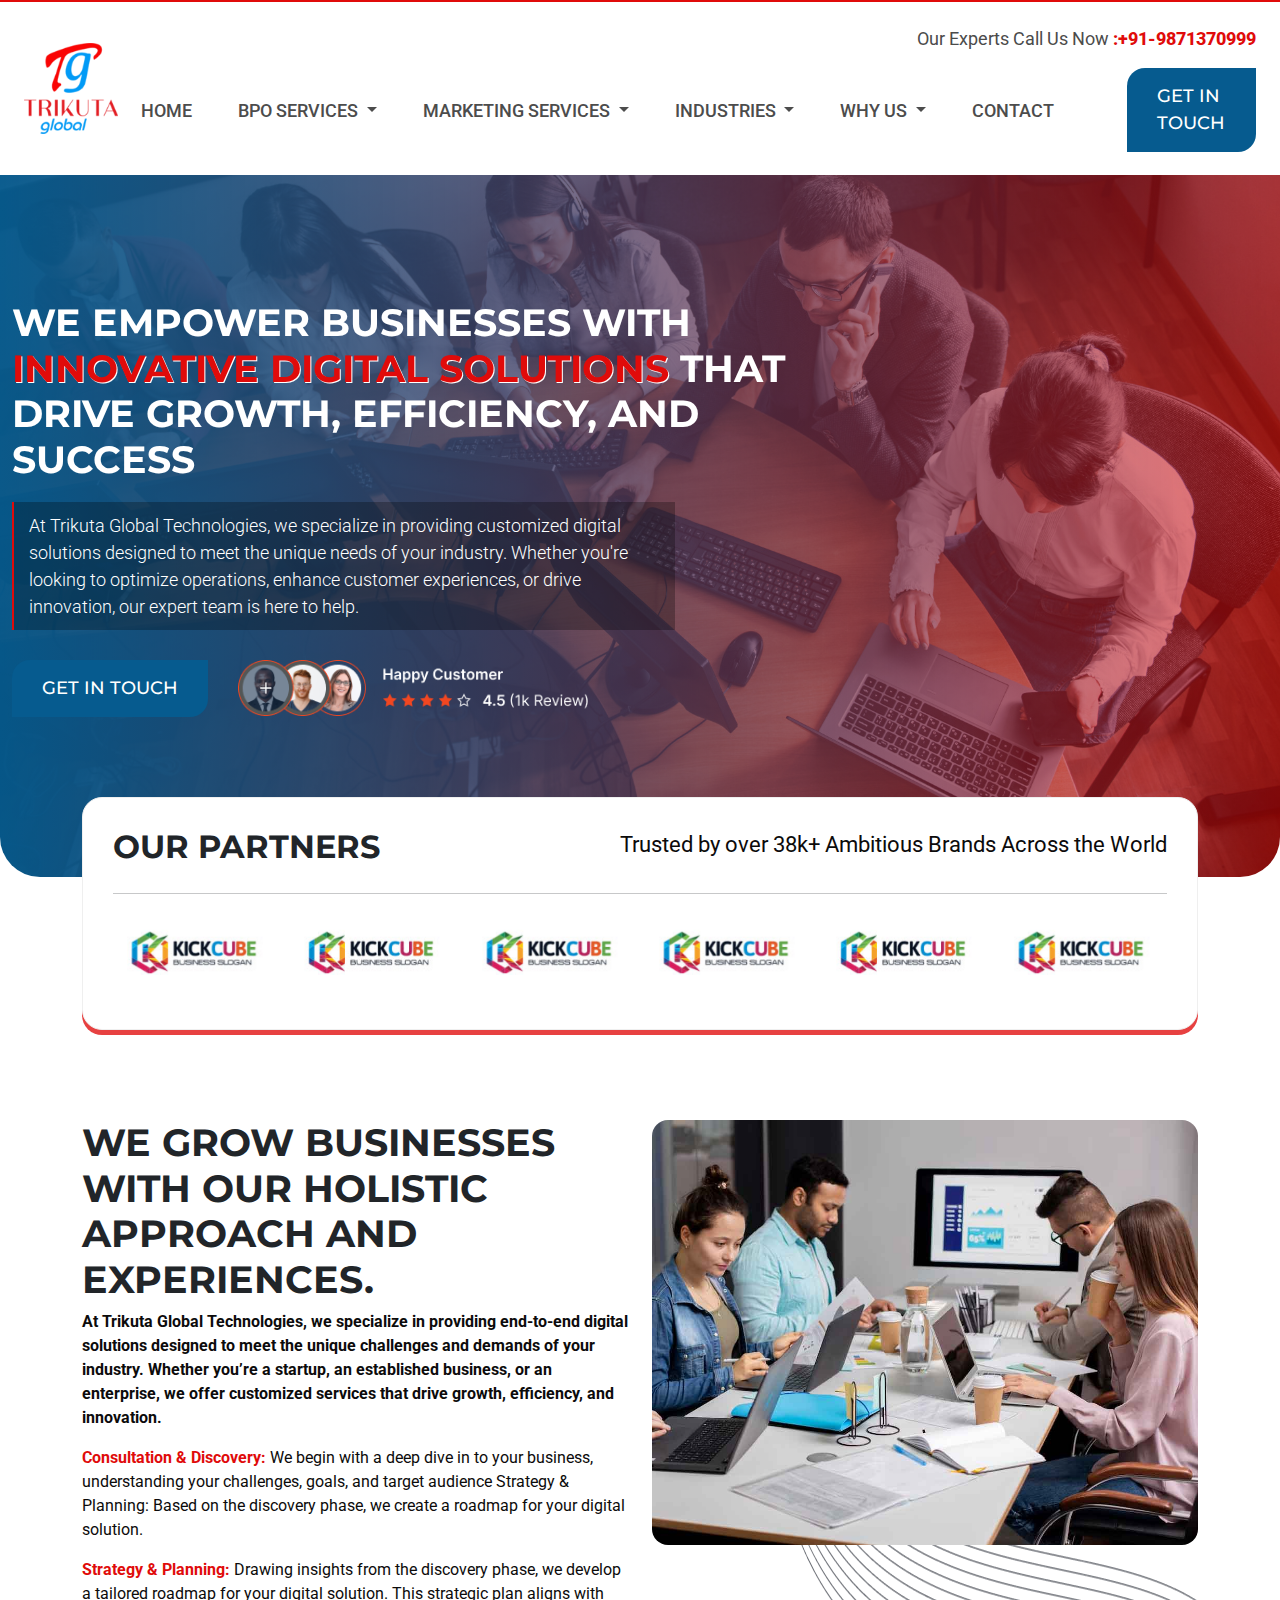
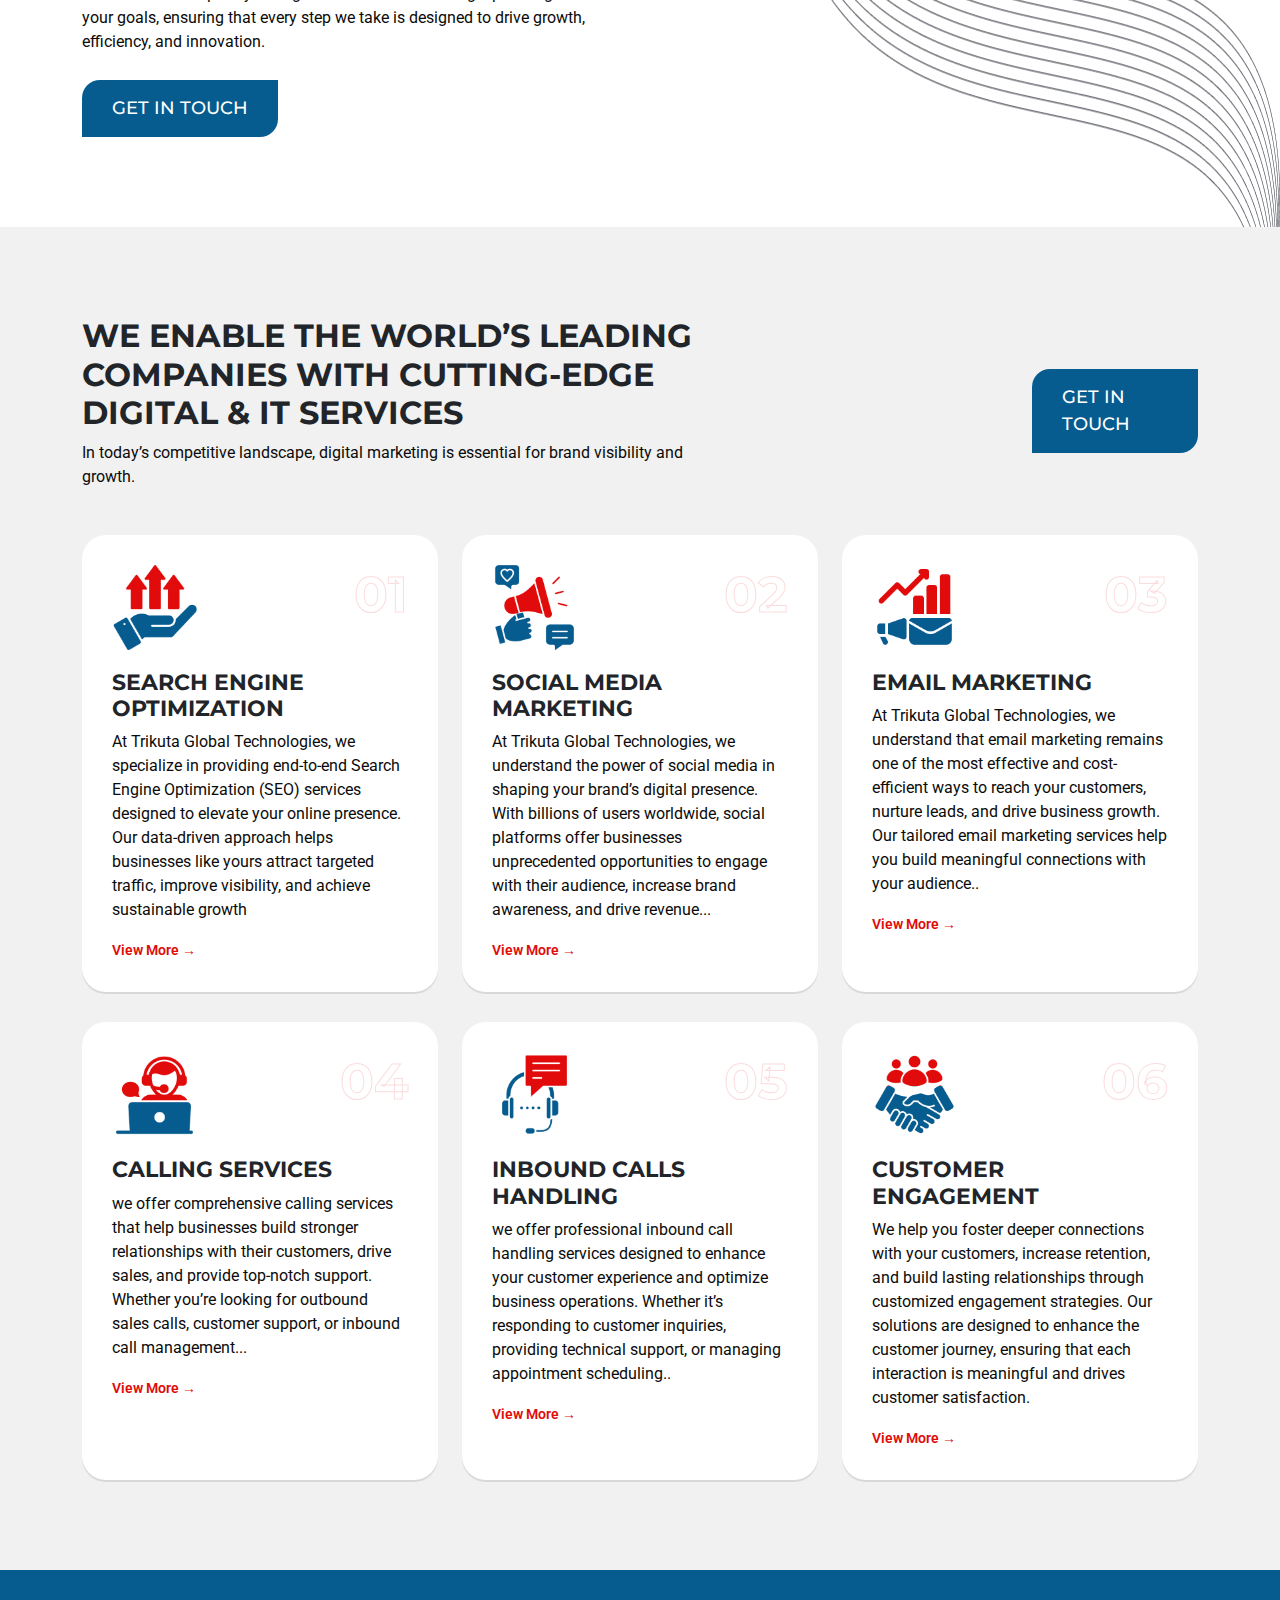
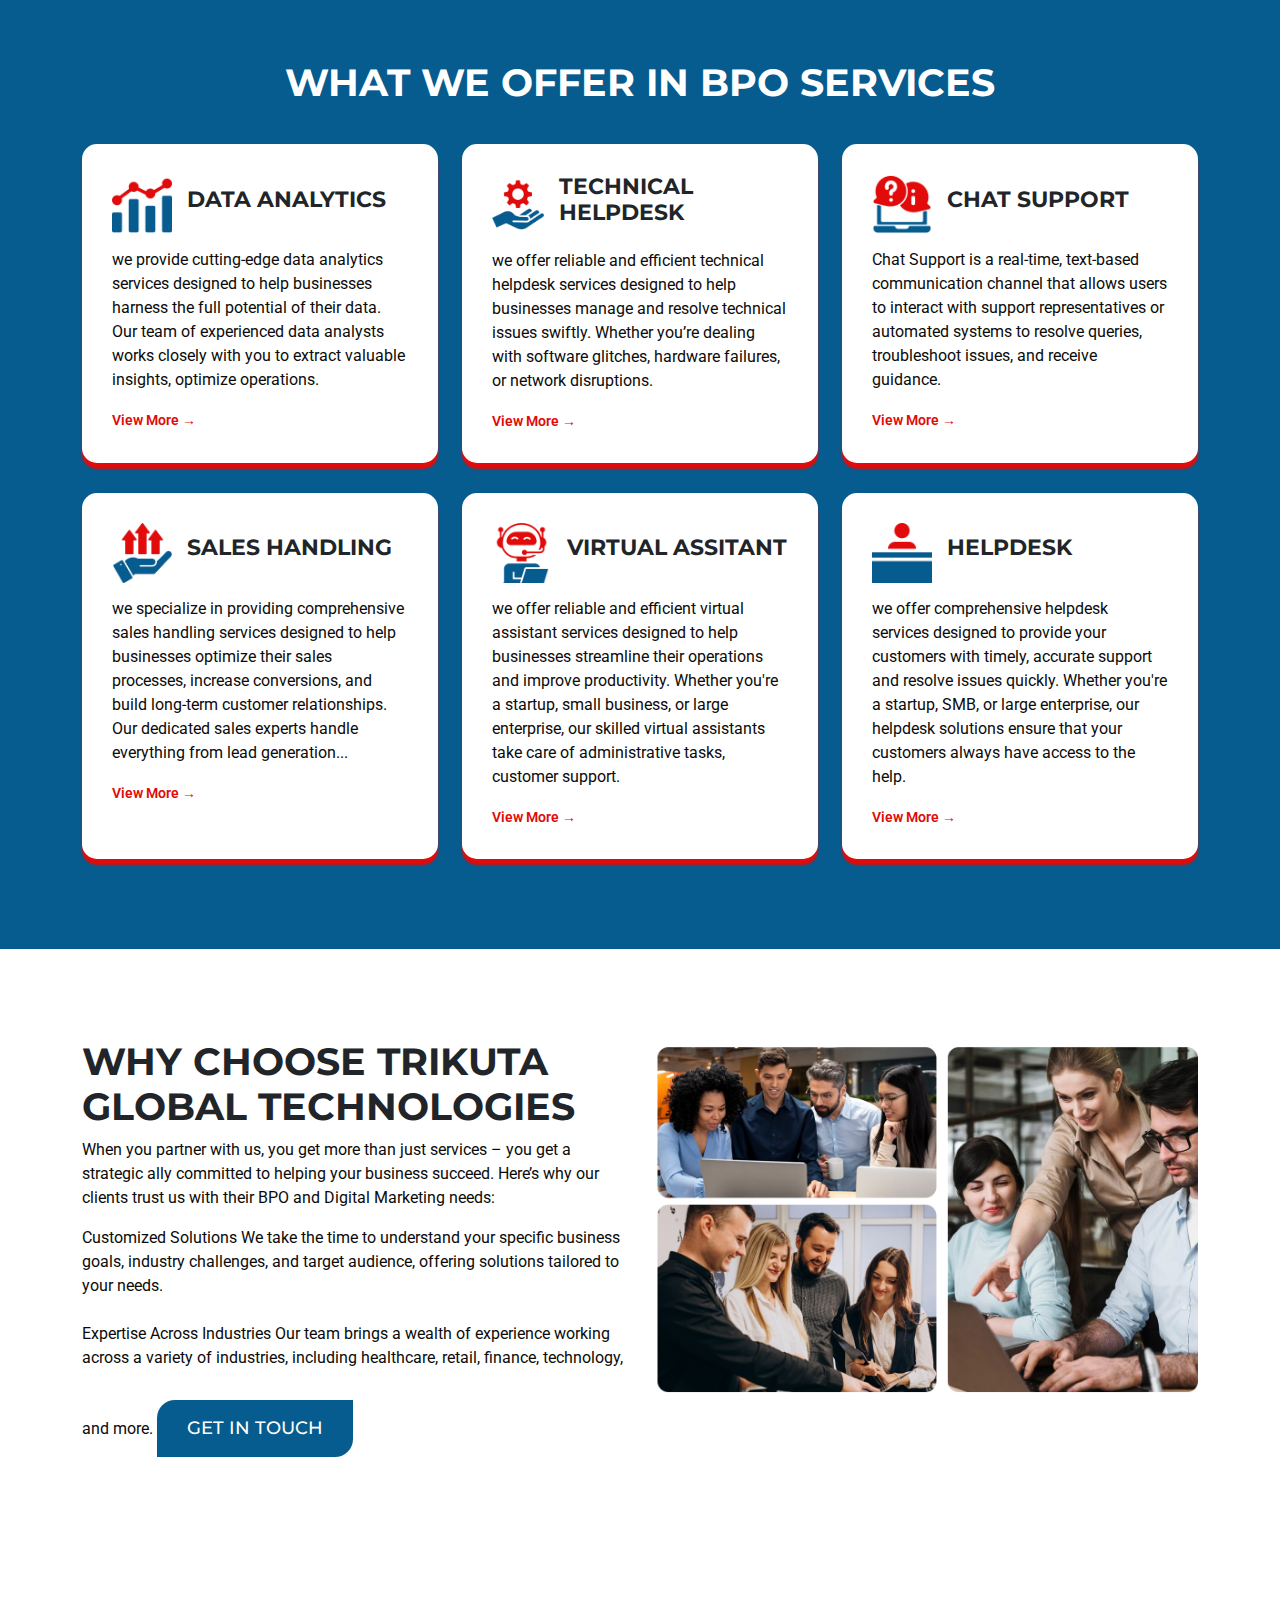
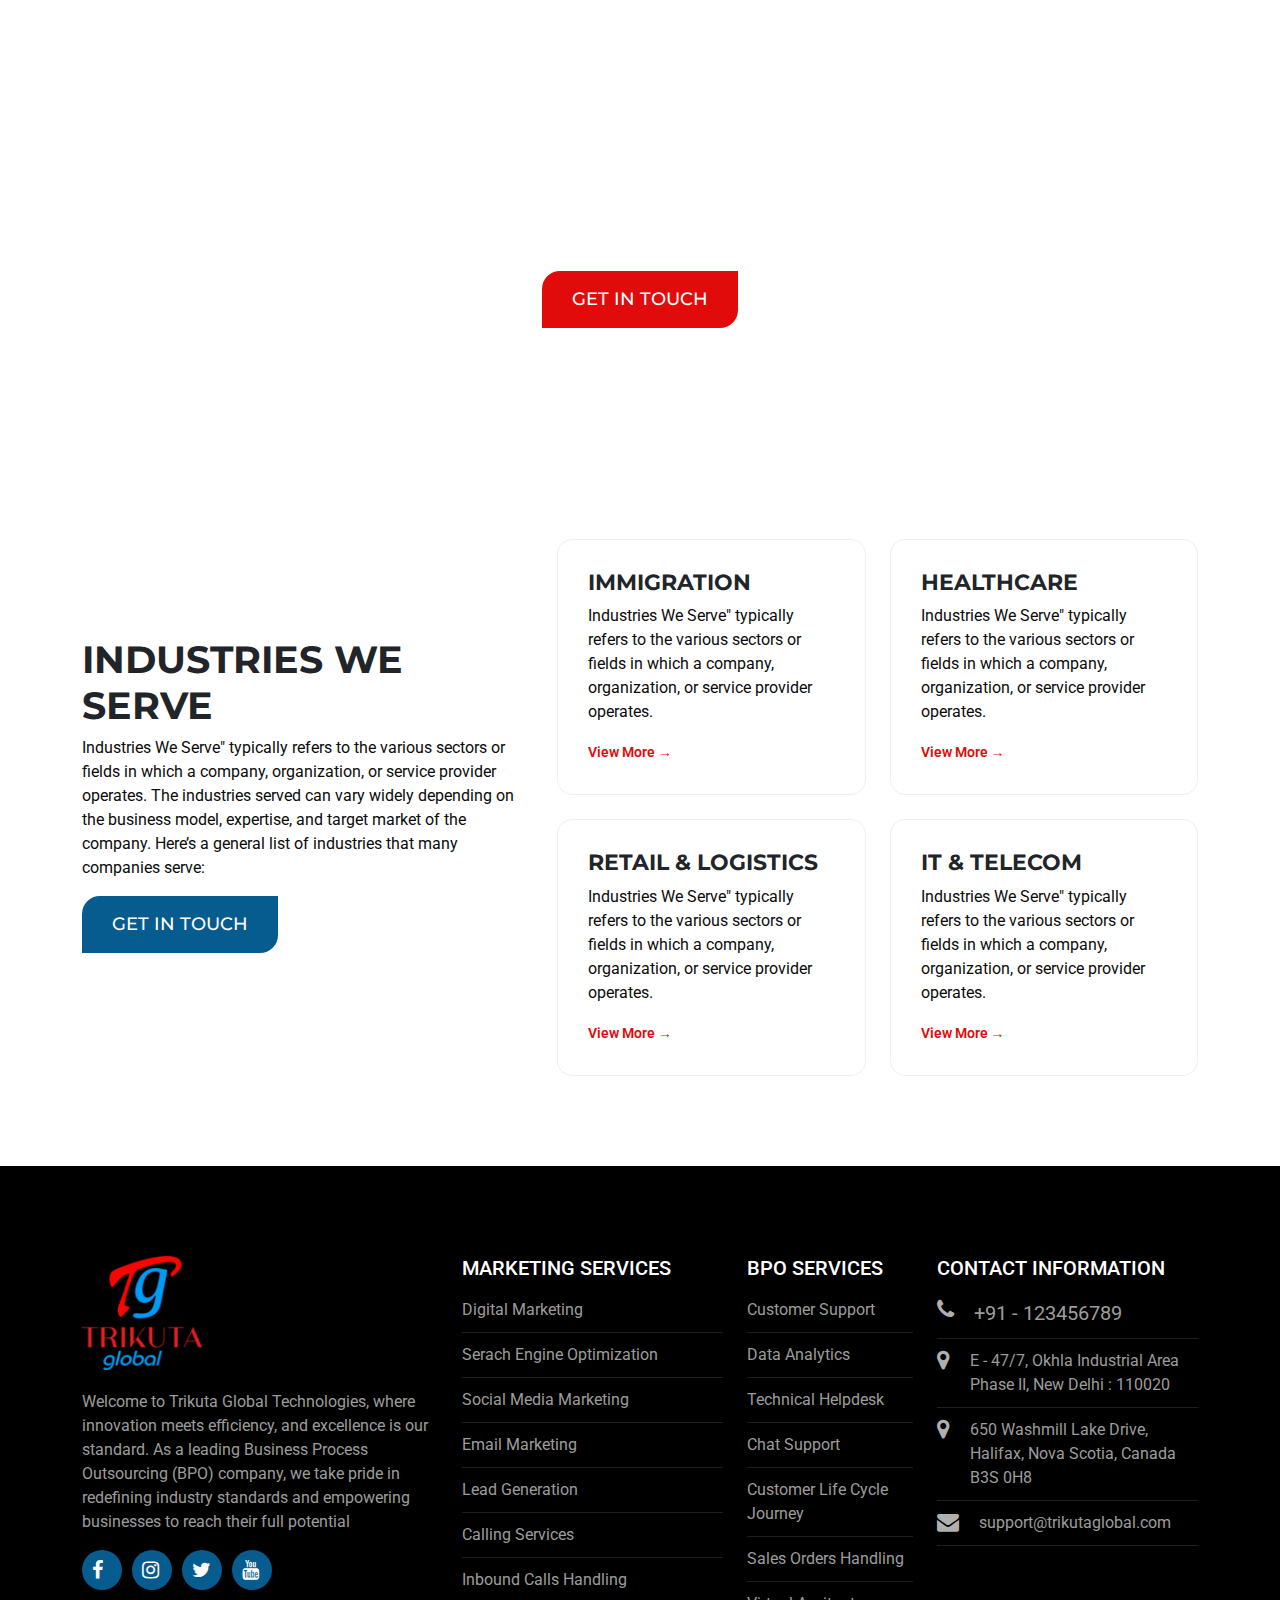
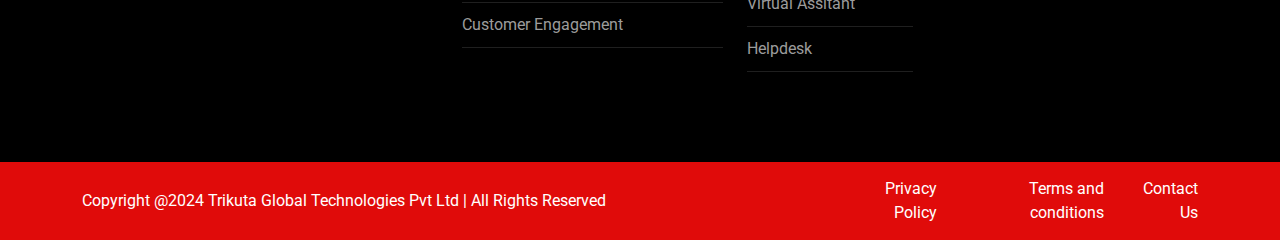
<file: index.html>
<!DOCTYPE html>
<html lang="en">
<head>
  <meta charset="UTF-8">
  <meta name="viewport" content="width=device-width, initial-scale=1.0">
  <title>Digital Solutions for Your Business | Trikuta Global Technologies Pvt. Ltd.</title>
  <!-- font-awsome-link-css -->
  <link rel="stylesheet" href="https://cdnjs.cloudflare.com/ajax/libs/font-awesome/4.7.0/css/font-awesome.min.css">
  <!-- bootstrap-min-css -->
  <link rel="stylesheet" href="css/bootstrap_min.css">
  <!-- Amination-css -->
  <link rel="stylesheet" href="css/aos.css" rel="stylesheet">
  <!-- owl_carousel-css -->
  <link rel="stylesheet" href="css/owl_carousel.css">
  <!-- main-css -->
  <link rel="stylesheet" href="css/style.css">
<body>


  <!-- start-header -->
  <header class="header">
    <div class="container-fluid">
      <nav class="navbar navbar-expand-lg bg-body-tertiary">
        <div class="container-fluid">
          <div class="logo"><a href="./"><img src="assests/logo/logo.png" alt="trikuta global"></a></div>
          <button class="navbar-toggler" type="button" data-bs-toggle="collapse"
            data-bs-target="#navbarSupportedContent" aria-controls="navbarSupportedContent" aria-expanded="false"
            aria-label="Toggle navigation">
            <span class="navbar-toggler-icon"></span>
          </button>
          <div class="content">
            <p class="text-end head-text"> Our Experts Call Us Now <strong><a href="tel::+91-9871370999">:+91-9871370999</a></strong></p>
            <div class="collapse navbar-collapse" id="navbarSupportedContent">

              <ul class="navbar-nav ms-auto mb-2 mb-lg-0">
                <li class="nav-item">
                  <a class="nav-link active" aria-current="page" href="index.html">Home</a>
                </li>
                <li class="nav-item dropdown headmegamenu">
                  <a class="nav-link dropdown-toggle" href="javascript:void(0)" id="navbarDropdown" role="button"
                    data-bs-toggle="dropdown" aria-expanded="false">
                    BPO Services
                  </a>
                  <div class="dropdown-menu mainmegamenu" aria-labelledby="navbarDropdown">
                    <ul>
                      <li><a class="dropdown-item" href="customer_support.html">Customer Support
                        </a></li>
                      <li><a class="dropdown-item" href="data_analytics.html">Data Analytics
                        </a></li>

                      <li><a class="dropdown-item" href="technical_helpdesk.html">Technical Helpdesk
                        </a></li>
                      <li><a class="dropdown-item" href="chat_support.html">Chat Support
                        </a></li>
                    </ul>
                    <ul>
                      <li><a class="dropdown-item" href="customer_life_cycle_journey.html">Customer Life Cycle Journey
                        </a></li>
                      <li><a class="dropdown-item" href="sales-orders-handling.html">Sales Orders Handling
                        </a></li>

                      <li><a class="dropdown-item" href="virtual_assitant.html">Virtual Assitant
                        </a></li>
                      <li><a class="dropdown-item" href="helpdesk.html">Helpdesk

                        </a></li>
                    </ul>
                  </div>
                </li>

                <li class="nav-item dropdown headmegamenu">
                  <a class="nav-link dropdown-toggle" href="javascript:void(0)" id="navbarDropdown" role="button"
                    data-bs-toggle="dropdown" aria-expanded="false">
                    Marketing Services
                  </a>
                  <div class="dropdown-menu mainmegamenu" aria-labelledby="navbarDropdown">
                    <ul>
                      <li><a class="dropdown-item" href="digital_marketing.html">Digital Marketing

                        </a></li>
                      <li><a class="dropdown-item" href="search_engine_optimization.html">Serach Engine Optimization

                        </a></li>

                      <li><a class="dropdown-item" href="social_media-marketing.html">Social Media Marketing

                        </a></li>
                      <li><a class="dropdown-item" href="email_marketing.html">Email Marketing

                        </a></li>
                    </ul>
                    <ul>
                      <li><a class="dropdown-item" href="lead_generation.html">Lead Generation

                        </a></li>
                      <li><a class="dropdown-item" href="calling_services.html">Calling Services

                        </a></li>

                      <li><a class="dropdown-item" href="inbond_call_handling.html">Inbound Calls Handling

                        </a></li>
                      <li><a class="dropdown-item" href="customer_enagment.html">Customer Engagement


                        </a></li>
                    </ul>
                  </div>
                </li>
                <li class="nav-item dropdown headmegamenu">
                  <a class="nav-link dropdown-toggle" href="javascript:void(0)" id="navbarDropdown" role="button"
                    data-bs-toggle="dropdown" aria-expanded="false">
                    Industries

                  </a>
                  <div class="dropdown-menu  mainmegamenu" aria-labelledby="navbarDropdown">
                    <ul>
                      <li><a class="dropdown-item" href="immigration.html">Immigration
                        </a></li>
                      <li><a class="dropdown-item" href="healthcare.html">HealthCare</a></li>

                      <li><a class="dropdown-item" href="retail_and_logistics.html">Retail & Logistics

                        </a></li>
                      <li><a class="dropdown-item" href="it_and_telecom.html">IT & Telecom
                        </a></li>
                    </ul>

                  </div>
                </li>
                <li class="nav-item dropdown headmegamenu">
                  <a class="nav-link dropdown-toggle" href="javascript:void(0)" id="navbarDropdown" role="button"
                    data-bs-toggle="dropdown" aria-expanded="false">
                    why us

                  </a>
                  <div class="dropdown-menu  mainmegamenu" aria-labelledby="navbarDropdown">
                    <ul>
                      <li><a class="dropdown-item" href="why_tikuta_global.html">Why Trikuta Global

                        </a></li>
                      <li><a class="dropdown-item" href="fun_trikuta.html">Fun @ Trikuta



                        </a></li>

                      <li><a class="dropdown-item" href="job_opening.html">Job Openings


                        </a></li>
                      <li><a class="dropdown-item" href="work_with_us.html">Work with Us

                        </a></li>
                    </ul>

                  </div>
                </li>
                <li class="nav-item">
                  <a class="nav-link" href="contact.html">Contact
                  </a>
                </li>

              </ul>
              <a href="contact.html" class="global_btn">get in touch</a>
            </div>
          </div>
        </div>
      </nav>
    </div>
  </header>
  <!-- close--header -->


  <!-- start-banner -->
  <section class="banner">
    <div class="container-fluid">
      <div class="row align-items-center justify-content-between ">
        <div class="col-8">
          <h1 data-aos="fade-right"> we empower businesses with <span> innovative digital solutions </span>that drive growth, efficiency, and success 
          </h1>
          <p>At Trikuta Global Technologies, we specialize in providing customized digital solutions designed to meet
            the unique needs of your industry. Whether you're looking to optimize operations, enhance customer
            experiences, or drive innovation, our expert team is here to help.</p>
           <div class="btn-banner">
            <a href="contact.html" class="global_btn">get in touch</a>
            <div class="review"><img src="assests/review.png" alt="reviewimage"></div>
           </div>
        </div>
       
      </div>
    </div>
  </section>
  <!-- close-banner -->


  <!-- start-partners -->
  <div class="partners">
    <div class="container">
      <div class="main_box">
        <div class="row">
          <div class="col-4">
            <h3>Our Partners</h3>
          </div>
          <div class="col-8 text-end">
            <p>Trusted by over 38k+ Ambitious Brands Across the World</p>
          </div>
        </div>

        <hr>
        <div class="owl-carousel owl-theme">
          <div class="item">
            <img src="assests/logos.jpg" alt="logos">
          </div>
          <div class="item">
            <img src="assests/logos.jpg" alt="logos">
          </div>
          <div class="item">
            <img src="assests/logos.jpg" alt="logos">
          </div>
          <div class="item">
            <img src="assests/logos.jpg" alt="logos">
          </div>
          <div class="item">
            <img src="assests/logos.jpg" alt="logos">
          </div>
          <div class="item">
            <img src="assests/logos.jpg" alt="logos">
          </div>
          <div class="item">
            <img src="assests/logos.jpg" alt="logos">
          </div>
          <div class="item">
            <img src="assests/logos.jpg" alt="logos">
          </div>
          <div class="item">
            <img src="assests/logos.jpg" alt="logos">
          </div>
          <div class="item">
            <img src="assests/logos.jpg" alt="logos">
          </div>
          <div class="item">
            <img src="assests/logos.jpg" alt="logos">
          </div>
          <div class="item">
            <img src="assests/logos.jpg" alt="logos">
          </div>
        </div>
      </div>
    </div>
  </div>
  <!-- close-partners -->

  <!-- start-about -->
  <section class="about padding-top-90 padding-btm-90 bg_texture">
    <div class="container">
      <div class="row ">
        <div class="col-6">
          <div class="content">
            <h2>We Grow Businesses With Our Holistic Approach and Experiences.</h2>
          <p><strong>At Trikuta Global Technologies, we specialize in providing end-to-end digital solutions designed to
              meet the unique challenges and demands of your industry. Whether you’re a startup, an established
              business, or an enterprise, we offer customized services that drive growth, efficiency, and
              innovation.</strong></p>

          <p><strong class="red">Consultation & Discovery:</strong> We begin with a deep dive in to your business,
            understanding your challenges, goals, and target audience
            Strategy & Planning: Based on the discovery phase, we create a roadmap for your digital solution.</p>
          <p><strong class="red">Strategy & Planning:</strong> Drawing insights from the discovery phase, we develop a tailored roadmap for your digital solution. This strategic plan aligns with your goals, ensuring that every step we take is designed to drive growth, efficiency, and innovation.</p>
          <a href="#" class="global_btn">get in touch</a>
          </div>
        </div>
        <div class="col-6">
          <div class="about_imag">
            <img src="assests/abouthomeimage.jpg" alt="">
          </div>
        </div>
      </div>
    </div>
  </section>
  <!-- close-about -->


  <!-- services_digital-start -->
  <section class="services_digital padding-top-90 padding-btm-90">
    <div class="container">
      <div class="row align-items-center justify-content-between">
        <div class="col-7">
          <div class="content">
            <h3>We Enable the World’s Leading Companies
              with Cutting-Edge Digital & IT Services</h3>
            <p>In today’s competitive landscape, digital marketing is essential for brand visibility and growth.</p>
          </div>
        </div>
        <div class="col-2">
          <div class="servicebtn"> <a href="#" class="global_btn">get in touch</a></div>
        </div>
      </div>
      <div class="row">
        <div class="col-4 d-flex">
          <div class="service_box">
            <div class=" icon_box justify-content-between">
              <div class="icon"><img src="assests/icons.png" alt=""></div>
              <h2>01</h2>
            </div>
            <h4>Search Engine Optimization</h4>
            <p>At Trikuta Global Technologies, we specialize in providing end-to-end Search Engine Optimization (SEO) services designed to elevate your online presence. Our data-driven approach helps businesses like yours attract targeted traffic, improve visibility, and achieve sustainable growth</p>
              <div class="view_more"><a href="search_engine_optimization.html">View More →</a></div>
          </div>
        </div>

        <div class="col-4 d-flex">
          <div class="service_box">
            <div class=" icon_box justify-content-between">
              <div class="icon"><img src="assests/Social_Media_Marketing.png" alt=""></div>
              <h2>02</h2>
            </div>
            <h4>Social Media Marketing </h4>
            <p>At Trikuta Global Technologies, we understand the power of social media in shaping your brand’s digital presence. With billions of users worldwide, social platforms offer businesses unprecedented opportunities to engage with their audience, increase brand awareness, and drive revenue...</p>
              <div class="view_more"><a href="social_media-marketing.html">View More →</a></div>
          </div>
        </div>


        <div class="col-4 d-flex">
          <div class="service_box">
            <div class=" icon_box justify-content-between">
              <div class="icon"><img src="assests/email_marketing.png" alt=""></div>
              <h2>03</h2>
            </div>
            <h4>Email Marketing</h4>
            <p>At Trikuta Global Technologies, we understand that email marketing remains one of the most effective and cost-efficient ways to reach your customers, nurture leads, and drive business growth. Our tailored email marketing services help you build meaningful connections with your audience..</p>
              <div class="view_more"><a href="email_marketing.html">View More →</a></div>
          </div>
        </div>


        <div class="col-4 d-flex">
          <div class="service_box ">
            <div class=" icon_box justify-content-between">
              <div class="icon"><img src="assests/calling_service.png" alt=""></div>
              <h2>04</h2>
            </div>
            <h4>Calling Services </h4>
            <p>we offer comprehensive calling services that help businesses build stronger relationships with their customers, drive sales, and provide top-notch support. Whether you’re looking for outbound sales calls, customer support, or inbound call management...</p>
              <div class="view_more"><a href="calling_services.html">View More →</a></div>
          </div>
        </div>


        <div class="col-4 d-flex">
          <div class="service_box">
            <div class=" icon_box justify-content-between">
              <div class="icon"><img src="assests/inbond_calling.png" alt=""></div>
              <h2>05</h2>
            </div>
            <h4>Inbound Calls Handling </h4>
            <p>we offer professional inbound call handling services designed to enhance your customer experience and optimize business operations. Whether it’s responding to customer inquiries, providing technical support, or managing appointment scheduling..</p>
              <div class="view_more"><a href="inbond_call_handling.html">View More →</a></div>
          </div>
        </div>


        <div class="col-4 d-flex">
          <div class="service_box">
            <div class=" icon_box justify-content-between">
              <div class="icon"><img src="assests/customer_engament.png" alt=""></div>
              <h2>06</h2>
            </div>
            <h4>Customer Engagement
            </h4>
            <p>We help you foster deeper connections with your customers, increase retention, and build lasting relationships through customized engagement strategies. Our solutions are designed to enhance the customer journey, ensuring that each interaction is meaningful and drives customer satisfaction.</p>
              <div class="view_more"><a href="customer_enagment.html">View More →</a></div>
          </div>
        </div>
      </div>
    </div>
  </section>
  <!-- services_digital-close -->


  <!-- what_we_offer start -->
  <section class="what_we_offer padding-top-90 padding-btm-90">
    <div class="container">
      <h2> What We Offer in BPO Services</h2>
      <div class="row">
        <div class="col-4 d-flex ">
          <div class="serice_box ">
            <div class="icon align-items-center">
              <div><img src="assests/Data_Analytics.png" alt=""></div>
              <h4>Data Analytics</h4>
            </div>
            <p>we provide cutting-edge data analytics services designed to help businesses harness the full potential of their data. Our team of experienced data analysts works closely with you to extract valuable insights, optimize operations. </p>
              <div class="view_more"><a href="data_analytics.html">View More →</a></div>
          </div>
        </div>
        <div class="col-4 d-flex">
          <div class="serice_box ">
            <div class="icon align-items-center">
              <div><img src="assests/Technical_Helpdesk.png" alt=""></div>
              <h4>Technical Helpdesk</h4>
            </div>
            <p>we offer reliable and efficient technical helpdesk services designed to help businesses manage and resolve technical issues swiftly. Whether you’re dealing with software glitches, hardware failures, or network disruptions.</p>
              <div class="view_more"><a href="technical_helpdesk.html">View More →</a></div>
          </div>
        </div>
        <div class="col-4 d-flex">
          <div class="serice_box ">
            <div class="icon align-items-center">
              <div><img src="assests/chat_support.png" alt=""></div>
              <h4>Chat Support</h4>
            </div>
            <p>Chat Support is a real-time, text-based communication channel that allows users to interact with support
              representatives or automated systems to resolve queries, troubleshoot issues, and receive guidance. </p>
              <div class="view_more"><a href="chat_support.html">View More →</a></div>
          </div>
        </div>
        <div class="col-4 d-flex">
          <div class="serice_box ">
            <div class="icon align-items-center">
              <div><img src="assests/icons.png" alt=""></div>
              <h4>Sales Handling</h4>
            </div>
            <p>we specialize in providing comprehensive sales handling services designed to help businesses optimize their sales processes, increase conversions, and build long-term customer relationships. Our dedicated sales experts handle everything from lead generation... </p>
              <div class="view_more"><a href="sales-orders-handling.html">View More →</a></div>
          </div>
        </div>
        <div class="col-4 d-flex">
          <div class="serice_box">
            <div class="icon align-items-center">
              <div><img src="assests/Virtual_Assitant.png" alt=""></div>
              <h4>Virtual Assitant </h4>
            </div>
            <p>we offer reliable and efficient virtual assistant services designed to help businesses streamline their operations and improve productivity. Whether you're a startup, small business, or large enterprise, our skilled virtual assistants take care of administrative tasks, customer support.</p>
              <div class="view_more"><a href="virtual_assitant.html">View More →</a></div>
          </div>
        </div>
        <div class="col-4 d-flex">
          <div class="serice_box">
            <div class="icon align-items-center">
              <div><img src="assests/Helpdesk.png" alt=""></div>
              <h4>Helpdesk</h4>
            </div>
            <p>we offer comprehensive helpdesk services designed to provide your customers with timely, accurate support and resolve issues quickly. Whether you're a startup, SMB, or large enterprise, our helpdesk solutions ensure that your customers always have access to the help.</p>
              <div class="view_more"><a href="helpdesk.html">View More →</a></div>
          </div>
        </div>

      </div>
    </div>
  </section>
  <!-- what_we_offer close -->

  <!-- why_choose_us start-->
  <section class="why_choose_us padding-btm-90 padding-top-90 ">
    <div class="container">
      <div class="row">
        <div class="col-6">

          <div class="content">
            <h2>WHY CHOOSE Trikuta
              Global Technologies</h2>
            <p>When you partner with us, you get more than just services – you get a strategic ally committed to helping
              your business succeed. Here’s why our clients trust us with their BPO and Digital Marketing needs:</p>
            <p>
              Customized Solutions
              We take the time to understand your specific business goals, industry challenges, and target audience,
              offering solutions tailored to your needs.<br><br>

              Expertise Across Industries
              Our team brings a wealth of experience working across a variety of industries, including healthcare,
              retail, finance, technology, and more.
              <a href="contact.html" class="global_btn">get in touch</a>
            </p>
          </div>
        </div>
        <div class="col-6">
          <div class="image_whychoose">
            <img src="assests/why_choose_us.png" alt="">
          </div>
        </div>
      </div>
    </div>

  </section>
  <!-- why_choose_us close -->


  <!-- cta start -->
  <section class="cta  padding-btm-90 padding-top-90">
    <div class="container">
      <div class="row">
        <div class="col-12">
          <h2>Partner with Us for Industry-Leading Solutions</h2>
          <p>No matter what industry you're in, Trikuta Global Technologies has the experience, technology, and
            expertise to help your business grow and thrive. Our tailored solutions are designed to address the unique
            challenges of your sector, driving efficiency, customer satisfaction, and business success.

            <br><br>Contact us today to learn more about how we can support your industry with our specialized BPO, IT,
            and
            digital marketing services.
          </p>
          <div class="btn"> <a href="contact.html" class="global_btn">get in touch</a></div>
        </div>
      </div>
    </div>
  </section>
  <!-- cta close -->


  <!-- start industries -->
  <section class="industries padding-btm-90 padding-top-90">
    <div class="container">
      <div class="row align-items-center">
        <div class="col-5">
          <div class="content">
            <h2>Industries We Serve</h2>
            <p>Industries We Serve" typically refers to the various sectors or fields in which a company, organization,
              or service provider operates. The industries served can vary widely depending on the business model,
              expertise, and target market of the company. Here’s a general list of industries that many companies
              serve:</p>
            <a href="contact.html" class="global_btn">get in touch</a>
          </div>
        </div>
        <div class="col-7">
          <div class="indust_box row">
            <div class="col-6">
              <div class="boxes">
                <h4>Immigration </h4>
                <p>Industries We Serve" typically refers to the various sectors or fields in which a company,
                  organization, or service provider operates. </p>
                  <div class="view_more"><a href="immigration.html">View More →</a></div>
              </div>

            </div>
            <div class="col-6">
              <div class="boxes m-top ">
                <h4>HealthCare </h4>
                <p>Industries We Serve" typically refers to the various sectors or fields in which a company,
                  organization, or service provider operates. </p>
                  <div class="view_more"><a href="healthcare.html">View More →</a></div>
              </div>
            </div>
            <div class="col-6">
              <div class="boxes ">
                <h4>Retail & Logistics </h4>
                <p>Industries We Serve" typically refers to the various sectors or fields in which a company,
                  organization, or service provider operates. </p>
                  <div class="view_more"><a href="retail_and_logistics.html">View More →</a></div>
              </div>
            </div>
            <div class="col-6">
              <div class="boxes m-top ">
                <h4>IT & Telecom </h4>
                <p>Industries We Serve" typically refers to the various sectors or fields in which a company,
                  organization, or service provider operates. </p>
                  <div class="view_more"><a href="it_and_telecom.html">View More →</a></div>
              </div>
            </div>
          </div>
        </div>
      </div>
    </div>
  </section>
  <!-- close industries -->


 <!-- footer-start -->
<footer class="footer padding-btm-90 padding-top-90">
  <div class="container">
    <div class="row justify-content-between">
      <div class="col-4">
        <div>
          <div class="footer_logo"><img src="assests/logo/logo.png" alt=""></div>
          <p>Welcome to Trikuta Global Technologies, where innovation meets efficiency, and excellence is our
            standard. As a leading Business Process Outsourcing (BPO) company, we take pride in redefining industry
            standards and empowering businesses to reach their full potential</p>
            <div class="social_icons ">
              <i class="fa fa-facebook" aria-hidden="true"></i>
              <i class="fa fa-instagram" aria-hidden="true"></i>
              <i class="fa fa-twitter" aria-hidden="true"></i>
              <i class="fa fa-youtube" aria-hidden="true"></i>
            </div>
            
        </div>
      </div>

      <div class="col-3">
        <div>
          <h5>Marketing Services </h5>
          <ul>
            <li><a href="digital_marketing.html">Digital Marketing</a></li>
            <li><a href="search_engine_optimization.html">Serach Engine Optimization</a></li>
            <li><a href="social_media-marketing.html">Social Media Marketing
              </a></li>
            <li><a href="email_marketing.html">Email Marketing
              </a></li>
            <li><a href="lead_generation.html">Lead Generation </a></li>
            <li><a href="calling_services.html">Calling Services </a></li>
            <li><a href="inbond_call_handling.html">Inbound Calls Handling </a></li>
            <li><a href="customer_enagment.html">Customer Engagement
              </a></li>
          </ul>
        </div>
      </div>
      <div class="col-2">
        <div>
          <h5>BPO Services
          </h5>
          <ul>
            <li><a href="data_analytics.html">Customer Support
              </a></li>
            <li><a href="data_analytics.html">Data Analytics</a></li>
            <li><a href="technical_helpdesk.html">Technical Helpdesk
              </a></li>
            <li><a href="chat_support.html">Chat Support
              </a></li>
            <li><a href="customer_life_cycle_journey.html">Customer Life Cycle Journey
              </a></li>
            <li><a href="sales-orders-handling.html">Sales Orders Handling</a></li>
            <li><a href="virtual_assitant.html">Virtual Assitant</a></li>
            <li><a href="helpdesk.html">Helpdesk</a></li>
          </ul>
        </div>
      </div>
      <div class="col-3">
        <div class="contact">
          <h5>Contact Information</h5>
          <ul>
            <li class="d-flex"><i class="fa fa-phone" aria-hidden="true"></i><a href="#">+91 - 123456789</a></li>
            <li class="d-flex">
              <i class="fa fa-map-marker" aria-hidden="true"></i>
              <a href="#">E - 47/7, Okhla Industrial Area Phase II, New
                Delhi : 110020</a>
            </li>
            <li class="d-flex"><i class="fa fa-map-marker" aria-hidden="true"></i><a href="#">650 Washmill Lake Drive,
                Halifax, Nova Scotia, Canada B3S 0H8</a></li>
            <li class="d-flex"><i class="fa fa-envelope" aria-hidden="true"></i><a href="#">support@trikutaglobal.com</a></li>
          </ul>
        </div>
      </div>
    </div>
  </div>
</footer>
<!-- footer-close -->


<div class="copyright">
  <div class="container">
    <div class="row justify-content-between align-items-center">
      <div class="col-6">
        <div>
          <p>Copyright @2024 Trikuta Global Technologies Pvt Ltd | All Rights Reserved</p>
        </div>
      </div>
      <div class="col-4">
        <div class="text-end">
          <ul class="d-flex main-privacy ">
            <li><a href="#">Privacy Policy</a></li>
            <li><a href="#">Terms and conditions</a></li>
            <li><a href="#">Contact Us</a></li>
          </ul>
        </div>
      </div>
    </div>

  </div>
</div>


<script src="js/popper_min.js"></script>
<script src="js/bootsrap_min.js"></script>
<script src="js/jquerymin.js"></script>
<script src="js/owl_carousel_min.js"></script>
<script src="js/aos.js"></script>
<script src="js/main.js"></script>
</body>

</html>
</file>
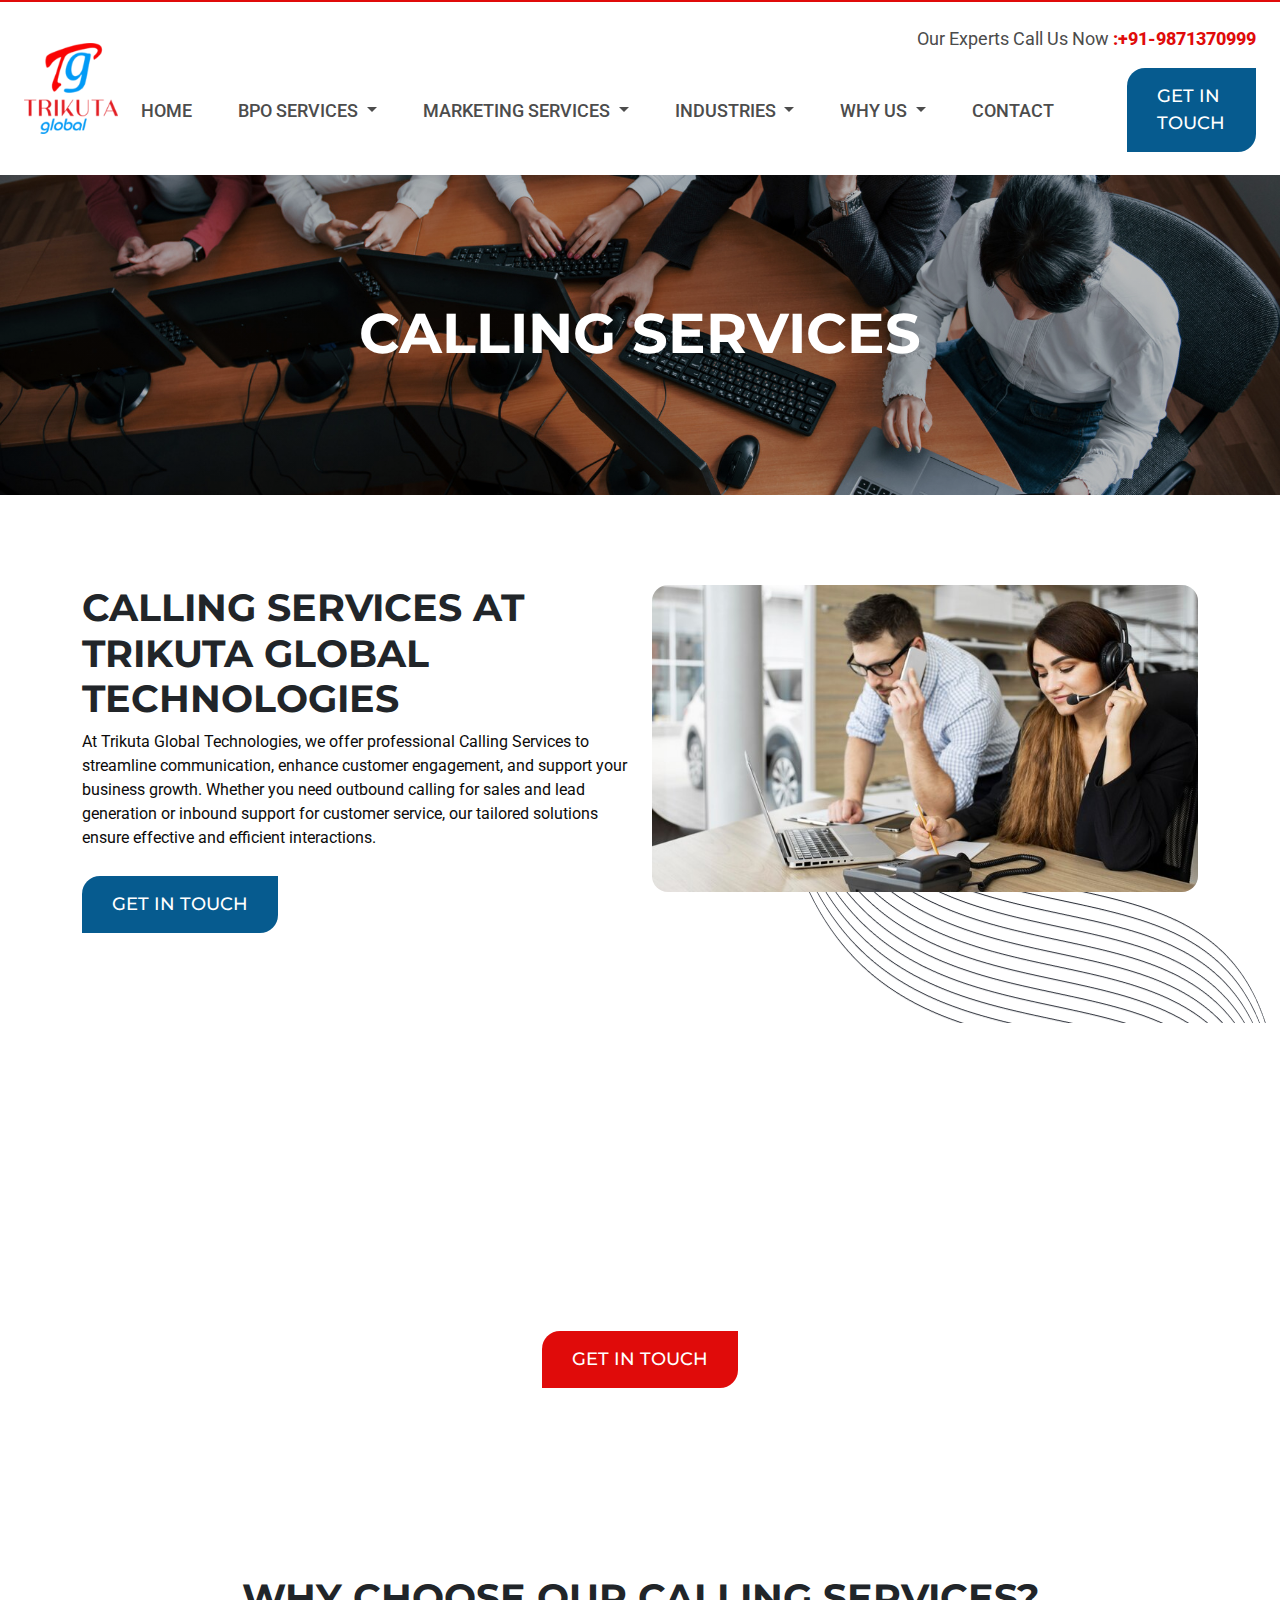
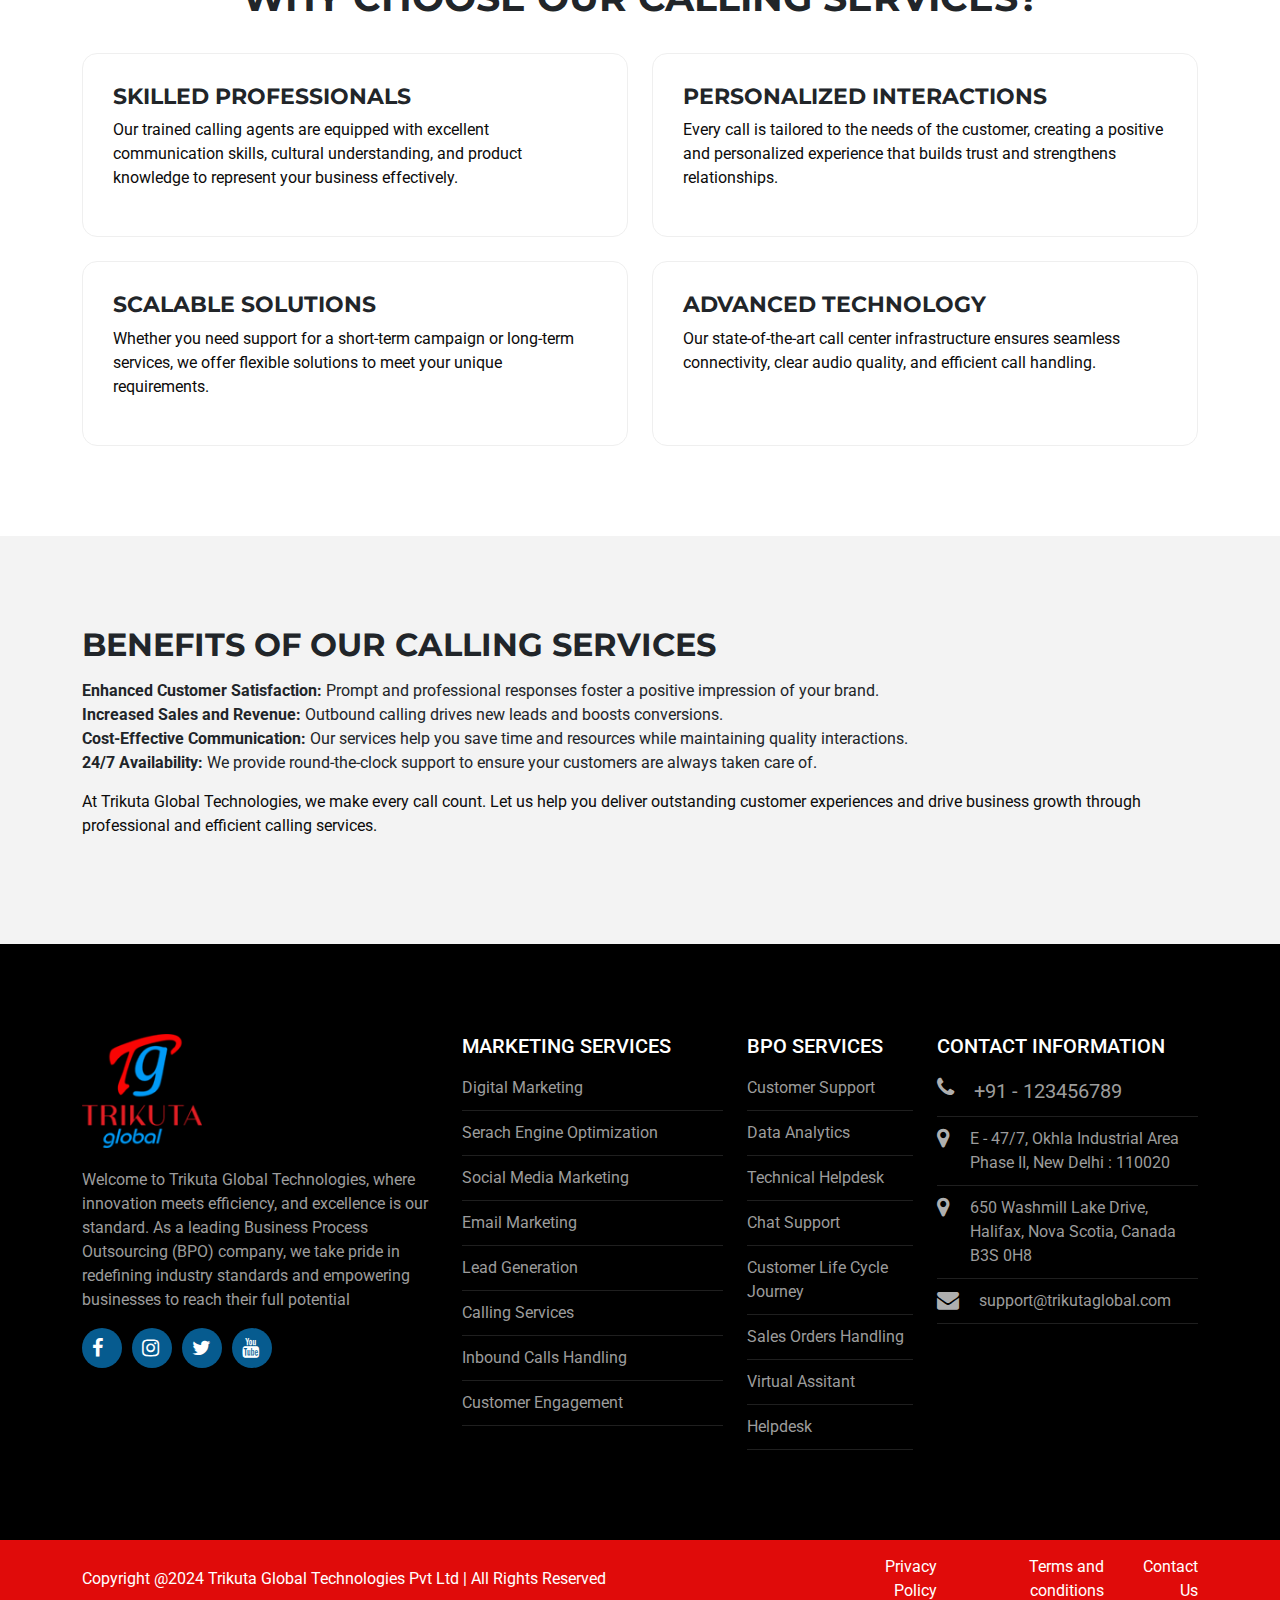
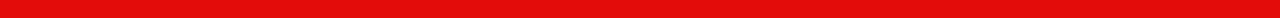
<file: calling_services.html>
<!DOCTYPE html>
<html lang="en">
<head>
  <meta charset="UTF-8">
  <meta name="viewport" content="width=device-width, initial-scale=1.0">
  <title>Digital Solutions for Your Business | Trikuta Global Technologies Pvt. Ltd.</title>
  <!-- font-awsome-link-css -->
  <link rel="stylesheet" href="https://cdnjs.cloudflare.com/ajax/libs/font-awesome/4.7.0/css/font-awesome.min.css">
  <!-- bootstrap-min-css -->
  <link rel="stylesheet" href="css/bootstrap_min.css">
  <!-- Amination-css -->
  <link rel="stylesheet" href="css/aos.css" rel="stylesheet">
  <!-- owl_carousel-css -->
  <link rel="stylesheet" href="css/owl_carousel.css">
    <!-- main-css -->
  <link rel="stylesheet" href="css/style.css">
<body>

  <!-- start-header -->
  <header class="header">
    <div class="container-fluid">
      <nav class="navbar navbar-expand-lg bg-body-tertiary">
        <div class="container-fluid">
          <div class="logo"><a href="./"><img src="assests/logo/logo.png" alt="trikuta global"></a></div>
          <button class="navbar-toggler" type="button" data-bs-toggle="collapse"
            data-bs-target="#navbarSupportedContent" aria-controls="navbarSupportedContent" aria-expanded="false"
            aria-label="Toggle navigation">
            <span class="navbar-toggler-icon"></span>
          </button>
          <div class="content">
            <p class="text-end head-text"> Our Experts Call Us Now <strong><a
                  href="tel::+91-9871370999">:+91-9871370999</a></strong></p>
            <div class="collapse navbar-collapse" id="navbarSupportedContent">

              <ul class="navbar-nav ms-auto mb-2 mb-lg-0">
                <li class="nav-item">
                  <a class="nav-link active" aria-current="page" href="index.html">Home</a>
                </li>
                <li class="nav-item dropdown headmegamenu">
                  <a class="nav-link dropdown-toggle" href="javascript:void(0)" id="navbarDropdown" role="button"
                    data-bs-toggle="dropdown" aria-expanded="false">
                    BPO Services
                  </a>
                  <div class="dropdown-menu mainmegamenu" aria-labelledby="navbarDropdown">
                    <ul>
                      <li><a class="dropdown-item" href="customer_support.html">Customer Support
                        </a></li>
                      <li><a class="dropdown-item" href="data_analytics.html">Data Analytics
                        </a></li>

                      <li><a class="dropdown-item" href="technical_helpdesk.html">Technical Helpdesk
                        </a></li>
                      <li><a class="dropdown-item" href="chat_support.html">Chat Support
                        </a></li>
                    </ul>
                    <ul>
                      <li><a class="dropdown-item" href="customer_life_cycle_journey.html">Customer Life Cycle Journey
                        </a></li>
                      <li><a class="dropdown-item" href="sales-orders-handling.html">Sales Orders Handling
                        </a></li>

                      <li><a class="dropdown-item" href="virtual_assitant.html">Virtual Assitant
                        </a></li>
                      <li><a class="dropdown-item" href="helpdesk.html">Helpdesk

                        </a></li>
                    </ul>
                  </div>
                </li>

                <li class="nav-item dropdown headmegamenu">
                  <a class="nav-link dropdown-toggle" href="javascript:void(0)" id="navbarDropdown" role="button"
                    data-bs-toggle="dropdown" aria-expanded="false">
                    Marketing Services
                  </a>
                  <div class="dropdown-menu mainmegamenu" aria-labelledby="navbarDropdown">
                    <ul>
                      <li><a class="dropdown-item" href="digital_marketing.html">Digital Marketing

                        </a></li>
                      <li><a class="dropdown-item" href="search_engine_optimization.html">Serach Engine Optimization

                        </a></li>

                      <li><a class="dropdown-item" href="social_media-marketing.html">Social Media Marketing

                        </a></li>
                      <li><a class="dropdown-item" href="email_marketing.html">Email Marketing

                        </a></li>
                    </ul>
                    <ul>
                      <li><a class="dropdown-item" href="lead_generation.html">Lead Generation

                        </a></li>
                      <li><a class="dropdown-item" href="calling_services.html">Calling Services

                        </a></li>

                      <li><a class="dropdown-item" href="inbond_call_handling.html">Inbound Calls Handling

                        </a></li>
                      <li><a class="dropdown-item" href="customer_enagment.html">Customer Engagement


                        </a></li>
                    </ul>
                  </div>
                </li>
                <li class="nav-item dropdown headmegamenu">
                  <a class="nav-link dropdown-toggle" href="javascript:void(0)" id="navbarDropdown" role="button"
                    data-bs-toggle="dropdown" aria-expanded="false">
                    Industries

                  </a>
                  <div class="dropdown-menu  mainmegamenu" aria-labelledby="navbarDropdown">
                    <ul>
                      <li><a class="dropdown-item" href="immigration.html">Immigration
                        </a></li>
                      <li><a class="dropdown-item" href="healthcare.html">HealthCare


                        </a></li>

                      <li><a class="dropdown-item" href="retail_and_logistics.html">Retail & Logistics

                        </a></li>
                      <li><a class="dropdown-item" href="it_and_telecom.html">IT & Telecom
                        </a></li>
                    </ul>

                  </div>
                </li>
                <li class="nav-item dropdown headmegamenu">
                  <a class="nav-link dropdown-toggle" href="javascript:void(0)" id="navbarDropdown" role="button"
                    data-bs-toggle="dropdown" aria-expanded="false">
                    why us

                  </a>
                  <div class="dropdown-menu  mainmegamenu" aria-labelledby="navbarDropdown">
                    <ul>
                      <li><a class="dropdown-item" href="why_tikuta_global.html">Why Trikuta Global

                        </a></li>
                      <li><a class="dropdown-item" href="fun_trikuta.html">Fun @ Trikuta



                        </a></li>

                      <li><a class="dropdown-item" href="job_opening.html">Job Openings


                        </a></li>
                      <li><a class="dropdown-item" href="work_with_us.html">Work with Us

                        </a></li>
                    </ul>

                  </div>
                </li>
                <li class="nav-item">
                  <a class="nav-link" href="contact.html">Contact
                  </a>
                </li>

              </ul>
              <a href="contact.html" class="global_btn">get in touch</a>
            </div>
          </div>
        </div>
      </nav>
    </div>
  </header>
  <!-- close--header -->


  <!-- start-banner -->
  <section class="inner_banner pading_banner">
    <div class="container">
      <div class="row">
        <div class="col-12">
         <h1 class="text-center">
          Calling Services
         </h1>
        </div>
       
      </div>
    </div>
  </section>
  <!-- close-banner -->


  
  <!-- start-about -->
  <section class="about padding-top-90 padding-btm-90">
    <div class="container">
      <div class="row ">
        <div class="col-6 ">
          <h2>Calling Services at Trikuta Global Technologies
          </h2>
          <p>At Trikuta Global Technologies, we offer professional Calling Services to streamline communication, enhance customer engagement, and support your business growth. Whether you need outbound calling for sales and lead generation or inbound support for customer service, our tailored solutions ensure effective and efficient interactions.</p>
          <a href="contact.html" class="global_btn">get in touch</a>
        </div>
        <div class="col-6">
          <div class="about_imag">
            <img src="assests/customer support.jpg" alt="Customer Support">
          </div>
        </div>
      </div>
    </div>
  </section>
  <!-- close-about -->


  <!-- cta start -->
  <section class="cta  padding-btm-90 padding-top-90">
    <div class="container">
      <div class="row">
        <div class="col-12">
          <h2>Partner with Us for Industry-Leading Solutions</h2>
          <p>No matter what industry you're in, Trikuta Global Technologies has the experience, technology, and  expertise to help your business grow and thrive. Our tailored solutions are designed to address the unique
            challenges of your sector, driving efficiency, customer satisfaction, and business success.

            <br><br>Contact us today to learn more about how we can support your industry with our specialized BPO, IT,
            and
            digital marketing services.
          </p>
          <div class="btn"> <a href="contact.html" class="global_btn">get in touch</a></div>
        </div>
      </div>
    </div>
  </section>
  <!-- cta close -->


  <!-- start industries -->
  <section class="industries padding-btm-90 padding-top-90">
    <div class="container">
      <div class="row align-items-center">
        <div class="col-12">
          <div class="content">
            <h2 class="text-center">Why Choose Our Calling Services?</h2>
          </div>
        </div>
        <div class="col-12">
          <div class="indust_box row">
            <div class="col-6 d-flex">
              <div class="boxes">
                <h4>Skilled Professionals</h4>
                <p>Our trained calling agents are equipped with excellent communication skills, cultural understanding, and product knowledge to represent your business effectively.
                </p>
              </div>
            </div>
            <div class="col-6 d-flex">
              <div class="boxes m-top ">
                <h4>Personalized Interactions
                </h4>
                <p>Every call is tailored to the needs of the customer, creating a positive and personalized experience that builds trust and strengthens relationships.
                </p>
              </div>
            </div>
            <div class="col-6 d-flex">
              <div class="boxes">
                <h4>Scalable Solutions</h4>
                <p>Whether you need support for a short-term campaign or long-term services, we offer flexible solutions to meet your unique requirements.
                </p>
              </div>
            </div>
            <div class="col-6 d-flex">
              <div class="boxes m-top ">
                <h4>Advanced Technology</h4>
                <p>Our state-of-the-art call center infrastructure ensures seamless connectivity, clear audio quality, and efficient call handling.
                </p>
              </div>
            </div>
          </div>
        </div>
      </div>
    </div>
  </section>
  <!-- close industries -->

  <div class="why_sales_ordering padding-btm-90 padding-top-90">
    <div class="container">
      <div class="col-12">
        <h3>Benefits of Our Calling Services
        </h3>
        <ul>
          <li><strong>Enhanced Customer Satisfaction:  </strong> Prompt and professional responses foster a positive impression of your brand.</li>
          <li><strong>Increased Sales and Revenue:   </strong> Outbound calling drives new leads and boosts conversions.</li>
          <li><strong>Cost-Effective Communication:  </strong> Our services help you save time and resources while maintaining quality interactions.</li>
          <li><strong>24/7 Availability:   </strong>We provide round-the-clock support to ensure your customers are always taken care of.
          </li>
        </ul>
        <p>At Trikuta Global Technologies, we make every call count. Let us help you deliver outstanding customer experiences and drive business growth through professional and efficient calling services.</p>
      </div>
    </div>
  </div>



<!-- footer-start -->
<footer class="footer padding-btm-90 padding-top-90">
  <div class="container">
    <div class="row justify-content-between">
      <div class="col-4">
        <div>
          <div class="footer_logo"><img src="assests/logo/logo.png" alt=""></div>
          <p>Welcome to Trikuta Global Technologies, where innovation meets efficiency, and excellence is our
            standard. As a leading Business Process Outsourcing (BPO) company, we take pride in redefining industry
            standards and empowering businesses to reach their full potential</p>
            <div class="social_icons ">
              <i class="fa fa-facebook" aria-hidden="true"></i>
              <i class="fa fa-instagram" aria-hidden="true"></i>
              <i class="fa fa-twitter" aria-hidden="true"></i>
              <i class="fa fa-youtube" aria-hidden="true"></i>
            </div>
            
        </div>
      </div>

      <div class="col-3">
        <div>
          <h5>Marketing Services </h5>
          <ul>
            <li><a href="digital_marketing.html">Digital Marketing</a></li>
            <li><a href="search_engine_optimization.html">Serach Engine Optimization</a></li>
            <li><a href="social_media-marketing.html">Social Media Marketing
              </a></li>
            <li><a href="email_marketing.html">Email Marketing
              </a></li>
            <li><a href="lead_generation.html">Lead Generation </a></li>
            <li><a href="calling_services.html">Calling Services </a></li>
            <li><a href="inbond_call_handling.html">Inbound Calls Handling </a></li>
            <li><a href="customer_enagment.html">Customer Engagement
              </a></li>
          </ul>
        </div>
      </div>
      <div class="col-2">
        <div>
          <h5>BPO Services
          </h5>
          <ul>
            <li><a href="data_analytics.html">Customer Support
              </a></li>
            <li><a href="data_analytics.html">Data Analytics</a></li>
            <li><a href="technical_helpdesk.html">Technical Helpdesk
              </a></li>
            <li><a href="chat_support.html">Chat Support
              </a></li>
            <li><a href="customer_life_cycle_journey.html">Customer Life Cycle Journey
              </a></li>
            <li><a href="sales-orders-handling.html">Sales Orders Handling</a></li>
            <li><a href="virtual_assitant.html">Virtual Assitant</a></li>
            <li><a href="helpdesk.html">Helpdesk</a></li>
          </ul>
        </div>
      </div>
      <div class="col-3">
        <div class="contact">
          <h5>Contact Information</h5>
          <ul>
            <li class="d-flex"><i class="fa fa-phone" aria-hidden="true"></i><a href="#">+91 - 123456789</a></li>
            <li class="d-flex">
              <i class="fa fa-map-marker" aria-hidden="true"></i>
              <a href="#">E - 47/7, Okhla Industrial Area Phase II, New
                Delhi : 110020</a>
            </li>
            <li class="d-flex"><i class="fa fa-map-marker" aria-hidden="true"></i><a href="#">650 Washmill Lake Drive,
                Halifax, Nova Scotia, Canada B3S 0H8</a></li>
            <li class="d-flex"><i class="fa fa-envelope" aria-hidden="true"></i><a href="#">support@trikutaglobal.com</a></li>
          </ul>
        </div>
      </div>
    </div>
  </div>
</footer>
<!-- footer-close -->


<div class="copyright">
  <div class="container">
    <div class="row justify-content-between align-items-center">
      <div class="col-6">
        <div>
          <p>Copyright @2024 Trikuta Global Technologies Pvt Ltd | All Rights Reserved</p>
        </div>
      </div>
      <div class="col-4">
        <div class="text-end">
          <ul class="d-flex main-privacy ">
            <li><a href="#">Privacy Policy</a></li>
            <li><a href="#">Terms and conditions</a></li>
            <li><a href="#">Contact Us</a></li>
          </ul>
        </div>
      </div>
    </div>

  </div>
</div>


<script src="js/popper_min.js"></script>
<script src="js/bootsrap_min.js"></script>
<script src="js/jquerymin.js"></script>
<script src="js/owl_carousel_min.js"></script>
<script src="js/aos.js"></script>
<script src="js/main.js"></script>
</body>

</html>
</file>
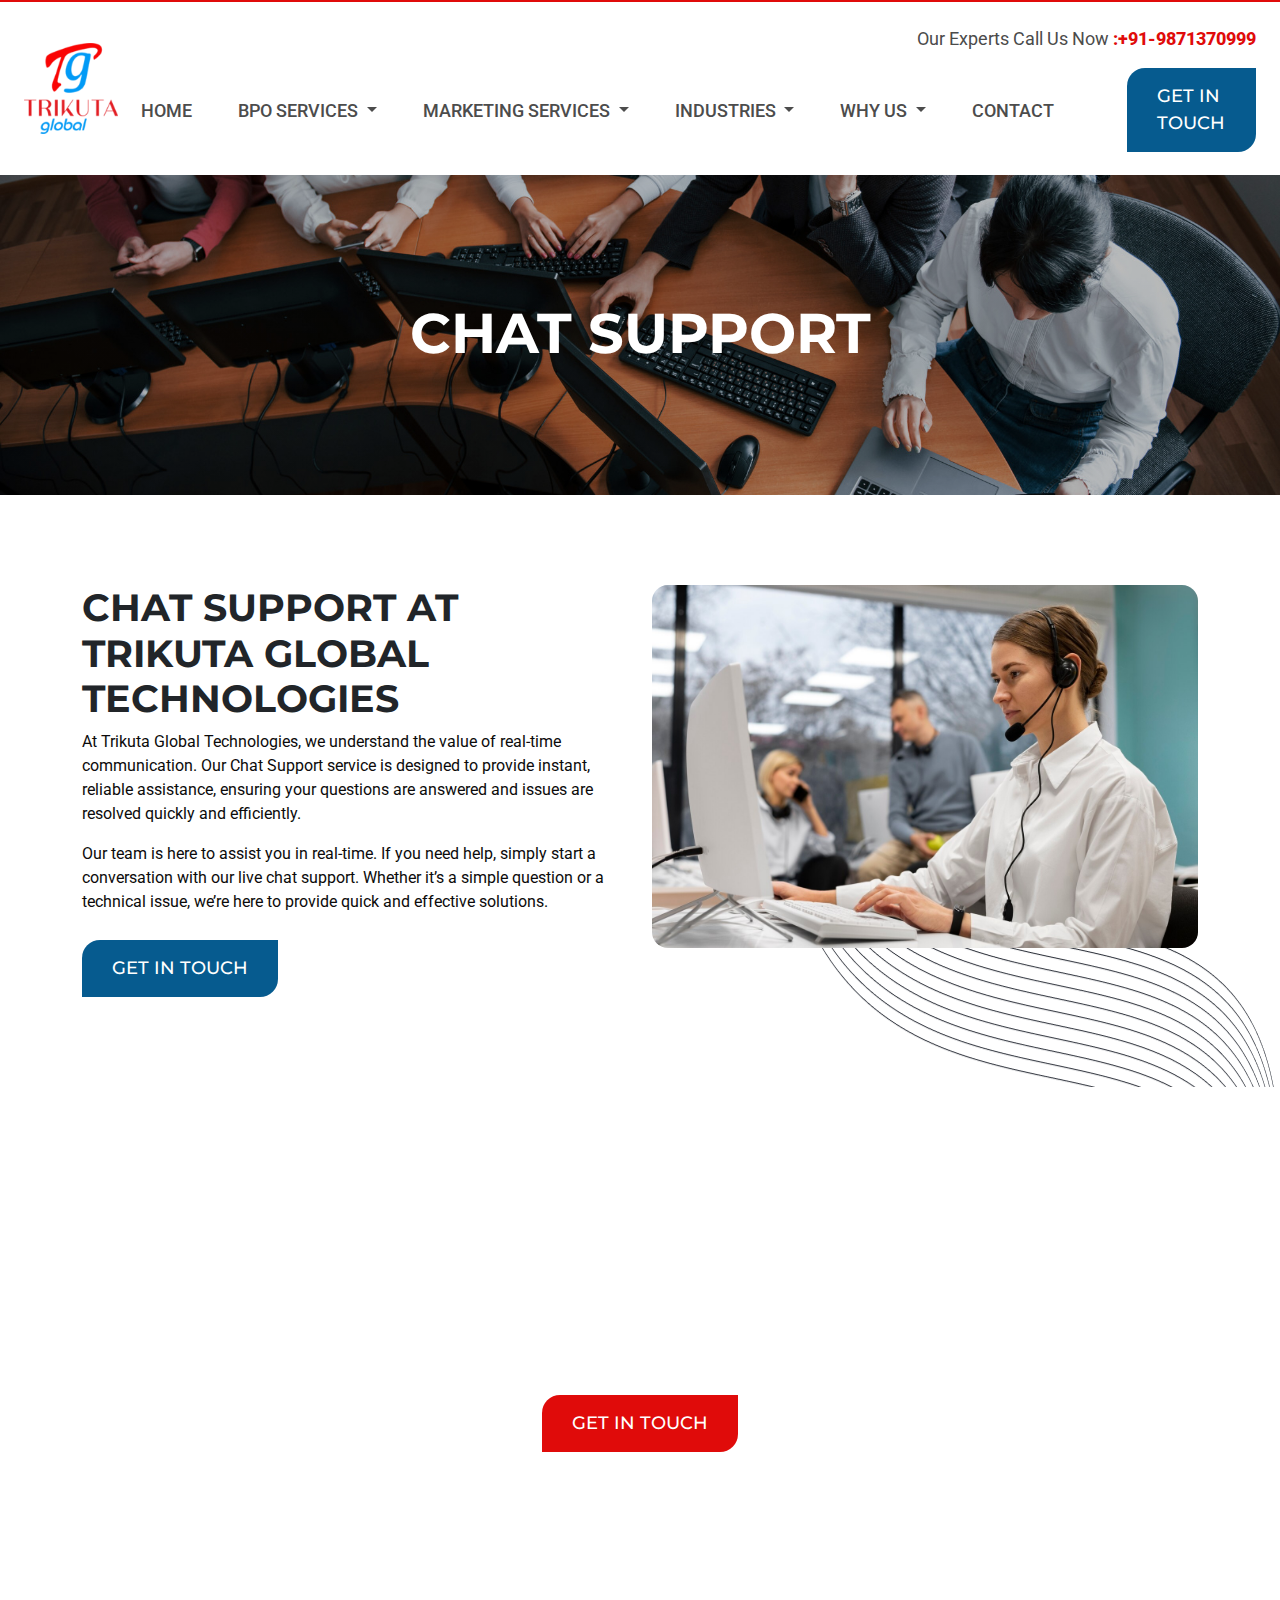
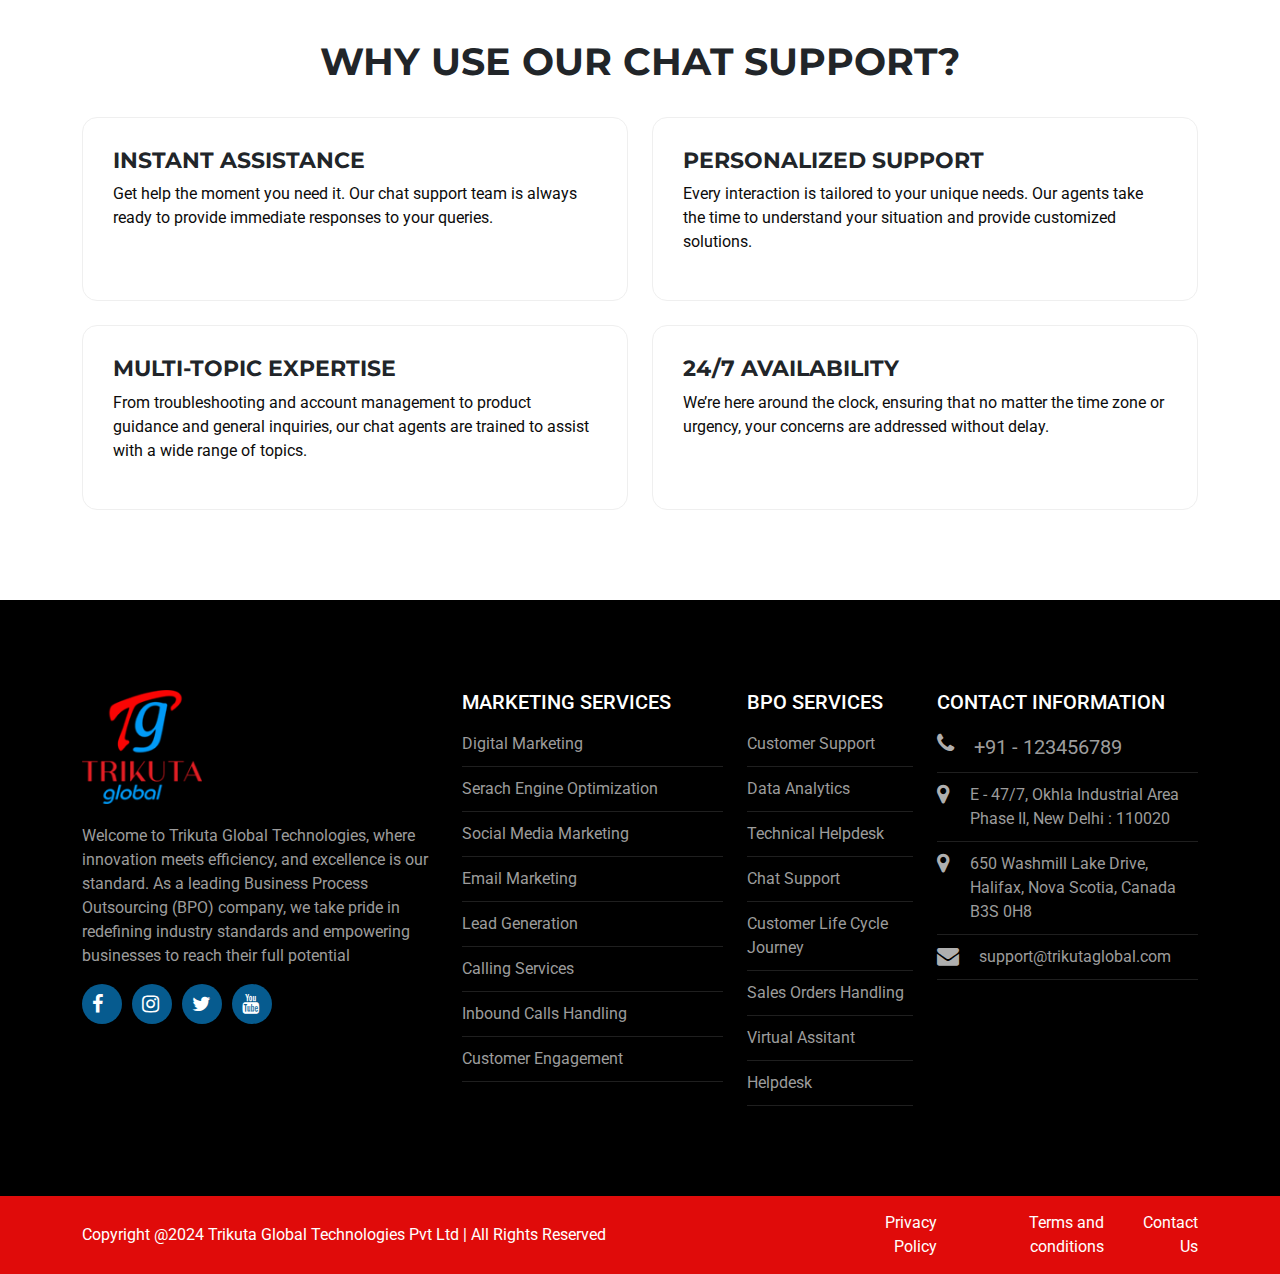
<file: chat_support.html>
<!DOCTYPE html>
<html lang="en">
<head>
  <meta charset="UTF-8">
  <meta name="viewport" content="width=device-width, initial-scale=1.0">
  <title>Digital Solutions for Your Business | Trikuta Global Technologies Pvt. Ltd.</title>
  <!-- font-awsome-link-css -->
  <link rel="stylesheet" href="https://cdnjs.cloudflare.com/ajax/libs/font-awesome/4.7.0/css/font-awesome.min.css">
  <!-- bootstrap-min-css -->
  <link rel="stylesheet" href="css/bootstrap_min.css">
  <!-- Amination-css -->
  <link rel="stylesheet" href="css/aos.css" rel="stylesheet">
  <!-- owl_carousel-css -->
  <link rel="stylesheet" href="css/owl_carousel.css">
    <!-- main-css -->
  <link rel="stylesheet" href="css/style.css">
<body>

  <!-- start-header -->
  <header class="header">
    <div class="container-fluid">
      <nav class="navbar navbar-expand-lg bg-body-tertiary">
        <div class="container-fluid">
          <div class="logo"><a href="./"><img src="assests/logo/logo.png" alt="trikuta global"></a></div>
          <button class="navbar-toggler" type="button" data-bs-toggle="collapse"
            data-bs-target="#navbarSupportedContent" aria-controls="navbarSupportedContent" aria-expanded="false"
            aria-label="Toggle navigation">
            <span class="navbar-toggler-icon"></span>
          </button>
          <div class="content">
            <p class="text-end head-text"> Our Experts Call Us Now <strong><a
                  href="tel::+91-9871370999">:+91-9871370999</a></strong></p>
            <div class="collapse navbar-collapse" id="navbarSupportedContent">

              <ul class="navbar-nav ms-auto mb-2 mb-lg-0">
                <li class="nav-item">
                  <a class="nav-link active" aria-current="page" href="index.html">Home</a>
                </li>
                <li class="nav-item dropdown headmegamenu">
                  <a class="nav-link dropdown-toggle" href="javascript:void(0)" id="navbarDropdown" role="button"
                    data-bs-toggle="dropdown" aria-expanded="false">
                    BPO Services
                  </a>
                  <div class="dropdown-menu mainmegamenu" aria-labelledby="navbarDropdown">
                    <ul>
                      <li><a class="dropdown-item" href="customer_support.html">Customer Support
                        </a></li>
                      <li><a class="dropdown-item" href="data_analytics.html">Data Analytics
                        </a></li>

                      <li><a class="dropdown-item" href="technical_helpdesk.html">Technical Helpdesk
                        </a></li>
                      <li><a class="dropdown-item" href="chat_support.html">Chat Support
                        </a></li>
                    </ul>
                    <ul>
                      <li><a class="dropdown-item" href="customer_life_cycle_journey.html">Customer Life Cycle Journey
                        </a></li>
                      <li><a class="dropdown-item" href="sales-orders-handling.html">Sales Orders Handling
                        </a></li>

                      <li><a class="dropdown-item" href="virtual_assitant.html">Virtual Assitant
                        </a></li>
                      <li><a class="dropdown-item" href="helpdesk.html">Helpdesk

                        </a></li>
                    </ul>
                  </div>
                </li>

                <li class="nav-item dropdown headmegamenu">
                  <a class="nav-link dropdown-toggle" href="javascript:void(0)" id="navbarDropdown" role="button"
                    data-bs-toggle="dropdown" aria-expanded="false">
                    Marketing Services
                  </a>
                  <div class="dropdown-menu mainmegamenu" aria-labelledby="navbarDropdown">
                    <ul>
                      <li><a class="dropdown-item" href="digital_marketing.html">Digital Marketing

                        </a></li>
                      <li><a class="dropdown-item" href="search_engine_optimization.html">Serach Engine Optimization

                        </a></li>

                      <li><a class="dropdown-item" href="social_media-marketing.html">Social Media Marketing

                        </a></li>
                      <li><a class="dropdown-item" href="email_marketing.html">Email Marketing

                        </a></li>
                    </ul>
                    <ul>
                      <li><a class="dropdown-item" href="lead_generation.html">Lead Generation

                        </a></li>
                      <li><a class="dropdown-item" href="calling_services.html">Calling Services

                        </a></li>

                      <li><a class="dropdown-item" href="inbond_call_handling.html">Inbound Calls Handling

                        </a></li>
                      <li><a class="dropdown-item" href="customer_enagment.html">Customer Engagement


                        </a></li>
                    </ul>
                  </div>
                </li>
                <li class="nav-item dropdown headmegamenu">
                  <a class="nav-link dropdown-toggle" href="javascript:void(0)" id="navbarDropdown" role="button"
                    data-bs-toggle="dropdown" aria-expanded="false">
                    Industries

                  </a>
                  <div class="dropdown-menu  mainmegamenu" aria-labelledby="navbarDropdown">
                    <ul>
                      <li><a class="dropdown-item" href="immigration.html">Immigration
                        </a></li>
                      <li><a class="dropdown-item" href="healthcare.html">HealthCare


                        </a></li>

                      <li><a class="dropdown-item" href="retail_and_logistics.html">Retail & Logistics

                        </a></li>
                      <li><a class="dropdown-item" href="it_and_telecom.html">IT & Telecom
                        </a></li>
                    </ul>

                  </div>
                </li>
                <li class="nav-item dropdown headmegamenu">
                  <a class="nav-link dropdown-toggle" href="javascript:void(0)" id="navbarDropdown" role="button"
                    data-bs-toggle="dropdown" aria-expanded="false">
                    why us

                  </a>
                  <div class="dropdown-menu  mainmegamenu" aria-labelledby="navbarDropdown">
                    <ul>
                      <li><a class="dropdown-item" href="why_tikuta_global.html">Why Trikuta Global

                        </a></li>
                      <li><a class="dropdown-item" href="fun_trikuta.html">Fun @ Trikuta



                        </a></li>

                      <li><a class="dropdown-item" href="job_opening.html">Job Openings


                        </a></li>
                      <li><a class="dropdown-item" href="work_with_us.html">Work with Us

                        </a></li>
                    </ul>

                  </div>
                </li>
                <li class="nav-item">
                  <a class="nav-link" href="contact.html">Contact
                  </a>
                </li>

              </ul>
              <a href="contact.html" class="global_btn">get in touch</a>
            </div>
          </div>
        </div>
      </nav>
    </div>
  </header>
  <!-- close--header -->


  <!-- start-banner -->
  <section class="inner_banner pading_banner">
    <div class="container">
      <div class="row">
        <div class="col-12">
         <h1 class="text-center">Chat Support     
         </h1>
        </div>
       
      </div>
    </div>
  </section>
  <!-- close-banner -->

  
  <!-- start-about -->
  <section class="about padding-top-90 padding-btm-90">
    <div class="container">

      <div class="row ">
        <div class="col-6 ">
          <h2>Chat Support at Trikuta Global Technologies
          </h2>
          <p>
            At Trikuta Global Technologies, we understand the value of real-time communication. Our Chat Support service is designed to provide instant, reliable assistance, ensuring your questions are answered and issues are resolved quickly and efficiently.
          </p>
          <p>Our team is here to assist you in real-time. If you need help, simply start a conversation with our live chat support. Whether it’s a simple question or a technical issue, we’re here to provide quick and effective solutions.</p>
          <a href="contact.html" class="global_btn">get in touch</a>
        </div>
        <div class="col-6">
          <div class="about_imag">
            <img src="assests/chat_support_image.jpg" alt="chat Support">
          </div>
        </div>
      </div>
    </div>
  </section>
  <!-- close-about -->


  <!-- cta start -->
  <section class="cta  padding-btm-90 padding-top-90">
    <div class="container">
      <div class="row">
        <div class="col-12">
          <h2>Partner with Us for Industry-Leading Solutions</h2>
          <p>No matter what industry you're in, Trikuta Global Technologies has the experience, technology, and
            expertise to help your business grow and thrive. Our tailored solutions are designed to address the unique
            challenges of your sector, driving efficiency, customer satisfaction, and business success.

            <br><br>Contact us today to learn more about how we can support your industry with our specialized BPO, IT,
            and
            digital marketing services.
          </p>
          <div class="btn"> <a href="contact.html" class="global_btn">get in touch</a></div>
        </div>
      </div>
    </div>
  </section>
  <!-- cta close -->


  <!-- start industries -->
  <section class="industries padding-btm-90 padding-top-90">
    <div class="container">
      <div class="row align-items-center">
        <div class="col-12">
          <div class="content">
            <h2 class="text-center">Why Use Our Chat Support?
            </h2>
          </div>
        </div>
        <div class="col-12">
          <div class="indust_box row">
            <div class="col-6 d-flex">
              <div class="boxes">
                <h4>Instant Assistance</h4>
                <p>Get help the moment you need it. Our chat support team is always ready to provide immediate responses to your queries.
                </p>
              </div>
            </div>
            <div class="col-6 d-flex">
              <div class="boxes m-top ">
                <h4>Personalized Support </h4>
                <p>Every interaction is tailored to your unique needs. Our agents take the time to understand your situation and provide customized solutions.
                </p>
              </div>
            </div>
            <div class="col-6 d-flex">
              <div class="boxes">
                <h4>Multi-Topic Expertise</h4>
                <p>From troubleshooting and account management to product guidance and general inquiries, our chat agents are trained to assist with a wide range of topics.
                </p>
              </div>
            </div>
            <div class="col-6 d-flex">
              <div class="boxes m-top ">
                <h4>24/7 Availability </h4>
                <p>We’re here around the clock, ensuring that no matter the time zone or urgency, your concerns are addressed without delay.
                </p>
              </div>
            </div>
            
          </div>
        </div>
      </div>
    </div>
  </section>
  <!-- close industries -->

<!-- footer-start -->
<footer class="footer padding-btm-90 padding-top-90">
  <div class="container">
    <div class="row justify-content-between">
      <div class="col-4">
        <div>
          <div class="footer_logo"><img src="assests/logo/logo.png" alt=""></div>
          <p>Welcome to Trikuta Global Technologies, where innovation meets efficiency, and excellence is our
            standard. As a leading Business Process Outsourcing (BPO) company, we take pride in redefining industry
            standards and empowering businesses to reach their full potential</p>
            <div class="social_icons ">
              <i class="fa fa-facebook" aria-hidden="true"></i>
              <i class="fa fa-instagram" aria-hidden="true"></i>
              <i class="fa fa-twitter" aria-hidden="true"></i>
              <i class="fa fa-youtube" aria-hidden="true"></i>
            </div>
            
        </div>
      </div>

      <div class="col-3">
        <div>
          <h5>Marketing Services </h5>
          <ul>
            <li><a href="digital_marketing.html">Digital Marketing</a></li>
            <li><a href="search_engine_optimization.html">Serach Engine Optimization</a></li>
            <li><a href="social_media-marketing.html">Social Media Marketing
              </a></li>
            <li><a href="email_marketing.html">Email Marketing
              </a></li>
            <li><a href="lead_generation.html">Lead Generation </a></li>
            <li><a href="calling_services.html">Calling Services </a></li>
            <li><a href="inbond_call_handling.html">Inbound Calls Handling </a></li>
            <li><a href="customer_enagment.html">Customer Engagement
              </a></li>
          </ul>
        </div>
      </div>
      <div class="col-2">
        <div>
          <h5>BPO Services
          </h5>
          <ul>
            <li><a href="data_analytics.html">Customer Support
              </a></li>
            <li><a href="data_analytics.html">Data Analytics</a></li>
            <li><a href="technical_helpdesk.html">Technical Helpdesk
              </a></li>
            <li><a href="chat_support.html">Chat Support
              </a></li>
            <li><a href="customer_life_cycle_journey.html">Customer Life Cycle Journey
              </a></li>
            <li><a href="sales-orders-handling.html">Sales Orders Handling</a></li>
            <li><a href="virtual_assitant.html">Virtual Assitant</a></li>
            <li><a href="helpdesk.html">Helpdesk</a></li>
          </ul>
        </div>
      </div>
      <div class="col-3">
        <div class="contact">
          <h5>Contact Information</h5>
          <ul>
            <li class="d-flex"><i class="fa fa-phone" aria-hidden="true"></i><a href="#">+91 - 123456789</a></li>
            <li class="d-flex">
              <i class="fa fa-map-marker" aria-hidden="true"></i>
              <a>E - 47/7, Okhla Industrial Area Phase II, New
                Delhi : 110020</a>
            </li>
            <li class="d-flex"><i class="fa fa-map-marker" aria-hidden="true"></i><a href="#">650 Washmill Lake Drive,
                Halifax, Nova Scotia, Canada B3S 0H8</a></li>
            <li class="d-flex"><i class="fa fa-envelope" aria-hidden="true"></i><a href="#">support@trikutaglobal.com</a></li>
          </ul>
        </div>
      </div>
    </div>
  </div>
</footer>
<!-- footer-close -->


<div class="copyright">
  <div class="container">
    <div class="row justify-content-between align-items-center">
      <div class="col-6">
        <div>
          <p>Copyright @2024 Trikuta Global Technologies Pvt Ltd | All Rights Reserved</p>
        </div>
      </div>
      <div class="col-4">
        <div class="text-end">
          <ul class="d-flex main-privacy ">
            <li><a href="#">Privacy Policy</a></li>
            <li><a href="#">Terms and conditions</a></li>
            <li><a href="#">Contact Us</a></li>
          </ul>
        </div>
      </div>
    </div>

  </div>
</div>


<script src="js/popper_min.js"></script>
<script src="js/bootsrap_min.js"></script>
<script src="js/jquerymin.js"></script>
<script src="js/owl_carousel_min.js"></script>
<script src="js/aos.js"></script>
<script src="js/main.js"></script>
</body>

</html>
</file>
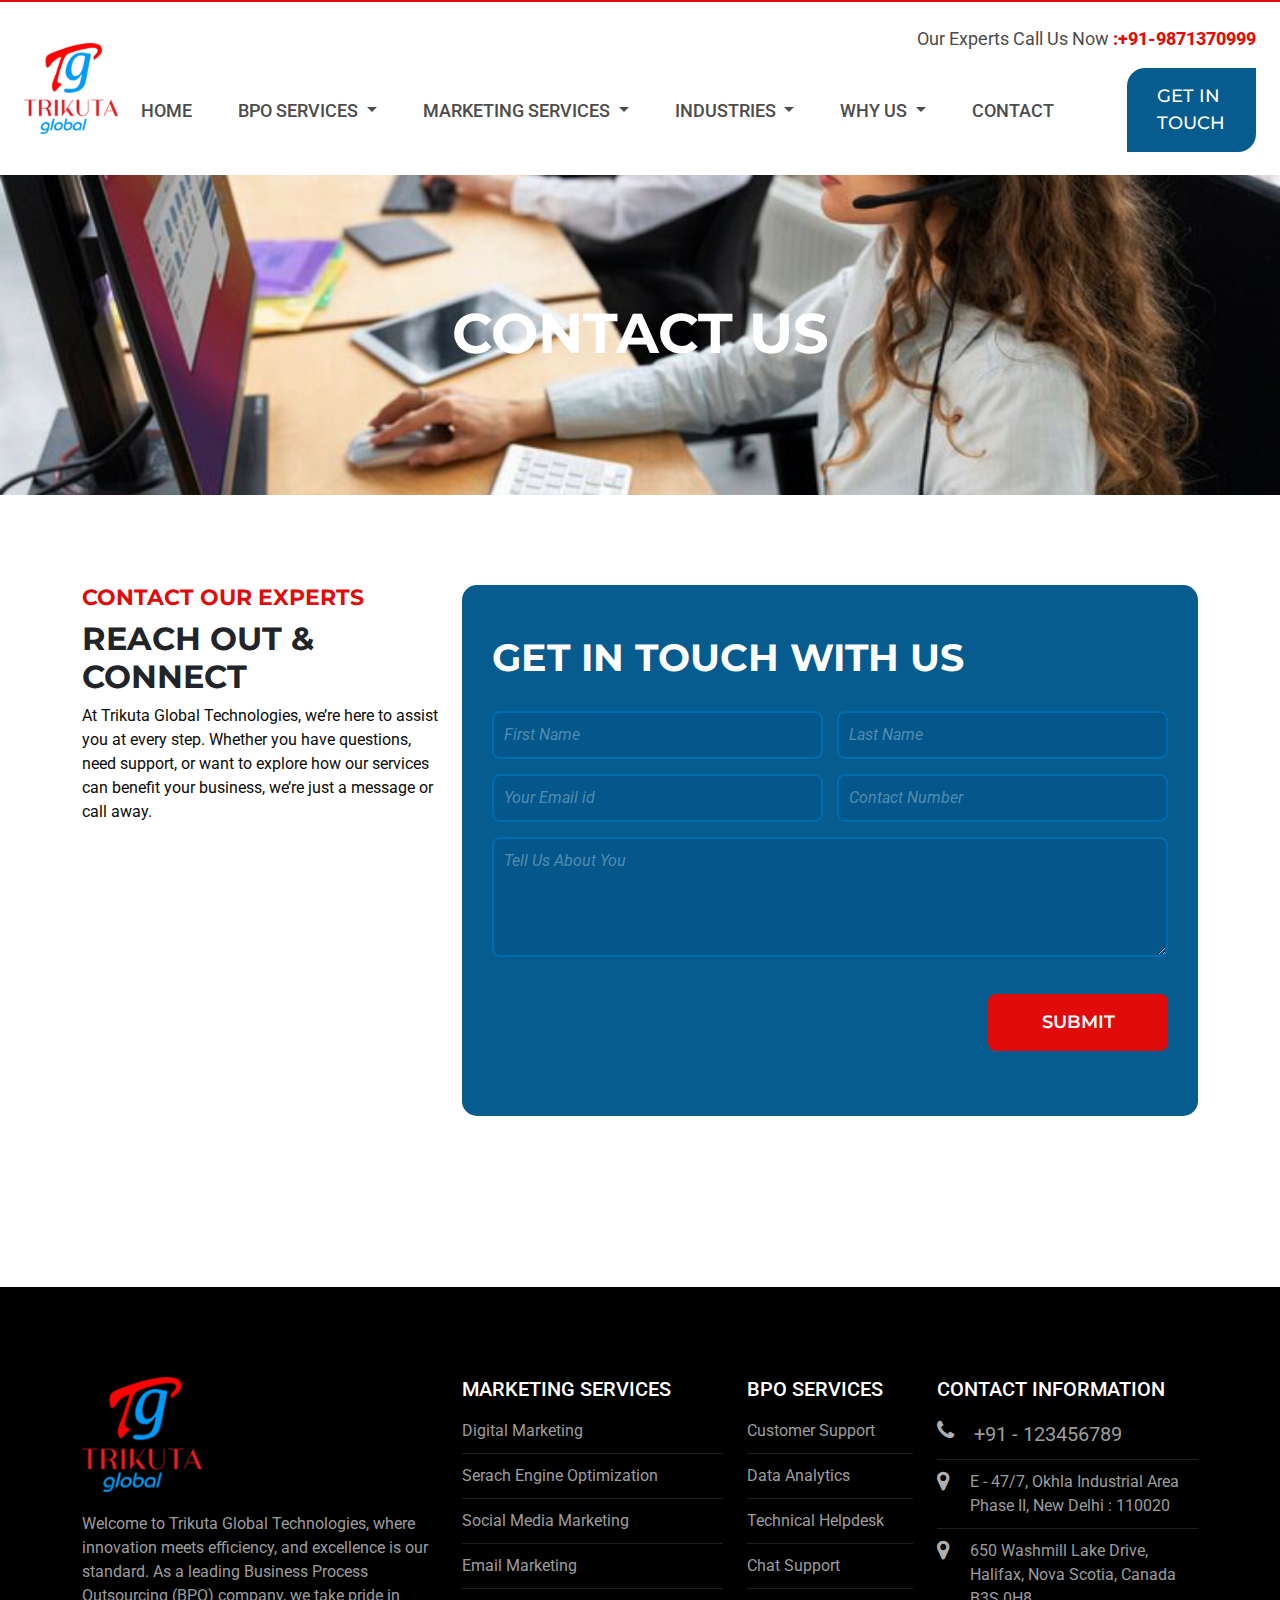
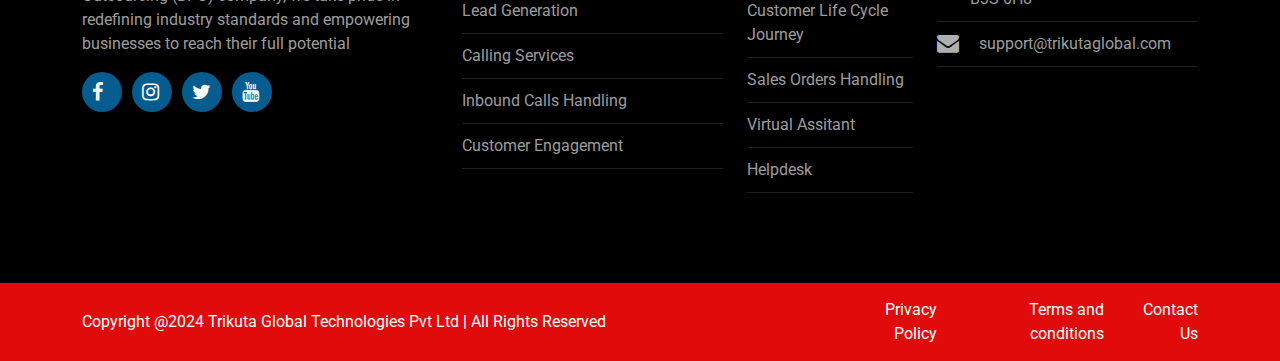
<file: contact.html>
<!DOCTYPE html>
<html lang="en">
<head>
  <meta charset="UTF-8">
  <meta name="viewport" content="width=device-width, initial-scale=1.0">
  <title>Digital Solutions for Your Business | Trikuta Global Technologies Pvt. Ltd.</title>
  <!-- font-awsome-link-css -->
  <link rel="stylesheet" href="https://cdnjs.cloudflare.com/ajax/libs/font-awesome/4.7.0/css/font-awesome.min.css">
  <!-- bootstrap-min-css -->
  <link rel="stylesheet" href="css/bootstrap_min.css">
  <!-- Amination-css -->
  <link rel="stylesheet" href="css/aos.css" rel="stylesheet">
  <!-- owl_carousel-css -->
  <link rel="stylesheet" href="css/owl_carousel.css">
    <!-- main-css -->
  <link rel="stylesheet" href="css/style.css">
<body>

  <!-- start-header -->
  <header class="header">
    <div class="container-fluid">
      <nav class="navbar navbar-expand-lg bg-body-tertiary">
        <div class="container-fluid">
          <div class="logo"><a href="./"><img src="assests/logo/logo.png" alt="trikuta global"></a></div>
          <button class="navbar-toggler" type="button" data-bs-toggle="collapse"
            data-bs-target="#navbarSupportedContent" aria-controls="navbarSupportedContent" aria-expanded="false"
            aria-label="Toggle navigation">
            <span class="navbar-toggler-icon"></span>
          </button>
          <div class="content">
            <p class="text-end head-text"> Our Experts Call Us Now <strong><a
                  href="tel::+91-9871370999">:+91-9871370999</a></strong></p>
            <div class="collapse navbar-collapse" id="navbarSupportedContent">

              <ul class="navbar-nav ms-auto mb-2 mb-lg-0">
                <li class="nav-item">
                  <a class="nav-link active" aria-current="page" href="index.html">Home</a>
                </li>
                <li class="nav-item dropdown headmegamenu">
                  <a class="nav-link dropdown-toggle" href="javascript:void(0)" id="navbarDropdown" role="button"
                    data-bs-toggle="dropdown" aria-expanded="false">
                    BPO Services
                  </a>
                  <div class="dropdown-menu mainmegamenu" aria-labelledby="navbarDropdown">
                    <ul>
                      <li><a class="dropdown-item" href="customer_support.html">Customer Support
                        </a></li>
                      <li><a class="dropdown-item" href="data_analytics.html">Data Analytics
                        </a></li>

                      <li><a class="dropdown-item" href="technical_helpdesk.html">Technical Helpdesk
                        </a></li>
                      <li><a class="dropdown-item" href="chat_support.html">Chat Support
                        </a></li>
                    </ul>
                    <ul>
                      <li><a class="dropdown-item" href="customer_life_cycle_journey.html">Customer Life Cycle Journey
                        </a></li>
                      <li><a class="dropdown-item" href="sales-orders-handling.html">Sales Orders Handling
                        </a></li>

                      <li><a class="dropdown-item" href="virtual_assitant.html">Virtual Assitant
                        </a></li>
                      <li><a class="dropdown-item" href="helpdesk.html">Helpdesk

                        </a></li>
                    </ul>
                  </div>
                </li>

                <li class="nav-item dropdown headmegamenu">
                  <a class="nav-link dropdown-toggle" href="javascript:void(0)" id="navbarDropdown" role="button"
                    data-bs-toggle="dropdown" aria-expanded="false">
                    Marketing Services
                  </a>
                  <div class="dropdown-menu mainmegamenu" aria-labelledby="navbarDropdown">
                    <ul>
                      <li><a class="dropdown-item" href="digital_marketing.html">Digital Marketing

                        </a></li>
                      <li><a class="dropdown-item" href="search_engine_optimization.html">Serach Engine Optimization

                        </a></li>

                      <li><a class="dropdown-item" href="social_media-marketing.html">Social Media Marketing

                        </a></li>
                      <li><a class="dropdown-item" href="email_marketing.html">Email Marketing

                        </a></li>
                    </ul>
                    <ul>
                      <li><a class="dropdown-item" href="lead_generation.html">Lead Generation

                        </a></li>
                      <li><a class="dropdown-item" href="calling_services.html">Calling Services

                        </a></li>

                      <li><a class="dropdown-item" href="inbond_call_handling.html">Inbound Calls Handling

                        </a></li>
                      <li><a class="dropdown-item" href="customer_enagment.html">Customer Engagement


                        </a></li>
                    </ul>
                  </div>
                </li>
                <li class="nav-item dropdown headmegamenu">
                  <a class="nav-link dropdown-toggle" href="javascript:void(0)" id="navbarDropdown" role="button"
                    data-bs-toggle="dropdown" aria-expanded="false">
                    Industries

                  </a>
                  <div class="dropdown-menu  mainmegamenu" aria-labelledby="navbarDropdown">
                    <ul>
                      <li><a class="dropdown-item" href="immigration.html">Immigration
                        </a></li>
                      <li><a class="dropdown-item" href="#">HealthCare


                        </a></li>

                      <li><a class="dropdown-item" href="retail_and_logistics.html">Retail & Logistics

                        </a></li>
                      <li><a class="dropdown-item" href="it_and_telecom.html">IT & Telecom
                        </a></li>
                    </ul>

                  </div>
                </li>
                <li class="nav-item dropdown headmegamenu">
                  <a class="nav-link dropdown-toggle" href="javascript:void(0)" id="navbarDropdown" role="button"
                    data-bs-toggle="dropdown" aria-expanded="false">
                    why us

                  </a>
                  <div class="dropdown-menu  mainmegamenu" aria-labelledby="navbarDropdown">
                    <ul>
                      <li><a class="dropdown-item" href="why_tikuta_global.html">Why Trikuta Global

                        </a></li>
                      <li><a class="dropdown-item" href="fun_trikuta.html">Fun @ Trikuta



                        </a></li>

                      <li><a class="dropdown-item" href="job_opening.html">Job Openings


                        </a></li>
                      <li><a class="dropdown-item" href="work_with_us.html">Work with Us

                        </a></li>
                    </ul>

                  </div>
                </li>
                <li class="nav-item">
                  <a class="nav-link" href="contact.html">Contact
                  </a>
                </li>

              </ul>
              <a href="contact.html" class="global_btn">get in touch</a>
            </div>
          </div>
        </div>
      </nav>
    </div>
  </header>
  <!-- close--header -->


  <!-- start-banner -->
  <section class="inner_banner pading_banner contact_page_banner">
    <div class="container">
      <div class="row">
        <div class="col-12">
          <h1 class="text-center">Contact Us
          </h1>
        </div>

      </div>
    </div>
  </section>
  <!-- close-banner -->


  <!-- start-contact us -->
  <section class="contact_us padding-btm-90 padding-top-90">
    <div class="container">
      <div class="row justify-content-between">
        <div class="col-4">
          <div class="contact_info">
            <h4><span>Contact Our Experts</span></h4>
            <h3>Reach Out & Connect</h3>
            <p>At Trikuta Global Technologies, we’re here to assist you at every step. Whether you have questions, need
              support, or want to explore how our services can benefit your business, we’re just a message or call away.
            </p>
            <div class="map">
              <iframe src="https://www.google.com/maps/embed?pb=!1m18!1m12!1m3!1d2514.6758624982226!2d77.27035217374805!3d28.538843488332144!2m3!1f0!2f0!3f0!3m2!1i1024!2i768!4f13.1!3m3!1m2!1s0x390ce3e2efcab40f%3A0x4e4f6444ae2f1978!2sS%2047%2C%20Pocket%20S%2C%20Okhla%20Phase%20II%2C%20Okhla%20Industrial%20Estate%2C%20New%20Delhi%2C%20Delhi%20110020!5e1!3m2!1sen!2sin!4v1732261849735!5m2!1sen!2sin" width="100%" height="350" style="border:0;" allowfullscreen="" loading="lazy" referrerpolicy="no-referrer-when-downgrade"></iframe>
            </div>
            
          </div>

        </div>
        <div class="col-8">
          <div class="contact_form">
            <h2>Get in Touch with Us </h2>
            <form action="">
             <div class="name flex">
              <input type="text" placeholder="First Name">
              <input type="text" placeholder="Last Name">
            </div>
              <div class="contac_info_form ">
                <input type="email" placeholder="Your Email id">
                <input type="phone" placeholder="Contact Number">
              </div>
              <textarea name="" id=""  rows="4" cols="40" placeholder="Tell Us About You"></textarea>
              <div class="form_sub_btn"><input type="submit" value="submit"   class="global_btn" id="form_btn"></div>
            
            </form>
          </div>
        </div>
      </div>
    </div>
    </div>
  </section>
  <!-- close-contact us -->


<!-- footer-start -->
<footer class="footer padding-btm-90 padding-top-90">
  <div class="container">
    <div class="row justify-content-between">
      <div class="col-4">
        <div>
          <div class="footer_logo"><img src="assests/logo/logo.png" alt=""></div>
          <p>Welcome to Trikuta Global Technologies, where innovation meets efficiency, and excellence is our
            standard. As a leading Business Process Outsourcing (BPO) company, we take pride in redefining industry
            standards and empowering businesses to reach their full potential</p>
            <div class="social_icons ">
              <i class="fa fa-facebook" aria-hidden="true"></i>
              <i class="fa fa-instagram" aria-hidden="true"></i>
              <i class="fa fa-twitter" aria-hidden="true"></i>
              <i class="fa fa-youtube" aria-hidden="true"></i>
            </div>
            
        </div>
      </div>

      <div class="col-3">
        <div>
          <h5>Marketing Services </h5>
          <ul>
            <li><a href="digital_marketing.html">Digital Marketing</a></li>
            <li><a href="search_engine_optimization.html">Serach Engine Optimization</a></li>
            <li><a href="social_media-marketing.html">Social Media Marketing
              </a></li>
            <li><a href="email_marketing.html">Email Marketing
              </a></li>
            <li><a href="lead_generation.html">Lead Generation </a></li>
            <li><a href="calling_services.html">Calling Services </a></li>
            <li><a href="inbond_call_handling.html">Inbound Calls Handling </a></li>
            <li><a href="customer_enagment.html">Customer Engagement
              </a></li>
          </ul>
        </div>
      </div>
      <div class="col-2">
        <div>
          <h5>BPO Services
          </h5>
          <ul>
            <li><a href="data_analytics.html">Customer Support
              </a></li>
            <li><a href="data_analytics.html">Data Analytics</a></li>
            <li><a href="technical_helpdesk.html">Technical Helpdesk
              </a></li>
            <li><a href="chat_support.html">Chat Support
              </a></li>
            <li><a href="customer_life_cycle_journey.html">Customer Life Cycle Journey
              </a></li>
            <li><a href="sales-orders-handling.html">Sales Orders Handling</a></li>
            <li><a href="virtual_assitant.html">Virtual Assitant</a></li>
            <li><a href="helpdesk.html">Helpdesk</a></li>
          </ul>
        </div>
      </div>
      <div class="col-3">
        <div class="contact">
          <h5>Contact Information</h5>
          <ul>
            <li class="d-flex"><i class="fa fa-phone" aria-hidden="true"></i><a href="#">+91 - 123456789</a></li>
            <li class="d-flex">
              <i class="fa fa-map-marker" aria-hidden="true"></i>
              <a href="#">E - 47/7, Okhla Industrial Area Phase II, New
                Delhi : 110020</a>
            </li>
            <li class="d-flex"><i class="fa fa-map-marker" aria-hidden="true"></i><a href="#">650 Washmill Lake Drive,
                Halifax, Nova Scotia, Canada B3S 0H8</a></li>
            <li class="d-flex"><i class="fa fa-envelope" aria-hidden="true"></i><a href="#">support@trikutaglobal.com</a></li>
          </ul>
        </div>
      </div>
    </div>
  </div>
</footer>
<!-- footer-close -->


<div class="copyright">
  <div class="container">
    <div class="row justify-content-between align-items-center">
      <div class="col-6">
        <div>
          <p>Copyright @2024 Trikuta Global Technologies Pvt Ltd | All Rights Reserved</p>
        </div>
      </div>
      <div class="col-4">
        <div class="text-end">
          <ul class="d-flex main-privacy ">
            <li><a href="#">Privacy Policy</a></li>
            <li><a href="#">Terms and conditions</a></li>
            <li><a href="#">Contact Us</a></li>
          </ul>
        </div>
      </div>
    </div>

  </div>
</div>


<script src="js/popper_min.js"></script>
<script src="js/bootsrap_min.js"></script>
<script src="js/jquerymin.js"></script>
<script src="js/owl_carousel_min.js"></script>
<script src="js/aos.js"></script>
<script src="js/main.js"></script>
</body>

</html>
</file>
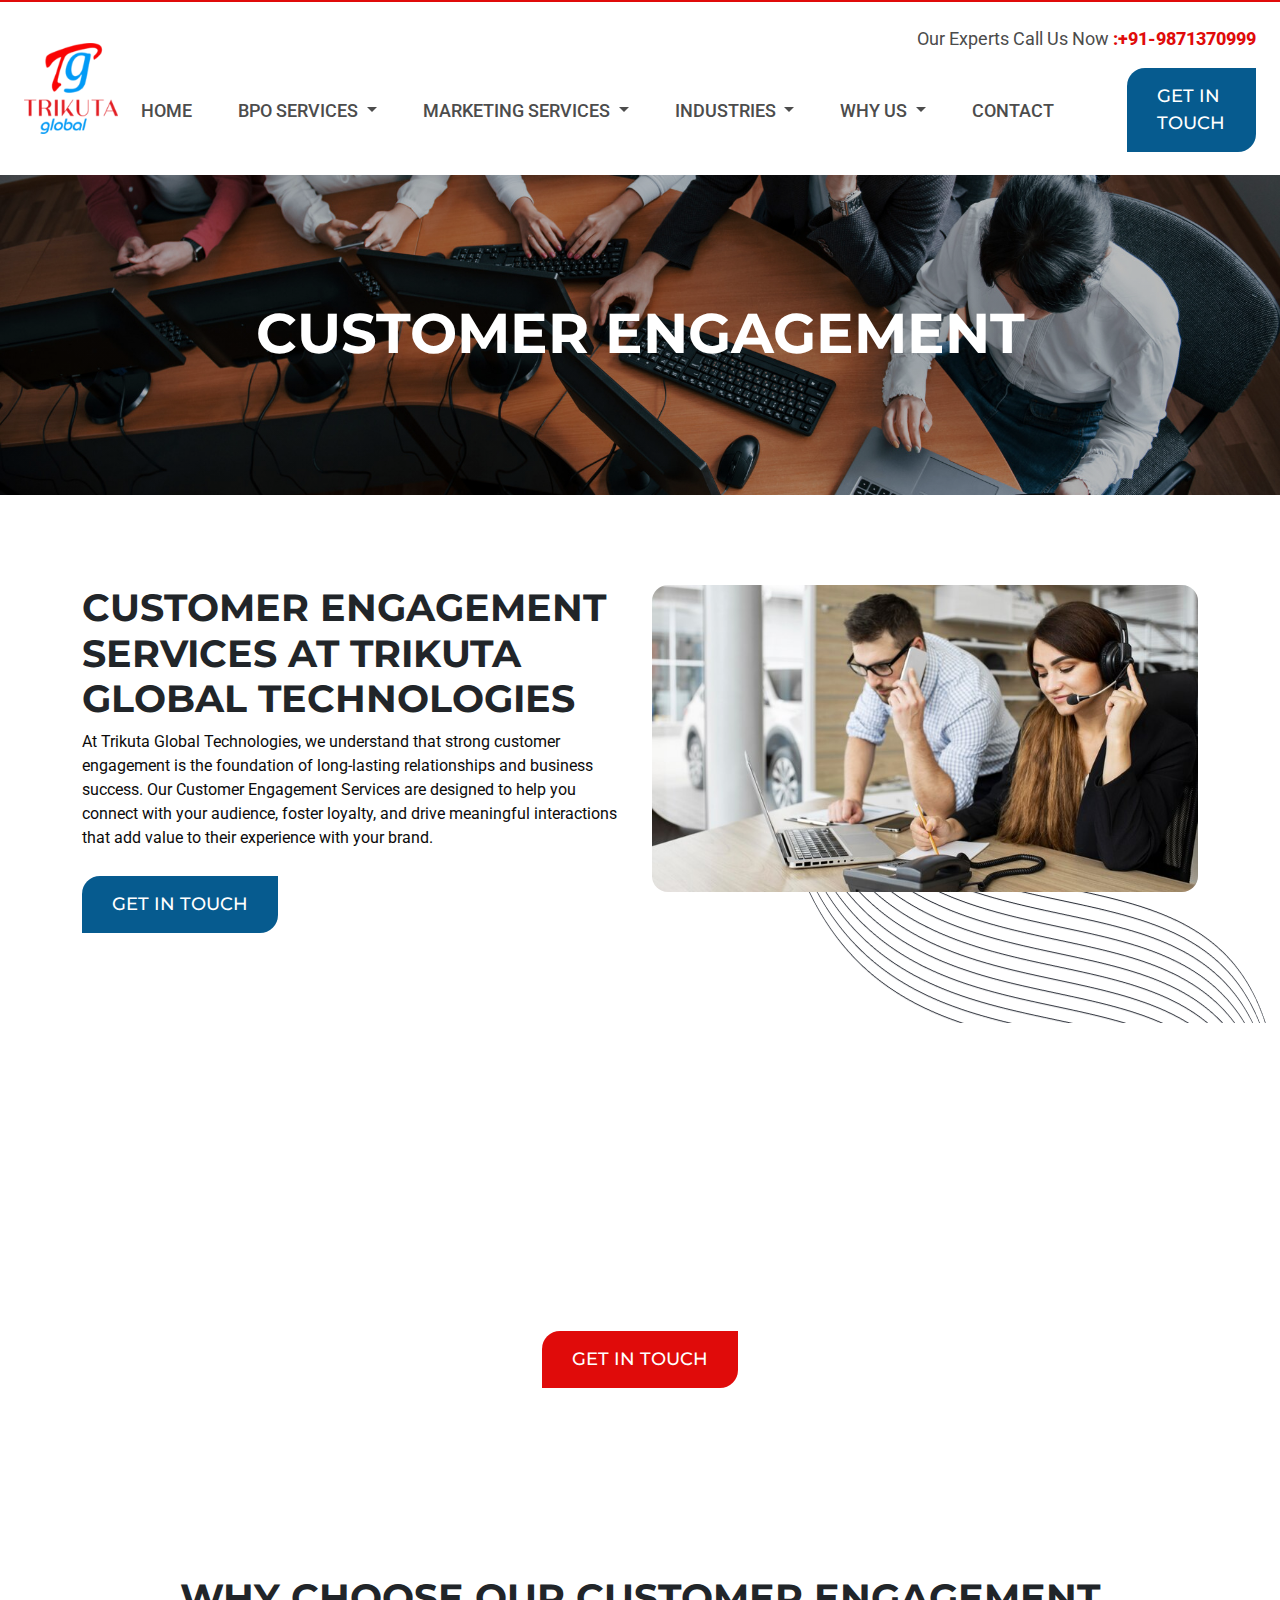
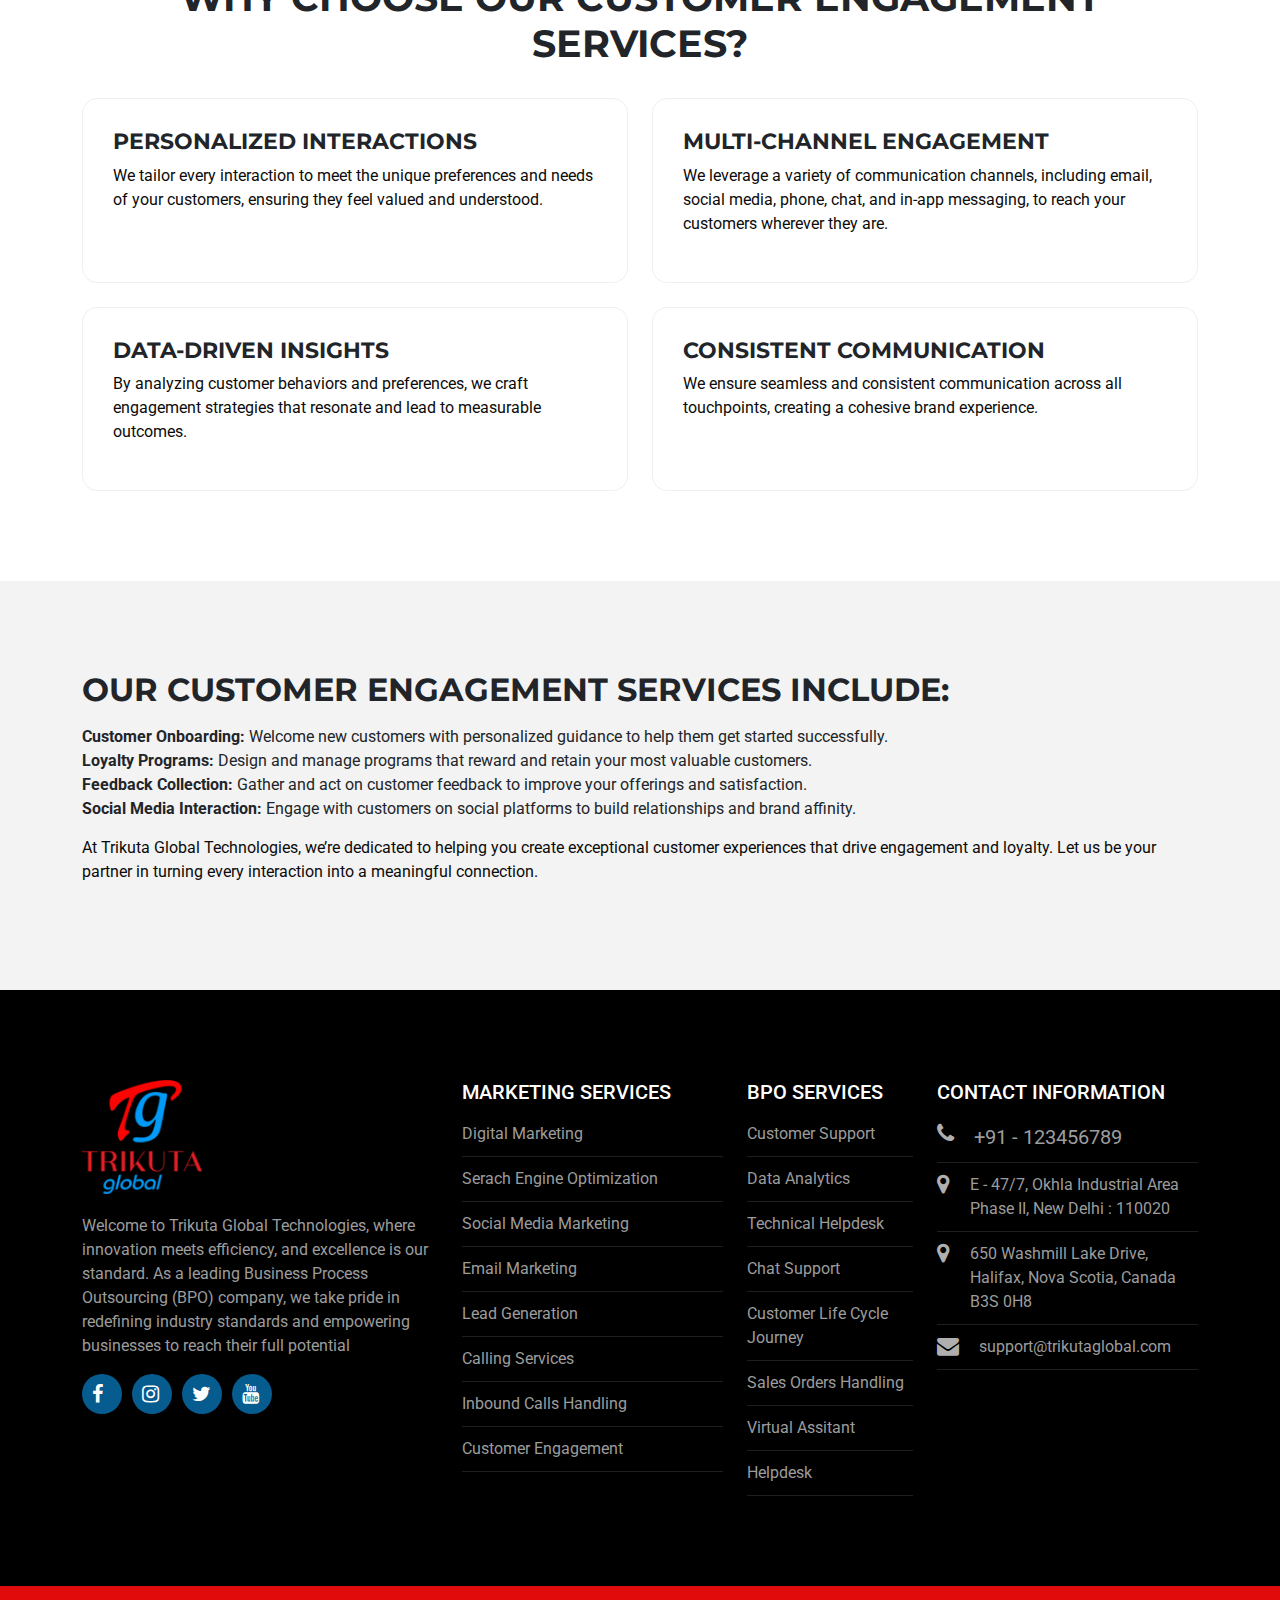
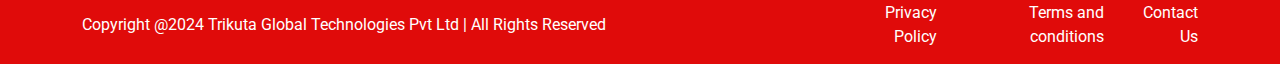
<file: customer_enagment.html>
<!DOCTYPE html>
<html lang="en">
<head>
  <meta charset="UTF-8">
  <meta name="viewport" content="width=device-width, initial-scale=1.0">
  <title>Digital Solutions for Your Business | Trikuta Global Technologies Pvt. Ltd.</title>
  <!-- font-awsome-link-css -->
  <link rel="stylesheet" href="https://cdnjs.cloudflare.com/ajax/libs/font-awesome/4.7.0/css/font-awesome.min.css">
  <!-- bootstrap-min-css -->
  <link rel="stylesheet" href="css/bootstrap_min.css">
  <!-- Amination-css -->
  <link rel="stylesheet" href="css/aos.css" rel="stylesheet">
  <!-- owl_carousel-css -->
  <link rel="stylesheet" href="css/owl_carousel.css">
    <!-- main-css -->
  <link rel="stylesheet" href="css/style.css">
<body>

  <!-- start-header -->
  <header class="header">
    <div class="container-fluid">
      <nav class="navbar navbar-expand-lg bg-body-tertiary">
        <div class="container-fluid">
          <div class="logo"><a href="./"><img src="assests/logo/logo.png" alt="trikuta global"></a></div>
          <button class="navbar-toggler" type="button" data-bs-toggle="collapse"
            data-bs-target="#navbarSupportedContent" aria-controls="navbarSupportedContent" aria-expanded="false"
            aria-label="Toggle navigation">
            <span class="navbar-toggler-icon"></span>
          </button>
          <div class="content">
            <p class="text-end head-text"> Our Experts Call Us Now <strong><a
                  href="tel::+91-9871370999">:+91-9871370999</a></strong></p>
            <div class="collapse navbar-collapse" id="navbarSupportedContent">

              <ul class="navbar-nav ms-auto mb-2 mb-lg-0">
                <li class="nav-item">
                  <a class="nav-link active" aria-current="page" href="index.html">Home</a>
                </li>
                <li class="nav-item dropdown headmegamenu">
                  <a class="nav-link dropdown-toggle" href="javascript:void(0)" id="navbarDropdown" role="button"
                    data-bs-toggle="dropdown" aria-expanded="false">
                    BPO Services
                  </a>
                  <div class="dropdown-menu mainmegamenu" aria-labelledby="navbarDropdown">
                    <ul>
                      <li><a class="dropdown-item" href="customer_support.html">Customer Support
                        </a></li>
                      <li><a class="dropdown-item" href="data_analytics.html">Data Analytics
                        </a></li>

                      <li><a class="dropdown-item" href="technical_helpdesk.html">Technical Helpdesk
                        </a></li>
                      <li><a class="dropdown-item" href="chat_support.html">Chat Support
                        </a></li>
                    </ul>
                    <ul>
                      <li><a class="dropdown-item" href="customer_life_cycle_journey.html">Customer Life Cycle Journey
                        </a></li>
                      <li><a class="dropdown-item" href="sales-orders-handling.html">Sales Orders Handling
                        </a></li>

                      <li><a class="dropdown-item" href="virtual_assitant.html">Virtual Assitant
                        </a></li>
                      <li><a class="dropdown-item" href="helpdesk.html">Helpdesk

                        </a></li>
                    </ul>
                  </div>
                </li>

                <li class="nav-item dropdown headmegamenu">
                  <a class="nav-link dropdown-toggle" href="javascript:void(0)" id="navbarDropdown" role="button"
                    data-bs-toggle="dropdown" aria-expanded="false">
                    Marketing Services
                  </a>
                  <div class="dropdown-menu mainmegamenu" aria-labelledby="navbarDropdown">
                    <ul>
                      <li><a class="dropdown-item" href="digital_marketing.html">Digital Marketing

                        </a></li>
                      <li><a class="dropdown-item" href="search_engine_optimization.html">Serach Engine Optimization

                        </a></li>

                      <li><a class="dropdown-item" href="social_media-marketing.html">Social Media Marketing

                        </a></li>
                      <li><a class="dropdown-item" href="email_marketing.html">Email Marketing

                        </a></li>
                    </ul>
                    <ul>
                      <li><a class="dropdown-item" href="lead_generation.html">Lead Generation

                        </a></li>
                      <li><a class="dropdown-item" href="calling_services.html">Calling Services

                        </a></li>

                      <li><a class="dropdown-item" href="inbond_call_handling.html">Inbound Calls Handling

                        </a></li>
                      <li><a class="dropdown-item" href="customer_enagment.html">Customer Engagement


                        </a></li>
                    </ul>
                  </div>
                </li>
                <li class="nav-item dropdown headmegamenu">
                  <a class="nav-link dropdown-toggle" href="javascript:void(0)" id="navbarDropdown" role="button"
                    data-bs-toggle="dropdown" aria-expanded="false">
                    Industries

                  </a>
                  <div class="dropdown-menu  mainmegamenu" aria-labelledby="navbarDropdown">
                    <ul>
                      <li><a class="dropdown-item" href="immigration.html">Immigration
                        </a></li>
                      <li><a class="dropdown-item" href="#">HealthCare


                        </a></li>

                      <li><a class="dropdown-item" href="retail_and_logistics.html">Retail & Logistics

                        </a></li>
                      <li><a class="dropdown-item" href="it_and_telecom.html">IT & Telecom
                        </a></li>
                    </ul>

                  </div>
                </li>
                <li class="nav-item dropdown headmegamenu">
                  <a class="nav-link dropdown-toggle" href="javascript:void(0)" id="navbarDropdown" role="button"
                    data-bs-toggle="dropdown" aria-expanded="false">
                    why us

                  </a>
                  <div class="dropdown-menu  mainmegamenu" aria-labelledby="navbarDropdown">
                    <ul>
                      <li><a class="dropdown-item" href="why_tikuta_global.html">Why Trikuta Global

                        </a></li>
                      <li><a class="dropdown-item" href="fun_trikuta.html">Fun @ Trikuta



                        </a></li>

                      <li><a class="dropdown-item" href="job_opening.html">Job Openings


                        </a></li>
                      <li><a class="dropdown-item" href="work_with_us.html">Work with Us

                        </a></li>
                    </ul>

                  </div>
                </li>
                <li class="nav-item">
                  <a class="nav-link" href="contact.html">Contact
                  </a>
                </li>

              </ul>
              <a href="contact.html" class="global_btn">get in touch</a>
            </div>
          </div>
        </div>
      </nav>
    </div>
  </header>
  <!-- close--header -->

  <!-- start-banner -->
  <section class="inner_banner pading_banner">
    <div class="container">
      <div class="row">
        <div class="col-12">
         <h1 class="text-center">
          Customer Engagement
         </h1>
        </div>
       
      </div>
    </div>
  </section>
  <!-- close-banner -->


  
  <!-- start-about -->
  <section class="about padding-top-90 padding-btm-90">
    <div class="container">
      <div class="row ">
        <div class="col-6 ">
          <h2>Customer Engagement Services at Trikuta Global Technologies
          </h2>
          <p>At Trikuta Global Technologies, we understand that strong customer engagement is the foundation of long-lasting relationships and business success. Our Customer Engagement Services are designed to help you connect with your audience, foster loyalty, and drive meaningful interactions that add value to their experience with your brand.</p>
          <a href="#" class="global_btn">get in touch</a>
        </div>
        <div class="col-6">
          <div class="about_imag">
            <img src="assests/customer support.jpg" alt="Customer Support">
          </div>
        </div>
      </div>
    </div>
  </section>
  <!-- close-about -->


  <!-- cta start -->
  <section class="cta  padding-btm-90 padding-top-90">
    <div class="container">
      <div class="row">
        <div class="col-12">
          <h2>Partner with Us for Industry-Leading Solutions</h2>
          <p>No matter what industry you're in, Trikuta Global Technologies has the experience, technology, and  expertise to help your business grow and thrive. Our tailored solutions are designed to address the unique
            challenges of your sector, driving efficiency, customer satisfaction, and business success.

            <br><br>Contact us today to learn more about how we can support your industry with our specialized BPO, IT,
            and
            digital marketing services.
          </p>
          <div class="btn"> <a href="#" class="global_btn">get in touch</a></div>
        </div>
      </div>
    </div>
  </section>
  <!-- cta close -->


  <!-- start industries -->
  <section class="industries padding-btm-90 padding-top-90">
    <div class="container">
      <div class="row align-items-center">
        <div class="col-12">
          <div class="content">
            <h2 class="text-center">Why Choose Our Customer Engagement Services?</h2>
          </div>
        </div>
        <div class="col-12">
          <div class="indust_box row">
            <div class="col-6 d-flex">
              <div class="boxes">
                <h4> Personalized Interactions</h4>
                <p>We tailor every interaction to meet the unique preferences and needs of your customers, ensuring they feel valued and understood.
                </p>
              </div>
            </div>
            <div class="col-6 d-flex">
              <div class="boxes m-top ">
                <h4>Multi-Channel Engagement
                </h4>
                <p>We leverage a variety of communication channels, including email, social media, phone, chat, and in-app messaging, to reach your customers wherever they are.
                </p>
              </div>
            </div>
            <div class="col-6 d-flex">
              <div class="boxes">
                <h4>Data-Driven Insights</h4>
                <p>By analyzing customer behaviors and preferences, we craft engagement strategies that resonate and lead to measurable outcomes.
                </p>
              </div>
            </div>
            <div class="col-6 d-flex">
              <div class="boxes m-top ">
                <h4>Consistent Communication</h4>
                <p>We ensure seamless and consistent communication across all touchpoints, creating a cohesive brand experience.
                </p>
              </div>
            </div>
          </div>
        </div>
      </div>
    </div>
  </section>
  <!-- close industries -->

  <div class="why_sales_ordering padding-btm-90 padding-top-90">
    <div class="container">
      <div class="col-12">
        <h3>Our Customer Engagement Services Include:
        </h3>
        <ul>
          <li><strong>Customer Onboarding:</strong>  Welcome new customers with personalized guidance to help them get started successfully.</li>
          <li><strong>Loyalty Programs:  </strong> Design and manage programs that reward and retain your most valuable customers.</li>
          <li><strong>Feedback Collection:</strong> Gather and act on customer feedback to improve your offerings and satisfaction.</li>
          <li><strong>Social Media Interaction: </strong>Engage with customers on social platforms to build relationships and brand affinity.
          </li>
        </ul>
        <p>At Trikuta Global Technologies, we’re dedicated to helping you create exceptional customer experiences that drive engagement and loyalty. Let us be your partner in turning every interaction into a meaningful connection.</p>
      </div>
    </div>
  </div>


  <!-- footer-start -->
<footer class="footer padding-btm-90 padding-top-90">
  <div class="container">
    <div class="row justify-content-between">
      <div class="col-4">
        <div>
          <div class="footer_logo"><img src="assests/logo/logo.png" alt=""></div>
          <p>Welcome to Trikuta Global Technologies, where innovation meets efficiency, and excellence is our
            standard. As a leading Business Process Outsourcing (BPO) company, we take pride in redefining industry
            standards and empowering businesses to reach their full potential</p>
            <div class="social_icons ">
              <i class="fa fa-facebook" aria-hidden="true"></i>
              <i class="fa fa-instagram" aria-hidden="true"></i>
              <i class="fa fa-twitter" aria-hidden="true"></i>
              <i class="fa fa-youtube" aria-hidden="true"></i>
            </div>
            
        </div>
      </div>

      <div class="col-3">
        <div>
          <h5>Marketing Services </h5>
          <ul>
            <li><a href="digital_marketing.html">Digital Marketing</a></li>
            <li><a href="search_engine_optimization.html">Serach Engine Optimization</a></li>
            <li><a href="social_media-marketing.html">Social Media Marketing
              </a></li>
            <li><a href="email_marketing.html">Email Marketing
              </a></li>
            <li><a href="lead_generation.html">Lead Generation </a></li>
            <li><a href="calling_services.html">Calling Services </a></li>
            <li><a href="inbond_call_handling.html">Inbound Calls Handling </a></li>
            <li><a href="customer_enagment.html">Customer Engagement
              </a></li>
          </ul>
        </div>
      </div>
      <div class="col-2">
        <div>
          <h5>BPO Services
          </h5>
          <ul>
            <li><a href="data_analytics.html">Customer Support
              </a></li>
            <li><a href="data_analytics.html">Data Analytics</a></li>
            <li><a href="technical_helpdesk.html">Technical Helpdesk
              </a></li>
            <li><a href="chat_support.html">Chat Support
              </a></li>
            <li><a href="customer_life_cycle_journey.html">Customer Life Cycle Journey
              </a></li>
            <li><a href="sales-orders-handling.html">Sales Orders Handling</a></li>
            <li><a href="virtual_assitant.html">Virtual Assitant</a></li>
            <li><a href="helpdesk.html">Helpdesk</a></li>
          </ul>
        </div>
      </div>
      <div class="col-3">
        <div class="contact">
          <h5>Contact Information</h5>
          <ul>
            <li class="d-flex"><i class="fa fa-phone" aria-hidden="true"></i><a href="#">+91 - 123456789</a></li>
            <li class="d-flex">
              <i class="fa fa-map-marker" aria-hidden="true"></i>
              <a href="#">E - 47/7, Okhla Industrial Area Phase II, New
                Delhi : 110020</a>
            </li>
            <li class="d-flex"><i class="fa fa-map-marker" aria-hidden="true"></i><a href="#">650 Washmill Lake Drive,
                Halifax, Nova Scotia, Canada B3S 0H8</a></li>
            <li class="d-flex"><i class="fa fa-envelope" aria-hidden="true"></i><a href="#">support@trikutaglobal.com</a></li>
          </ul>
        </div>
      </div>
    </div>
  </div>
</footer>
<!-- footer-close -->


<div class="copyright">
  <div class="container">
    <div class="row justify-content-between align-items-center">
      <div class="col-6">
        <div>
          <p>Copyright @2024 Trikuta Global Technologies Pvt Ltd | All Rights Reserved</p>
        </div>
      </div>
      <div class="col-4">
        <div class="text-end">
          <ul class="d-flex main-privacy ">
            <li><a href="#">Privacy Policy</a></li>
            <li><a href="#">Terms and conditions</a></li>
            <li><a href="#">Contact Us</a></li>
          </ul>
        </div>
      </div>
    </div>

  </div>
</div>


<script src="js/popper_min.js"></script>
<script src="js/bootsrap_min.js"></script>
<script src="js/jquerymin.js"></script>
<script src="js/owl_carousel_min.js"></script>
<script src="js/aos.js"></script>
<script src="js/main.js"></script>
</body>

</html>
</file>
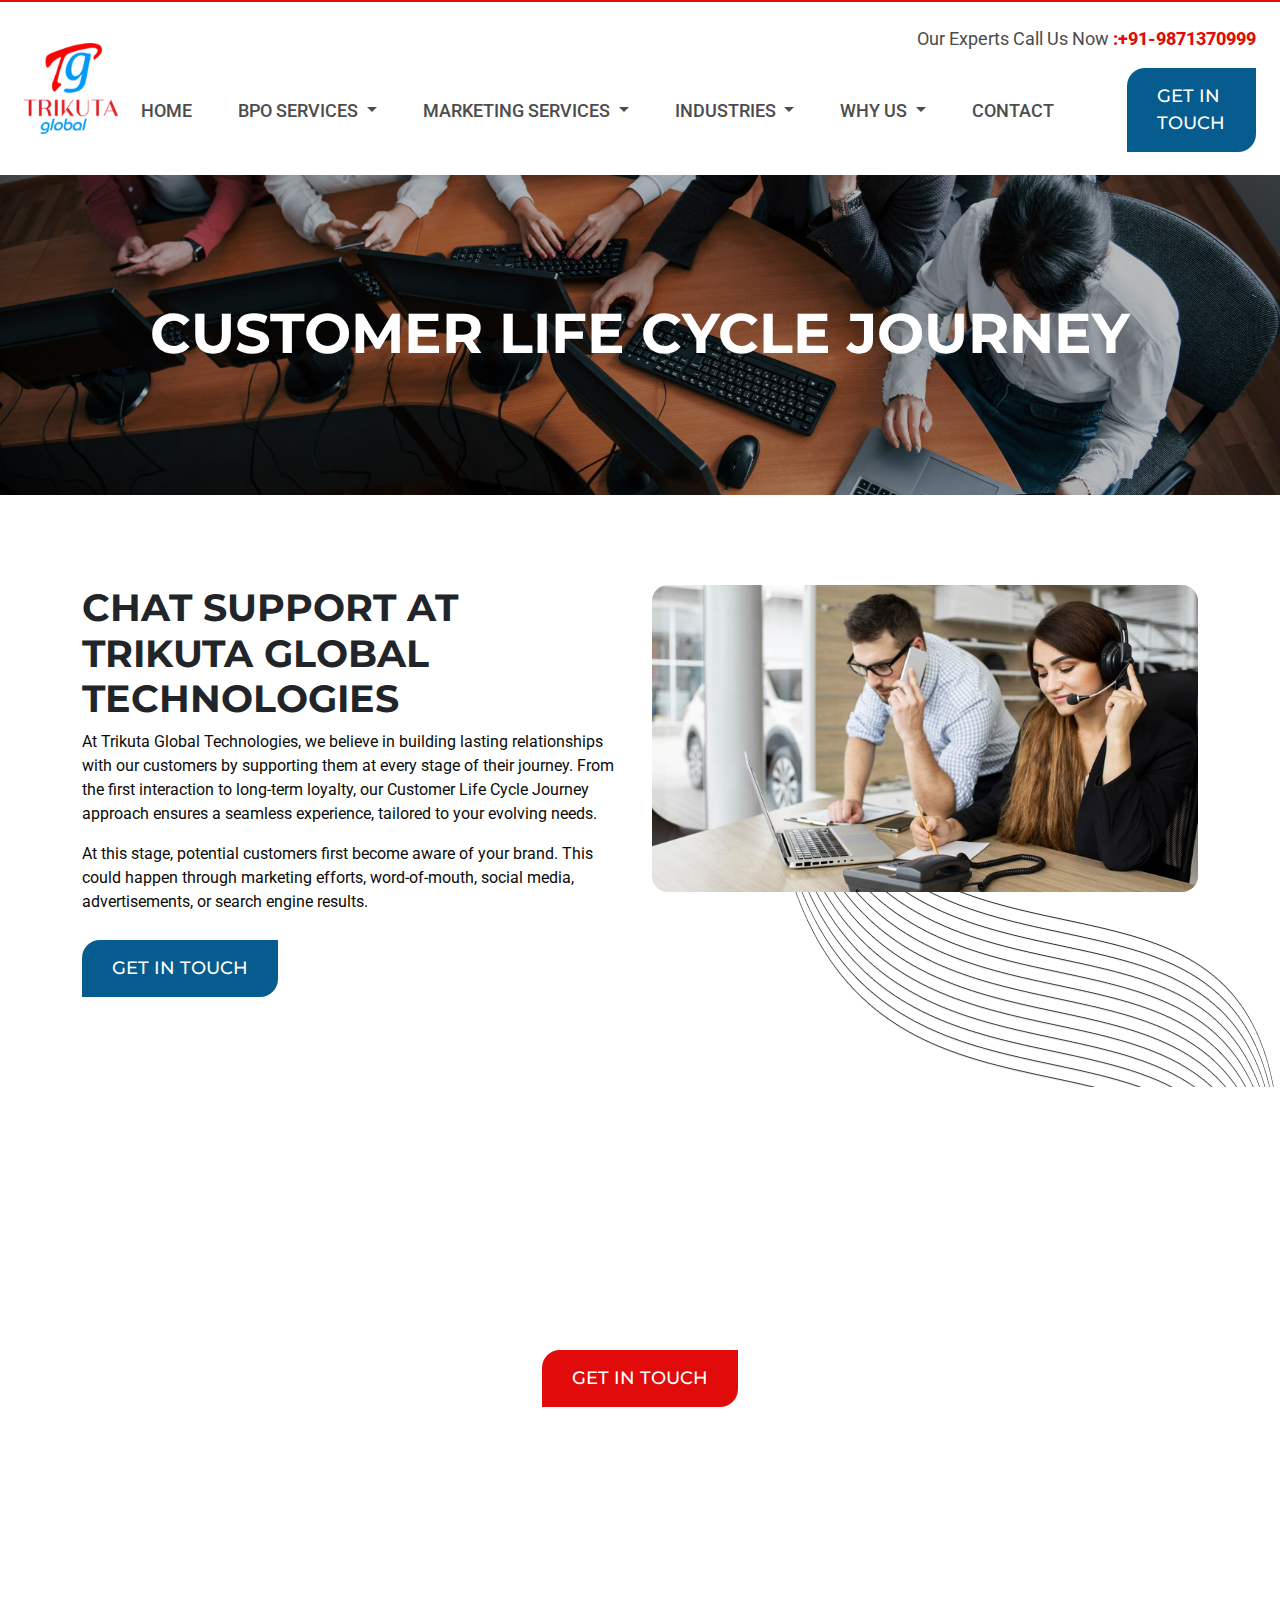
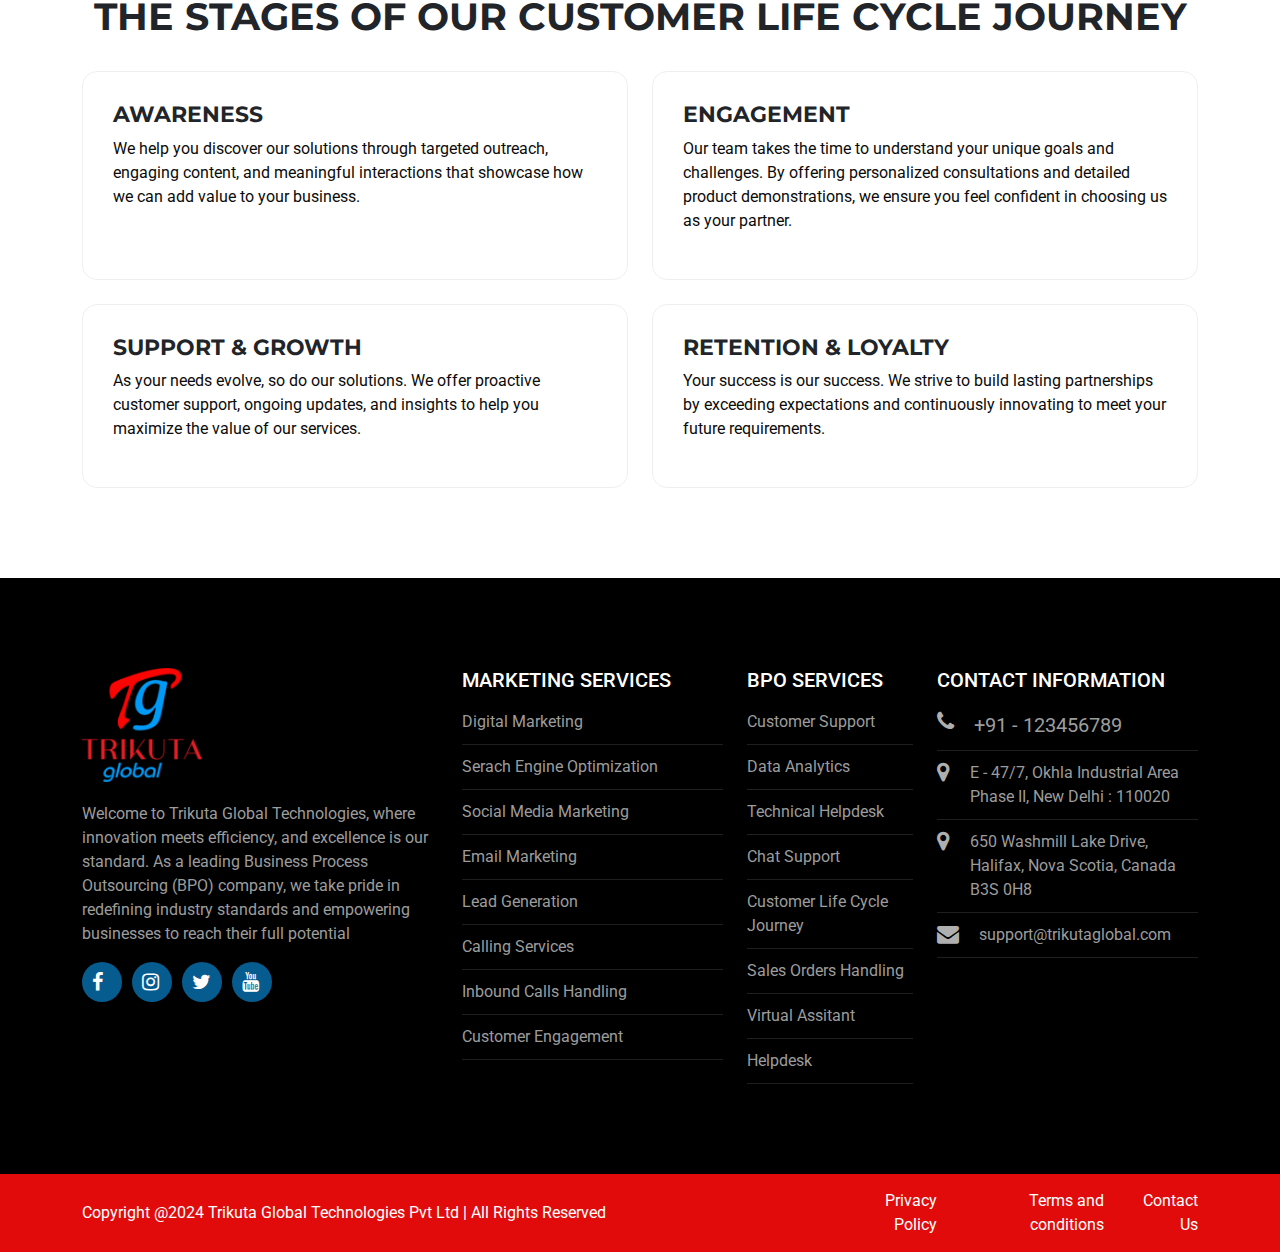
<file: customer_life_cycle_journey.html>
<!DOCTYPE html>
<html lang="en">
<head>
  <meta charset="UTF-8">
  <meta name="viewport" content="width=device-width, initial-scale=1.0">
  <title>Digital Solutions for Your Business | Trikuta Global Technologies Pvt. Ltd.</title>
  <!-- font-awsome-link-css -->
  <link rel="stylesheet" href="https://cdnjs.cloudflare.com/ajax/libs/font-awesome/4.7.0/css/font-awesome.min.css">
  <!-- bootstrap-min-css -->
  <link rel="stylesheet" href="css/bootstrap_min.css">
  <!-- Amination-css -->
  <link rel="stylesheet" href="css/aos.css" rel="stylesheet">
  <!-- owl_carousel-css -->
  <link rel="stylesheet" href="css/owl_carousel.css">
    <!-- main-css -->
  <link rel="stylesheet" href="css/style.css">
<body>

 
  <!-- start-header -->
  <header class="header">
    <div class="container-fluid">
      <nav class="navbar navbar-expand-lg bg-body-tertiary">
        <div class="container-fluid">
          <div class="logo"><a href="./"><img src="assests/logo/logo.png" alt="trikuta global"></a></div>
          <button class="navbar-toggler" type="button" data-bs-toggle="collapse"
            data-bs-target="#navbarSupportedContent" aria-controls="navbarSupportedContent" aria-expanded="false"
            aria-label="Toggle navigation">
            <span class="navbar-toggler-icon"></span>
          </button>
          <div class="content">
            <p class="text-end head-text"> Our Experts Call Us Now <strong><a
                  href="tel::+91-9871370999">:+91-9871370999</a></strong></p>
            <div class="collapse navbar-collapse" id="navbarSupportedContent">

              <ul class="navbar-nav ms-auto mb-2 mb-lg-0">
                <li class="nav-item">
                  <a class="nav-link active" aria-current="page" href="index.html">Home</a>
                </li>
                <li class="nav-item dropdown headmegamenu">
                  <a class="nav-link dropdown-toggle" href="javascript:void(0)" id="navbarDropdown" role="button"
                    data-bs-toggle="dropdown" aria-expanded="false">
                    BPO Services
                  </a>
                  <div class="dropdown-menu mainmegamenu" aria-labelledby="navbarDropdown">
                    <ul>
                      <li><a class="dropdown-item" href="customer_support.html">Customer Support
                        </a></li>
                      <li><a class="dropdown-item" href="data_analytics.html">Data Analytics
                        </a></li>

                      <li><a class="dropdown-item" href="technical_helpdesk.html">Technical Helpdesk
                        </a></li>
                      <li><a class="dropdown-item" href="chat_support.html">Chat Support
                        </a></li>
                    </ul>
                    <ul>
                      <li><a class="dropdown-item" href="customer_life_cycle_journey.html">Customer Life Cycle Journey
                        </a></li>
                      <li><a class="dropdown-item" href="sales-orders-handling.html">Sales Orders Handling
                        </a></li>

                      <li><a class="dropdown-item" href="virtual_assitant.html">Virtual Assitant
                        </a></li>
                      <li><a class="dropdown-item" href="helpdesk.html">Helpdesk

                        </a></li>
                    </ul>
                  </div>
                </li>

                <li class="nav-item dropdown headmegamenu">
                  <a class="nav-link dropdown-toggle" href="javascript:void(0)" id="navbarDropdown" role="button"
                    data-bs-toggle="dropdown" aria-expanded="false">
                    Marketing Services
                  </a>
                  <div class="dropdown-menu mainmegamenu" aria-labelledby="navbarDropdown">
                    <ul>
                      <li><a class="dropdown-item" href="digital_marketing.html">Digital Marketing

                        </a></li>
                      <li><a class="dropdown-item" href="search_engine_optimization.html">Serach Engine Optimization

                        </a></li>

                      <li><a class="dropdown-item" href="social_media-marketing.html">Social Media Marketing

                        </a></li>
                      <li><a class="dropdown-item" href="email_marketing.html">Email Marketing

                        </a></li>
                    </ul>
                    <ul>
                      <li><a class="dropdown-item" href="lead_generation.html">Lead Generation

                        </a></li>
                      <li><a class="dropdown-item" href="calling_services.html">Calling Services

                        </a></li>

                      <li><a class="dropdown-item" href="inbond_call_handling.html">Inbound Calls Handling

                        </a></li>
                      <li><a class="dropdown-item" href="customer_enagment.html">Customer Engagement


                        </a></li>
                    </ul>
                  </div>
                </li>
                <li class="nav-item dropdown headmegamenu">
                  <a class="nav-link dropdown-toggle" href="javascript:void(0)" id="navbarDropdown" role="button"
                    data-bs-toggle="dropdown" aria-expanded="false">
                    Industries

                  </a>
                  <div class="dropdown-menu  mainmegamenu" aria-labelledby="navbarDropdown">
                    <ul>
                      <li><a class="dropdown-item" href="immigration.html">Immigration
                        </a></li>
                      <li><a class="dropdown-item" href="healthcare.html">HealthCare


                        </a></li>

                      <li><a class="dropdown-item" href="retail_and_logistics.html">Retail & Logistics

                        </a></li>
                      <li><a class="dropdown-item" href="it_and_telecom.html">IT & Telecom
                        </a></li>
                    </ul>

                  </div>
                </li>
                <li class="nav-item dropdown headmegamenu">
                  <a class="nav-link dropdown-toggle" href="javascript:void(0)" id="navbarDropdown" role="button"
                    data-bs-toggle="dropdown" aria-expanded="false">
                    why us

                  </a>
                  <div class="dropdown-menu  mainmegamenu" aria-labelledby="navbarDropdown">
                    <ul>
                      <li><a class="dropdown-item" href="why_tikuta_global.html">Why Trikuta Global

                        </a></li>
                      <li><a class="dropdown-item" href="fun_trikuta.html">Fun @ Trikuta



                        </a></li>

                      <li><a class="dropdown-item" href="job_opening.html">Job Openings


                        </a></li>
                      <li><a class="dropdown-item" href="work_with_us.html">Work with Us

                        </a></li>
                    </ul>

                  </div>
                </li>
                <li class="nav-item">
                  <a class="nav-link" href="contact.html">Contact
                  </a>
                </li>

              </ul>
              <a href="contact.html" class="global_btn">get in touch</a>
            </div>
          </div>
        </div>
      </nav>
    </div>
  </header>
  <!-- close--header -->


  <!-- start-banner -->
  <section class="inner_banner pading_banner">
    <div class="container">
      <div class="row">
        <div class="col-12">
         <h1 class="text-center">Customer Life Cycle Journey     
         </h1>
        </div>
       
      </div>
    </div>
  </section>
  <!-- close-banner -->

  
  <!-- start-about -->
  <section class="about padding-top-90 padding-btm-90">
    <div class="container">

      <div class="row ">
        <div class="col-6 ">
          <h2>Chat Support at Trikuta Global Technologies
          </h2>
          <p>
            At Trikuta Global Technologies, we believe in building lasting relationships with our customers by supporting them at every stage of their journey. From the first interaction to long-term loyalty, our Customer Life Cycle Journey approach ensures a seamless experience, tailored to your evolving needs.
          </p>
          <p>At this stage, potential customers first become aware of your brand. This could happen through marketing efforts, word-of-mouth, social media, advertisements, or search engine results.

          </p>
          <a href="contact.html" class="global_btn">get in touch</a>
        </div>
        <div class="col-6">
          <div class="about_imag">
            <img src="assests/customer support.jpg" alt="Customer Support">
          </div>
        </div>
      </div>
    </div>
  </section>
  <!-- close-about -->


  <!-- cta start -->
  <section class="cta  padding-btm-90 padding-top-90">
    <div class="container">
      <div class="row">
        <div class="col-12">
          <h2>Our Commitment to You</h2>
          <p>At Trikuta Global Technologies, we don’t just offer services—we walk alongside you at every step of your journey, ensuring that your goals are achieved and your expectations surpassed.

            <br><br>Let us partner with you to create a transformative and rewarding customer experience, designed to grow with you.
          </p>
          <div class="btn"> <a href="contact.html" class="global_btn">get in touch</a></div>
        </div>
      </div>
    </div>
  </section>
  <!-- cta close -->


  <!-- start industries -->
  <section class="industries padding-btm-90 padding-top-90">
    <div class="container">
      <div class="row align-items-center">
        <div class="col-12">
          <div class="content">
            <h2 class="text-center">The Stages of Our Customer Life Cycle Journey
            </h2>
          </div>
        </div>
        <div class="col-12">
          <div class="indust_box row">
            <div class="col-6 d-flex">
              <div class="boxes">
                <h4>Awareness</h4>
                <p>We help you discover our solutions through targeted outreach, engaging content, and meaningful interactions that showcase how we can add value to your business.
                </p>
              </div>
            </div>
            <div class="col-6 d-flex">
              <div class="boxes m-top ">
                <h4>Engagement </h4>
                <p>Our team takes the time to understand your unique goals and challenges. By offering personalized consultations and detailed product demonstrations, we ensure you feel confident in choosing us as your partner.
                </p>
              </div>
            </div>
            <div class="col-6 d-flex">
              <div class="boxes">
                <h4> Support & Growth</h4>
                <p>As your needs evolve, so do our solutions. We offer proactive customer support, ongoing updates, and insights to help you maximize the value of our services.
                </p>
              </div>
            </div>
            <div class="col-6 d-flex">
              <div class="boxes m-top ">
                <h4>Retention & Loyalty
                </h4>
                <p>Your success is our success. We strive to build lasting partnerships by exceeding expectations and continuously innovating to meet your future requirements.
                </p>
              </div>
            </div>
            
          </div>
        </div>
      </div>
    </div>
  </section>
  <!-- close industries -->


<!-- footer-start -->
<footer class="footer padding-btm-90 padding-top-90">
  <div class="container">
    <div class="row justify-content-between">
      <div class="col-4">
        <div>
          <div class="footer_logo"><img src="assests/logo/logo.png" alt=""></div>
          <p>Welcome to Trikuta Global Technologies, where innovation meets efficiency, and excellence is our
            standard. As a leading Business Process Outsourcing (BPO) company, we take pride in redefining industry
            standards and empowering businesses to reach their full potential</p>
            <div class="social_icons ">
              <i class="fa fa-facebook" aria-hidden="true"></i>
              <i class="fa fa-instagram" aria-hidden="true"></i>
              <i class="fa fa-twitter" aria-hidden="true"></i>
              <i class="fa fa-youtube" aria-hidden="true"></i>
            </div>
            
        </div>
      </div>

      <div class="col-3">
        <div>
          <h5>Marketing Services </h5>
          <ul>
            <li><a href="digital_marketing.html">Digital Marketing</a></li>
            <li><a href="search_engine_optimization.html">Serach Engine Optimization</a></li>
            <li><a href="social_media-marketing.html">Social Media Marketing
              </a></li>
            <li><a href="email_marketing.html">Email Marketing
              </a></li>
            <li><a href="lead_generation.html">Lead Generation </a></li>
            <li><a href="calling_services.html">Calling Services </a></li>
            <li><a href="inbond_call_handling.html">Inbound Calls Handling </a></li>
            <li><a href="customer_enagment.html">Customer Engagement
              </a></li>
          </ul>
        </div>
      </div>
      <div class="col-2">
        <div>
          <h5>BPO Services
          </h5>
          <ul>
            <li><a href="data_analytics.html">Customer Support
              </a></li>
            <li><a href="data_analytics.html">Data Analytics</a></li>
            <li><a href="technical_helpdesk.html">Technical Helpdesk
              </a></li>
            <li><a href="chat_support.html">Chat Support
              </a></li>
            <li><a href="customer_life_cycle_journey.html">Customer Life Cycle Journey
              </a></li>
            <li><a href="sales-orders-handling.html">Sales Orders Handling</a></li>
            <li><a href="virtual_assitant.html">Virtual Assitant</a></li>
            <li><a href="helpdesk.html">Helpdesk</a></li>
          </ul>
        </div>
      </div>
      <div class="col-3">
        <div class="contact">
          <h5>Contact Information</h5>
          <ul>
            <li class="d-flex"><i class="fa fa-phone" aria-hidden="true"></i><a href="#">+91 - 123456789</a></li>
            <li class="d-flex">
              <i class="fa fa-map-marker" aria-hidden="true"></i>
              <a href="#">E - 47/7, Okhla Industrial Area Phase II, New
                Delhi : 110020</a>
            </li>
            <li class="d-flex"><i class="fa fa-map-marker" aria-hidden="true"></i><a href="#">650 Washmill Lake Drive,
                Halifax, Nova Scotia, Canada B3S 0H8</a></li>
            <li class="d-flex"><i class="fa fa-envelope" aria-hidden="true"></i><a href="#">support@trikutaglobal.com</a></li>
          </ul>
        </div>
      </div>
    </div>
  </div>
</footer>
<!-- footer-close -->


<div class="copyright">
  <div class="container">
    <div class="row justify-content-between align-items-center">
      <div class="col-6">
        <div>
          <p>Copyright @2024 Trikuta Global Technologies Pvt Ltd | All Rights Reserved</p>
        </div>
      </div>
      <div class="col-4">
        <div class="text-end">
          <ul class="d-flex main-privacy ">
            <li><a href="#">Privacy Policy</a></li>
            <li><a href="#">Terms and conditions</a></li>
            <li><a href="#">Contact Us</a></li>
          </ul>
        </div>
      </div>
    </div>

  </div>
</div>


<script src="js/popper_min.js"></script>
<script src="js/bootsrap_min.js"></script>
<script src="js/jquerymin.js"></script>
<script src="js/owl_carousel_min.js"></script>
<script src="js/aos.js"></script>
<script src="js/main.js"></script>
</body>

</html>
</file>
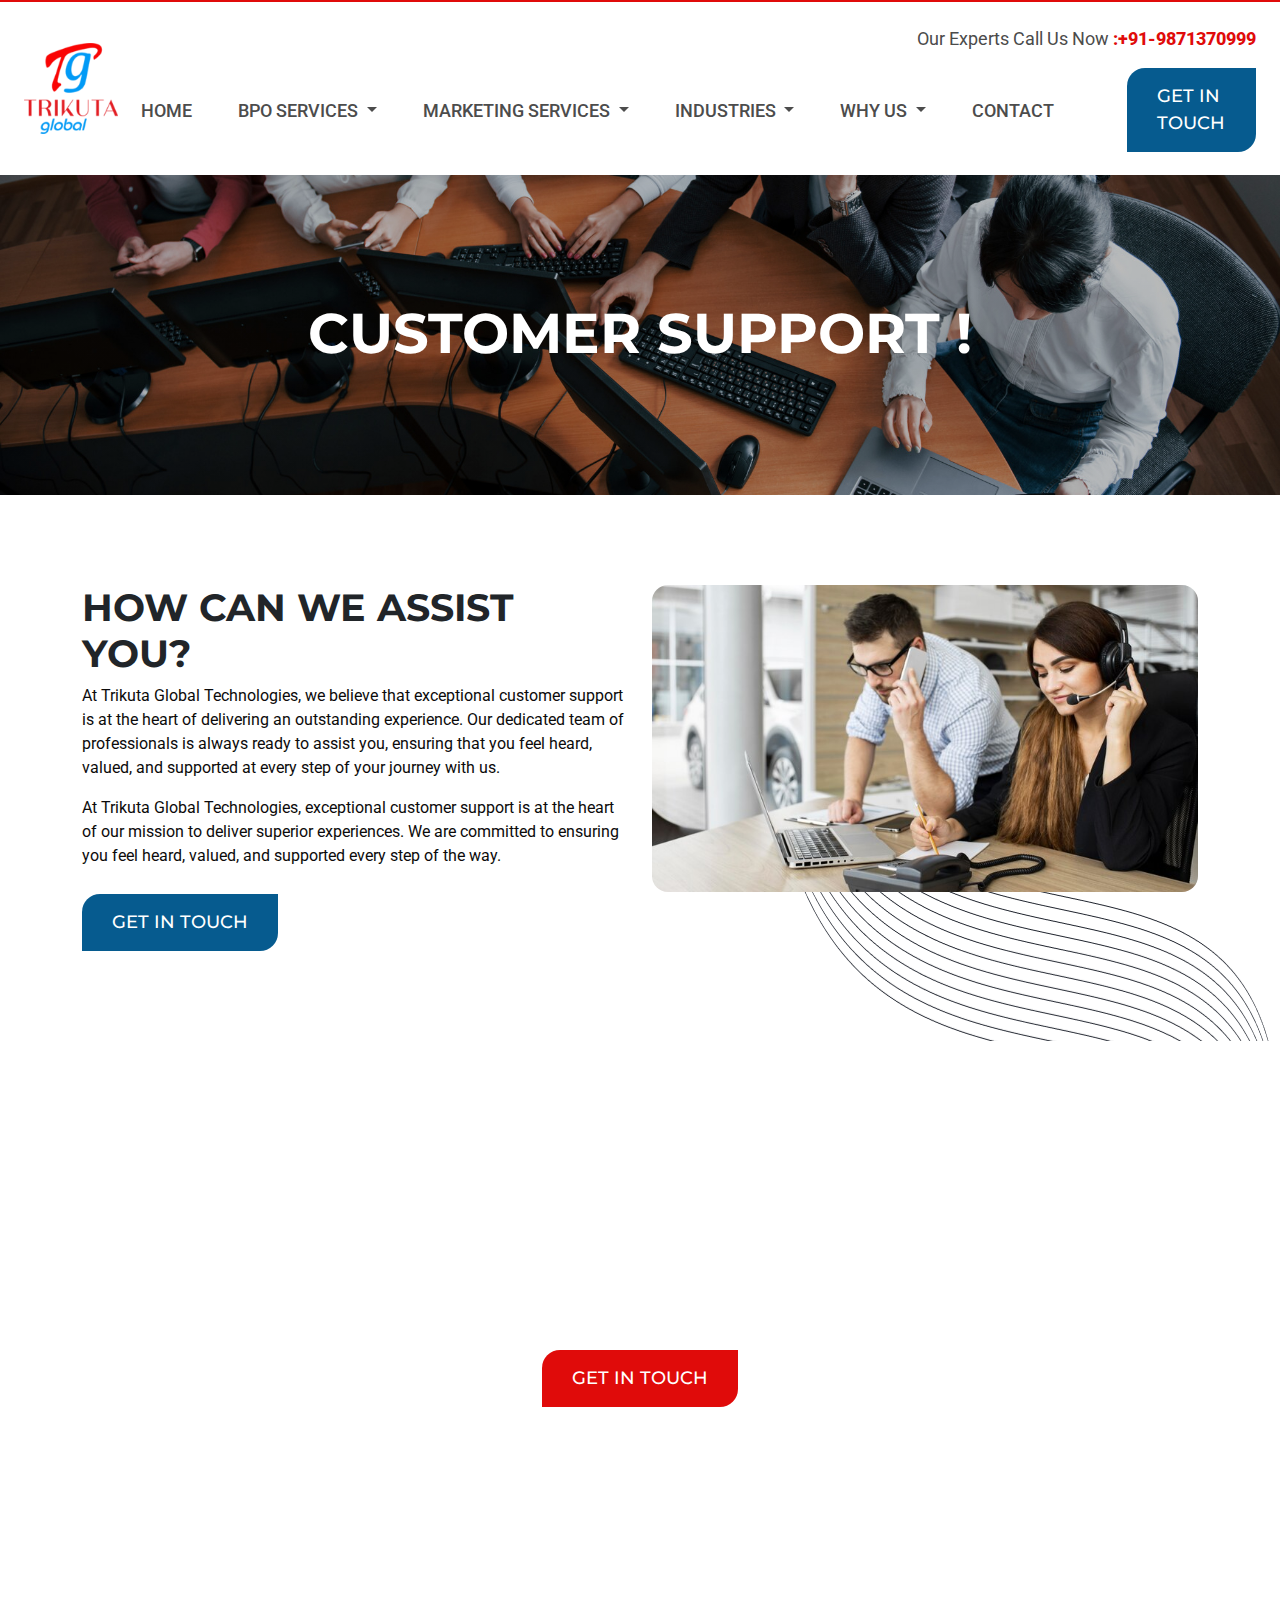
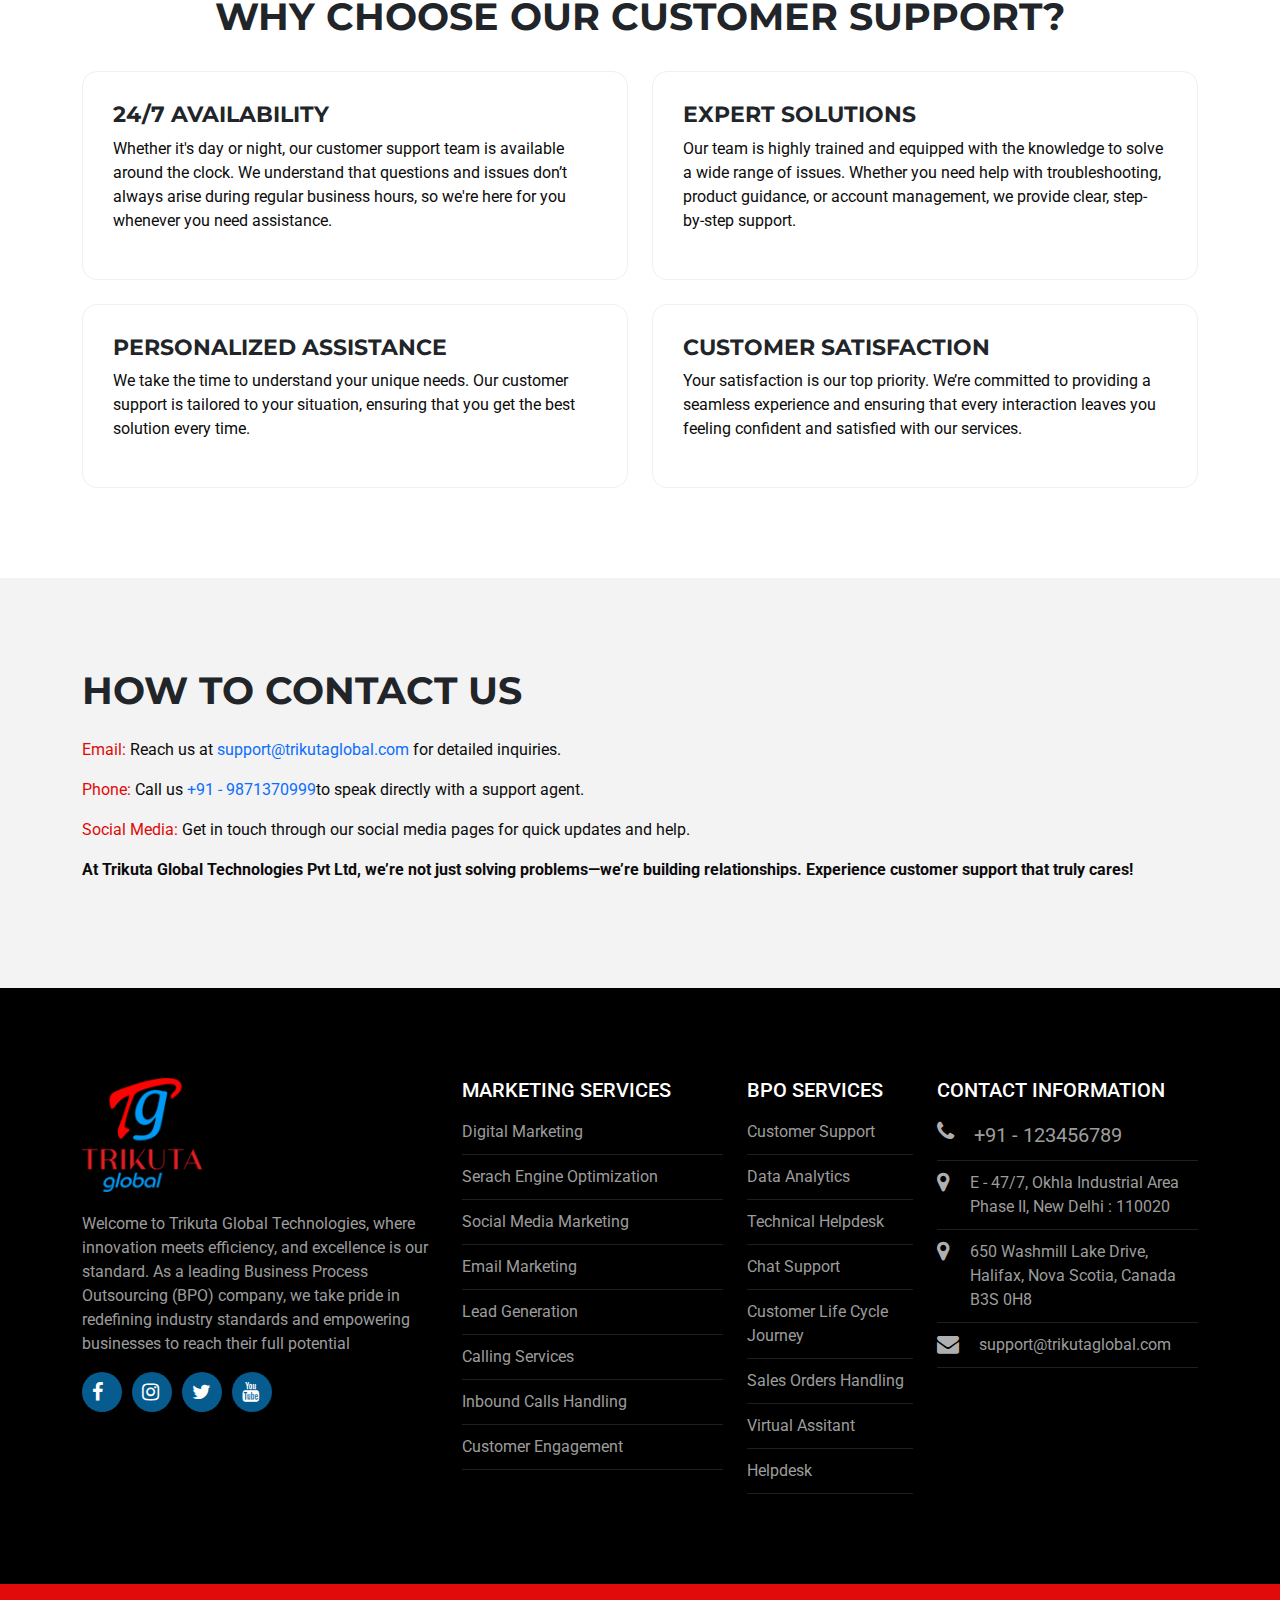
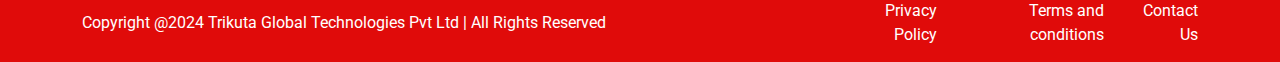
<file: customer_support.html>
<!DOCTYPE html>
<html lang="en">
<head>
  <meta charset="UTF-8">
  <meta name="viewport" content="width=device-width, initial-scale=1.0">
  <title>Digital Solutions for Your Business | Trikuta Global Technologies Pvt. Ltd.</title>
  <!-- font-awsome-link-css -->
  <link rel="stylesheet" href="https://cdnjs.cloudflare.com/ajax/libs/font-awesome/4.7.0/css/font-awesome.min.css">
  <!-- bootstrap-min-css -->
  <link rel="stylesheet" href="css/bootstrap_min.css">
  <!-- Amination-css -->
  <link rel="stylesheet" href="css/aos.css" rel="stylesheet">
  <!-- owl_carousel-css -->
  <link rel="stylesheet" href="css/owl_carousel.css">
    <!-- main-css -->
  <link rel="stylesheet" href="css/style.css">
<body>

  <!-- start-header -->
  <header class="header">
    <div class="container-fluid">
      <nav class="navbar navbar-expand-lg bg-body-tertiary">
        <div class="container-fluid">
          <div class="logo"><a href="./"><img src="assests/logo/logo.png" alt="trikuta global"></a></div>
          <button class="navbar-toggler" type="button" data-bs-toggle="collapse"
            data-bs-target="#navbarSupportedContent" aria-controls="navbarSupportedContent" aria-expanded="false"
            aria-label="Toggle navigation">
            <span class="navbar-toggler-icon"></span>
          </button>
          <div class="content">
            <p class="text-end head-text"> Our Experts Call Us Now <strong><a
                  href="tel::+91-9871370999">:+91-9871370999</a></strong></p>
            <div class="collapse navbar-collapse" id="navbarSupportedContent">

              <ul class="navbar-nav ms-auto mb-2 mb-lg-0">
                <li class="nav-item">
                  <a class="nav-link active" aria-current="page" href="index.html">Home</a>
                </li>
                <li class="nav-item dropdown headmegamenu">
                  <a class="nav-link dropdown-toggle" href="javascript:void(0)" id="navbarDropdown" role="button"
                    data-bs-toggle="dropdown" aria-expanded="false">
                    BPO Services
                  </a>
                  <div class="dropdown-menu mainmegamenu" aria-labelledby="navbarDropdown">
                    <ul>
                      <li><a class="dropdown-item" href="customer_support.html">Customer Support
                        </a></li>
                      <li><a class="dropdown-item" href="data_analytics.html">Data Analytics
                        </a></li>

                      <li><a class="dropdown-item" href="technical_helpdesk.html">Technical Helpdesk
                        </a></li>
                      <li><a class="dropdown-item" href="chat_support.html">Chat Support
                        </a></li>
                    </ul>
                    <ul>
                      <li><a class="dropdown-item" href="customer_life_cycle_journey.html">Customer Life Cycle Journey
                        </a></li>
                      <li><a class="dropdown-item" href="sales-orders-handling.html">Sales Orders Handling
                        </a></li>

                      <li><a class="dropdown-item" href="virtual_assitant.html">Virtual Assitant
                        </a></li>
                      <li><a class="dropdown-item" href="helpdesk.html">Helpdesk

                        </a></li>
                    </ul>
                  </div>
                </li>

                <li class="nav-item dropdown headmegamenu">
                  <a class="nav-link dropdown-toggle" href="javascript:void(0)" id="navbarDropdown" role="button"
                    data-bs-toggle="dropdown" aria-expanded="false">
                    Marketing Services
                  </a>
                  <div class="dropdown-menu mainmegamenu" aria-labelledby="navbarDropdown">
                    <ul>
                      <li><a class="dropdown-item" href="digital_marketing.html">Digital Marketing

                        </a></li>
                      <li><a class="dropdown-item" href="search_engine_optimization.html">Serach Engine Optimization

                        </a></li>

                      <li><a class="dropdown-item" href="social_media-marketing.html">Social Media Marketing

                        </a></li>
                      <li><a class="dropdown-item" href="email_marketing.html">Email Marketing

                        </a></li>
                    </ul>
                    <ul>
                      <li><a class="dropdown-item" href="lead_generation.html">Lead Generation

                        </a></li>
                      <li><a class="dropdown-item" href="calling_services.html">Calling Services

                        </a></li>

                      <li><a class="dropdown-item" href="inbond_call_handling.html">Inbound Calls Handling

                        </a></li>
                      <li><a class="dropdown-item" href="customer_enagment.html">Customer Engagement


                        </a></li>
                    </ul>
                  </div>
                </li>
                <li class="nav-item dropdown headmegamenu">
                  <a class="nav-link dropdown-toggle" href="javascript:void(0)" id="navbarDropdown" role="button"
                    data-bs-toggle="dropdown" aria-expanded="false">
                    Industries

                  </a>
                  <div class="dropdown-menu  mainmegamenu" aria-labelledby="navbarDropdown">
                    <ul>
                      <li><a class="dropdown-item" href="immigration.html">Immigration
                        </a></li>
                      <li><a class="dropdown-item" href="healthcare.html">HealthCare


                        </a></li>

                      <li><a class="dropdown-item" href="retail_and_logistics.html">Retail & Logistics

                        </a></li>
                      <li><a class="dropdown-item" href="it_and_telecom.html">IT & Telecom
                        </a></li>
                    </ul>

                  </div>
                </li>
                <li class="nav-item dropdown headmegamenu">
                  <a class="nav-link dropdown-toggle" href="javascript:void(0)" id="navbarDropdown" role="button"
                    data-bs-toggle="dropdown" aria-expanded="false">
                    why us

                  </a>
                  <div class="dropdown-menu  mainmegamenu" aria-labelledby="navbarDropdown">
                    <ul>
                      <li><a class="dropdown-item" href="why_tikuta_global.html">Why Trikuta Global

                        </a></li>
                      <li><a class="dropdown-item" href="fun_trikuta.html">Fun @ Trikuta



                        </a></li>

                      <li><a class="dropdown-item" href="job_opening.html">Job Openings


                        </a></li>
                      <li><a class="dropdown-item" href="work_with_us.html">Work with Us

                        </a></li>
                    </ul>

                  </div>
                </li>
                <li class="nav-item">
                  <a class="nav-link" href="contact.html">Contact
                  </a>
                </li>

              </ul>
              <a href="contact.html" class="global_btn">get in touch</a>
            </div>
          </div>
        </div>
      </nav>
    </div>
  </header>
  <!-- close--header -->

  <!-- start-banner -->
  <section class="inner_banner pading_banner">
    <div class="container">
      <div class="row">
        <div class="col-12">
         <h1 class="text-center">Customer Support !
         </h1>
        </div>
       
      </div>
    </div>
  </section>
  <!-- close-banner -->


  
  <!-- start-about -->
  <section class="about padding-top-90 padding-btm-90">
    <div class="container">

      <div class="row ">
        <div class="col-6 ">
          <h2>How Can We Assist You?
          </h2>
          <p>At Trikuta Global Technologies, we believe that exceptional customer support is at the heart of delivering an outstanding experience. Our dedicated team of professionals is always ready to assist you, ensuring that you feel heard, valued, and supported at every step of your journey with us.
          </p>
          <p>At Trikuta Global Technologies, exceptional customer support is at the heart of our mission to deliver superior experiences. We are committed to ensuring you feel heard, valued, and supported every step of the way.</p>
          <a href="#" class="global_btn">get in touch</a>
        </div>
        <div class="col-6">
          <div class="about_imag">
            <img src="assests/customer support.jpg" alt="Customer Support">
          </div>
        </div>
      </div>
    </div>
  </section>
  <!-- close-about -->


  <!-- cta start -->
  <section class="cta  padding-btm-90 padding-top-90">
    <div class="container">
      <div class="row">
        <div class="col-12">
          <h2>Partner with Us for Industry-Leading Solutions</h2>
          <p>No matter what industry you're in, Trikuta Global Technologies has the experience, technology, and
            expertise to help your business grow and thrive. Our tailored solutions are designed to address the unique
            challenges of your sector, driving efficiency, customer satisfaction, and business success.

            <br><br>Contact us today to learn more about how we can support your industry with our specialized BPO, IT,
            and
            digital marketing services.
          </p>
          <div class="btn"> <a href="#" class="global_btn">get in touch</a></div>
        </div>
      </div>
    </div>
  </section>
  <!-- cta close -->


  <!-- start industries -->
  <section class="industries padding-btm-90 padding-top-90">
    <div class="container">
      <div class="row align-items-center">
        <div class="col-12">
          <div class="content">
            <h2 class="text-center">Why Choose Our Customer Support?</h2>
          </div>
        </div>
        <div class="col-12">
          <div class="indust_box row">
            <div class="col-6 d-flex">
              <div class="boxes">
                <h4>24/7 Availability </h4>
                <p>Whether it's day or night, our customer support team is available around the clock. We understand that questions and issues don’t always arise during regular business hours, so we're here for you whenever you need assistance.
                </p>
              </div>
            </div>
            <div class="col-6 d-flex">
              <div class="boxes m-top ">
                <h4>Expert Solutions </h4>
                <p>Our team is highly trained and equipped with the knowledge to solve a wide range of issues. Whether you need help with troubleshooting, product guidance, or account management, we provide clear, step-by-step support.
                </p>
              </div>
            </div>
            <div class="col-6 d-flex">
              <div class="boxes">
                <h4>Personalized Assistance</h4>
                <p>We take the time to understand your unique needs. Our customer support is tailored to your situation, ensuring that you get the best solution every time.
                </p>
              </div>
            </div>
            <div class="col-6 d-flex">
              <div class="boxes m-top ">
                <h4>Customer Satisfaction </h4>
                <p>Your satisfaction is our top priority. We’re committed to providing a seamless experience and ensuring that every interaction leaves you feeling confident and satisfied with our services. </p>
              </div>
            </div>
          </div>
        </div>
      </div>
    </div>
  </section>
  <!-- close industries -->


<section class="how-to-contact-us padding-btm-90 padding-top-90">
  <div class="container">
     <div class="row">
      <div class="col-12">
        <h2 class="mb-4">How to Contact Us</h2>
        <p> <span>Email: </span>   Reach us at <a href="tel:support@trikutaglobal.com">support@trikutaglobal.com</a> for detailed inquiries.
        </p>
        <p> <span>Phone: </span>Call us <a href="tel:+91-9871370999">  +91 - 9871370999</a>to speak directly with a support agent.
        </p>
        <p> <span>Social Media: </span>Get in touch through our social media pages for quick updates and help.
        </p>
        <p><strong>At Trikuta Global Technologies Pvt Ltd, we’re not just solving problems—we’re building relationships. Experience customer support that truly cares!
        </strong></p>
      </div>
     </div>
  </div>
</section>


  <!-- footer-start -->
<footer class="footer padding-btm-90 padding-top-90">
  <div class="container">
    <div class="row justify-content-between">
      <div class="col-4">
        <div>
          <div class="footer_logo"><img src="assests/logo/logo.png" alt=""></div>
          <p>Welcome to Trikuta Global Technologies, where innovation meets efficiency, and excellence is our
            standard. As a leading Business Process Outsourcing (BPO) company, we take pride in redefining industry
            standards and empowering businesses to reach their full potential</p>
            <div class="social_icons ">
              <i class="fa fa-facebook" aria-hidden="true"></i>
              <i class="fa fa-instagram" aria-hidden="true"></i>
              <i class="fa fa-twitter" aria-hidden="true"></i>
              <i class="fa fa-youtube" aria-hidden="true"></i>
            </div>
            
        </div>
      </div>

      <div class="col-3">
        <div>
          <h5>Marketing Services </h5>
          <ul>
            <li><a href="digital_marketing.html">Digital Marketing</a></li>
            <li><a href="search_engine_optimization.html">Serach Engine Optimization</a></li>
            <li><a href="social_media-marketing.html">Social Media Marketing
              </a></li>
            <li><a href="email_marketing.html">Email Marketing
              </a></li>
            <li><a href="lead_generation.html">Lead Generation </a></li>
            <li><a href="calling_services.html">Calling Services </a></li>
            <li><a href="inbond_call_handling.html">Inbound Calls Handling </a></li>
            <li><a href="customer_enagment.html">Customer Engagement
              </a></li>
          </ul>
        </div>
      </div>
      <div class="col-2">
        <div>
          <h5>BPO Services
          </h5>
          <ul>
            <li><a href="data_analytics.html">Customer Support
              </a></li>
            <li><a href="data_analytics.html">Data Analytics</a></li>
            <li><a href="technical_helpdesk.html">Technical Helpdesk
              </a></li>
            <li><a href="chat_support.html">Chat Support
              </a></li>
            <li><a href="customer_life_cycle_journey.html">Customer Life Cycle Journey
              </a></li>
            <li><a href="sales-orders-handling.html">Sales Orders Handling</a></li>
            <li><a href="virtual_assitant.html">Virtual Assitant</a></li>
            <li><a href="helpdesk.html">Helpdesk</a></li>
          </ul>
        </div>
      </div>
      <div class="col-3">
        <div class="contact">
          <h5>Contact Information</h5>
          <ul>
            <li class="d-flex"><i class="fa fa-phone" aria-hidden="true"></i><a href="#">+91 - 123456789</a></li>
            <li class="d-flex">
              <i class="fa fa-map-marker" aria-hidden="true"></i>
              <a href="#">E - 47/7, Okhla Industrial Area Phase II, New
                Delhi : 110020</a>
            </li>
            <li class="d-flex"><i class="fa fa-map-marker" aria-hidden="true"></i><a href="#">650 Washmill Lake Drive,
                Halifax, Nova Scotia, Canada B3S 0H8</a></li>
            <li class="d-flex"><i class="fa fa-envelope" aria-hidden="true"></i><a href="#">support@trikutaglobal.com</a></li>
          </ul>
        </div>
      </div>
    </div>
  </div>
</footer>
<!-- footer-close -->


<div class="copyright">
  <div class="container">
    <div class="row justify-content-between align-items-center">
      <div class="col-6">
        <div>
          <p>Copyright @2024 Trikuta Global Technologies Pvt Ltd | All Rights Reserved</p>
        </div>
      </div>
      <div class="col-4">
        <div class="text-end">
          <ul class="d-flex main-privacy ">
            <li><a href="#">Privacy Policy</a></li>
            <li><a href="#">Terms and conditions</a></li>
            <li><a href="#">Contact Us</a></li>
          </ul>
        </div>
      </div>
    </div>

  </div>
</div>


<script src="js/popper_min.js"></script>
<script src="js/bootsrap_min.js"></script>
<script src="js/jquerymin.js"></script>
<script src="js/owl_carousel_min.js"></script>
<script src="js/aos.js"></script>
<script src="js/main.js"></script>
</body>

</html>
</file>
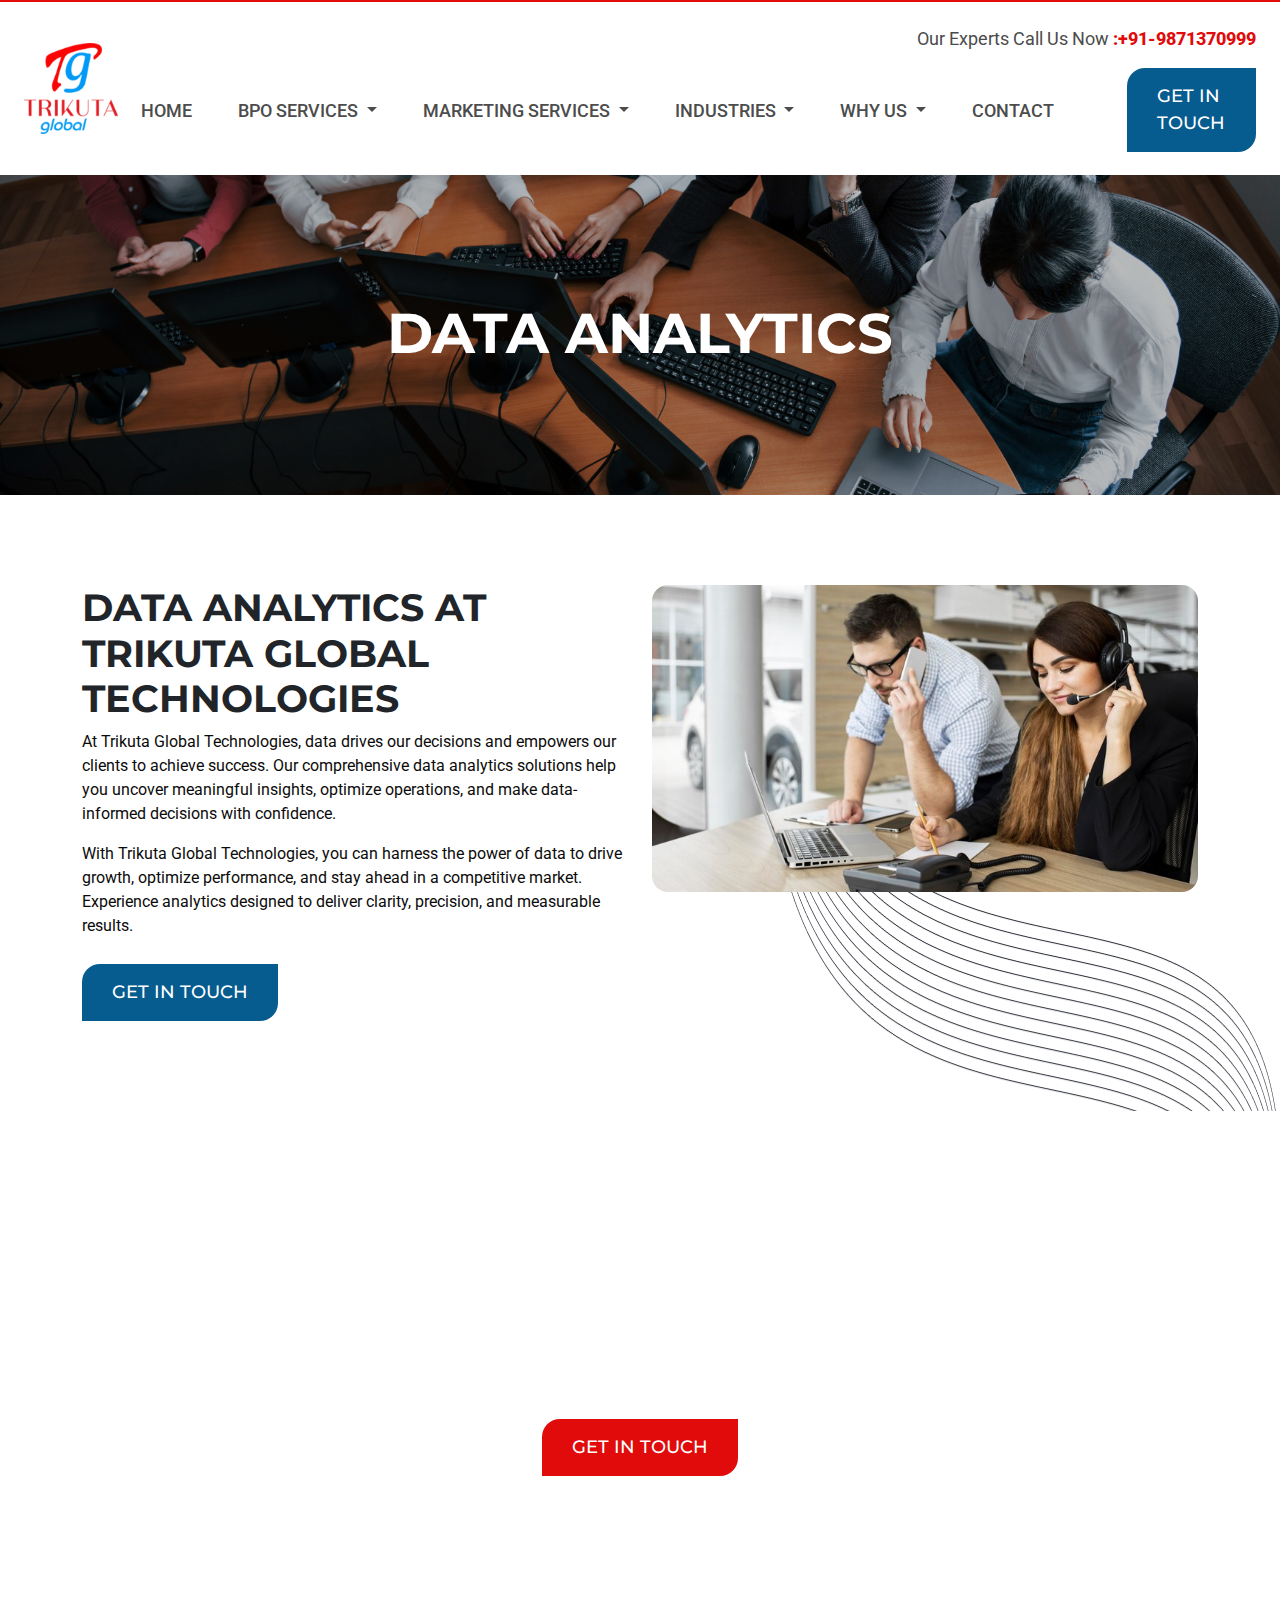
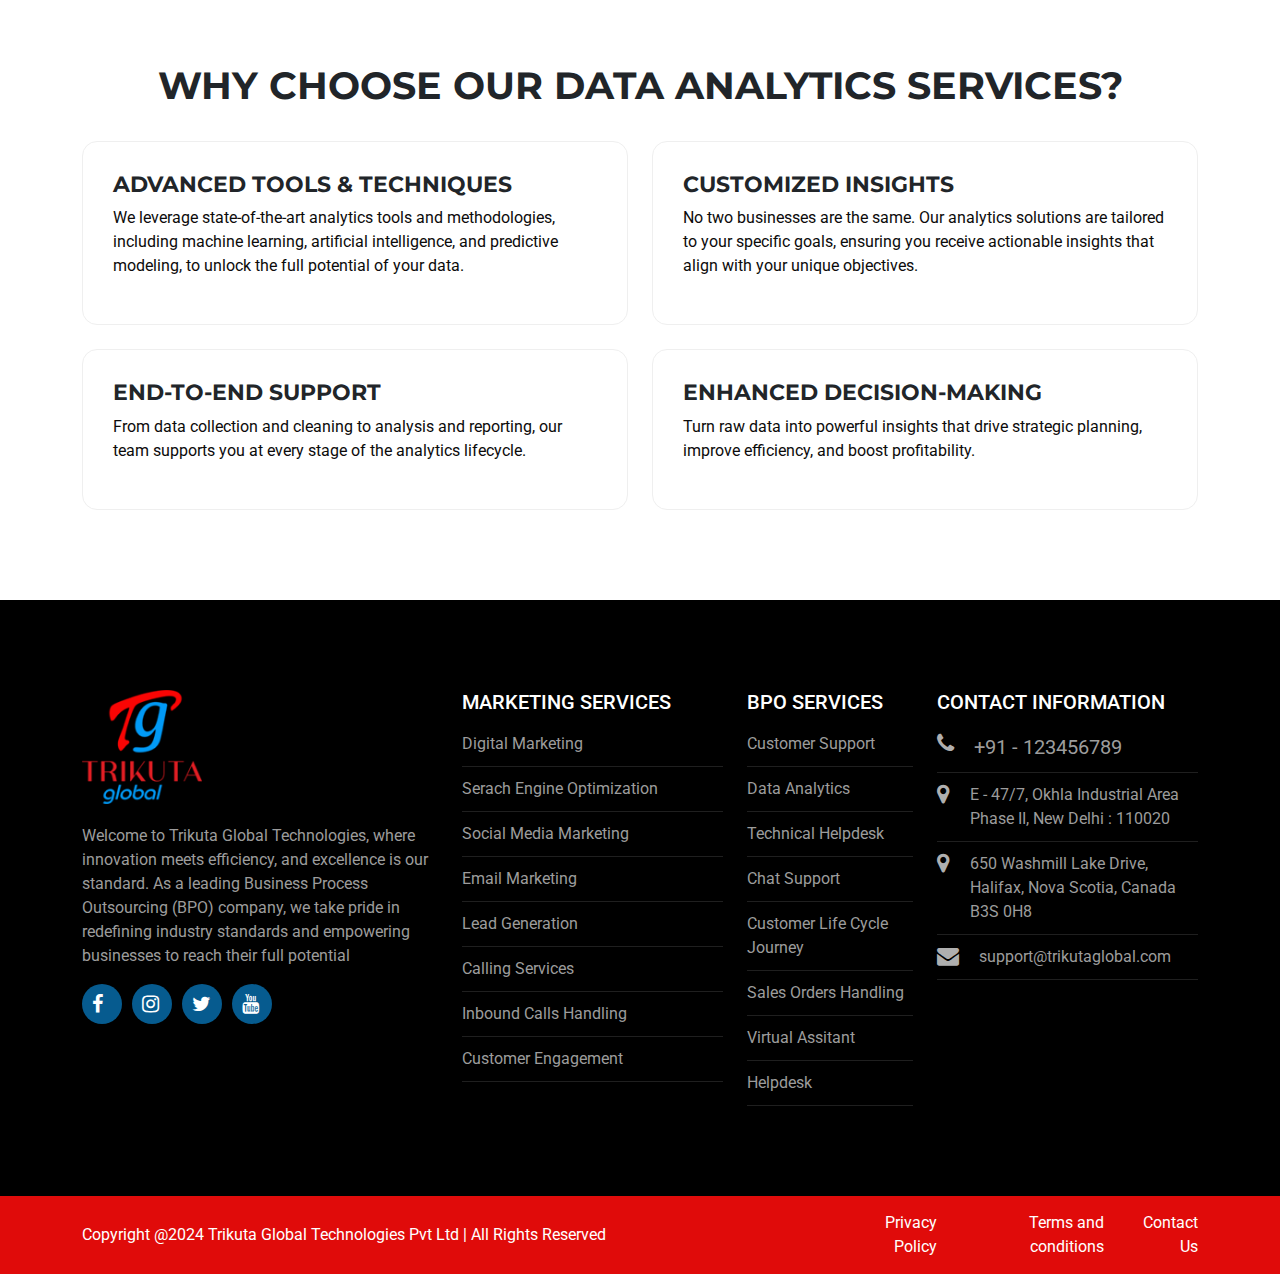
<file: data_analytics.html>
<!DOCTYPE html>
<html lang="en">
<head>
  <meta charset="UTF-8">
  <meta name="viewport" content="width=device-width, initial-scale=1.0">
  <title>Digital Solutions for Your Business | Trikuta Global Technologies Pvt. Ltd.</title>
  <!-- font-awsome-link-css -->
  <link rel="stylesheet" href="https://cdnjs.cloudflare.com/ajax/libs/font-awesome/4.7.0/css/font-awesome.min.css">
  <!-- bootstrap-min-css -->
  <link rel="stylesheet" href="css/bootstrap_min.css">
  <!-- Amination-css -->
  <link rel="stylesheet" href="css/aos.css" rel="stylesheet">
  <!-- owl_carousel-css -->
  <link rel="stylesheet" href="css/owl_carousel.css">
    <!-- main-css -->
  <link rel="stylesheet" href="css/style.css">
<body>

  <!-- start-header -->
  <header class="header">
    <div class="container-fluid">
      <nav class="navbar navbar-expand-lg bg-body-tertiary">
        <div class="container-fluid">
          <div class="logo"><a href="./"><img src="assests/logo/logo.png" alt="trikuta global"></a></div>
          <button class="navbar-toggler" type="button" data-bs-toggle="collapse"
            data-bs-target="#navbarSupportedContent" aria-controls="navbarSupportedContent" aria-expanded="false"
            aria-label="Toggle navigation">
            <span class="navbar-toggler-icon"></span>
          </button>
          <div class="content">
            <p class="text-end head-text"> Our Experts Call Us Now <strong><a
                  href="tel::+91-9871370999">:+91-9871370999</a></strong></p>
            <div class="collapse navbar-collapse" id="navbarSupportedContent">

              <ul class="navbar-nav ms-auto mb-2 mb-lg-0">
                <li class="nav-item">
                  <a class="nav-link active" aria-current="page" href="index.html">Home</a>
                </li>
                <li class="nav-item dropdown headmegamenu">
                  <a class="nav-link dropdown-toggle" href="javascript:void(0)" id="navbarDropdown" role="button"
                    data-bs-toggle="dropdown" aria-expanded="false">
                    BPO Services
                  </a>
                  <div class="dropdown-menu mainmegamenu" aria-labelledby="navbarDropdown">
                    <ul>
                      <li><a class="dropdown-item" href="customer_support.html">Customer Support
                        </a></li>
                      <li><a class="dropdown-item" href="data_analytics.html">Data Analytics
                        </a></li>

                      <li><a class="dropdown-item" href="technical_helpdesk.html">Technical Helpdesk
                        </a></li>
                      <li><a class="dropdown-item" href="chat_support.html">Chat Support
                        </a></li>
                    </ul>
                    <ul>
                      <li><a class="dropdown-item" href="customer_life_cycle_journey.html">Customer Life Cycle Journey
                        </a></li>
                      <li><a class="dropdown-item" href="sales-orders-handling.html">Sales Orders Handling
                        </a></li>

                      <li><a class="dropdown-item" href="virtual_assitant.html">Virtual Assitant
                        </a></li>
                      <li><a class="dropdown-item" href="helpdesk.html">Helpdesk

                        </a></li>
                    </ul>
                  </div>
                </li>

                <li class="nav-item dropdown headmegamenu">
                  <a class="nav-link dropdown-toggle" href="javascript:void(0)" id="navbarDropdown" role="button"
                    data-bs-toggle="dropdown" aria-expanded="false">
                    Marketing Services
                  </a>
                  <div class="dropdown-menu mainmegamenu" aria-labelledby="navbarDropdown">
                    <ul>
                      <li><a class="dropdown-item" href="digital_marketing.html">Digital Marketing

                        </a></li>
                      <li><a class="dropdown-item" href="search_engine_optimization.html">Serach Engine Optimization

                        </a></li>

                      <li><a class="dropdown-item" href="social_media-marketing.html">Social Media Marketing

                        </a></li>
                      <li><a class="dropdown-item" href="email_marketing.html">Email Marketing

                        </a></li>
                    </ul>
                    <ul>
                      <li><a class="dropdown-item" href="lead_generation.html">Lead Generation

                        </a></li>
                      <li><a class="dropdown-item" href="calling_services.html">Calling Services

                        </a></li>

                      <li><a class="dropdown-item" href="inbond_call_handling.html">Inbound Calls Handling

                        </a></li>
                      <li><a class="dropdown-item" href="customer_enagment.html">Customer Engagement


                        </a></li>
                    </ul>
                  </div>
                </li>
                <li class="nav-item dropdown headmegamenu">
                  <a class="nav-link dropdown-toggle" href="javascript:void(0)" id="navbarDropdown" role="button"
                    data-bs-toggle="dropdown" aria-expanded="false">
                    Industries

                  </a>
                  <div class="dropdown-menu  mainmegamenu" aria-labelledby="navbarDropdown">
                    <ul>
                      <li><a class="dropdown-item" href="immigration.html">Immigration
                        </a></li>
                      <li><a class="dropdown-item" href="healthcare.html">HealthCare


                        </a></li>

                      <li><a class="dropdown-item" href="retail_and_logistics.html">Retail & Logistics

                        </a></li>
                      <li><a class="dropdown-item" href="it_and_telecom.html">IT & Telecom
                        </a></li>
                    </ul>

                  </div>
                </li>
                <li class="nav-item dropdown headmegamenu">
                  <a class="nav-link dropdown-toggle" href="javascript:void(0)" id="navbarDropdown" role="button"
                    data-bs-toggle="dropdown" aria-expanded="false">
                    why us

                  </a>
                  <div class="dropdown-menu  mainmegamenu" aria-labelledby="navbarDropdown">
                    <ul>
                      <li><a class="dropdown-item" href="why_tikuta_global.html">Why Trikuta Global

                        </a></li>
                      <li><a class="dropdown-item" href="fun_trikuta.html">Fun @ Trikuta



                        </a></li>

                      <li><a class="dropdown-item" href="job_opening.html">Job Openings


                        </a></li>
                      <li><a class="dropdown-item" href="work_with_us.html">Work with Us

                        </a></li>
                    </ul>

                  </div>
                </li>
                <li class="nav-item">
                  <a class="nav-link" href="contact.html">Contact
                  </a>
                </li>

              </ul>
              <a href="contact.html" class="global_btn">get in touch</a>
            </div>
          </div>
        </div>
      </nav>
    </div>
  </header>
  <!-- close--header -->


  <!-- start-banner -->
  <section class="inner_banner pading_banner">
    <div class="container">
      <div class="row">
        <div class="col-12">
         <h1 class="text-center">Data Analytics 
         </h1>
        </div>
       
      </div>
    </div>
  </section>
  <!-- close-banner -->


  
  <!-- start-about -->
  <section class="about padding-top-90 padding-btm-90">
    <div class="container">

      <div class="row ">
        <div class="col-6 ">
          <h2>Data Analytics at Trikuta Global Technologies
          </h2>
          <p>At Trikuta Global Technologies, data drives our decisions and empowers our clients to achieve success. Our comprehensive data analytics solutions help you uncover meaningful insights, optimize operations, and make data-informed decisions with confidence.
          </p>
          <p>With Trikuta Global Technologies, you can harness the power of data to drive growth, optimize performance, and stay ahead in a competitive market. Experience analytics designed to deliver clarity, precision, and measurable results.</p>
          <a href="contact.html" class="global_btn">get in touch</a>
        </div>
        <div class="col-6">
          <div class="about_imag">
            <img src="assests/customer support.jpg" alt="Customer Support">
          </div>
        </div>
      </div>
    </div>
  </section>
  <!-- close-about -->


  <!-- cta start -->
  <section class="cta  padding-btm-90 padding-top-90">
    <div class="container">
      <div class="row">
        <div class="col-12">
          <h2>Partner with Us for Industry-Leading Solutions</h2>
          <p>No matter what industry you're in, Trikuta Global Technologies has the experience, technology, and
            expertise to help your business grow and thrive. Our tailored solutions are designed to address the unique
            challenges of your sector, driving efficiency, customer satisfaction, and business success.

            <br><br>Contact us today to learn more about how we can support your industry with our specialized BPO, IT,
            and
            digital marketing services.
          </p>
          <div class="btn"> <a href="contact.html" class="global_btn">get in touch</a></div>
        </div>
      </div>
    </div>
  </section>
  <!-- cta close -->


  <!-- start industries -->
  <section class="industries padding-btm-90 padding-top-90">
    <div class="container">
      <div class="row align-items-center">
        <div class="col-12">
          <div class="content">
            <h2 class="text-center">Why Choose Our Data Analytics Services?</h2>
          </div>
        </div>
        <div class="col-12">
          <div class="indust_box row">
            <div class="col-6 d-flex">
              <div class="boxes">
                <h4>Advanced Tools & Techniques</h4>
                <p>We leverage state-of-the-art analytics tools and methodologies, including machine learning, artificial intelligence, and predictive modeling, to unlock the full potential of your data.
                </p>
              </div>
            </div>
            <div class="col-6 d-flex">
              <div class="boxes m-top ">
                <h4>Customized Insights </h4>
                <p>No two businesses are the same. Our analytics solutions are tailored to your specific goals, ensuring you receive actionable insights that align with your unique objectives.
                </p>
              </div>
            </div>
            <div class="col-6 d-flex">
              <div class="boxes">
                <h4>End-to-End Support</h4>
                <p>From data collection and cleaning to analysis and reporting, our team supports you at every stage of the analytics lifecycle.
                </p>
              </div>
            </div>
            <div class="col-6 d-flex">
              <div class="boxes m-top ">
                <h4>Enhanced Decision-Making </h4>
                <p>Turn raw data into powerful insights that drive strategic planning, improve efficiency, and boost profitability.

                </p>
              </div>
            </div>
          </div>
        </div>
      </div>
    </div>
  </section>
  <!-- close industries -->


<!-- footer-start -->
<footer class="footer padding-btm-90 padding-top-90">
  <div class="container">
    <div class="row justify-content-between">
      <div class="col-4">
        <div>
          <div class="footer_logo"><img src="assests/logo/logo.png" alt=""></div>
          <p>Welcome to Trikuta Global Technologies, where innovation meets efficiency, and excellence is our
            standard. As a leading Business Process Outsourcing (BPO) company, we take pride in redefining industry
            standards and empowering businesses to reach their full potential</p>
            <div class="social_icons ">
              <i class="fa fa-facebook" aria-hidden="true"></i>
              <i class="fa fa-instagram" aria-hidden="true"></i>
              <i class="fa fa-twitter" aria-hidden="true"></i>
              <i class="fa fa-youtube" aria-hidden="true"></i>
            </div>
            
        </div>
      </div>

      <div class="col-3">
        <div>
          <h5>Marketing Services </h5>
          <ul>
            <li><a href="digital_marketing.html">Digital Marketing</a></li>
            <li><a href="search_engine_optimization.html">Serach Engine Optimization</a></li>
            <li><a href="social_media-marketing.html">Social Media Marketing
              </a></li>
            <li><a href="email_marketing.html">Email Marketing
              </a></li>
            <li><a href="lead_generation.html">Lead Generation </a></li>
            <li><a href="calling_services.html">Calling Services </a></li>
            <li><a href="inbond_call_handling.html">Inbound Calls Handling </a></li>
            <li><a href="customer_enagment.html">Customer Engagement
              </a></li>
          </ul>
        </div>
      </div>
      <div class="col-2">
        <div>
          <h5>BPO Services
          </h5>
          <ul>
            <li><a href="data_analytics.html">Customer Support
              </a></li>
            <li><a href="data_analytics.html">Data Analytics</a></li>
            <li><a href="technical_helpdesk.html">Technical Helpdesk
              </a></li>
            <li><a href="chat_support.html">Chat Support
              </a></li>
            <li><a href="customer_life_cycle_journey.html">Customer Life Cycle Journey
              </a></li>
            <li><a href="sales-orders-handling.html">Sales Orders Handling</a></li>
            <li><a href="virtual_assitant.html">Virtual Assitant</a></li>
            <li><a href="helpdesk.html">Helpdesk</a></li>
          </ul>
        </div>
      </div>
      <div class="col-3">
        <div class="contact">
          <h5>Contact Information</h5>
          <ul>
            <li class="d-flex"><i class="fa fa-phone" aria-hidden="true"></i><a href="#">+91 - 123456789</a></li>
            <li class="d-flex">
              <i class="fa fa-map-marker" aria-hidden="true"></i>
              <a href="#">E - 47/7, Okhla Industrial Area Phase II, New
                Delhi : 110020</a>
            </li>
            <li class="d-flex"><i class="fa fa-map-marker" aria-hidden="true"></i><a href="#">650 Washmill Lake Drive,
                Halifax, Nova Scotia, Canada B3S 0H8</a></li>
            <li class="d-flex"><i class="fa fa-envelope" aria-hidden="true"></i><a href="#">support@trikutaglobal.com</a></li>
          </ul>
        </div>
      </div>
    </div>
  </div>
</footer>
<!-- footer-close -->


<div class="copyright">
  <div class="container">
    <div class="row justify-content-between align-items-center">
      <div class="col-6">
        <div>
          <p>Copyright @2024 Trikuta Global Technologies Pvt Ltd | All Rights Reserved</p>
        </div>
      </div>
      <div class="col-4">
        <div class="text-end">
          <ul class="d-flex main-privacy ">
            <li><a href="#">Privacy Policy</a></li>
            <li><a href="#">Terms and conditions</a></li>
            <li><a href="#">Contact Us</a></li>
          </ul>
        </div>
      </div>
    </div>

  </div>
</div>


<script src="js/popper_min.js"></script>
<script src="js/bootsrap_min.js"></script>
<script src="js/jquerymin.js"></script>
<script src="js/owl_carousel_min.js"></script>
<script src="js/aos.js"></script>
<script src="js/main.js"></script>
</body>

</html>
</file>
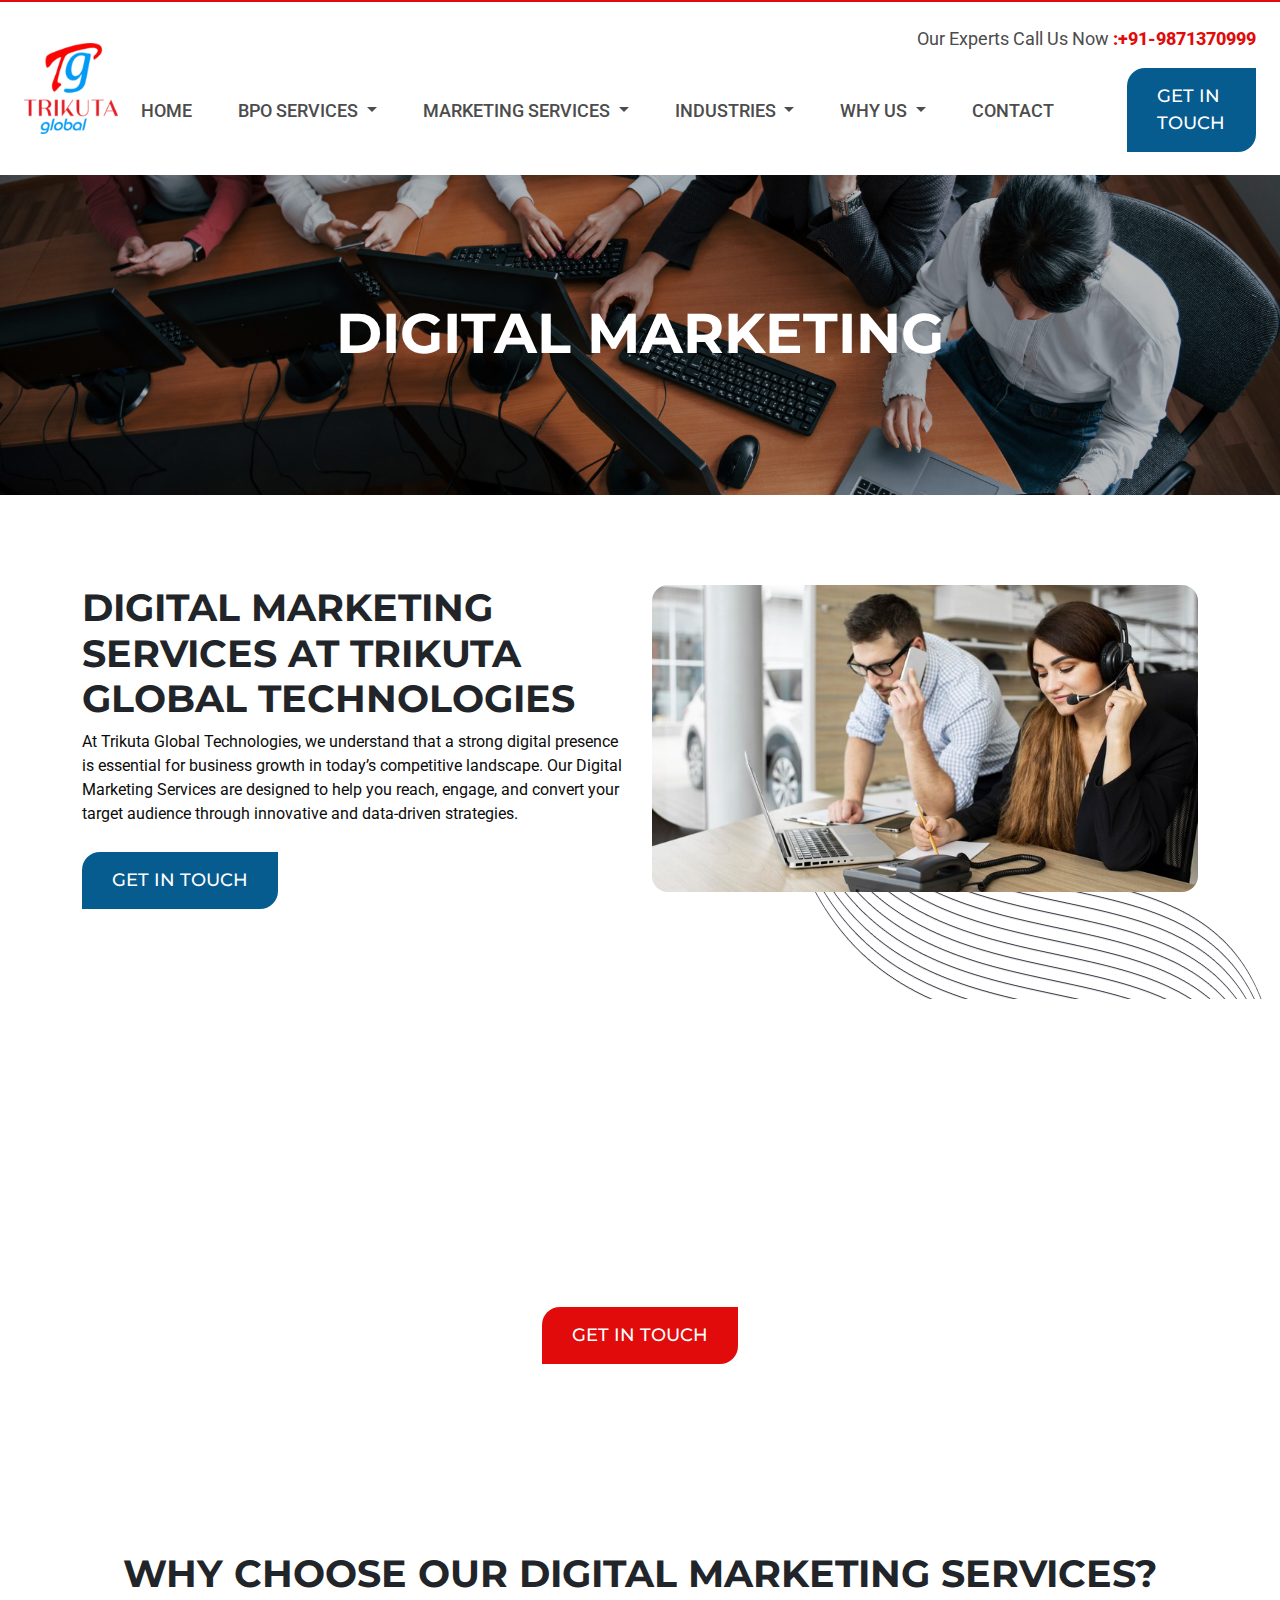
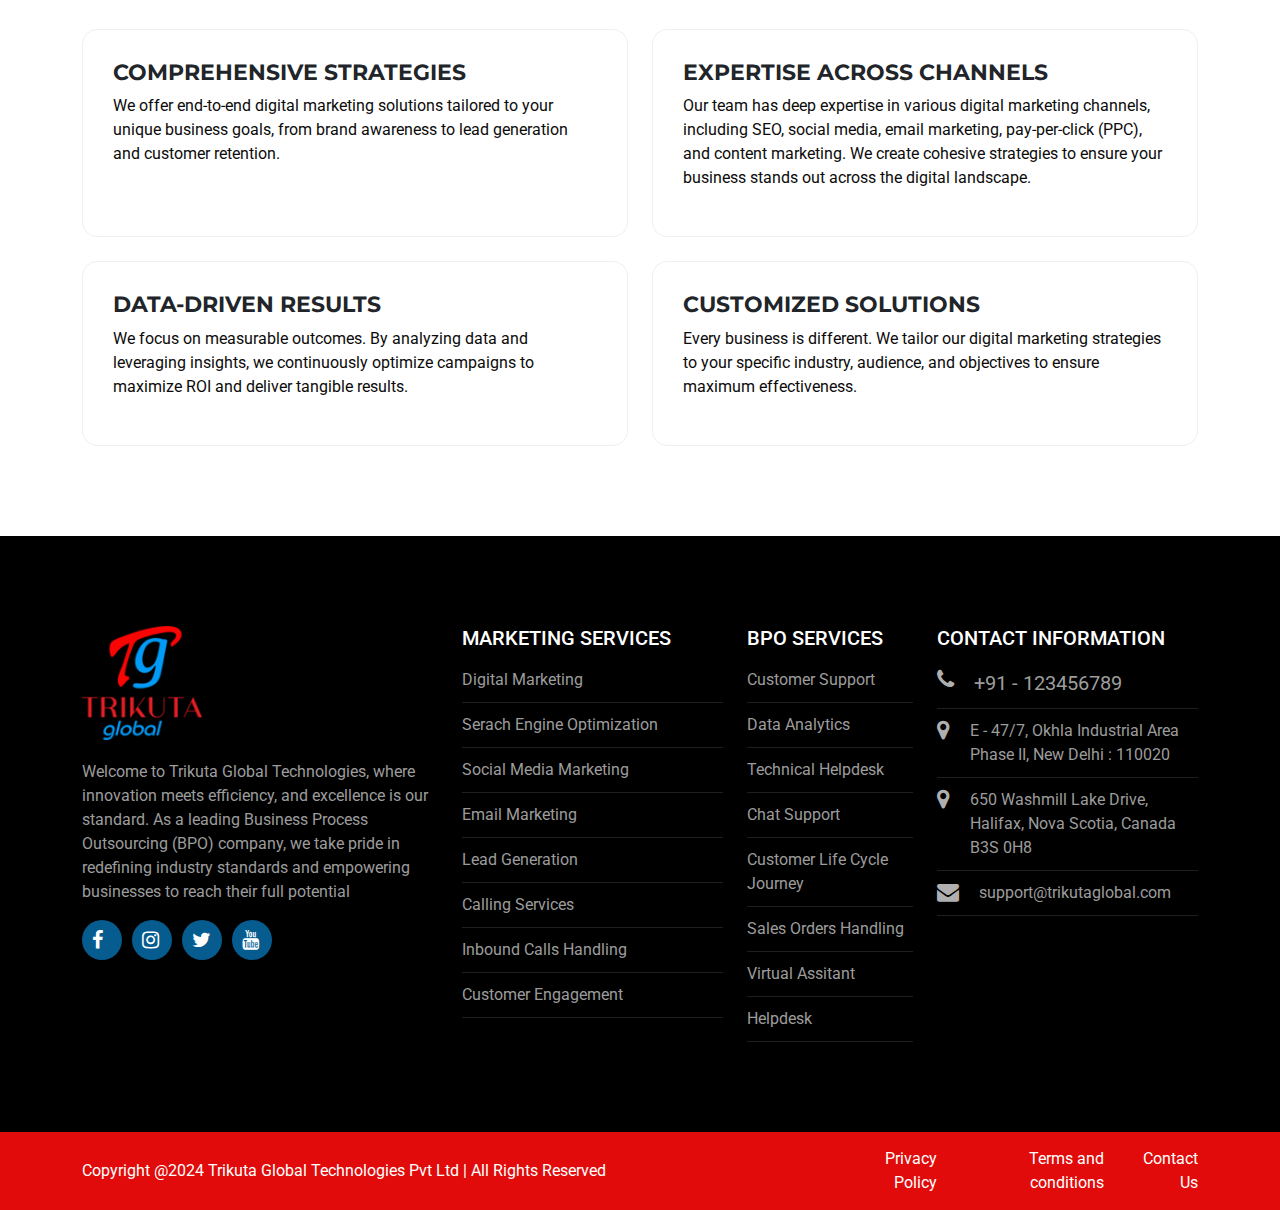
<file: digital_marketing.html>
<!DOCTYPE html>
<html lang="en">
<head>
  <meta charset="UTF-8">
  <meta name="viewport" content="width=device-width, initial-scale=1.0">
  <title>Digital Solutions for Your Business | Trikuta Global Technologies Pvt. Ltd.</title>
  <!-- font-awsome-link-css -->
  <link rel="stylesheet" href="https://cdnjs.cloudflare.com/ajax/libs/font-awesome/4.7.0/css/font-awesome.min.css">
  <!-- bootstrap-min-css -->
  <link rel="stylesheet" href="css/bootstrap_min.css">
  <!-- Amination-css -->
  <link rel="stylesheet" href="css/aos.css" rel="stylesheet">
  <!-- owl_carousel-css -->
  <link rel="stylesheet" href="css/owl_carousel.css">
    <!-- main-css -->
  <link rel="stylesheet" href="css/style.css">
<body>
 

  <!-- start-header -->
  <header class="header">
    <div class="container-fluid">
      <nav class="navbar navbar-expand-lg bg-body-tertiary">
        <div class="container-fluid">
          <div class="logo"><a href="./"><img src="assests/logo/logo.png" alt="trikuta global"></a></div>
          <button class="navbar-toggler" type="button" data-bs-toggle="collapse"
            data-bs-target="#navbarSupportedContent" aria-controls="navbarSupportedContent" aria-expanded="false"
            aria-label="Toggle navigation">
            <span class="navbar-toggler-icon"></span>
          </button>
          <div class="content">
            <p class="text-end head-text"> Our Experts Call Us Now <strong><a
                  href="tel::+91-9871370999">:+91-9871370999</a></strong></p>
            <div class="collapse navbar-collapse" id="navbarSupportedContent">

              <ul class="navbar-nav ms-auto mb-2 mb-lg-0">
                <li class="nav-item">
                  <a class="nav-link active" aria-current="page" href="index.html">Home</a>
                </li>
                <li class="nav-item dropdown headmegamenu">
                  <a class="nav-link dropdown-toggle" href="javascript:void(0)" id="navbarDropdown" role="button"
                    data-bs-toggle="dropdown" aria-expanded="false">
                    BPO Services
                  </a>
                  <div class="dropdown-menu mainmegamenu" aria-labelledby="navbarDropdown">
                    <ul>
                      <li><a class="dropdown-item" href="customer_support.html">Customer Support
                        </a></li>
                      <li><a class="dropdown-item" href="data_analytics.html">Data Analytics
                        </a></li>

                      <li><a class="dropdown-item" href="technical_helpdesk.html">Technical Helpdesk
                        </a></li>
                      <li><a class="dropdown-item" href="chat_support.html">Chat Support
                        </a></li>
                    </ul>
                    <ul>
                      <li><a class="dropdown-item" href="customer_life_cycle_journey.html">Customer Life Cycle Journey
                        </a></li>
                      <li><a class="dropdown-item" href="sales-orders-handling.html">Sales Orders Handling
                        </a></li>

                      <li><a class="dropdown-item" href="virtual_assitant.html">Virtual Assitant
                        </a></li>
                      <li><a class="dropdown-item" href="helpdesk.html">Helpdesk

                        </a></li>
                    </ul>
                  </div>
                </li>

                <li class="nav-item dropdown headmegamenu">
                  <a class="nav-link dropdown-toggle" href="javascript:void(0)" id="navbarDropdown" role="button"
                    data-bs-toggle="dropdown" aria-expanded="false">
                    Marketing Services
                  </a>
                  <div class="dropdown-menu mainmegamenu" aria-labelledby="navbarDropdown">
                    <ul>
                      <li><a class="dropdown-item" href="digital_marketing.html">Digital Marketing

                        </a></li>
                      <li><a class="dropdown-item" href="search_engine_optimization.html">Serach Engine Optimization

                        </a></li>

                      <li><a class="dropdown-item" href="social_media-marketing.html">Social Media Marketing

                        </a></li>
                      <li><a class="dropdown-item" href="email_marketing.html">Email Marketing

                        </a></li>
                    </ul>
                    <ul>
                      <li><a class="dropdown-item" href="lead_generation.html">Lead Generation

                        </a></li>
                      <li><a class="dropdown-item" href="calling_services.html">Calling Services

                        </a></li>

                      <li><a class="dropdown-item" href="inbond_call_handling.html">Inbound Calls Handling

                        </a></li>
                      <li><a class="dropdown-item" href="customer_enagment.html">Customer Engagement


                        </a></li>
                    </ul>
                  </div>
                </li>
                <li class="nav-item dropdown headmegamenu">
                  <a class="nav-link dropdown-toggle" href="javascript:void(0)" id="navbarDropdown" role="button"
                    data-bs-toggle="dropdown" aria-expanded="false">
                    Industries

                  </a>
                  <div class="dropdown-menu  mainmegamenu" aria-labelledby="navbarDropdown">
                    <ul>
                      <li><a class="dropdown-item" href="immigration.html">Immigration
                        </a></li>
                      <li><a class="dropdown-item" href="healthcare.html">HealthCare


                        </a></li>

                      <li><a class="dropdown-item" href="retail_and_logistics.html">Retail & Logistics

                        </a></li>
                      <li><a class="dropdown-item" href="it_and_telecom.html">IT & Telecom
                        </a></li>
                    </ul>

                  </div>
                </li>
                <li class="nav-item dropdown headmegamenu">
                  <a class="nav-link dropdown-toggle" href="javascript:void(0)" id="navbarDropdown" role="button"
                    data-bs-toggle="dropdown" aria-expanded="false">
                    why us

                  </a>
                  <div class="dropdown-menu  mainmegamenu" aria-labelledby="navbarDropdown">
                    <ul>
                      <li><a class="dropdown-item" href="why_tikuta_global.html">Why Trikuta Global

                        </a></li>
                      <li><a class="dropdown-item" href="fun_trikuta.html">Fun @ Trikuta



                        </a></li>

                      <li><a class="dropdown-item" href="job_opening.html">Job Openings


                        </a></li>
                      <li><a class="dropdown-item" href="work_with_us.html">Work with Us

                        </a></li>
                    </ul>

                  </div>
                </li>
                <li class="nav-item">
                  <a class="nav-link" href="contact.html">Contact
                  </a>
                </li>

              </ul>
              <a href="contact.html" class="global_btn">get in touch</a>
            </div>
          </div>
        </div>
      </nav>
    </div>
  </header>
  <!-- close--header -->

  


  <!-- start-banner -->
  <section class="inner_banner pading_banner">
    <div class="container">
      <div class="row">
        <div class="col-12">
         <h1 class="text-center">
          Digital Marketing
         </h1>
        </div>
       
      </div>
    </div>
  </section>
  <!-- close-banner -->


  
  <!-- start-about -->
  <section class="about padding-top-90 padding-btm-90">
    <div class="container">
      <div class="row ">
        <div class="col-6 ">
          <h2>Digital Marketing Services at Trikuta Global Technologies
          </h2>
           <p>At Trikuta Global Technologies, we understand that a strong digital presence is essential for business growth in today’s competitive landscape. Our Digital Marketing Services are designed to help you reach, engage, and convert your target audience through innovative and data-driven strategies.</p>
          <a href="contact.html" class="global_btn">get in touch</a>
        </div>
        <div class="col-6">
          <div class="about_imag">
            <img src="assests/customer support.jpg" alt="Customer Support">
          </div>
        </div>
      </div>
    </div>
  </section>
  <!-- close-about -->


  <!-- cta start -->
  <section class="cta  padding-btm-90 padding-top-90">
    <div class="container">
      <div class="row">
        <div class="col-12">
          <h2>Partner with Us for Industry-Leading Solutions</h2>
          <p>No matter what industry you're in, Trikuta Global Technologies has the experience, technology, and
            expertise to help your business grow and thrive. Our tailored solutions are designed to address the unique
            challenges of your sector, driving efficiency, customer satisfaction, and business success.

            <br><br>Contact us today to learn more about how we can support your industry with our specialized BPO, IT,
            and
            digital marketing services.
          </p>
          <div class="btn"> <a href="contact.html" class="global_btn">get in touch</a></div>
        </div>
      </div>
    </div>
  </section>
  <!-- cta close -->


  <!-- start industries -->
  <section class="industries padding-btm-90 padding-top-90">
    <div class="container">
      <div class="row align-items-center">
        <div class="col-12">
          <div class="content">
            <h2 class="text-center">Why Choose Our Digital Marketing Services?</h2>
          </div>
        </div>
        <div class="col-12">
          <div class="indust_box row">
            <div class="col-6 d-flex">
              <div class="boxes">
                <h4>Comprehensive Strategies</h4>
                <p>We offer end-to-end digital marketing solutions tailored to your unique business goals, from brand awareness to lead generation and customer retention.
                </p>
              </div>
            </div>
            <div class="col-6 d-flex">
              <div class="boxes m-top ">
                <h4>Expertise Across Channels</h4>
                <p>Our team has deep expertise in various digital marketing channels, including SEO, social media, email marketing, pay-per-click (PPC), and content marketing. We create cohesive strategies to ensure your business stands out across the digital landscape.
                </p>
              </div>
            </div>
            <div class="col-6 d-flex">
              <div class="boxes">
                <h4>Data-Driven Results</h4>
                <p>We focus on measurable outcomes. By analyzing data and leveraging insights, we continuously optimize campaigns to maximize ROI and deliver tangible results.
                </p>
              </div>
            </div>
            <div class="col-6 d-flex">
              <div class="boxes m-top ">
                <h4> Customized Solutions</h4>
                <p>Every business is different. We tailor our digital marketing strategies to your specific industry, audience, and objectives to ensure maximum effectiveness.

                </p>
              </div>
            </div>
          </div>
        </div>
      </div>
    </div>
  </section>
  <!-- close industries -->


<!-- footer-start -->
<footer class="footer padding-btm-90 padding-top-90">
  <div class="container">
    <div class="row justify-content-between">
      <div class="col-4">
        <div>
          <div class="footer_logo"><img src="assests/logo/logo.png" alt=""></div>
          <p>Welcome to Trikuta Global Technologies, where innovation meets efficiency, and excellence is our
            standard. As a leading Business Process Outsourcing (BPO) company, we take pride in redefining industry
            standards and empowering businesses to reach their full potential</p>
            <div class="social_icons ">
              <i class="fa fa-facebook" aria-hidden="true"></i>
              <i class="fa fa-instagram" aria-hidden="true"></i>
              <i class="fa fa-twitter" aria-hidden="true"></i>
              <i class="fa fa-youtube" aria-hidden="true"></i>
            </div>
            
        </div>
      </div>

      <div class="col-3">
        <div>
          <h5>Marketing Services </h5>
          <ul>
            <li><a href="digital_marketing.html">Digital Marketing</a></li>
            <li><a href="search_engine_optimization.html">Serach Engine Optimization</a></li>
            <li><a href="social_media-marketing.html">Social Media Marketing
              </a></li>
            <li><a href="email_marketing.html">Email Marketing
              </a></li>
            <li><a href="lead_generation.html">Lead Generation </a></li>
            <li><a href="calling_services.html">Calling Services </a></li>
            <li><a href="inbond_call_handling.html">Inbound Calls Handling </a></li>
            <li><a href="customer_enagment.html">Customer Engagement
              </a></li>
          </ul>
        </div>
      </div>
      <div class="col-2">
        <div>
          <h5>BPO Services
          </h5>
          <ul>
            <li><a href="data_analytics.html">Customer Support
              </a></li>
            <li><a href="data_analytics.html">Data Analytics</a></li>
            <li><a href="technical_helpdesk.html">Technical Helpdesk
              </a></li>
            <li><a href="chat_support.html">Chat Support
              </a></li>
            <li><a href="customer_life_cycle_journey.html">Customer Life Cycle Journey
              </a></li>
            <li><a href="sales-orders-handling.html">Sales Orders Handling</a></li>
            <li><a href="virtual_assitant.html">Virtual Assitant</a></li>
            <li><a href="helpdesk.html">Helpdesk</a></li>
          </ul>
        </div>
      </div>
      <div class="col-3">
        <div class="contact">
          <h5>Contact Information</h5>
          <ul>
            <li class="d-flex"><i class="fa fa-phone" aria-hidden="true"></i><a href="#">+91 - 123456789</a></li>
            <li class="d-flex">
              <i class="fa fa-map-marker" aria-hidden="true"></i>
              <a href="#">E - 47/7, Okhla Industrial Area Phase II, New
                Delhi : 110020</a>
            </li>
            <li class="d-flex"><i class="fa fa-map-marker" aria-hidden="true"></i><a href="#">650 Washmill Lake Drive,
                Halifax, Nova Scotia, Canada B3S 0H8</a></li>
            <li class="d-flex"><i class="fa fa-envelope" aria-hidden="true"></i><a href="#">support@trikutaglobal.com</a></li>
          </ul>
        </div>
      </div>
    </div>
  </div>
</footer>
<!-- footer-close -->


<div class="copyright">
  <div class="container">
    <div class="row justify-content-between align-items-center">
      <div class="col-6">
        <div>
          <p>Copyright @2024 Trikuta Global Technologies Pvt Ltd | All Rights Reserved</p>
        </div>
      </div>
      <div class="col-4">
        <div class="text-end">
          <ul class="d-flex main-privacy ">
            <li><a href="#">Privacy Policy</a></li>
            <li><a href="#">Terms and conditions</a></li>
            <li><a href="#">Contact Us</a></li>
          </ul>
        </div>
      </div>
    </div>

  </div>
</div>


<script src="js/popper_min.js"></script>
<script src="js/bootsrap_min.js"></script>
<script src="js/jquerymin.js"></script>
<script src="js/owl_carousel_min.js"></script>
<script src="js/aos.js"></script>
<script src="js/main.js"></script>
</body>

</html>
</file>
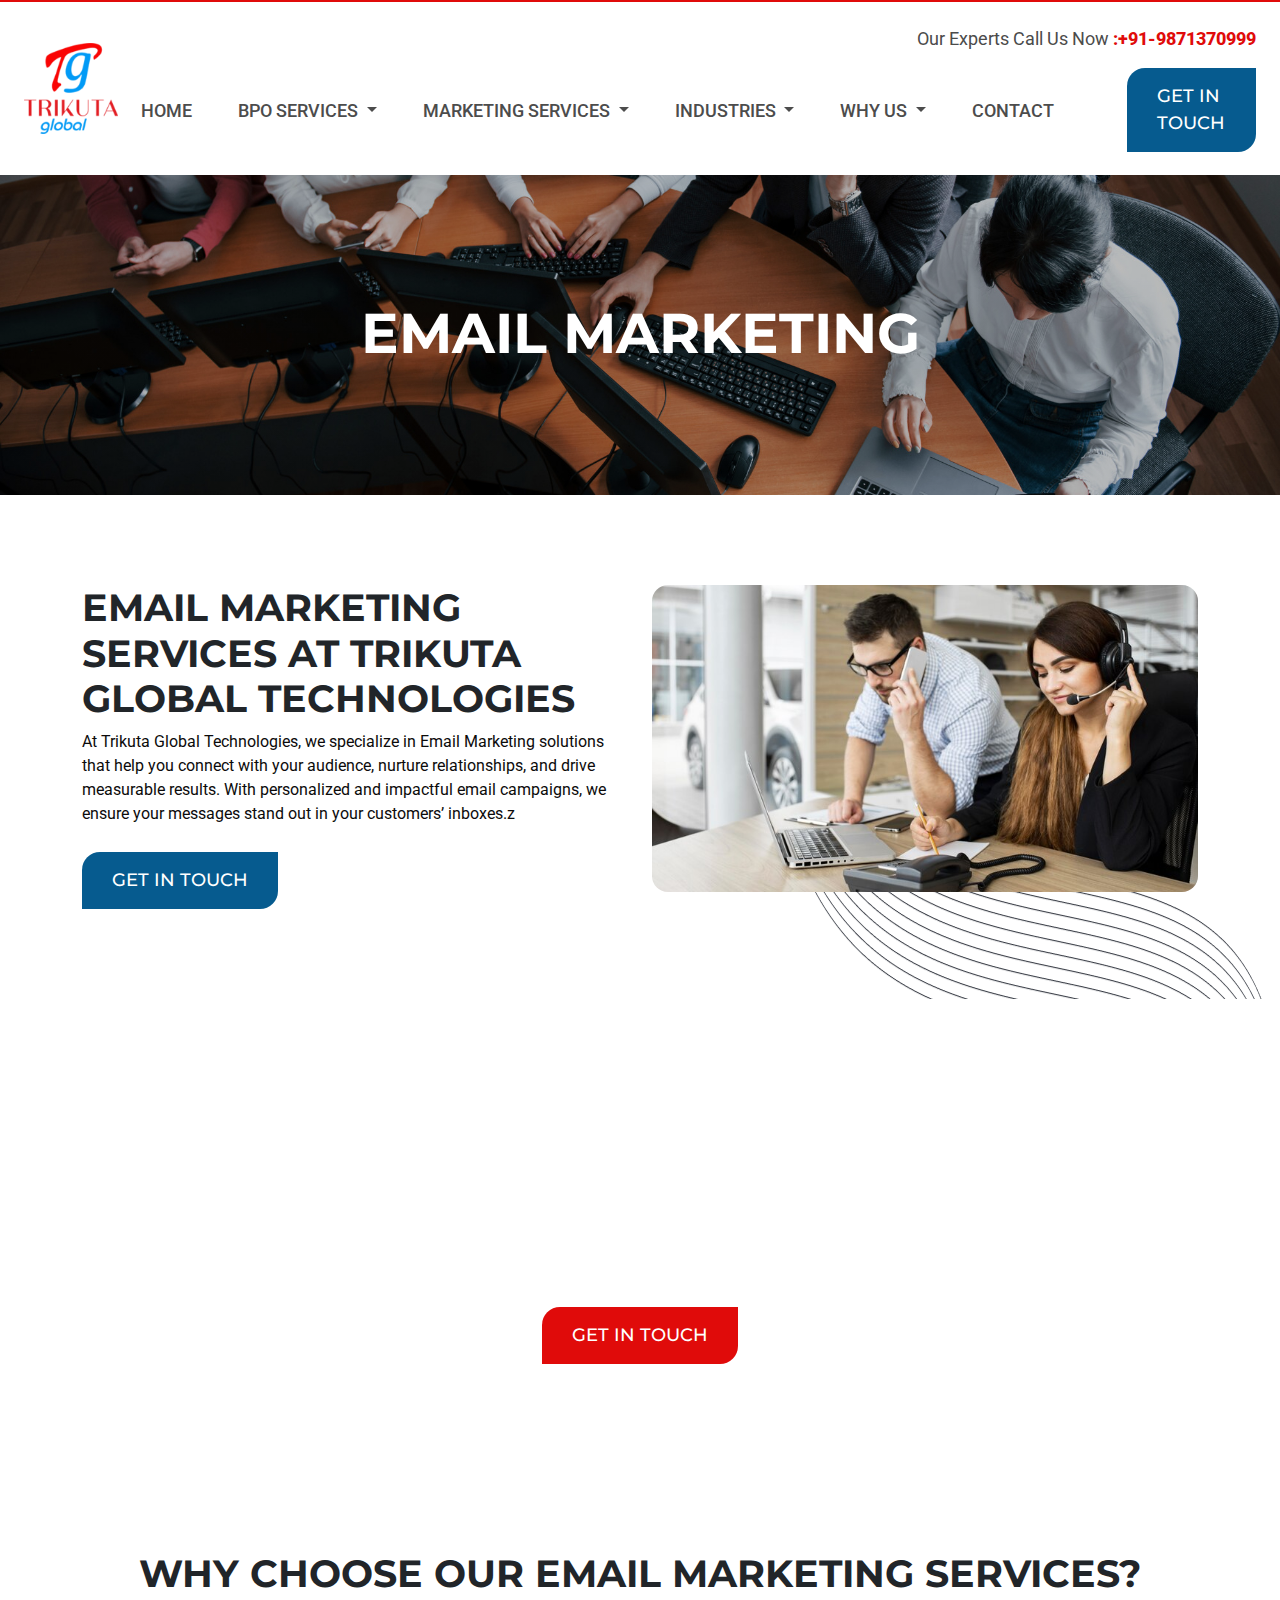
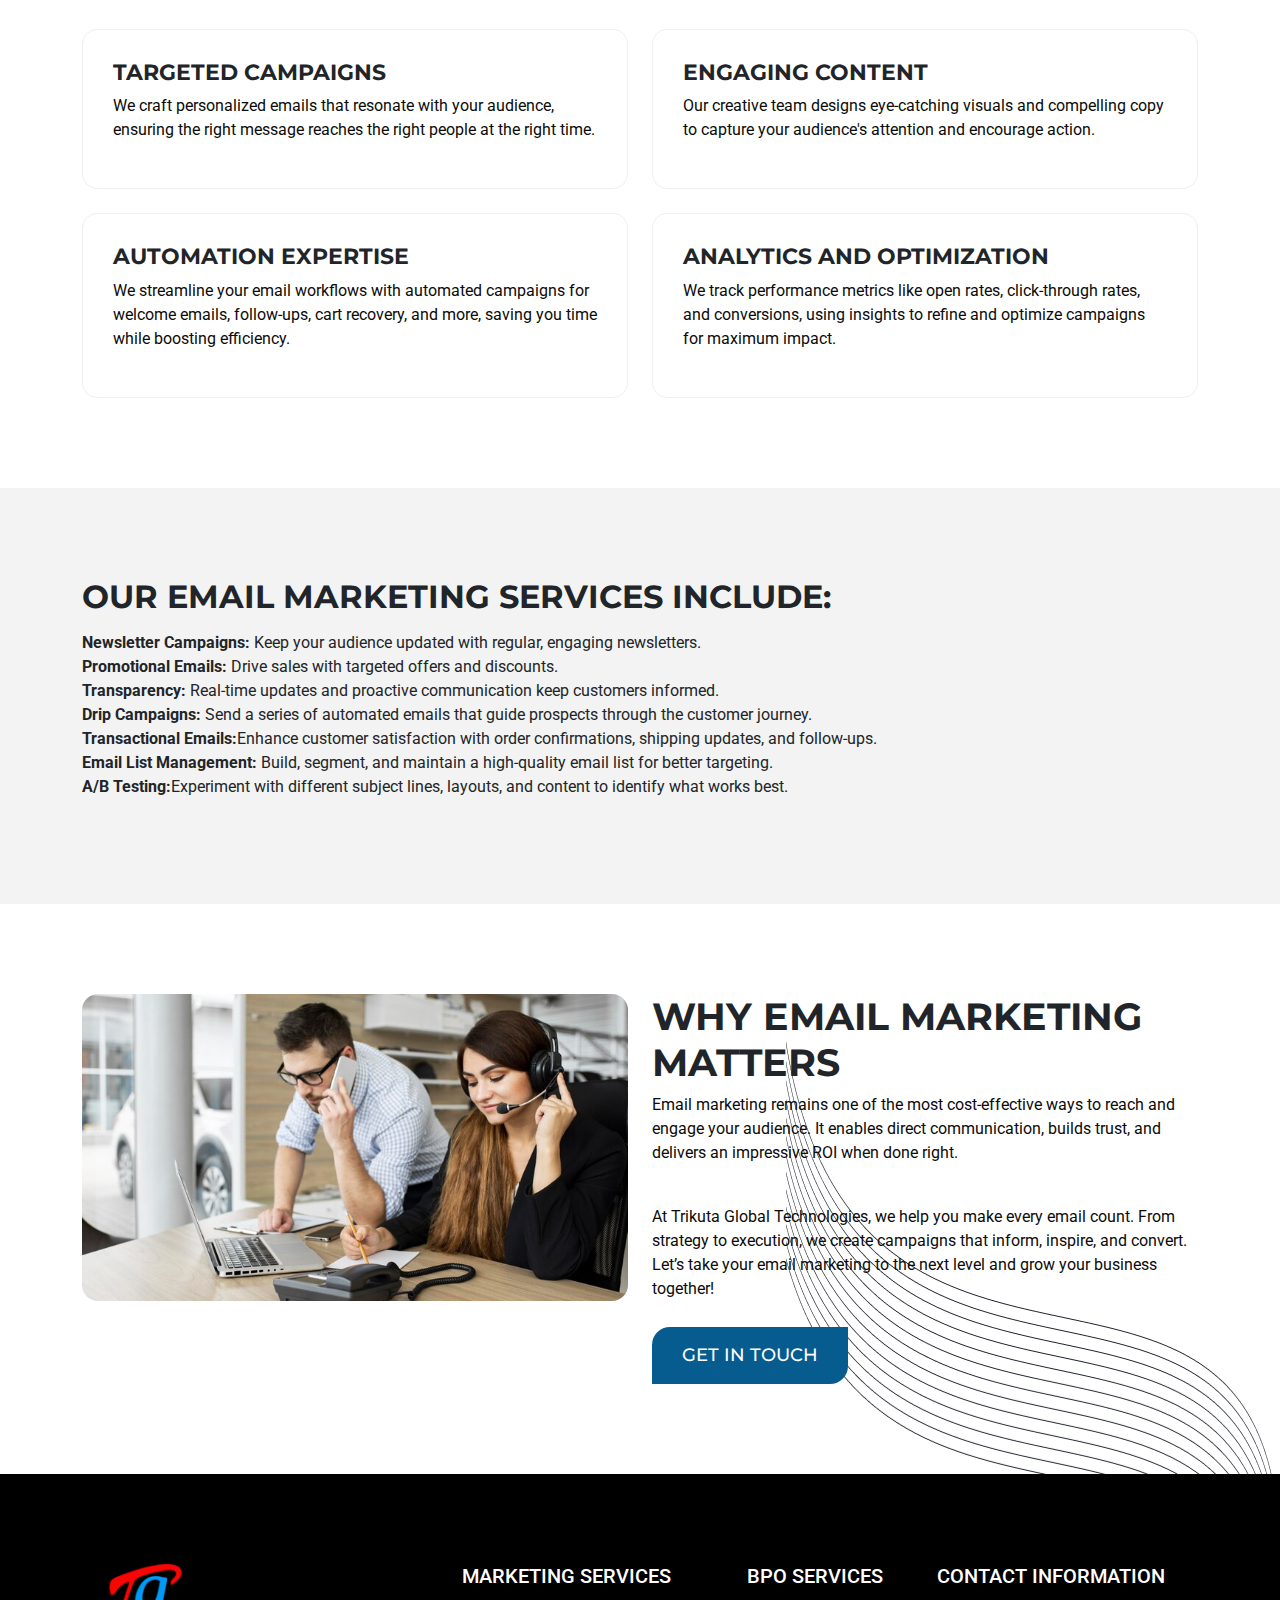
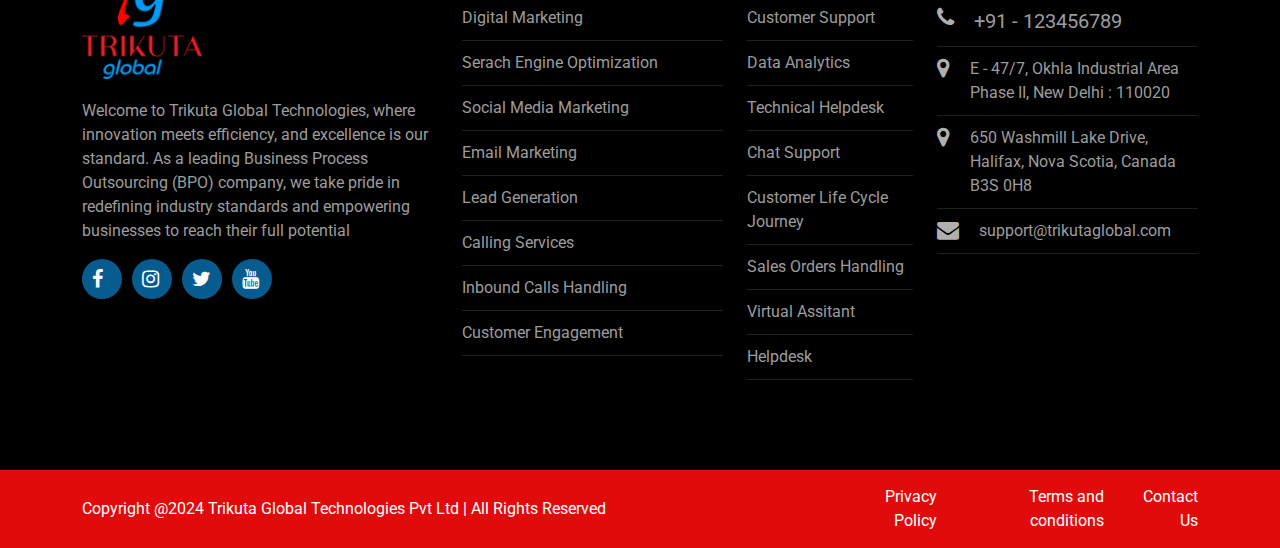
<file: email_marketing.html>
<!DOCTYPE html>
<html lang="en">
<head>
  <meta charset="UTF-8">
  <meta name="viewport" content="width=device-width, initial-scale=1.0">
  <title>Digital Solutions for Your Business | Trikuta Global Technologies Pvt. Ltd.</title>
  <!-- font-awsome-link-css -->
  <link rel="stylesheet" href="https://cdnjs.cloudflare.com/ajax/libs/font-awesome/4.7.0/css/font-awesome.min.css">
  <!-- bootstrap-min-css -->
  <link rel="stylesheet" href="css/bootstrap_min.css">
  <!-- Amination-css -->
  <link rel="stylesheet" href="css/aos.css" rel="stylesheet">
  <!-- owl_carousel-css -->
  <link rel="stylesheet" href="css/owl_carousel.css">
    <!-- main-css -->
  <link rel="stylesheet" href="css/style.css">
<body>

  <!-- start-header -->
  <header class="header">
    <div class="container-fluid">
      <nav class="navbar navbar-expand-lg bg-body-tertiary">
        <div class="container-fluid">
          <div class="logo"><a href="./"><img src="assests/logo/logo.png" alt="trikuta global"></a></div>
          <button class="navbar-toggler" type="button" data-bs-toggle="collapse"
            data-bs-target="#navbarSupportedContent" aria-controls="navbarSupportedContent" aria-expanded="false"
            aria-label="Toggle navigation">
            <span class="navbar-toggler-icon"></span>
          </button>
          <div class="content">
            <p class="text-end head-text"> Our Experts Call Us Now <strong><a
                  href="tel::+91-9871370999">:+91-9871370999</a></strong></p>
            <div class="collapse navbar-collapse" id="navbarSupportedContent">

              <ul class="navbar-nav ms-auto mb-2 mb-lg-0">
                <li class="nav-item">
                  <a class="nav-link active" aria-current="page" href="index.html">Home</a>
                </li>
                <li class="nav-item dropdown headmegamenu">
                  <a class="nav-link dropdown-toggle" href="javascript:void(0)" id="navbarDropdown" role="button"
                    data-bs-toggle="dropdown" aria-expanded="false">
                    BPO Services
                  </a>
                  <div class="dropdown-menu mainmegamenu" aria-labelledby="navbarDropdown">
                    <ul>
                      <li><a class="dropdown-item" href="customer_support.html">Customer Support
                        </a></li>
                      <li><a class="dropdown-item" href="data_analytics.html">Data Analytics
                        </a></li>

                      <li><a class="dropdown-item" href="technical_helpdesk.html">Technical Helpdesk
                        </a></li>
                      <li><a class="dropdown-item" href="chat_support.html">Chat Support
                        </a></li>
                    </ul>
                    <ul>
                      <li><a class="dropdown-item" href="customer_life_cycle_journey.html">Customer Life Cycle Journey
                        </a></li>
                      <li><a class="dropdown-item" href="sales-orders-handling.html">Sales Orders Handling
                        </a></li>

                      <li><a class="dropdown-item" href="virtual_assitant.html">Virtual Assitant
                        </a></li>
                      <li><a class="dropdown-item" href="helpdesk.html">Helpdesk

                        </a></li>
                    </ul>
                  </div>
                </li>

                <li class="nav-item dropdown headmegamenu">
                  <a class="nav-link dropdown-toggle" href="javascript:void(0)" id="navbarDropdown" role="button"
                    data-bs-toggle="dropdown" aria-expanded="false">
                    Marketing Services
                  </a>
                  <div class="dropdown-menu mainmegamenu" aria-labelledby="navbarDropdown">
                    <ul>
                      <li><a class="dropdown-item" href="digital_marketing.html">Digital Marketing

                        </a></li>
                      <li><a class="dropdown-item" href="search_engine_optimization.html">Serach Engine Optimization

                        </a></li>

                      <li><a class="dropdown-item" href="social_media-marketing.html">Social Media Marketing

                        </a></li>
                      <li><a class="dropdown-item" href="email_marketing.html">Email Marketing

                        </a></li>
                    </ul>
                    <ul>
                      <li><a class="dropdown-item" href="lead_generation.html">Lead Generation

                        </a></li>
                      <li><a class="dropdown-item" href="calling_services.html">Calling Services

                        </a></li>

                      <li><a class="dropdown-item" href="inbond_call_handling.html">Inbound Calls Handling

                        </a></li>
                      <li><a class="dropdown-item" href="customer_enagment.html">Customer Engagement


                        </a></li>
                    </ul>
                  </div>
                </li>
                <li class="nav-item dropdown headmegamenu">
                  <a class="nav-link dropdown-toggle" href="javascript:void(0)" id="navbarDropdown" role="button"
                    data-bs-toggle="dropdown" aria-expanded="false">
                    Industries

                  </a>
                  <div class="dropdown-menu  mainmegamenu" aria-labelledby="navbarDropdown">
                    <ul>
                      <li><a class="dropdown-item" href="immigration.html">Immigration
                        </a></li>
                      <li><a class="dropdown-item" href="healthcare.html">HealthCare


                        </a></li>

                      <li><a class="dropdown-item" href="retail_and_logistics.html">Retail & Logistics

                        </a></li>
                      <li><a class="dropdown-item" href="it_and_telecom.html">IT & Telecom
                        </a></li>
                    </ul>

                  </div>
                </li>
                <li class="nav-item dropdown headmegamenu">
                  <a class="nav-link dropdown-toggle" href="javascript:void(0)" id="navbarDropdown" role="button"
                    data-bs-toggle="dropdown" aria-expanded="false">
                    why us

                  </a>
                  <div class="dropdown-menu  mainmegamenu" aria-labelledby="navbarDropdown">
                    <ul>
                      <li><a class="dropdown-item" href="why_tikuta_global.html">Why Trikuta Global

                        </a></li>
                      <li><a class="dropdown-item" href="fun_trikuta.html">Fun @ Trikuta



                        </a></li>

                      <li><a class="dropdown-item" href="job_opening.html">Job Openings


                        </a></li>
                      <li><a class="dropdown-item" href="work_with_us.html">Work with Us

                        </a></li>
                    </ul>

                  </div>
                </li>
                <li class="nav-item">
                  <a class="nav-link" href="contact.html">Contact
                  </a>
                </li>

              </ul>
              <a href="contact.html" class="global_btn">get in touch</a>
            </div>
          </div>
        </div>
      </nav>
    </div>
  </header>
  <!-- close--header -->


  <!-- start-banner -->
  <section class="inner_banner pading_banner">
    <div class="container">
      <div class="row">
        <div class="col-12">
         <h1 class="text-center">
          Email Marketing
         </h1>
        </div>
       
      </div>
    </div>
  </section>
  <!-- close-banner -->


  
  <!-- start-about -->
  <section class="about padding-top-90 padding-btm-90">
    <div class="container">
      <div class="row ">
        <div class="col-6 ">
          <h2>Email Marketing Services at Trikuta Global Technologies
          </h2>
          <p>At Trikuta Global Technologies, we specialize in Email Marketing solutions that help you connect with your audience, nurture relationships, and drive measurable results. With personalized and impactful email campaigns, we ensure your messages stand out in your customers’ inboxes.z</p>
          <a href="contact.html" class="global_btn">get in touch</a>
        </div>
        <div class="col-6">
          <div class="about_imag">
            <img src="assests/customer support.jpg" alt="Customer Support">
          </div>
        </div>
      </div>
    </div>
  </section>
  <!-- close-about -->


  <!-- cta start -->
  <section class="cta  padding-btm-90 padding-top-90">
    <div class="container">
      <div class="row">
        <div class="col-12">
          <h2>Partner with Us for Industry-Leading Solutions</h2>
          <p>No matter what industry you're in, Trikuta Global Technologies has the experience, technology, and  expertise to help your business grow and thrive. Our tailored solutions are designed to address the unique
            challenges of your sector, driving efficiency, customer satisfaction, and business success.

            <br><br>Contact us today to learn more about how we can support your industry with our specialized BPO, IT,
            and
            digital marketing services.
          </p>
          <div class="btn"> <a href="contact.html" class="global_btn">get in touch</a></div>
        </div>
      </div>
    </div>
  </section>
  <!-- cta close -->


  <!-- start industries -->
  <section class="industries padding-btm-90 padding-top-90">
    <div class="container">
      <div class="row align-items-center">
        <div class="col-12">
          <div class="content">
            <h2 class="text-center">Why Choose Our Email Marketing Services?</h2>
          </div>
        </div>
        <div class="col-12">
          <div class="indust_box row">
            <div class="col-6 d-flex">
              <div class="boxes">
                <h4>Targeted Campaigns</h4>
                <p>We craft personalized emails that resonate with your audience, ensuring the right message reaches the right people at the right time.
                </p>
              </div>
            </div>
            <div class="col-6 d-flex">
              <div class="boxes m-top ">
                <h4>Engaging Content</h4>
                <p>Our creative team designs eye-catching visuals and compelling copy to capture your audience's attention and encourage action.
                </p>
              </div>
            </div>
            <div class="col-6 d-flex">
              <div class="boxes">
                <h4>Automation Expertise</h4>
                <p>We streamline your email workflows with automated campaigns for welcome emails, follow-ups, cart recovery, and more, saving you time while boosting efficiency.
                </p>
              </div>
            </div>
            <div class="col-6 d-flex">
              <div class="boxes m-top ">
                <h4>Analytics and Optimization</h4>
                <p>We track performance metrics like open rates, click-through rates, and conversions, using insights to refine and optimize campaigns for maximum impact.
                </p>
              </div>
            </div>
          </div>
        </div>
      </div>
    </div>
  </section>
  <!-- close industries -->

  <div class="why_sales_ordering padding-btm-90 padding-top-90">
    <div class="container">
      <div class="col-12">
        <h3>Our Email Marketing Services Include:
        </h3>
        <ul>
          <li><strong>Newsletter Campaigns: </strong> Keep your audience updated with regular, engaging newsletters.</li>
          <li><strong>Promotional Emails:  </strong> Drive sales with targeted offers and discounts.</li>
          <li><strong>Transparency:  </strong> Real-time updates and proactive communication keep customers informed.
          </li>
          <li><strong>Drip Campaigns:  </strong>Send a series of automated emails that guide prospects through the customer journey.
          </li>
          <li><strong>Transactional Emails:</strong>Enhance customer satisfaction with order confirmations, shipping updates, and follow-ups.</li>
          <li><strong>Email List Management: </strong>Build, segment, and maintain a high-quality email list for better targeting.</li>
          <li><strong>A/B Testing:</strong>Experiment with different subject lines, layouts, and content to identify what works best.</li>
        </ul>
      </div>
    </div>
  </div>


<!-- start-about -->
<section class="about padding-top-90 padding-btm-90">
  <div class="container">
    <div class="row ">
      
      <div class="col-6">
        <div class="about_imag">
          <img src="assests/customer support.jpg" alt="Customer Support">
        </div>
      </div>
      <div class="col-6 ">
        <h2>Why Email Marketing Matters

        </h2>
        <p>Email marketing remains one of the most cost-effective ways to reach and engage your audience. It enables direct communication, builds trust, and delivers an impressive ROI when done right.</p><br>
        <p>At Trikuta Global Technologies, we help you make every email count. From strategy to execution, we create campaigns that inform, inspire, and convert. Let’s take your email marketing to the next level and grow your business together!</p>
        <a href="contact.html" class="global_btn">get in touch</a>
      </div>
    </div>
  </div>
</section>
<!-- close-about -->

<!-- footer-start -->
<footer class="footer padding-btm-90 padding-top-90">
  <div class="container">
    <div class="row justify-content-between">
      <div class="col-4">
        <div>
          <div class="footer_logo"><img src="assests/logo/logo.png" alt=""></div>
          <p>Welcome to Trikuta Global Technologies, where innovation meets efficiency, and excellence is our
            standard. As a leading Business Process Outsourcing (BPO) company, we take pride in redefining industry
            standards and empowering businesses to reach their full potential</p>
            <div class="social_icons ">
              <i class="fa fa-facebook" aria-hidden="true"></i>
              <i class="fa fa-instagram" aria-hidden="true"></i>
              <i class="fa fa-twitter" aria-hidden="true"></i>
              <i class="fa fa-youtube" aria-hidden="true"></i>
            </div>
            
        </div>
      </div>

      <div class="col-3">
        <div>
          <h5>Marketing Services </h5>
          <ul>
            <li><a href="digital_marketing.html">Digital Marketing</a></li>
            <li><a href="search_engine_optimization.html">Serach Engine Optimization</a></li>
            <li><a href="social_media-marketing.html">Social Media Marketing
              </a></li>
            <li><a href="email_marketing.html">Email Marketing
              </a></li>
            <li><a href="lead_generation.html">Lead Generation </a></li>
            <li><a href="calling_services.html">Calling Services </a></li>
            <li><a href="inbond_call_handling.html">Inbound Calls Handling </a></li>
            <li><a href="customer_enagment.html">Customer Engagement
              </a></li>
          </ul>
        </div>
      </div>
      <div class="col-2">
        <div>
          <h5>BPO Services
          </h5>
          <ul>
            <li><a href="data_analytics.html">Customer Support
              </a></li>
            <li><a href="data_analytics.html">Data Analytics</a></li>
            <li><a href="technical_helpdesk.html">Technical Helpdesk
              </a></li>
            <li><a href="chat_support.html">Chat Support
              </a></li>
            <li><a href="customer_life_cycle_journey.html">Customer Life Cycle Journey
              </a></li>
            <li><a href="sales-orders-handling.html">Sales Orders Handling</a></li>
            <li><a href="virtual_assitant.html">Virtual Assitant</a></li>
            <li><a href="helpdesk.html">Helpdesk</a></li>
          </ul>
        </div>
      </div>
      <div class="col-3">
        <div class="contact">
          <h5>Contact Information</h5>
          <ul>
            <li class="d-flex"><i class="fa fa-phone" aria-hidden="true"></i><a href="#">+91 - 123456789</a></li>
            <li class="d-flex">
              <i class="fa fa-map-marker" aria-hidden="true"></i>
              <a >E - 47/7, Okhla Industrial Area Phase II, New
                Delhi : 110020</a>
            </li>
            <li class="d-flex"><i class="fa fa-map-marker" aria-hidden="true"></i><a href="#">650 Washmill Lake Drive,
                Halifax, Nova Scotia, Canada B3S 0H8</a></li>
            <li class="d-flex"><i class="fa fa-envelope" aria-hidden="true"></i><a href="#">support@trikutaglobal.com</a></li>
          </ul>
        </div>
      </div>
    </div>
  </div>
</footer>
<!-- footer-close -->


<div class="copyright">
  <div class="container">
    <div class="row justify-content-between align-items-center">
      <div class="col-6">
        <div>
          <p>Copyright @2024 Trikuta Global Technologies Pvt Ltd | All Rights Reserved</p>
        </div>
      </div>
      <div class="col-4">
        <div class="text-end">
          <ul class="d-flex main-privacy ">
            <li><a href="#">Privacy Policy</a></li>
            <li><a href="#">Terms and conditions</a></li>
            <li><a href="#">Contact Us</a></li>
          </ul>
        </div>
      </div>
    </div>

  </div>
</div>


<script src="js/popper_min.js"></script>
<script src="js/bootsrap_min.js"></script>
<script src="js/jquerymin.js"></script>
<script src="js/owl_carousel_min.js"></script>
<script src="js/aos.js"></script>
<script src="js/main.js"></script>
</body>

</html>
</file>
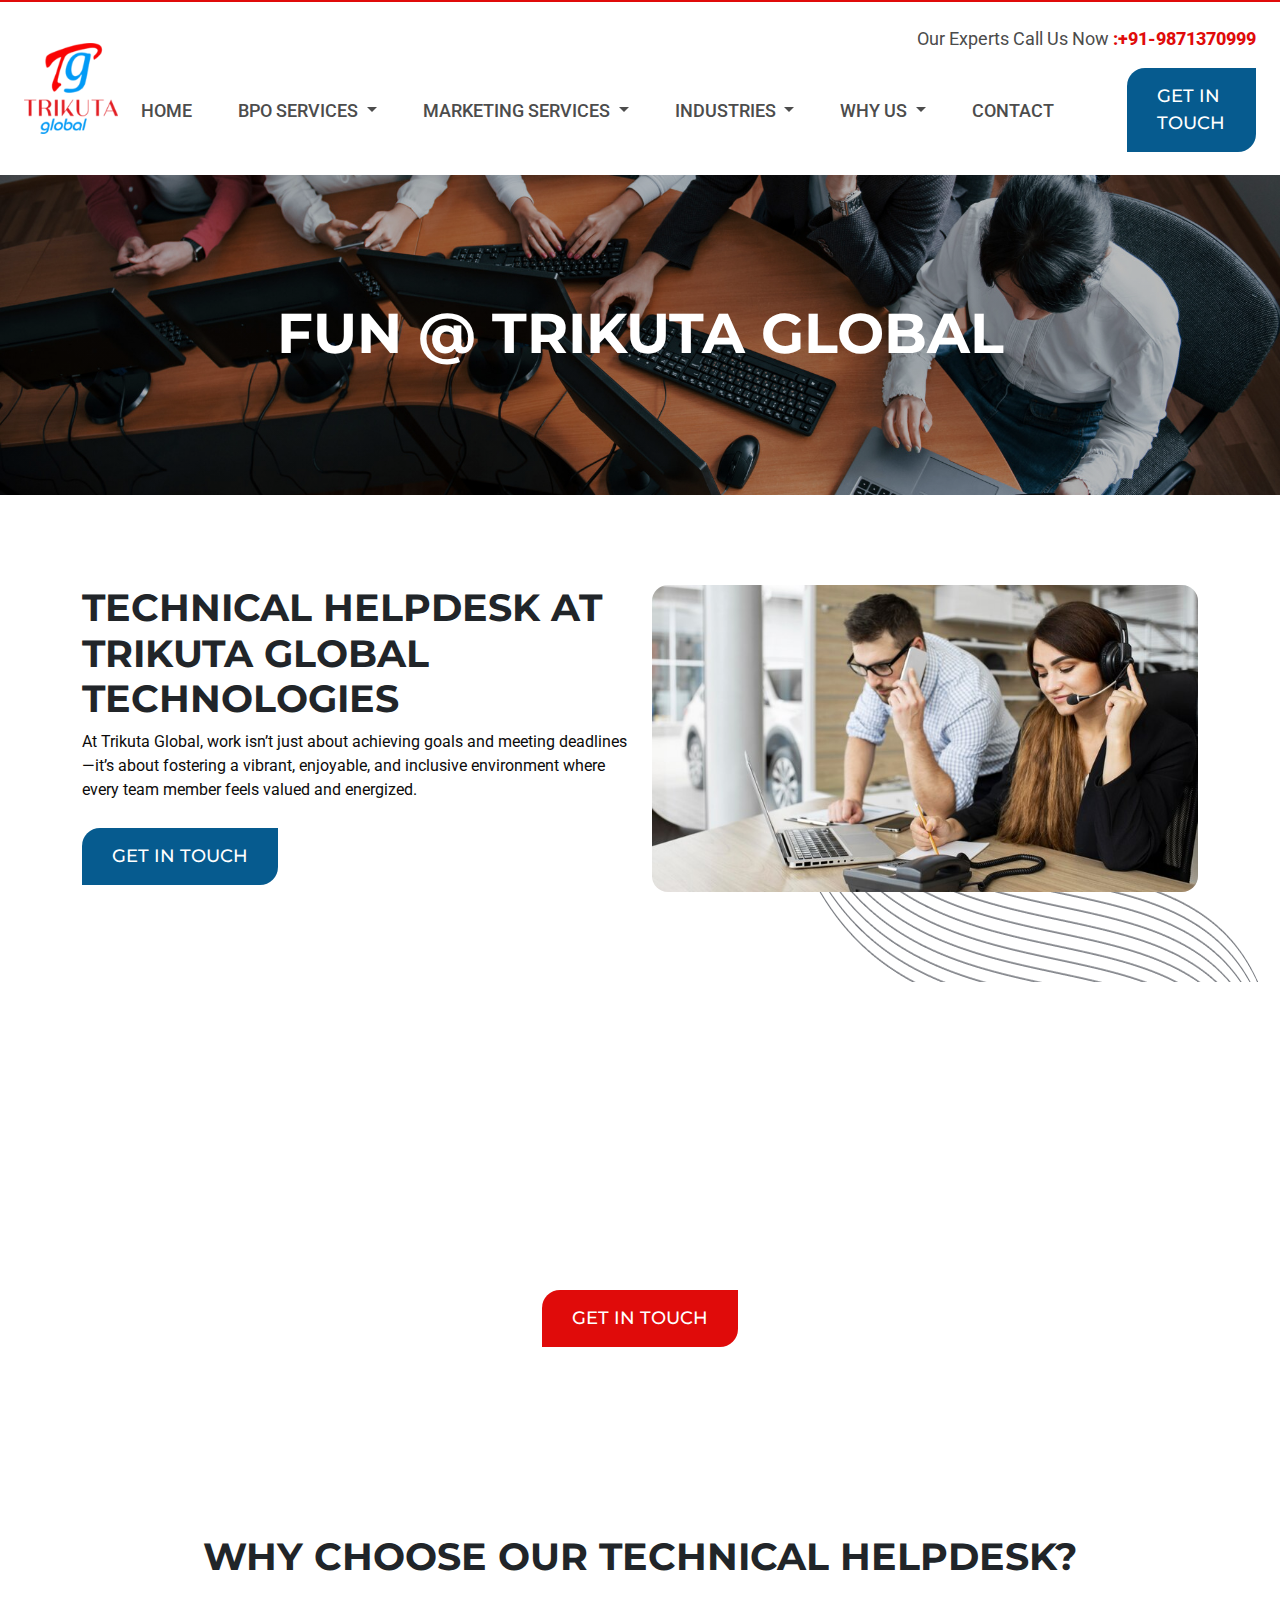
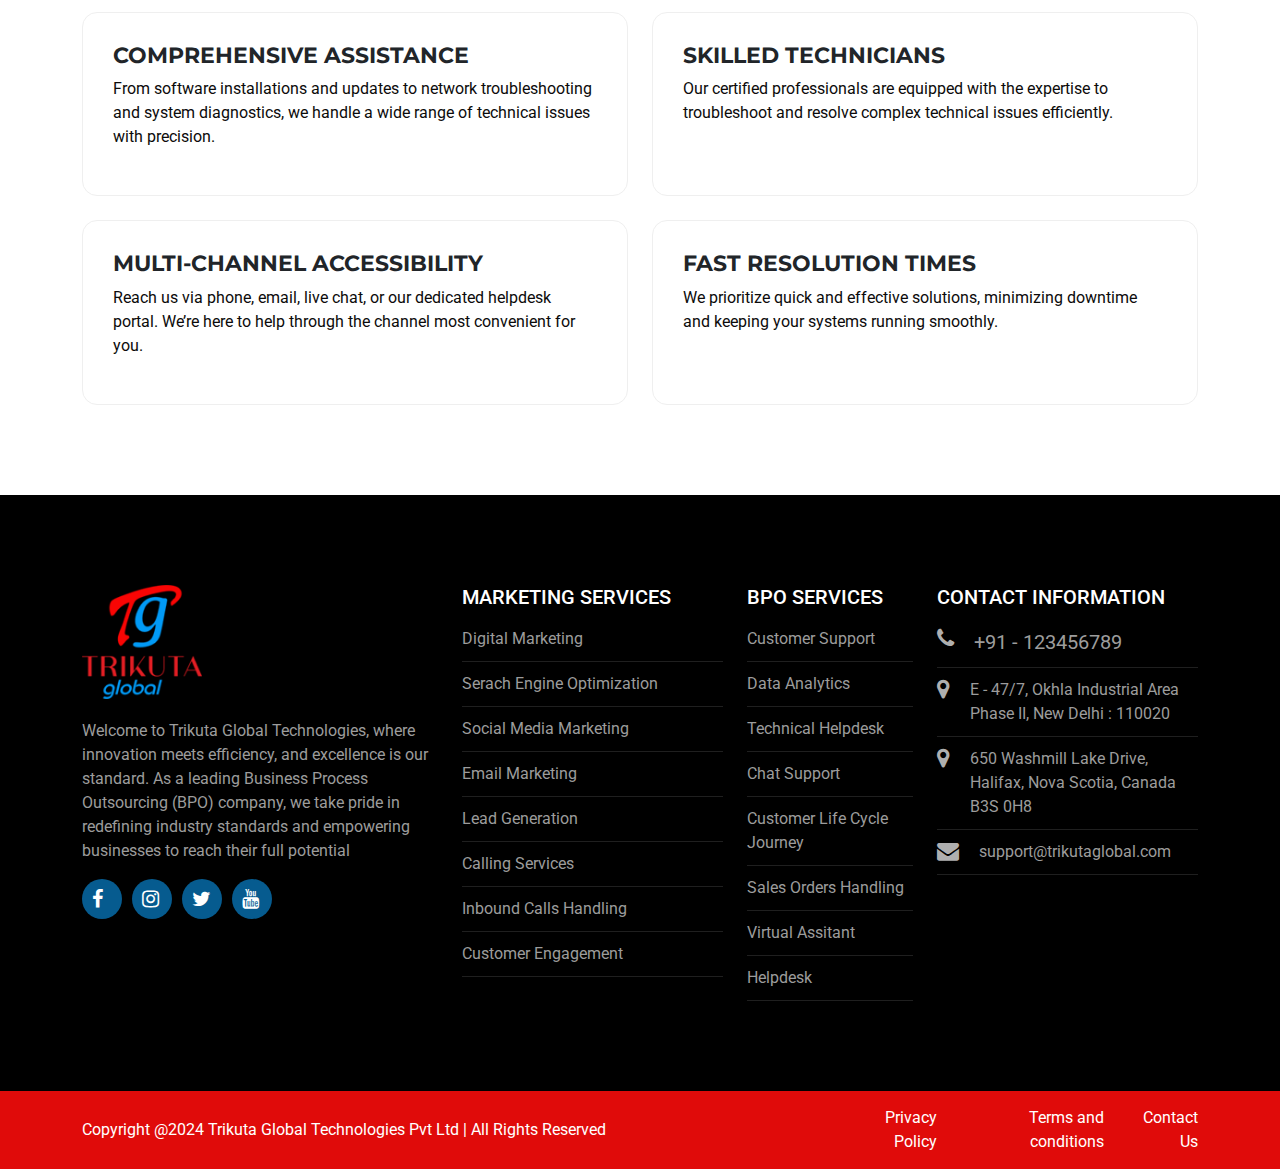
<file: fun_trikuta.html>
<!DOCTYPE html>
<html lang="en">
<head>
  <meta charset="UTF-8">
  <meta name="viewport" content="width=device-width, initial-scale=1.0">
  <title>Digital Solutions for Your Business | Trikuta Global Technologies Pvt. Ltd.</title>
  <!-- font-awsome-link-css -->
  <link rel="stylesheet" href="https://cdnjs.cloudflare.com/ajax/libs/font-awesome/4.7.0/css/font-awesome.min.css">
  <!-- bootstrap-min-css -->
  <link rel="stylesheet" href="css/bootstrap_min.css">
  <!-- Amination-css -->
  <link rel="stylesheet" href="css/aos.css" rel="stylesheet">
  <!-- owl_carousel-css -->
  <link rel="stylesheet" href="css/owl_carousel.css">
    <!-- main-css -->
  <link rel="stylesheet" href="css/style.css">
<body>

  <!-- start-header -->
  <header class="header">
    <div class="container-fluid">
      <nav class="navbar navbar-expand-lg bg-body-tertiary">
        <div class="container-fluid">
          <div class="logo"><a href="./"><img src="assests/logo/logo.png" alt="trikuta global"></a></div>
          <button class="navbar-toggler" type="button" data-bs-toggle="collapse"
            data-bs-target="#navbarSupportedContent" aria-controls="navbarSupportedContent" aria-expanded="false"
            aria-label="Toggle navigation">
            <span class="navbar-toggler-icon"></span>
          </button>
          <div class="content">
            <p class="text-end head-text"> Our Experts Call Us Now <strong><a
                  href="tel::+91-9871370999">:+91-9871370999</a></strong></p>
            <div class="collapse navbar-collapse" id="navbarSupportedContent">

              <ul class="navbar-nav ms-auto mb-2 mb-lg-0">
                <li class="nav-item">
                  <a class="nav-link active" aria-current="page" href="index.html">Home</a>
                </li>
                <li class="nav-item dropdown headmegamenu">
                  <a class="nav-link dropdown-toggle" href="javascript:void(0)" id="navbarDropdown" role="button"
                    data-bs-toggle="dropdown" aria-expanded="false">
                    BPO Services
                  </a>
                  <div class="dropdown-menu mainmegamenu" aria-labelledby="navbarDropdown">
                    <ul>
                      <li><a class="dropdown-item" href="customer_support.html">Customer Support
                        </a></li>
                      <li><a class="dropdown-item" href="data_analytics.html">Data Analytics
                        </a></li>

                      <li><a class="dropdown-item" href="technical_helpdesk.html">Technical Helpdesk
                        </a></li>
                      <li><a class="dropdown-item" href="chat_support.html">Chat Support
                        </a></li>
                    </ul>
                    <ul>
                      <li><a class="dropdown-item" href="customer_life_cycle_journey.html">Customer Life Cycle Journey
                        </a></li>
                      <li><a class="dropdown-item" href="sales-orders-handling.html">Sales Orders Handling
                        </a></li>

                      <li><a class="dropdown-item" href="virtual_assitant.html">Virtual Assitant
                        </a></li>
                      <li><a class="dropdown-item" href="helpdesk.html">Helpdesk

                        </a></li>
                    </ul>
                  </div>
                </li>

                <li class="nav-item dropdown headmegamenu">
                  <a class="nav-link dropdown-toggle" href="javascript:void(0)" id="navbarDropdown" role="button"
                    data-bs-toggle="dropdown" aria-expanded="false">
                    Marketing Services
                  </a>
                  <div class="dropdown-menu mainmegamenu" aria-labelledby="navbarDropdown">
                    <ul>
                      <li><a class="dropdown-item" href="digital_marketing.html">Digital Marketing

                        </a></li>
                      <li><a class="dropdown-item" href="search_engine_optimization.html">Serach Engine Optimization

                        </a></li>

                      <li><a class="dropdown-item" href="social_media-marketing.html">Social Media Marketing

                        </a></li>
                      <li><a class="dropdown-item" href="email_marketing.html">Email Marketing

                        </a></li>
                    </ul>
                    <ul>
                      <li><a class="dropdown-item" href="lead_generation.html">Lead Generation

                        </a></li>
                      <li><a class="dropdown-item" href="calling_services.html">Calling Services

                        </a></li>

                      <li><a class="dropdown-item" href="inbond_call_handling.html">Inbound Calls Handling

                        </a></li>
                      <li><a class="dropdown-item" href="customer_enagment.html">Customer Engagement


                        </a></li>
                    </ul>
                  </div>
                </li>
                <li class="nav-item dropdown headmegamenu">
                  <a class="nav-link dropdown-toggle" href="javascript:void(0)" id="navbarDropdown" role="button"
                    data-bs-toggle="dropdown" aria-expanded="false">
                    Industries

                  </a>
                  <div class="dropdown-menu  mainmegamenu" aria-labelledby="navbarDropdown">
                    <ul>
                      <li><a class="dropdown-item" href="immigration.html">Immigration
                        </a></li>
                      <li><a class="dropdown-item" href="#">HealthCare


                        </a></li>

                      <li><a class="dropdown-item" href="retail_and_logistics.html">Retail & Logistics

                        </a></li>
                      <li><a class="dropdown-item" href="it_and_telecom.html">IT & Telecom
                        </a></li>
                    </ul>

                  </div>
                </li>
                <li class="nav-item dropdown headmegamenu">
                  <a class="nav-link dropdown-toggle" href="javascript:void(0)" id="navbarDropdown" role="button"
                    data-bs-toggle="dropdown" aria-expanded="false">
                    why us

                  </a>
                  <div class="dropdown-menu  mainmegamenu" aria-labelledby="navbarDropdown">
                    <ul>
                      <li><a class="dropdown-item" href="why_tikuta_global.html">Why Trikuta Global

                        </a></li>
                      <li><a class="dropdown-item" href="fun_trikuta.html">Fun @ Trikuta



                        </a></li>

                      <li><a class="dropdown-item" href="job_opening.html">Job Openings


                        </a></li>
                      <li><a class="dropdown-item" href="work_with_us.html">Work with Us

                        </a></li>
                    </ul>

                  </div>
                </li>
                <li class="nav-item">
                  <a class="nav-link" href="contact.html">Contact
                  </a>
                </li>

              </ul>
              <a href="contact.html" class="global_btn">get in touch</a>
            </div>
          </div>
        </div>
      </nav>
    </div>
  </header>
  <!-- close--header -->



  <!-- start-banner -->
  <section class="inner_banner pading_banner">
    <div class="container">
      <div class="row">
        <div class="col-12">
         <h1 class="text-center">Fun @ Trikuta Global

         </h1>
        </div>
       
      </div>
    </div>
  </section>
  <!-- close-banner -->


  
  <!-- start-about -->
  <section class="about padding-top-90 padding-btm-90">
    <div class="container">

      <div class="row ">
        <div class="col-6 ">
          <h2>Technical Helpdesk at Trikuta Global Technologies
          </h2>
         <p>At Trikuta Global, work isn’t just about achieving goals and meeting deadlines—it’s about fostering a vibrant, enjoyable, and inclusive environment where every team member feels valued and energized.</p>

          <a href="#" class="global_btn">get in touch</a>
        </div>
        <div class="col-6">
          <div class="about_imag">
            <img src="assests/customer support.jpg" alt="Customer Support">
          </div>
        </div>
      </div>
    </div>
  </section>
  <!-- close-about -->


  <!-- cta start -->
  <section class="cta  padding-btm-90 padding-top-90">
    <div class="container">
      <div class="row">
        <div class="col-12">
          <h2>Partner with Us for Industry-Leading Solutions</h2>
          <p>No matter what industry you're in, Trikuta Global Technologies has the experience, technology, and
            expertise to help your business grow and thrive. Our tailored solutions are designed to address the unique
            challenges of your sector, driving efficiency, customer satisfaction, and business success.

            <br><br>Contact us today to learn more about how we can support your industry with our specialized BPO, IT,
            and
            digital marketing services.
          </p>
          <div class="btn"> <a href="#" class="global_btn">get in touch</a></div>
        </div>
      </div>
    </div>
  </section>
  <!-- cta close -->


  <!-- start industries -->
  <section class="industries padding-btm-90 padding-top-90">
    <div class="container">
      <div class="row align-items-center">
        <div class="col-12">
          <div class="content">
            <h2 class="text-center">Why Choose Our Technical Helpdesk?</h2>
          </div>
        </div>
        <div class="col-12">
          <div class="indust_box row">
            <div class="col-6 d-flex">
              <div class="boxes">
                <h4>Comprehensive Assistance</h4>
                <p>From software installations and updates to network troubleshooting and system diagnostics, we handle a wide range of technical issues with precision.
                </p>
              </div>
            </div>
            <div class="col-6 d-flex">
              <div class="boxes m-top ">
                <h4>Skilled Technicians </h4>
                <p>Our certified professionals are equipped with the expertise to troubleshoot and resolve complex technical issues efficiently.
                </p>
              </div>
            </div>
            <div class="col-6 d-flex">
              <div class="boxes">
                <h4>Multi-Channel Accessibility</h4>
                <p>Reach us via phone, email, live chat, or our dedicated helpdesk portal. We’re here to help through the channel most convenient for you.
                </p>
              </div>
            </div>
            <div class="col-6 d-flex">
              <div class="boxes m-top ">
                <h4>Fast Resolution Times </h4>
                <p>We prioritize quick and effective solutions, minimizing downtime and keeping your systems running smoothly.
                </p>
              </div>
            </div>
            
          </div>
        </div>
      </div>
    </div>
  </section>
  <!-- close industries -->

<!-- footer-start -->
<footer class="footer padding-btm-90 padding-top-90">
  <div class="container">
    <div class="row justify-content-between">
      <div class="col-4">
        <div>
          <div class="footer_logo"><img src="assests/logo/logo.png" alt=""></div>
          <p>Welcome to Trikuta Global Technologies, where innovation meets efficiency, and excellence is our
            standard. As a leading Business Process Outsourcing (BPO) company, we take pride in redefining industry
            standards and empowering businesses to reach their full potential</p>
            <div class="social_icons ">
              <i class="fa fa-facebook" aria-hidden="true"></i>
              <i class="fa fa-instagram" aria-hidden="true"></i>
              <i class="fa fa-twitter" aria-hidden="true"></i>
              <i class="fa fa-youtube" aria-hidden="true"></i>
            </div>
            
        </div>
      </div>

      <div class="col-3">
        <div>
          <h5>Marketing Services </h5>
          <ul>
            <li><a href="digital_marketing.html">Digital Marketing</a></li>
            <li><a href="search_engine_optimization.html">Serach Engine Optimization</a></li>
            <li><a href="social_media-marketing.html">Social Media Marketing
              </a></li>
            <li><a href="email_marketing.html">Email Marketing
              </a></li>
            <li><a href="lead_generation.html">Lead Generation </a></li>
            <li><a href="calling_services.html">Calling Services </a></li>
            <li><a href="inbond_call_handling.html">Inbound Calls Handling </a></li>
            <li><a href="customer_enagment.html">Customer Engagement
              </a></li>
          </ul>
        </div>
      </div>
      <div class="col-2">
        <div>
          <h5>BPO Services
          </h5>
          <ul>
            <li><a href="data_analytics.html">Customer Support
              </a></li>
            <li><a href="data_analytics.html">Data Analytics</a></li>
            <li><a href="technical_helpdesk.html">Technical Helpdesk
              </a></li>
            <li><a href="chat_support.html">Chat Support
              </a></li>
            <li><a href="customer_life_cycle_journey.html">Customer Life Cycle Journey
              </a></li>
            <li><a href="sales-orders-handling.html">Sales Orders Handling</a></li>
            <li><a href="virtual_assitant.html">Virtual Assitant</a></li>
            <li><a href="helpdesk.html">Helpdesk</a></li>
          </ul>
        </div>
      </div>
      <div class="col-3">
        <div class="contact">
          <h5>Contact Information</h5>
          <ul>
            <li class="d-flex"><i class="fa fa-phone" aria-hidden="true"></i><a href="#">+91 - 123456789</a></li>
            <li class="d-flex">
              <i class="fa fa-map-marker" aria-hidden="true"></i>
              <a href="#">E - 47/7, Okhla Industrial Area Phase II, New
                Delhi : 110020</a>
            </li>
            <li class="d-flex"><i class="fa fa-map-marker" aria-hidden="true"></i><a href="#">650 Washmill Lake Drive,
                Halifax, Nova Scotia, Canada B3S 0H8</a></li>
            <li class="d-flex"><i class="fa fa-envelope" aria-hidden="true"></i><a href="#">support@trikutaglobal.com</a></li>
          </ul>
        </div>
      </div>
    </div>
  </div>
</footer>
<!-- footer-close -->


<div class="copyright">
  <div class="container">
    <div class="row justify-content-between align-items-center">
      <div class="col-6">
        <div>
          <p>Copyright @2024 Trikuta Global Technologies Pvt Ltd | All Rights Reserved</p>
        </div>
      </div>
      <div class="col-4">
        <div class="text-end">
          <ul class="d-flex main-privacy ">
            <li><a href="#">Privacy Policy</a></li>
            <li><a href="#">Terms and conditions</a></li>
            <li><a href="#">Contact Us</a></li>
          </ul>
        </div>
      </div>
    </div>

  </div>
</div>


<script src="js/popper_min.js"></script>
<script src="js/bootsrap_min.js"></script>
<script src="js/jquerymin.js"></script>
<script src="js/owl_carousel_min.js"></script>
<script src="js/aos.js"></script>
<script src="js/main.js"></script>
</body>

</html>
</file>
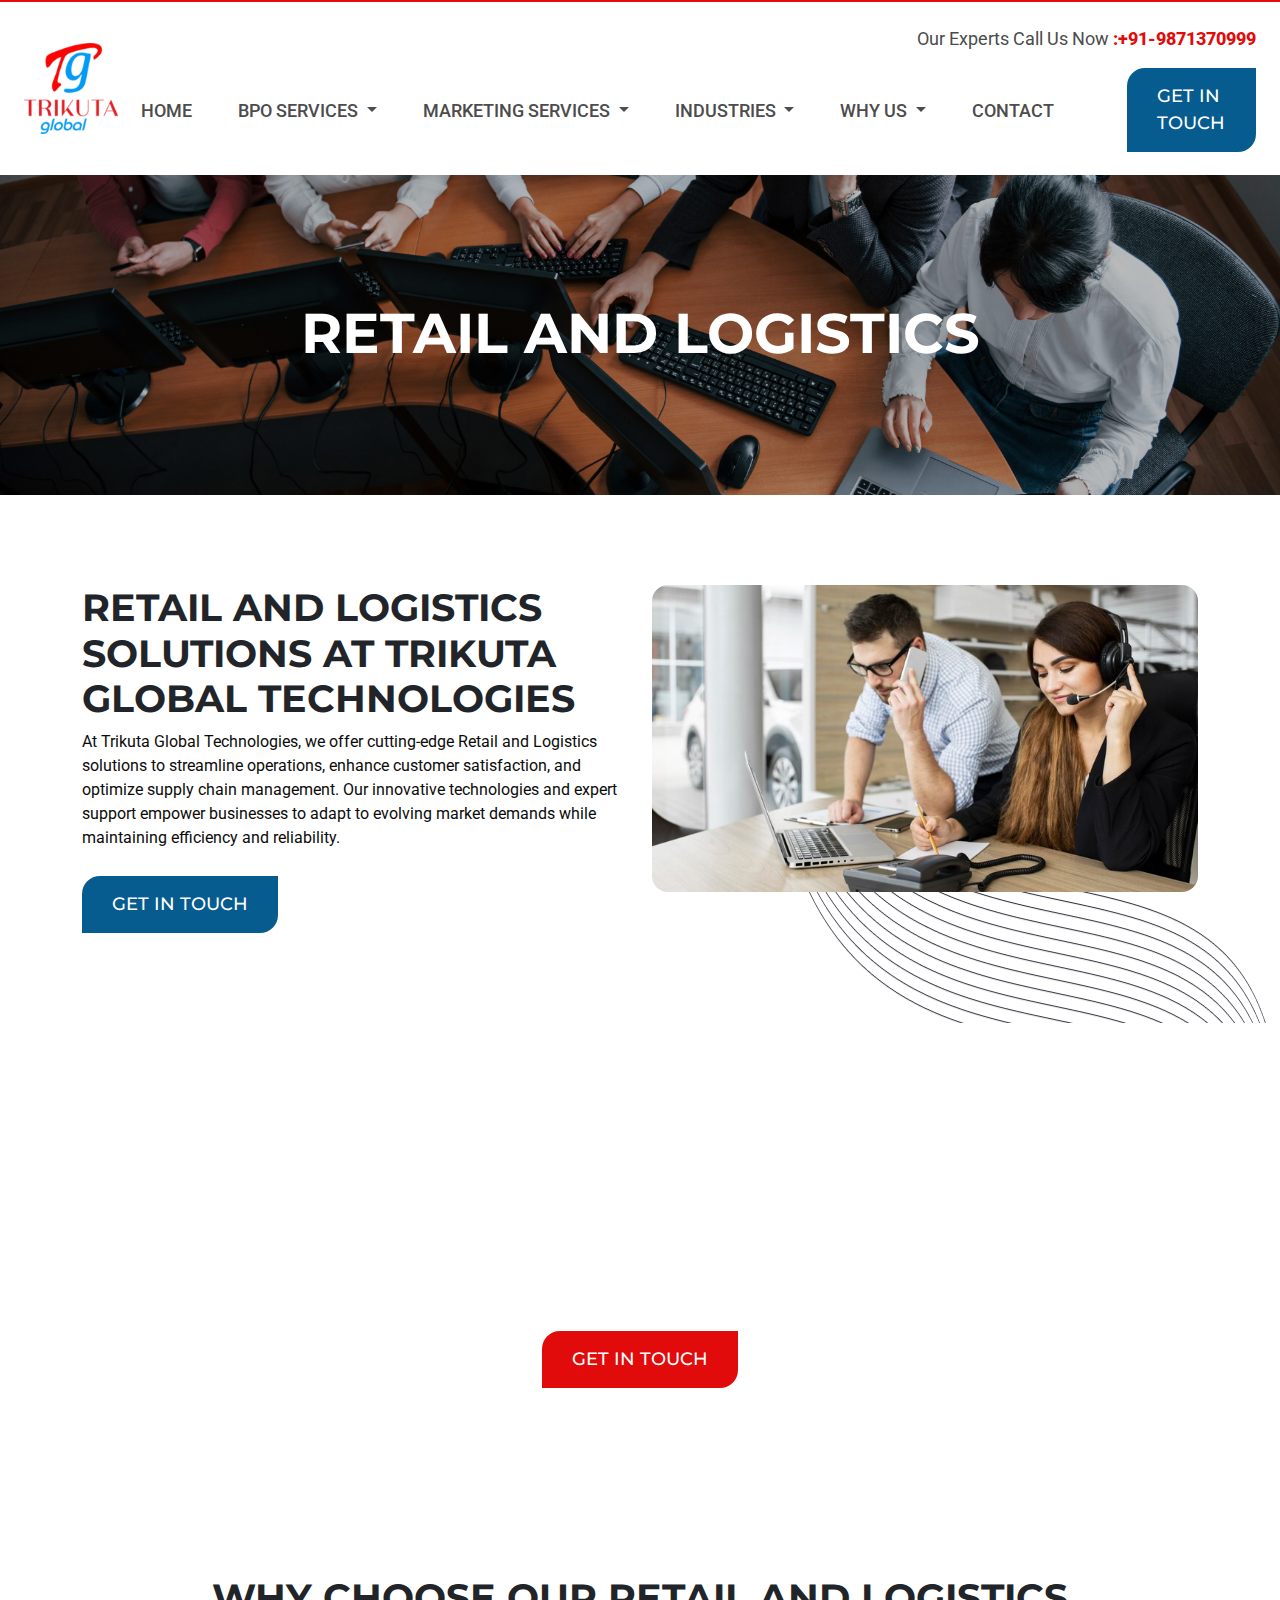
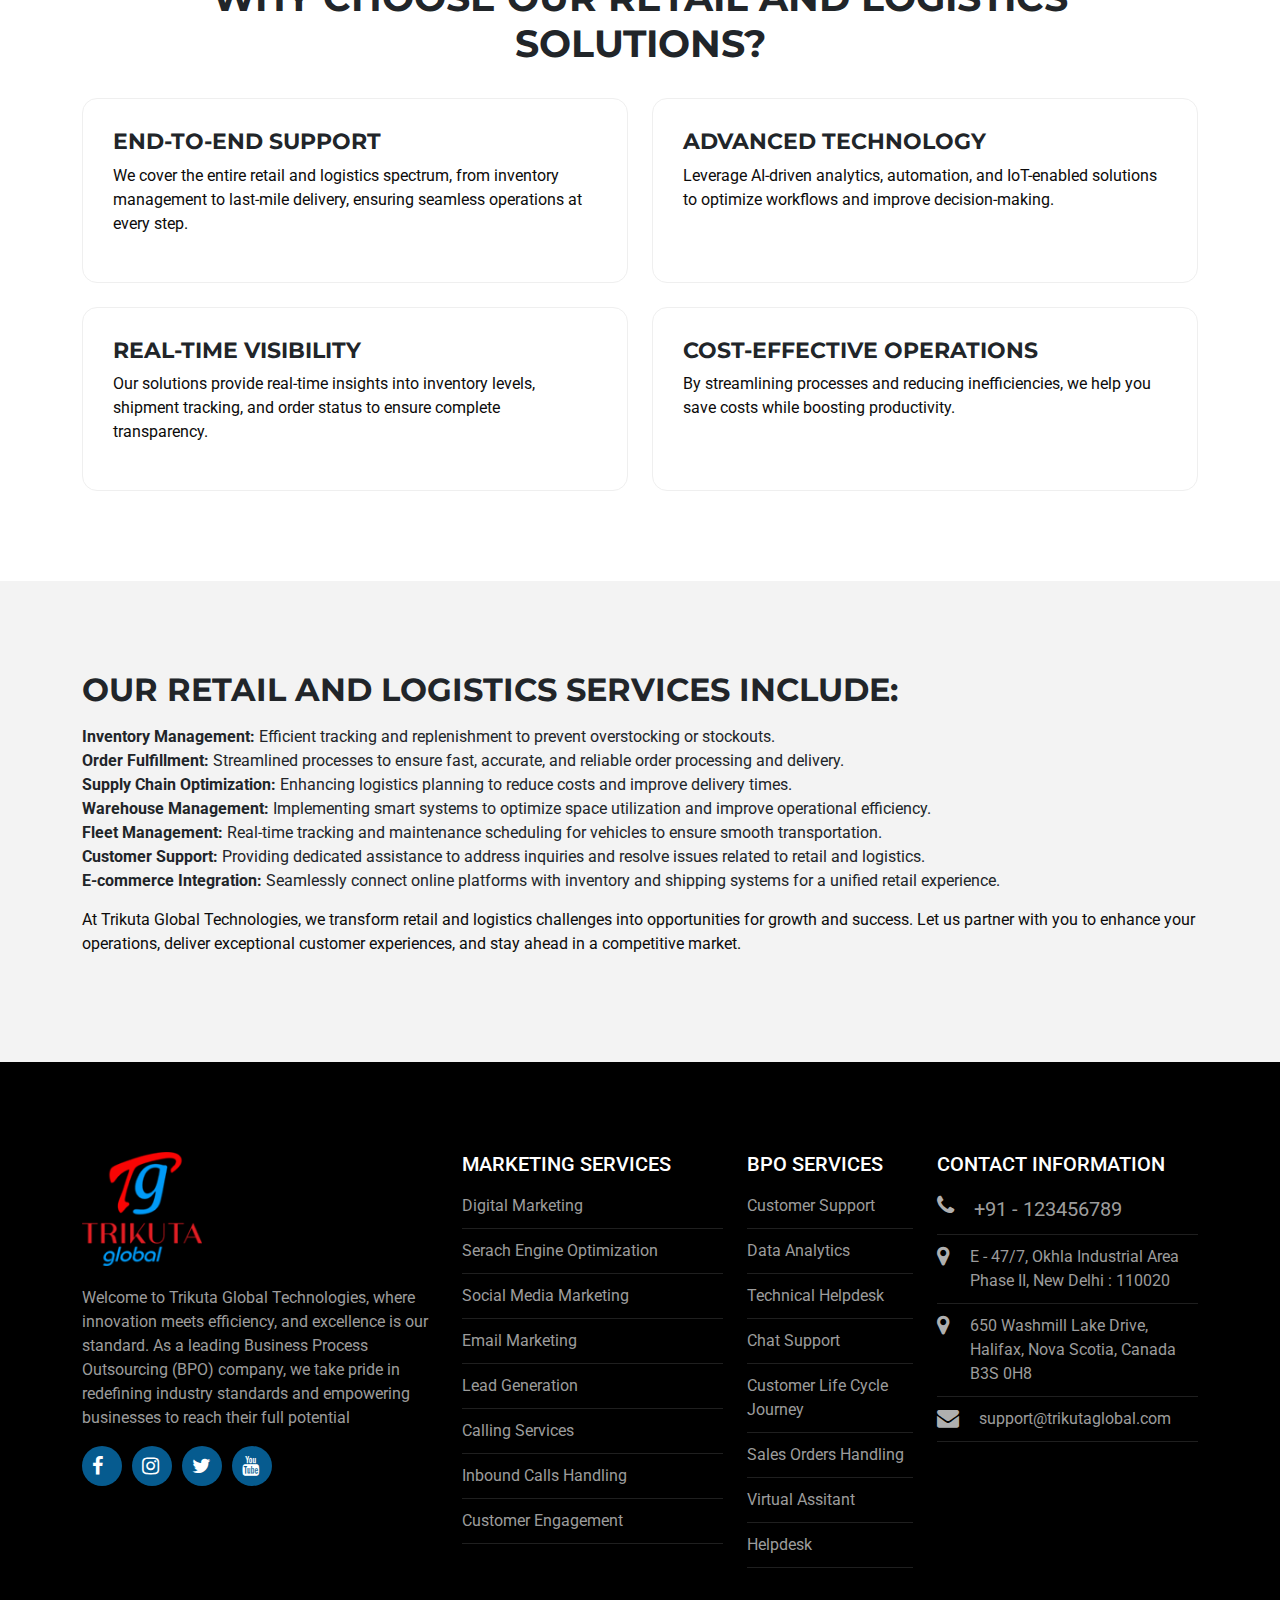
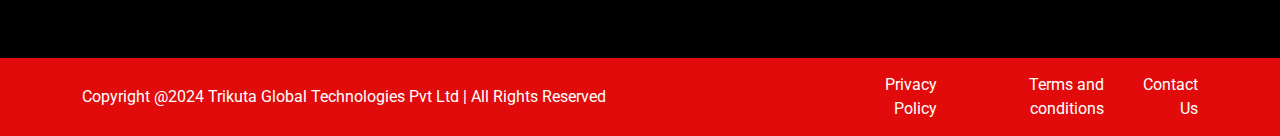
<file: healthcare.html>
<!DOCTYPE html>
<html lang="en">
<head>
  <meta charset="UTF-8">
  <meta name="viewport" content="width=device-width, initial-scale=1.0">
  <title>Digital Solutions for Your Business | Trikuta Global Technologies Pvt. Ltd.</title>
  <!-- font-awsome-link-css -->
  <link rel="stylesheet" href="https://cdnjs.cloudflare.com/ajax/libs/font-awesome/4.7.0/css/font-awesome.min.css">
  <!-- bootstrap-min-css -->
  <link rel="stylesheet" href="css/bootstrap_min.css">
  <!-- Amination-css -->
  <link rel="stylesheet" href="css/aos.css" rel="stylesheet">
  <!-- owl_carousel-css -->
  <link rel="stylesheet" href="css/owl_carousel.css">
    <!-- main-css -->
  <link rel="stylesheet" href="css/style.css">
<body>

  <!-- start-header -->
  <header class="header">
    <div class="container-fluid">
      <nav class="navbar navbar-expand-lg bg-body-tertiary">
        <div class="container-fluid">
          <div class="logo"><a href="./"><img src="assests/logo/logo.png" alt="trikuta global"></a></div>
          <button class="navbar-toggler" type="button" data-bs-toggle="collapse"
            data-bs-target="#navbarSupportedContent" aria-controls="navbarSupportedContent" aria-expanded="false"
            aria-label="Toggle navigation">
            <span class="navbar-toggler-icon"></span>
          </button>
          <div class="content">
            <p class="text-end head-text"> Our Experts Call Us Now <strong><a
                  href="tel::+91-9871370999">:+91-9871370999</a></strong></p>
            <div class="collapse navbar-collapse" id="navbarSupportedContent">

              <ul class="navbar-nav ms-auto mb-2 mb-lg-0">
                <li class="nav-item">
                  <a class="nav-link active" aria-current="page" href="index.html">Home</a>
                </li>
                <li class="nav-item dropdown headmegamenu">
                  <a class="nav-link dropdown-toggle" href="javascript:void(0)" id="navbarDropdown" role="button"
                    data-bs-toggle="dropdown" aria-expanded="false">
                    BPO Services
                  </a>
                  <div class="dropdown-menu mainmegamenu" aria-labelledby="navbarDropdown">
                    <ul>
                      <li><a class="dropdown-item" href="customer_support.html">Customer Support
                        </a></li>
                      <li><a class="dropdown-item" href="data_analytics.html">Data Analytics
                        </a></li>

                      <li><a class="dropdown-item" href="technical_helpdesk.html">Technical Helpdesk
                        </a></li>
                      <li><a class="dropdown-item" href="chat_support.html">Chat Support
                        </a></li>
                    </ul>
                    <ul>
                      <li><a class="dropdown-item" href="customer_life_cycle_journey.html">Customer Life Cycle Journey
                        </a></li>
                      <li><a class="dropdown-item" href="sales-orders-handling.html">Sales Orders Handling
                        </a></li>

                      <li><a class="dropdown-item" href="virtual_assitant.html">Virtual Assitant
                        </a></li>
                      <li><a class="dropdown-item" href="helpdesk.html">Helpdesk

                        </a></li>
                    </ul>
                  </div>
                </li>

                <li class="nav-item dropdown headmegamenu">
                  <a class="nav-link dropdown-toggle" href="javascript:void(0)" id="navbarDropdown" role="button"
                    data-bs-toggle="dropdown" aria-expanded="false">
                    Marketing Services
                  </a>
                  <div class="dropdown-menu mainmegamenu" aria-labelledby="navbarDropdown">
                    <ul>
                      <li><a class="dropdown-item" href="digital_marketing.html">Digital Marketing

                        </a></li>
                      <li><a class="dropdown-item" href="search_engine_optimization.html">Serach Engine Optimization

                        </a></li>

                      <li><a class="dropdown-item" href="social_media-marketing.html">Social Media Marketing

                        </a></li>
                      <li><a class="dropdown-item" href="email_marketing.html">Email Marketing

                        </a></li>
                    </ul>
                    <ul>
                      <li><a class="dropdown-item" href="lead_generation.html">Lead Generation

                        </a></li>
                      <li><a class="dropdown-item" href="calling_services.html">Calling Services

                        </a></li>

                      <li><a class="dropdown-item" href="inbond_call_handling.html">Inbound Calls Handling

                        </a></li>
                      <li><a class="dropdown-item" href="customer_enagment.html">Customer Engagement


                        </a></li>
                    </ul>
                  </div>
                </li>
                <li class="nav-item dropdown headmegamenu">
                  <a class="nav-link dropdown-toggle" href="javascript:void(0)" id="navbarDropdown" role="button"
                    data-bs-toggle="dropdown" aria-expanded="false">
                    Industries

                  </a>
                  <div class="dropdown-menu  mainmegamenu" aria-labelledby="navbarDropdown">
                    <ul>
                      <li><a class="dropdown-item" href="immigration.html">Immigration
                        </a></li>
                      <li><a class="dropdown-item" href="#">HealthCare


                        </a></li>

                      <li><a class="dropdown-item" href="retail_and_logistics.html">Retail & Logistics

                        </a></li>
                      <li><a class="dropdown-item" href="it_and_telecom.html">IT & Telecom
                        </a></li>
                    </ul>

                  </div>
                </li>
                <li class="nav-item dropdown headmegamenu">
                  <a class="nav-link dropdown-toggle" href="javascript:void(0)" id="navbarDropdown" role="button"
                    data-bs-toggle="dropdown" aria-expanded="false">
                    why us

                  </a>
                  <div class="dropdown-menu  mainmegamenu" aria-labelledby="navbarDropdown">
                    <ul>
                      <li><a class="dropdown-item" href="why_tikuta_global.html">Why Trikuta Global

                        </a></li>
                      <li><a class="dropdown-item" href="fun_trikuta.html">Fun @ Trikuta



                        </a></li>

                      <li><a class="dropdown-item" href="job_opening.html">Job Openings


                        </a></li>
                      <li><a class="dropdown-item" href="work_with_us.html">Work with Us

                        </a></li>
                    </ul>

                  </div>
                </li>
                <li class="nav-item">
                  <a class="nav-link" href="contact.html">Contact
                  </a>
                </li>

              </ul>
              <a href="contact.html" class="global_btn">get in touch</a>
            </div>
          </div>
        </div>
      </nav>
    </div>
  </header>
  <!-- close--header -->



  <!-- start-banner -->
  <section class="inner_banner pading_banner">
    <div class="container">
      <div class="row">
        <div class="col-12">
         <h1 class="text-center">
          Retail and Logistics
         </h1>
        </div>
       
      </div>
    </div>
  </section>
  <!-- close-banner -->


  
  <!-- start-about -->
  <section class="about padding-top-90 padding-btm-90">
    <div class="container">
      <div class="row ">
        <div class="col-6 ">
          <h2>Retail and Logistics Solutions at Trikuta Global Technologies
          </h2>
          <p>At Trikuta Global Technologies, we offer cutting-edge Retail and Logistics solutions to streamline operations, enhance customer satisfaction, and optimize supply chain management. Our innovative technologies and expert support empower businesses to adapt to evolving market demands while maintaining efficiency and reliability.</p>
          <a href="#" class="global_btn">get in touch</a>
        </div>
        <div class="col-6">
          <div class="about_imag">
            <img src="assests/customer support.jpg" alt="Customer Support">
          </div>
        </div>
      </div>
    </div>
  </section>
  <!-- close-about -->


  <!-- cta start -->
  <section class="cta  padding-btm-90 padding-top-90">
    <div class="container">
      <div class="row">
        <div class="col-12">
          <h2>Partner with Us for Industry-Leading Solutions</h2>
          <p>No matter what industry you're in, Trikuta Global Technologies has the experience, technology, and  expertise to help your business grow and thrive. Our tailored solutions are designed to address the unique
            challenges of your sector, driving efficiency, customer satisfaction, and business success.

            <br><br>Contact us today to learn more about how we can support your industry with our specialized BPO, IT,
            and
            digital marketing services.
          </p>
          <div class="btn"> <a href="#" class="global_btn">get in touch</a></div>
        </div>
      </div>
    </div>
  </section>
  <!-- cta close -->


  <!-- start industries -->
  <section class="industries padding-btm-90 padding-top-90">
    <div class="container">
      <div class="row align-items-center">
        <div class="col-12">
          <div class="content">
            <h2 class="text-center">Why Choose Our Retail and Logistics Solutions?</h2>
          </div>
        </div>
        <div class="col-12">
          <div class="indust_box row">
            <div class="col-6 d-flex">
              <div class="boxes">
                <h4>End-to-End Support</h4>
                <p>We cover the entire retail and logistics spectrum, from inventory management to last-mile delivery, ensuring seamless operations at every step.
                </p>
              </div>
            </div>
            <div class="col-6 d-flex">
              <div class="boxes m-top ">
                <h4> Advanced Technology
                </h4>
                <p>Leverage AI-driven analytics, automation, and IoT-enabled solutions to optimize workflows and improve decision-making.
                </p>
              </div>
            </div>
            <div class="col-6 d-flex">
              <div class="boxes">
                <h4>Real-Time Visibility</h4>
                <p>Our solutions provide real-time insights into inventory levels, shipment tracking, and order status to ensure complete transparency.
                </p>
              </div>
            </div>
            <div class="col-6 d-flex">
              <div class="boxes m-top ">
                <h4>Cost-Effective Operations</h4>
                <p>By streamlining processes and reducing inefficiencies, we help you save costs while boosting productivity.
                </p>
              </div>
            </div>
          </div>
        </div>
      </div>
    </div>
  </section>
  <!-- close industries -->

  <div class="why_sales_ordering padding-btm-90 padding-top-90">
    <div class="container">
      <div class="col-12">
        <h3>Our Retail and Logistics Services Include:
        </h3>
        <ul>
          <li><strong>Inventory Management: </strong>Efficient tracking and replenishment to prevent overstocking or stockouts.</li>
          <li><strong>Order Fulfillment: </strong>  Streamlined processes to ensure fast, accurate, and reliable order processing and delivery.</li>
          <li><strong>Supply Chain Optimization: </strong> Enhancing logistics planning to reduce costs and improve delivery times.</li>
          <li><strong>Warehouse Management: </strong>Implementing smart systems to optimize space utilization and improve operational efficiency.
          </li>
          <li><strong>Fleet Management: </strong>Real-time tracking and maintenance scheduling for vehicles to ensure smooth transportation.
          </li>
          <li><strong>Customer Support: </strong> Providing dedicated assistance to address inquiries and resolve issues related to retail and logistics.
          </li>
          <li><strong>E-commerce Integration: </strong>Seamlessly connect online platforms with inventory and shipping systems for a unified retail experience.
          </li>
        </ul>
        <p>At Trikuta Global Technologies, we transform retail and logistics challenges into opportunities for growth and success. Let us partner with you to enhance your operations, deliver exceptional customer experiences, and stay ahead in a competitive market.</p>
      </div>
    </div>
  </div>


  <!-- footer-start -->
<footer class="footer padding-btm-90 padding-top-90">
  <div class="container">
    <div class="row justify-content-between">
      <div class="col-4">
        <div>
          <div class="footer_logo"><img src="assests/logo/logo.png" alt=""></div>
          <p>Welcome to Trikuta Global Technologies, where innovation meets efficiency, and excellence is our
            standard. As a leading Business Process Outsourcing (BPO) company, we take pride in redefining industry
            standards and empowering businesses to reach their full potential</p>
            <div class="social_icons ">
              <i class="fa fa-facebook" aria-hidden="true"></i>
              <i class="fa fa-instagram" aria-hidden="true"></i>
              <i class="fa fa-twitter" aria-hidden="true"></i>
              <i class="fa fa-youtube" aria-hidden="true"></i>
            </div>
            
        </div>
      </div>

      <div class="col-3">
        <div>
          <h5>Marketing Services </h5>
          <ul>
            <li><a href="digital_marketing.html">Digital Marketing</a></li>
            <li><a href="search_engine_optimization.html">Serach Engine Optimization</a></li>
            <li><a href="social_media-marketing.html">Social Media Marketing
              </a></li>
            <li><a href="email_marketing.html">Email Marketing
              </a></li>
            <li><a href="lead_generation.html">Lead Generation </a></li>
            <li><a href="calling_services.html">Calling Services </a></li>
            <li><a href="inbond_call_handling.html">Inbound Calls Handling </a></li>
            <li><a href="customer_enagment.html">Customer Engagement
              </a></li>
          </ul>
        </div>
      </div>
      <div class="col-2">
        <div>
          <h5>BPO Services
          </h5>
          <ul>
            <li><a href="data_analytics.html">Customer Support
              </a></li>
            <li><a href="data_analytics.html">Data Analytics</a></li>
            <li><a href="technical_helpdesk.html">Technical Helpdesk
              </a></li>
            <li><a href="chat_support.html">Chat Support
              </a></li>
            <li><a href="customer_life_cycle_journey.html">Customer Life Cycle Journey
              </a></li>
            <li><a href="sales-orders-handling.html">Sales Orders Handling</a></li>
            <li><a href="virtual_assitant.html">Virtual Assitant</a></li>
            <li><a href="helpdesk.html">Helpdesk</a></li>
          </ul>
        </div>
      </div>
      <div class="col-3">
        <div class="contact">
          <h5>Contact Information</h5>
          <ul>
            <li class="d-flex"><i class="fa fa-phone" aria-hidden="true"></i><a href="#">+91 - 123456789</a></li>
            <li class="d-flex">
              <i class="fa fa-map-marker" aria-hidden="true"></i>
              <a href="#">E - 47/7, Okhla Industrial Area Phase II, New
                Delhi : 110020</a>
            </li>
            <li class="d-flex"><i class="fa fa-map-marker" aria-hidden="true"></i><a href="#">650 Washmill Lake Drive,
                Halifax, Nova Scotia, Canada B3S 0H8</a></li>
            <li class="d-flex"><i class="fa fa-envelope" aria-hidden="true"></i><a href="#">support@trikutaglobal.com</a></li>
          </ul>
        </div>
      </div>
    </div>
  </div>
</footer>
<!-- footer-close -->


<div class="copyright">
  <div class="container">
    <div class="row justify-content-between align-items-center">
      <div class="col-6">
        <div>
          <p>Copyright @2024 Trikuta Global Technologies Pvt Ltd | All Rights Reserved</p>
        </div>
      </div>
      <div class="col-4">
        <div class="text-end">
          <ul class="d-flex main-privacy ">
            <li><a href="#">Privacy Policy</a></li>
            <li><a href="#">Terms and conditions</a></li>
            <li><a href="#">Contact Us</a></li>
          </ul>
        </div>
      </div>
    </div>

  </div>
</div>


<script src="js/popper_min.js"></script>
<script src="js/bootsrap_min.js"></script>
<script src="js/jquerymin.js"></script>
<script src="js/owl_carousel_min.js"></script>
<script src="js/aos.js"></script>
<script src="js/main.js"></script>
</body>

</html>
</file>
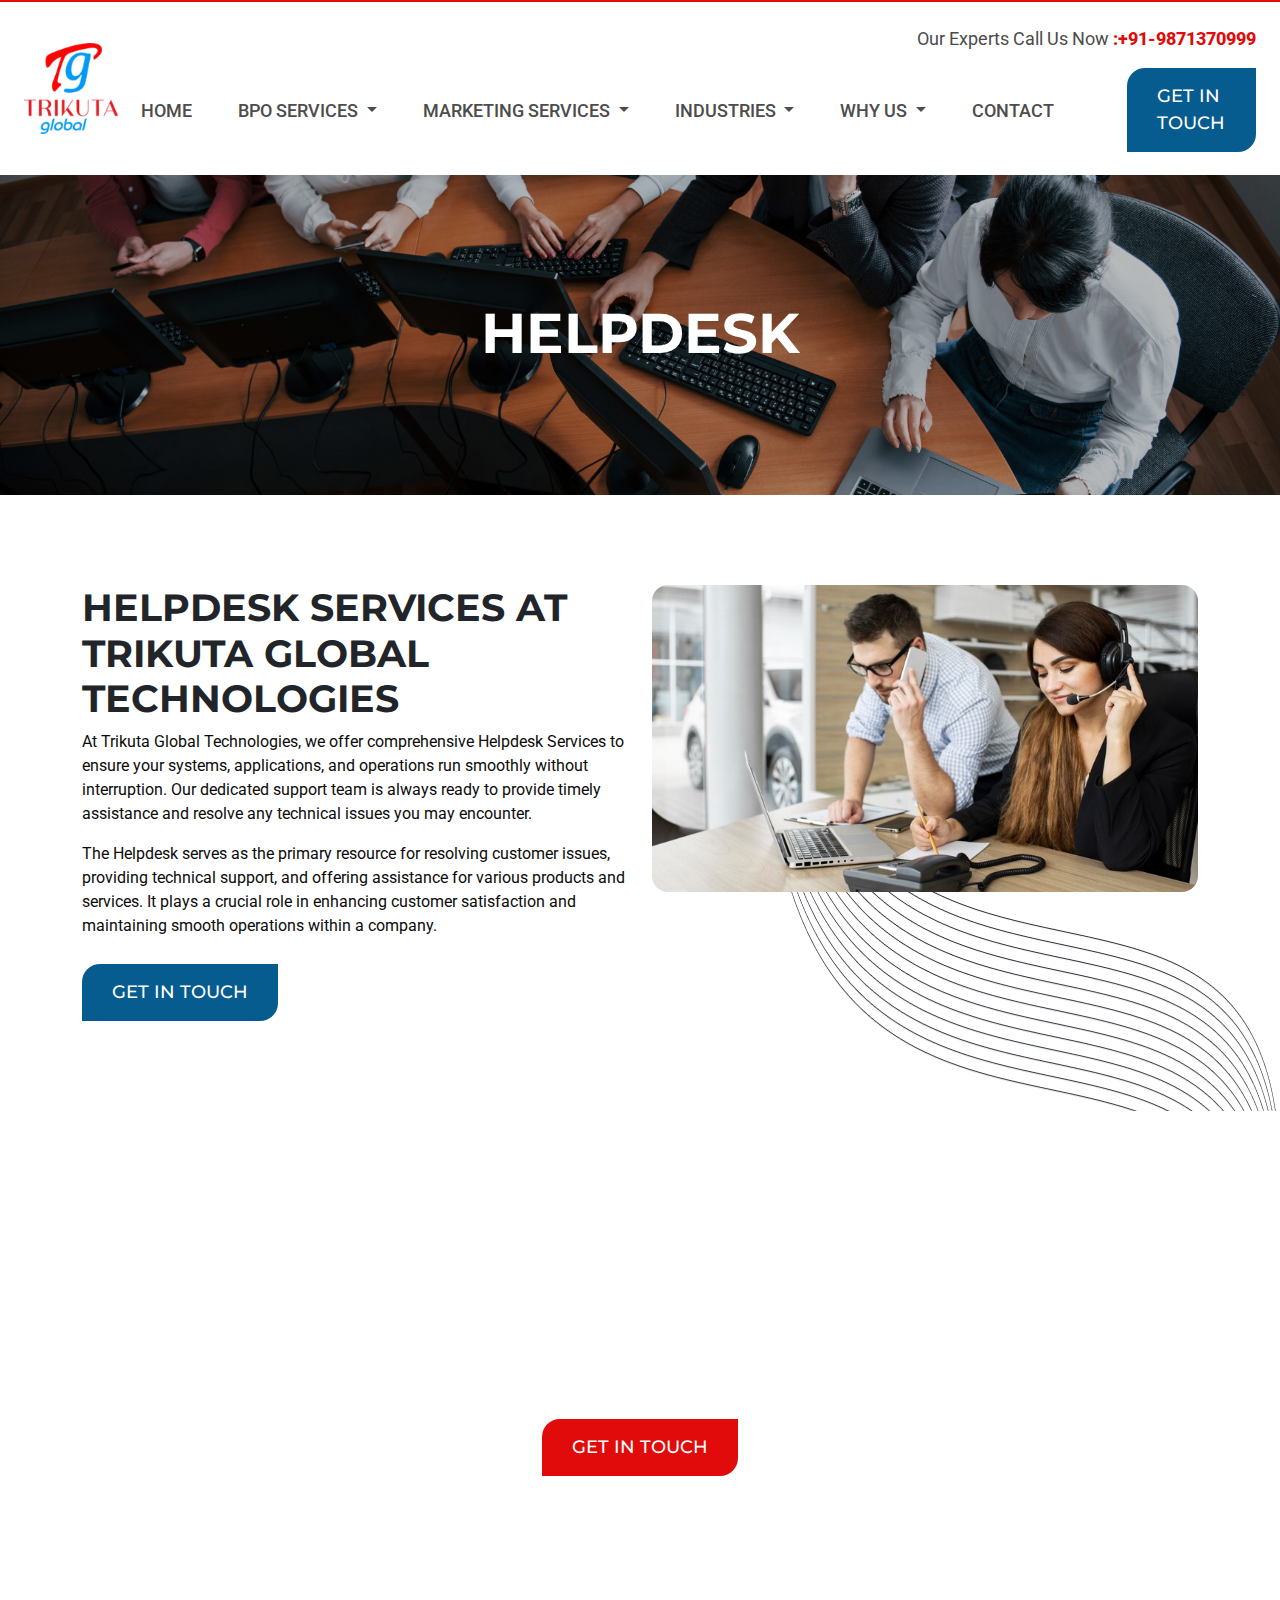
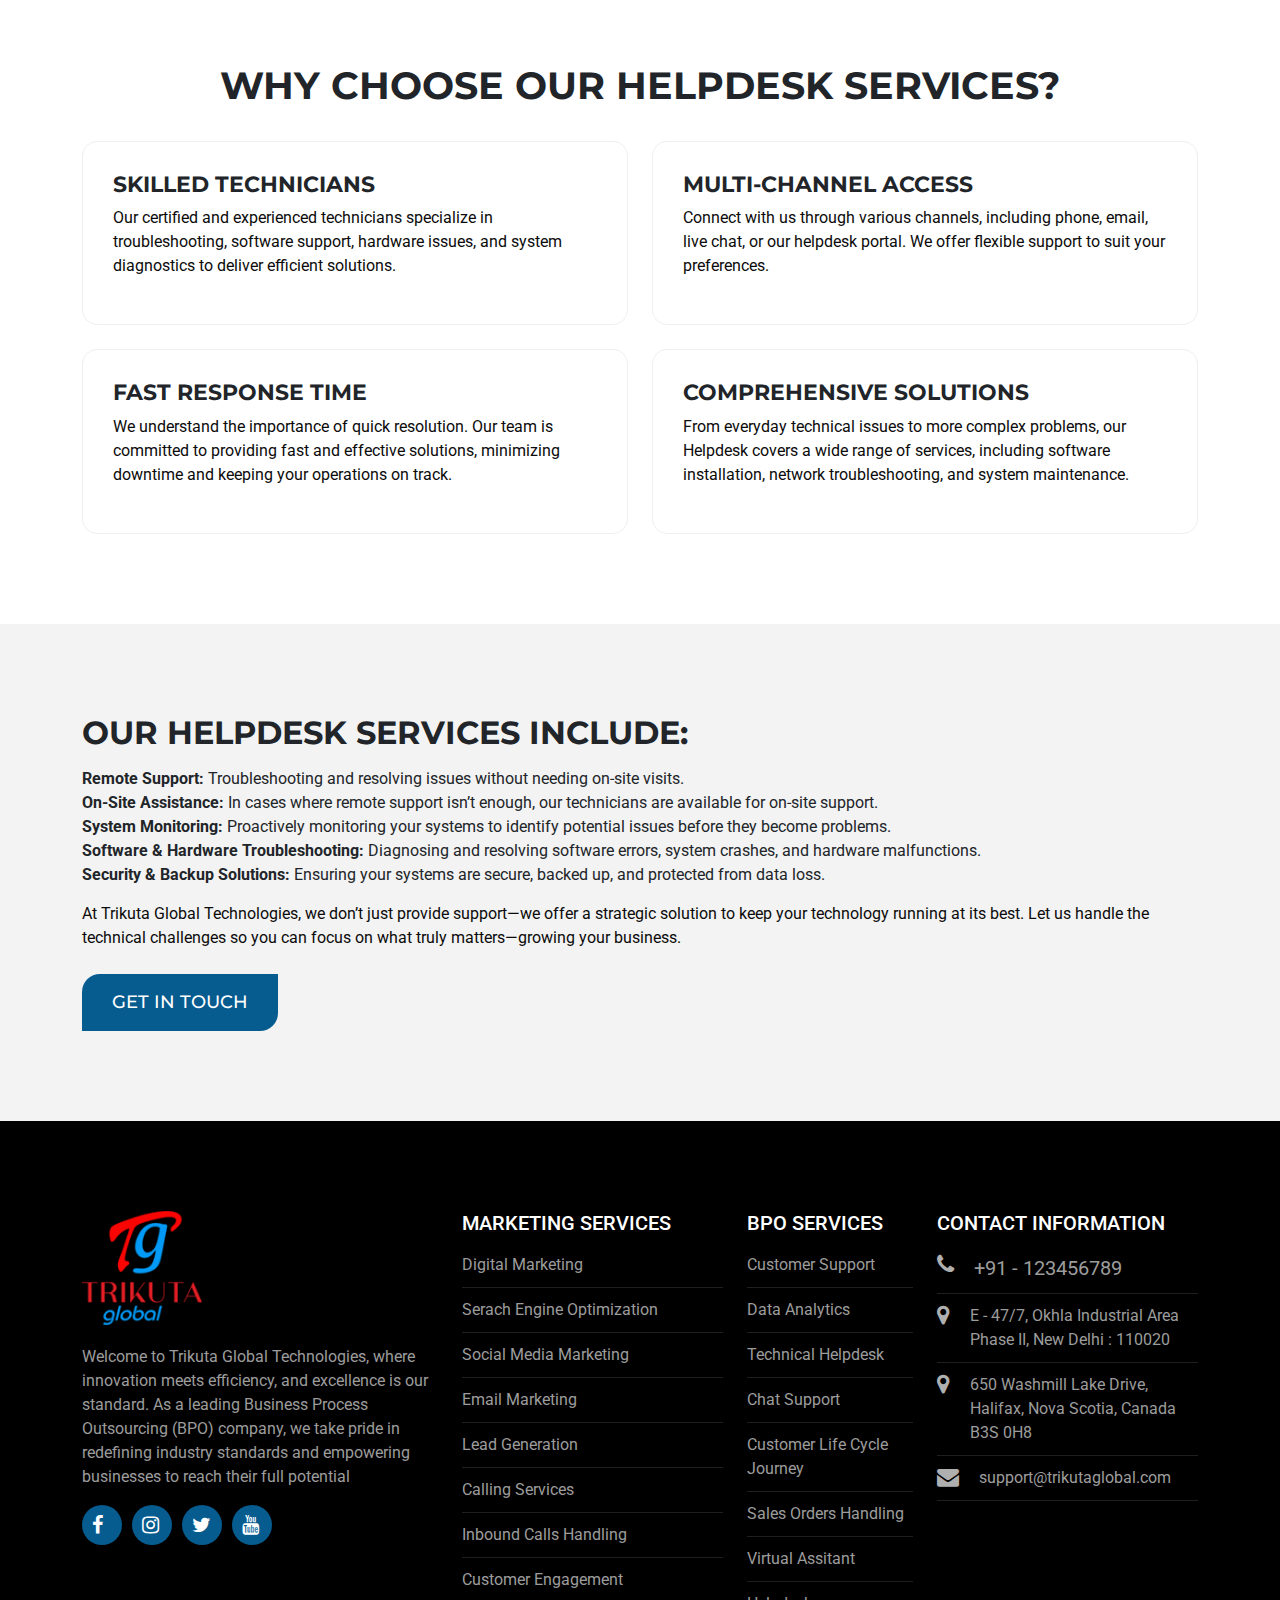
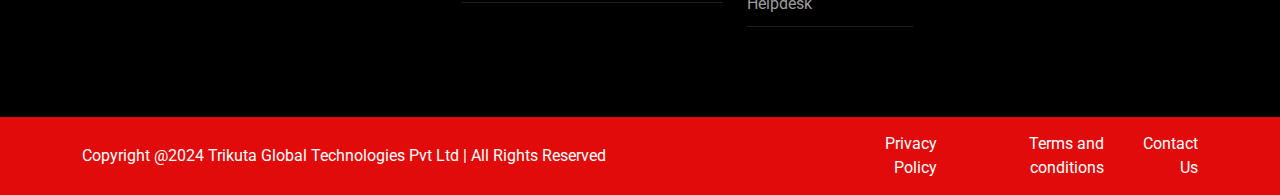
<file: helpdesk.html>
<!DOCTYPE html>
<html lang="en">
<head>
  <meta charset="UTF-8">
  <meta name="viewport" content="width=device-width, initial-scale=1.0">
  <title>Digital Solutions for Your Business | Trikuta Global Technologies Pvt. Ltd.</title>
  <!-- font-awsome-link-css -->
  <link rel="stylesheet" href="https://cdnjs.cloudflare.com/ajax/libs/font-awesome/4.7.0/css/font-awesome.min.css">
  <!-- bootstrap-min-css -->
  <link rel="stylesheet" href="css/bootstrap_min.css">
  <!-- Amination-css -->
  <link rel="stylesheet" href="css/aos.css" rel="stylesheet">
  <!-- owl_carousel-css -->
  <link rel="stylesheet" href="css/owl_carousel.css">
    <!-- main-css -->
  <link rel="stylesheet" href="css/style.css">
<body>

  <!-- start-header -->
  <header class="header">
    <div class="container-fluid">
      <nav class="navbar navbar-expand-lg bg-body-tertiary">
        <div class="container-fluid">
          <div class="logo"><a href="./"><img src="assests/logo/logo.png" alt="trikuta global"></a></div>
          <button class="navbar-toggler" type="button" data-bs-toggle="collapse"
            data-bs-target="#navbarSupportedContent" aria-controls="navbarSupportedContent" aria-expanded="false"
            aria-label="Toggle navigation">
            <span class="navbar-toggler-icon"></span>
          </button>
          <div class="content">
            <p class="text-end head-text"> Our Experts Call Us Now <strong><a
                  href="tel::+91-9871370999">:+91-9871370999</a></strong></p>
            <div class="collapse navbar-collapse" id="navbarSupportedContent">

              <ul class="navbar-nav ms-auto mb-2 mb-lg-0">
                <li class="nav-item">
                  <a class="nav-link active" aria-current="page" href="index.html">Home</a>
                </li>
                <li class="nav-item dropdown headmegamenu">
                  <a class="nav-link dropdown-toggle" href="javascript:void(0)" id="navbarDropdown" role="button"
                    data-bs-toggle="dropdown" aria-expanded="false">
                    BPO Services
                  </a>
                  <div class="dropdown-menu mainmegamenu" aria-labelledby="navbarDropdown">
                    <ul>
                      <li><a class="dropdown-item" href="customer_support.html">Customer Support
                        </a></li>
                      <li><a class="dropdown-item" href="data_analytics.html">Data Analytics
                        </a></li>

                      <li><a class="dropdown-item" href="technical_helpdesk.html">Technical Helpdesk
                        </a></li>
                      <li><a class="dropdown-item" href="chat_support.html">Chat Support
                        </a></li>
                    </ul>
                    <ul>
                      <li><a class="dropdown-item" href="customer_life_cycle_journey.html">Customer Life Cycle Journey
                        </a></li>
                      <li><a class="dropdown-item" href="sales-orders-handling.html">Sales Orders Handling
                        </a></li>

                      <li><a class="dropdown-item" href="virtual_assitant.html">Virtual Assitant
                        </a></li>
                      <li><a class="dropdown-item" href="helpdesk.html">Helpdesk

                        </a></li>
                    </ul>
                  </div>
                </li>

                <li class="nav-item dropdown headmegamenu">
                  <a class="nav-link dropdown-toggle" href="javascript:void(0)" id="navbarDropdown" role="button"
                    data-bs-toggle="dropdown" aria-expanded="false">
                    Marketing Services
                  </a>
                  <div class="dropdown-menu mainmegamenu" aria-labelledby="navbarDropdown">
                    <ul>
                      <li><a class="dropdown-item" href="digital_marketing.html">Digital Marketing

                        </a></li>
                      <li><a class="dropdown-item" href="search_engine_optimization.html">Serach Engine Optimization

                        </a></li>

                      <li><a class="dropdown-item" href="social_media-marketing.html">Social Media Marketing

                        </a></li>
                      <li><a class="dropdown-item" href="email_marketing.html">Email Marketing

                        </a></li>
                    </ul>
                    <ul>
                      <li><a class="dropdown-item" href="lead_generation.html">Lead Generation

                        </a></li>
                      <li><a class="dropdown-item" href="calling_services.html">Calling Services

                        </a></li>

                      <li><a class="dropdown-item" href="inbond_call_handling.html">Inbound Calls Handling

                        </a></li>
                      <li><a class="dropdown-item" href="customer_enagment.html">Customer Engagement


                        </a></li>
                    </ul>
                  </div>
                </li>
                <li class="nav-item dropdown headmegamenu">
                  <a class="nav-link dropdown-toggle" href="javascript:void(0)" id="navbarDropdown" role="button"
                    data-bs-toggle="dropdown" aria-expanded="false">
                    Industries

                  </a>
                  <div class="dropdown-menu  mainmegamenu" aria-labelledby="navbarDropdown">
                    <ul>
                      <li><a class="dropdown-item" href="immigration.html">Immigration
                        </a></li>
                      <li><a class="dropdown-item" href="healthcare.html">HealthCare


                        </a></li>

                      <li><a class="dropdown-item" href="retail_and_logistics.html">Retail & Logistics

                        </a></li>
                      <li><a class="dropdown-item" href="it_and_telecom.html">IT & Telecom
                        </a></li>
                    </ul>

                  </div>
                </li>
                <li class="nav-item dropdown headmegamenu">
                  <a class="nav-link dropdown-toggle" href="javascript:void(0)" id="navbarDropdown" role="button"
                    data-bs-toggle="dropdown" aria-expanded="false">
                    why us

                  </a>
                  <div class="dropdown-menu  mainmegamenu" aria-labelledby="navbarDropdown">
                    <ul>
                      <li><a class="dropdown-item" href="why_tikuta_global.html">Why Trikuta Global

                        </a></li>
                      <li><a class="dropdown-item" href="fun_trikuta.html">Fun @ Trikuta



                        </a></li>

                      <li><a class="dropdown-item" href="job_opening.html">Job Openings


                        </a></li>
                      <li><a class="dropdown-item" href="work_with_us.html">Work with Us

                        </a></li>
                    </ul>

                  </div>
                </li>
                <li class="nav-item">
                  <a class="nav-link" href="contact.html">Contact
                  </a>
                </li>

              </ul>
              <a href="contact.html" class="global_btn">get in touch</a>
            </div>
          </div>
        </div>
      </nav>
    </div>
  </header>
  <!-- close--header -->


  <!-- start-banner -->
  <section class="inner_banner pading_banner">
    <div class="container">
      <div class="row">
        <div class="col-12">
         <h1 class="text-center">Helpdesk
         </h1>
        </div>
       
      </div>
    </div>
  </section>
  <!-- close-banner -->

  
  <!-- start-about -->
  <section class="about padding-top-90 padding-btm-90">
    <div class="container">

      <div class="row ">
        <div class="col-6 ">
          <h2>Helpdesk Services at Trikuta Global Technologies
          </h2>
          <p>At Trikuta Global Technologies, we offer comprehensive Helpdesk Services to ensure your systems, applications, and operations run smoothly without interruption. Our dedicated support team is always ready to provide timely assistance and resolve any technical issues you may encounter.
          </p>
          <p>The Helpdesk serves as the primary resource for resolving customer issues, providing technical support, and offering assistance for various products and services. It plays a crucial role in enhancing customer satisfaction and maintaining smooth operations within a company.</p>
          <a href="contact.html" class="global_btn">get in touch</a>
        </div>
        
        <div class="col-6">
          <div class="about_imag">
            <img src="assests/customer support.jpg" alt="Customer Support">
          </div>
        </div>
      </div>
    </div>
  </section>
  <!-- close-about -->


  <!-- cta start -->
  <section class="cta  padding-btm-90 padding-top-90">
    <div class="container">
      <div class="row">
        <div class="col-12">
          <h2>Partner with Us for Industry-Leading Solutions</h2>
          <p>No matter what industry you're in, Trikuta Global Technologies has the experience, technology, and
            expertise to help your business grow and thrive. Our tailored solutions are designed to address the unique
            challenges of your sector, driving efficiency, customer satisfaction, and business success.

            <br><br>Contact us today to learn more about how we can support your industry with our specialized BPO, IT,
            and
            digital marketing services.
          </p>
          <div class="btn"> <a href="contact.html" class="global_btn">get in touch</a></div>
        </div>
      </div>
    </div>
  </section>
  <!-- cta close -->


  <!-- start industries -->
  <section class="industries padding-btm-90 padding-top-90">
    <div class="container">
      <div class="row align-items-center">
        <div class="col-12">
          <div class="content">
            <h2 class="text-center">Why Choose Our Helpdesk Services?
            </h2>
          </div>
        </div>
        <div class="col-12">
          <div class="indust_box row">
            <div class="col-6 d-flex">
              <div class="boxes">
                <h4>Skilled Technicians</h4>
                <p>Our certified and experienced technicians specialize in troubleshooting, software support, hardware issues, and system diagnostics to deliver efficient solutions.</p>
              </div>
            </div>
            <div class="col-6 d-flex">
              <div class="boxes m-top ">
                <h4>Multi-Channel Access</h4>
                <p>Connect with us through various channels, including phone, email, live chat, or our helpdesk portal. We offer flexible support to suit your preferences.
                </p>
              </div>
            </div>
            <div class="col-6 d-flex">
              <div class="boxes">
                <h4>Fast Response Time</h4>
                <p>We understand the importance of quick resolution. Our team is committed to providing fast and effective solutions, minimizing downtime and keeping your operations on track.
                </p>
              </div>
            </div>
            <div class="col-6 d-flex">
              <div class="boxes m-top ">
                <h4>Comprehensive Solutions
                </h4>
                <p>From everyday technical issues to more complex problems, our Helpdesk covers a wide range of services, including software installation, network troubleshooting, and system maintenance.
                </p>
              </div>
            </div>
            
          </div>
        </div>
      </div>
    </div>
  </section>
  <!-- close industries -->


  <div class="why_sales_ordering padding-btm-90 padding-top-90">
    <div class="container">
      <div class="col-12">
        <h3>Our Helpdesk Services Include:
        </h3>
        <ul>
          <li><strong>Remote Support: </strong> Troubleshooting and resolving issues without needing on-site visits.</li>
          <li><strong>On-Site Assistance:  </strong> In cases where remote support isn’t enough, our technicians are available for on-site support.</li>
          <li><strong>System Monitoring:</strong> Proactively monitoring your systems to identify potential issues before they become problems.
          </li>
          <li><strong>Software & Hardware Troubleshooting: </strong>Diagnosing and resolving software errors, system crashes, and hardware malfunctions.</li>
          <li><strong>Security & Backup Solutions: </strong>Ensuring your systems are secure, backed up, and protected from data loss.</li>
        </ul>
        <p>At Trikuta Global Technologies, we don’t just provide support—we offer a strategic solution to keep your technology running at its best. Let us handle the technical challenges so you can focus on what truly matters—growing your business.</p>
        <a href="contact.html" class="global_btn mt-2">get in touch</a>
      </div>
    </div>
  </div>


  <!-- footer-start -->
<footer class="footer padding-btm-90 padding-top-90">
  <div class="container">
    <div class="row justify-content-between">
      <div class="col-4">
        <div>
          <div class="footer_logo"><img src="assests/logo/logo.png" alt=""></div>
          <p>Welcome to Trikuta Global Technologies, where innovation meets efficiency, and excellence is our
            standard. As a leading Business Process Outsourcing (BPO) company, we take pride in redefining industry
            standards and empowering businesses to reach their full potential</p>
            <div class="social_icons ">
              <i class="fa fa-facebook" aria-hidden="true"></i>
              <i class="fa fa-instagram" aria-hidden="true"></i>
              <i class="fa fa-twitter" aria-hidden="true"></i>
              <i class="fa fa-youtube" aria-hidden="true"></i>
            </div>
            
        </div>
      </div>

      <div class="col-3">
        <div>
          <h5>Marketing Services </h5>
          <ul>
            <li><a href="digital_marketing.html">Digital Marketing</a></li>
            <li><a href="search_engine_optimization.html">Serach Engine Optimization</a></li>
            <li><a href="social_media-marketing.html">Social Media Marketing
              </a></li>
            <li><a href="email_marketing.html">Email Marketing
              </a></li>
            <li><a href="lead_generation.html">Lead Generation </a></li>
            <li><a href="calling_services.html">Calling Services </a></li>
            <li><a href="inbond_call_handling.html">Inbound Calls Handling </a></li>
            <li><a href="customer_enagment.html">Customer Engagement
              </a></li>
          </ul>
        </div>
      </div>
      <div class="col-2">
        <div>
          <h5>BPO Services
          </h5>
          <ul>
            <li><a href="data_analytics.html">Customer Support
              </a></li>
            <li><a href="data_analytics.html">Data Analytics</a></li>
            <li><a href="technical_helpdesk.html">Technical Helpdesk
              </a></li>
            <li><a href="chat_support.html">Chat Support
              </a></li>
            <li><a href="customer_life_cycle_journey.html">Customer Life Cycle Journey
              </a></li>
            <li><a href="sales-orders-handling.html">Sales Orders Handling</a></li>
            <li><a href="virtual_assitant.html">Virtual Assitant</a></li>
            <li><a href="helpdesk.html">Helpdesk</a></li>
          </ul>
        </div>
      </div>
      <div class="col-3">
        <div class="contact">
          <h5>Contact Information</h5>
          <ul>
            <li class="d-flex"><i class="fa fa-phone" aria-hidden="true"></i><a href="#">+91 - 123456789</a></li>
            <li class="d-flex">
              <i class="fa fa-map-marker" aria-hidden="true"></i>
              <a href="#">E - 47/7, Okhla Industrial Area Phase II, New
                Delhi : 110020</a>
            </li>
            <li class="d-flex"><i class="fa fa-map-marker" aria-hidden="true"></i><a href="#">650 Washmill Lake Drive,
                Halifax, Nova Scotia, Canada B3S 0H8</a></li>
            <li class="d-flex"><i class="fa fa-envelope" aria-hidden="true"></i><a href="#">support@trikutaglobal.com</a></li>
          </ul>
        </div>
      </div>
    </div>
  </div>
</footer>
<!-- footer-close -->


<div class="copyright">
  <div class="container">
    <div class="row justify-content-between align-items-center">
      <div class="col-6">
        <div>
          <p>Copyright @2024 Trikuta Global Technologies Pvt Ltd | All Rights Reserved</p>
        </div>
      </div>
      <div class="col-4">
        <div class="text-end">
          <ul class="d-flex main-privacy ">
            <li><a href="#">Privacy Policy</a></li>
            <li><a href="#">Terms and conditions</a></li>
            <li><a href="#">Contact Us</a></li>
          </ul>
        </div>
      </div>
    </div>

  </div>
</div>


<script src="js/popper_min.js"></script>
<script src="js/bootsrap_min.js"></script>
<script src="js/jquerymin.js"></script>
<script src="js/owl_carousel_min.js"></script>
<script src="js/aos.js"></script>
<script src="js/main.js"></script>
</body>

</html>
</file>
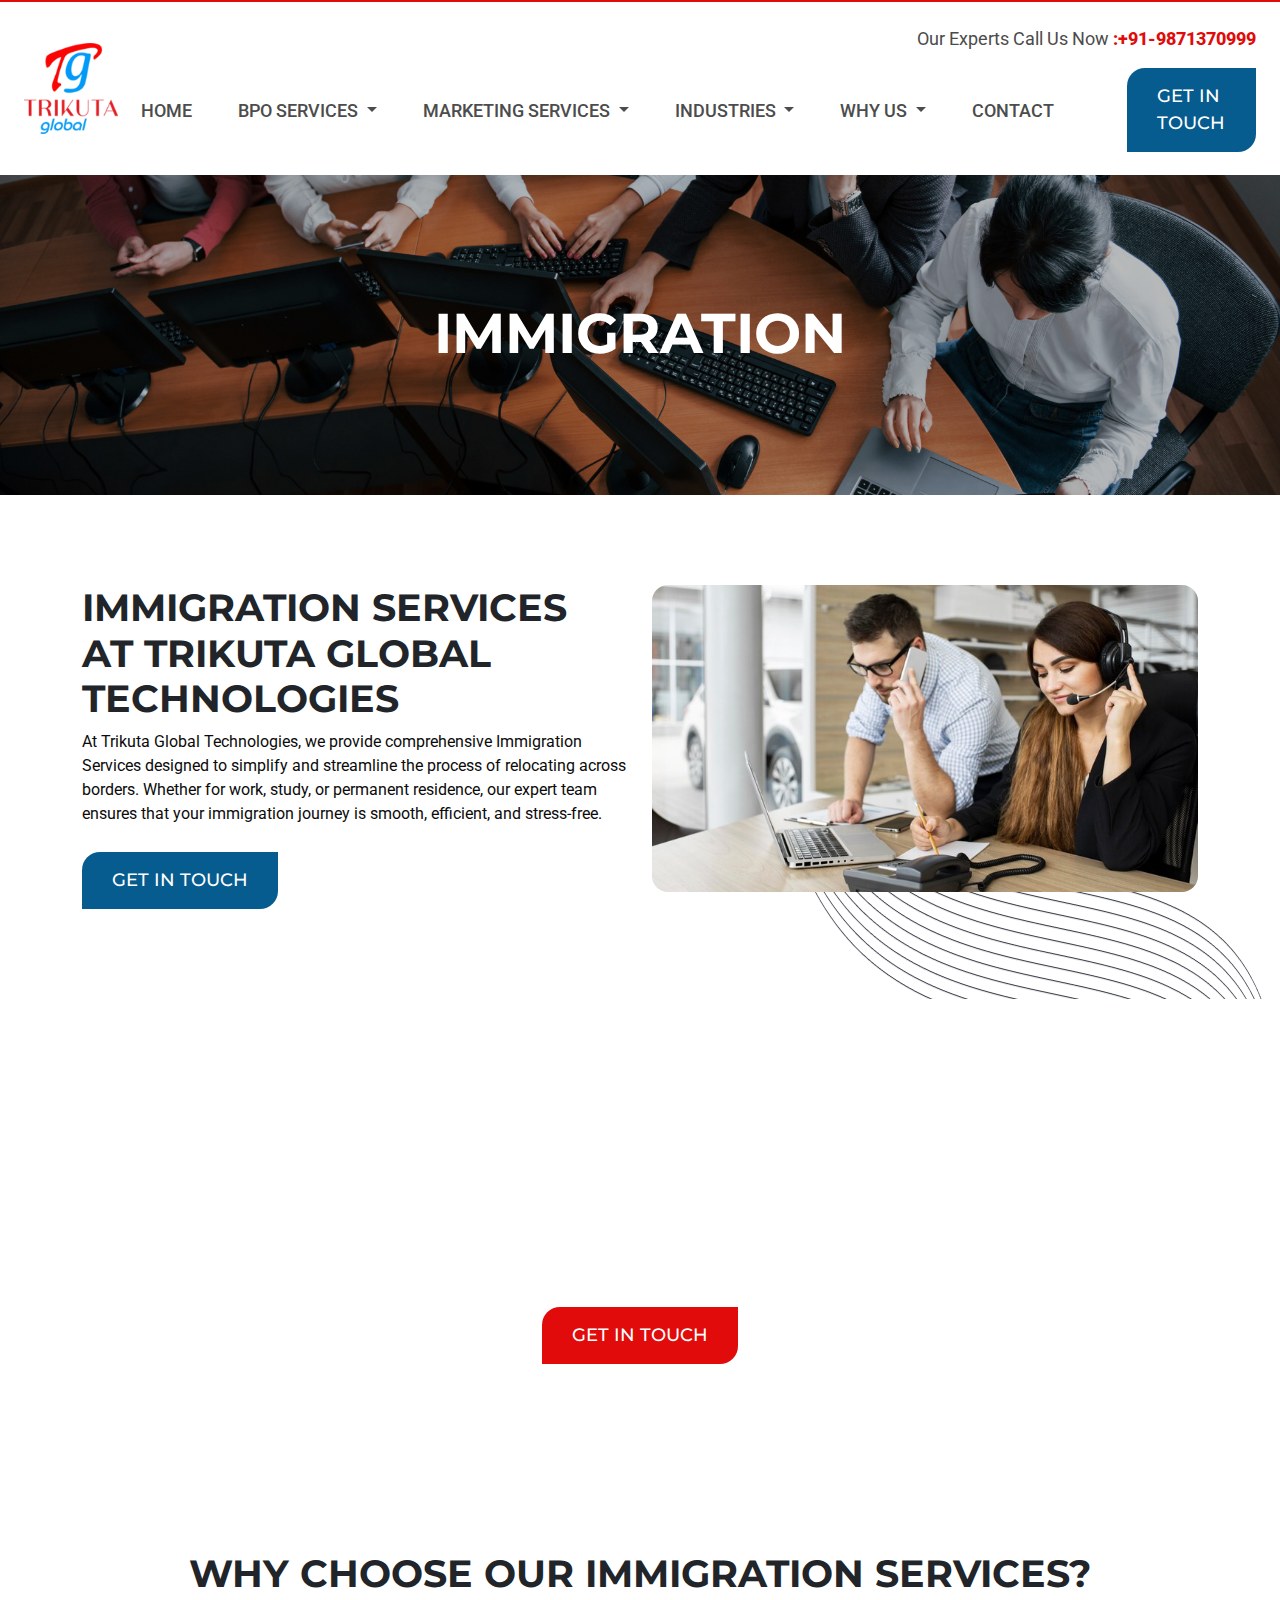
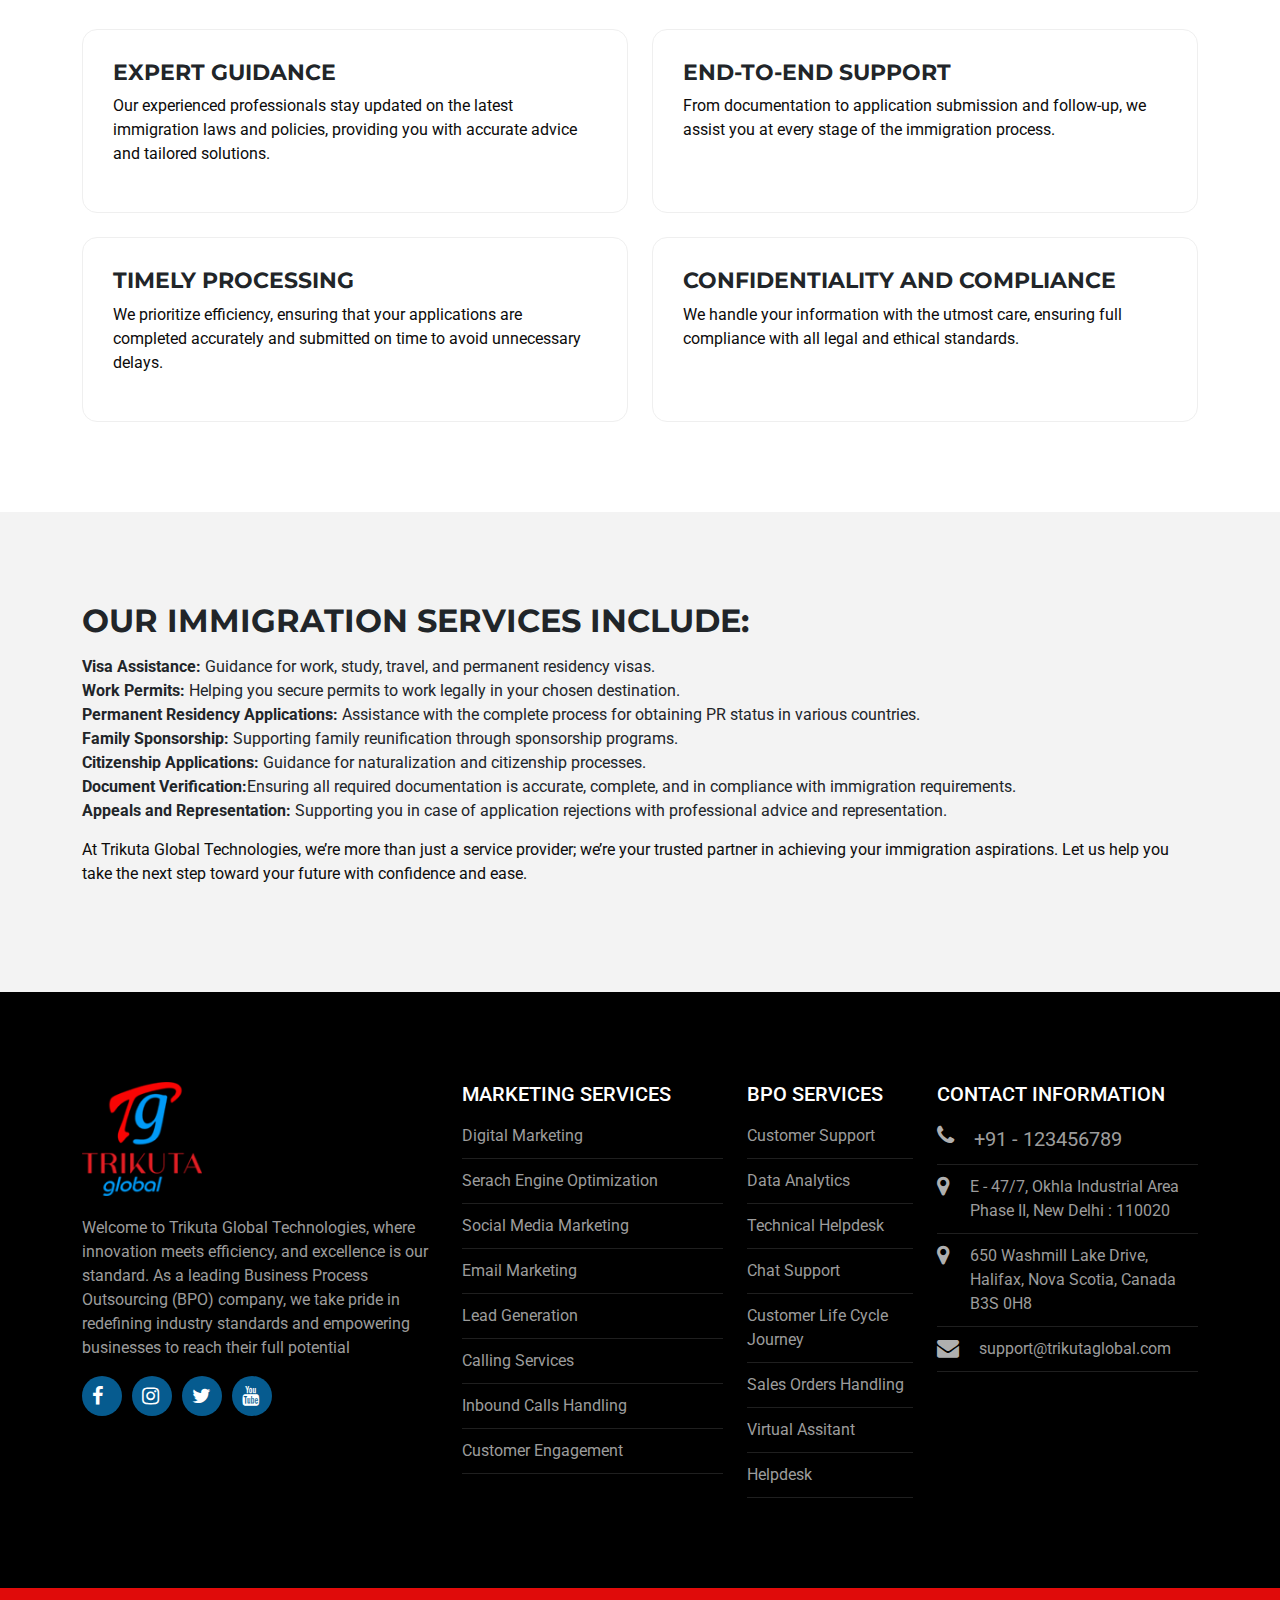
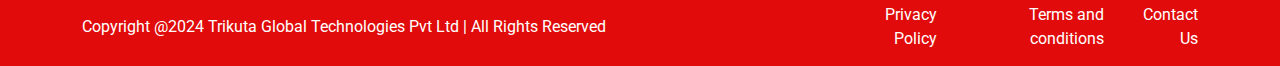
<file: immigration.html>
<!DOCTYPE html>
<html lang="en">
<head>
  <meta charset="UTF-8">
  <meta name="viewport" content="width=device-width, initial-scale=1.0">
  <title>Digital Solutions for Your Business | Trikuta Global Technologies Pvt. Ltd.</title>
  <!-- font-awsome-link-css -->
  <link rel="stylesheet" href="https://cdnjs.cloudflare.com/ajax/libs/font-awesome/4.7.0/css/font-awesome.min.css">
  <!-- bootstrap-min-css -->
  <link rel="stylesheet" href="css/bootstrap_min.css">
  <!-- Amination-css -->
  <link rel="stylesheet" href="css/aos.css" rel="stylesheet">
  <!-- owl_carousel-css -->
  <link rel="stylesheet" href="css/owl_carousel.css">
    <!-- main-css -->
  <link rel="stylesheet" href="css/style.css">
<body>

  <!-- start-header -->
  <header class="header">
    <div class="container-fluid">
      <nav class="navbar navbar-expand-lg bg-body-tertiary">
        <div class="container-fluid">
          <div class="logo"><a href="./"><img src="assests/logo/logo.png" alt="trikuta global"></a></div>
          <button class="navbar-toggler" type="button" data-bs-toggle="collapse"
            data-bs-target="#navbarSupportedContent" aria-controls="navbarSupportedContent" aria-expanded="false"
            aria-label="Toggle navigation">
            <span class="navbar-toggler-icon"></span>
          </button>
          <div class="content">
            <p class="text-end head-text"> Our Experts Call Us Now <strong><a
                  href="tel::+91-9871370999">:+91-9871370999</a></strong></p>
            <div class="collapse navbar-collapse" id="navbarSupportedContent">

              <ul class="navbar-nav ms-auto mb-2 mb-lg-0">
                <li class="nav-item">
                  <a class="nav-link active" aria-current="page" href="index.html">Home</a>
                </li>
                <li class="nav-item dropdown headmegamenu">
                  <a class="nav-link dropdown-toggle" href="javascript:void(0)" id="navbarDropdown" role="button"
                    data-bs-toggle="dropdown" aria-expanded="false">
                    BPO Services
                  </a>
                  <div class="dropdown-menu mainmegamenu" aria-labelledby="navbarDropdown">
                    <ul>
                      <li><a class="dropdown-item" href="customer_support.html">Customer Support
                        </a></li>
                      <li><a class="dropdown-item" href="data_analytics.html">Data Analytics
                        </a></li>

                      <li><a class="dropdown-item" href="technical_helpdesk.html">Technical Helpdesk
                        </a></li>
                      <li><a class="dropdown-item" href="chat_support.html">Chat Support
                        </a></li>
                    </ul>
                    <ul>
                      <li><a class="dropdown-item" href="customer_life_cycle_journey.html">Customer Life Cycle Journey
                        </a></li>
                      <li><a class="dropdown-item" href="sales-orders-handling.html">Sales Orders Handling
                        </a></li>

                      <li><a class="dropdown-item" href="virtual_assitant.html">Virtual Assitant
                        </a></li>
                      <li><a class="dropdown-item" href="helpdesk.html">Helpdesk

                        </a></li>
                    </ul>
                  </div>
                </li>

                <li class="nav-item dropdown headmegamenu">
                  <a class="nav-link dropdown-toggle" href="javascript:void(0)" id="navbarDropdown" role="button"
                    data-bs-toggle="dropdown" aria-expanded="false">
                    Marketing Services
                  </a>
                  <div class="dropdown-menu mainmegamenu" aria-labelledby="navbarDropdown">
                    <ul>
                      <li><a class="dropdown-item" href="digital_marketing.html">Digital Marketing

                        </a></li>
                      <li><a class="dropdown-item" href="search_engine_optimization.html">Serach Engine Optimization

                        </a></li>

                      <li><a class="dropdown-item" href="social_media-marketing.html">Social Media Marketing

                        </a></li>
                      <li><a class="dropdown-item" href="email_marketing.html">Email Marketing

                        </a></li>
                    </ul>
                    <ul>
                      <li><a class="dropdown-item" href="lead_generation.html">Lead Generation

                        </a></li>
                      <li><a class="dropdown-item" href="calling_services.html">Calling Services

                        </a></li>

                      <li><a class="dropdown-item" href="inbond_call_handling.html">Inbound Calls Handling

                        </a></li>
                      <li><a class="dropdown-item" href="customer_enagment.html">Customer Engagement


                        </a></li>
                    </ul>
                  </div>
                </li>
                <li class="nav-item dropdown headmegamenu">
                  <a class="nav-link dropdown-toggle" href="javascript:void(0)" id="navbarDropdown" role="button"
                    data-bs-toggle="dropdown" aria-expanded="false">
                    Industries

                  </a>
                  <div class="dropdown-menu  mainmegamenu" aria-labelledby="navbarDropdown">
                    <ul>
                      <li><a class="dropdown-item" href="immigration.html">Immigration
                        </a></li>
                      <li><a class="dropdown-item" href="#">HealthCare


                        </a></li>

                      <li><a class="dropdown-item" href="retail_and_logistics.html">Retail & Logistics

                        </a></li>
                      <li><a class="dropdown-item" href="it_and_telecom.html">IT & Telecom
                        </a></li>
                    </ul>

                  </div>
                </li>
                <li class="nav-item dropdown headmegamenu">
                  <a class="nav-link dropdown-toggle" href="javascript:void(0)" id="navbarDropdown" role="button"
                    data-bs-toggle="dropdown" aria-expanded="false">
                    why us

                  </a>
                  <div class="dropdown-menu  mainmegamenu" aria-labelledby="navbarDropdown">
                    <ul>
                      <li><a class="dropdown-item" href="why_tikuta_global.html">Why Trikuta Global

                        </a></li>
                      <li><a class="dropdown-item" href="fun_trikuta.html">Fun @ Trikuta



                        </a></li>

                      <li><a class="dropdown-item" href="job_opening.html">Job Openings


                        </a></li>
                      <li><a class="dropdown-item" href="work_with_us.html">Work with Us

                        </a></li>
                    </ul>

                  </div>
                </li>
                <li class="nav-item">
                  <a class="nav-link" href="contact.html">Contact
                  </a>
                </li>

              </ul>
              <a href="contact.html" class="global_btn">get in touch</a>
            </div>
          </div>
        </div>
      </nav>
    </div>
  </header>
  <!-- close--header -->


  <!-- start-banner -->
  <section class="inner_banner pading_banner">
    <div class="container">
      <div class="row">
        <div class="col-12">
         <h1 class="text-center">
          Immigration 
         </h1>
        </div>
       
      </div>
    </div>
  </section>
  <!-- close-banner -->


  
  <!-- start-about -->
  <section class="about padding-top-90 padding-btm-90">
    <div class="container">
      <div class="row ">
        <div class="col-6 ">
          <h2>Immigration Services at Trikuta Global Technologies
          </h2>
          <p>At Trikuta Global Technologies, we provide comprehensive Immigration Services designed to simplify and streamline the process of relocating across borders. Whether for work, study, or permanent residence, our expert team ensures that your immigration journey is smooth, efficient, and stress-free.</p>
          <a href="#" class="global_btn">get in touch</a>
        </div>
        <div class="col-6">
          <div class="about_imag">
            <img src="assests/customer support.jpg" alt="Customer Support">
          </div>
        </div>
      </div>
    </div>
  </section>
  <!-- close-about -->


  <!-- cta start -->
  <section class="cta  padding-btm-90 padding-top-90">
    <div class="container">
      <div class="row">
        <div class="col-12">
          <h2>Partner with Us for Industry-Leading Solutions</h2>
          <p>No matter what industry you're in, Trikuta Global Technologies has the experience, technology, and  expertise to help your business grow and thrive. Our tailored solutions are designed to address the unique
            challenges of your sector, driving efficiency, customer satisfaction, and business success.

            <br><br>Contact us today to learn more about how we can support your industry with our specialized BPO, IT,
            and
            digital marketing services.
          </p>
          <div class="btn"> <a href="#" class="global_btn">get in touch</a></div>
        </div>
      </div>
    </div>
  </section>
  <!-- cta close -->


  <!-- start industries -->
  <section class="industries padding-btm-90 padding-top-90">
    <div class="container">
      <div class="row align-items-center">
        <div class="col-12">
          <div class="content">
            <h2 class="text-center">Why Choose Our Immigration Services?</h2>
          </div>
        </div>
        <div class="col-12">
          <div class="indust_box row">
            <div class="col-6 d-flex">
              <div class="boxes">
                <h4> Expert Guidance</h4>
                <p>Our experienced professionals stay updated on the latest immigration laws and policies, providing you with accurate advice and tailored solutions.
                </p>
              </div>
            </div>
            <div class="col-6 d-flex">
              <div class="boxes m-top ">
                <h4>End-to-End Support
                </h4>
                <p>From documentation to application submission and follow-up, we assist you at every stage of the immigration process.
                </p>
              </div>
            </div>
            <div class="col-6 d-flex">
              <div class="boxes">
                <h4>Timely Processing</h4>
                <p>We prioritize efficiency, ensuring that your applications are completed accurately and submitted on time to avoid unnecessary delays.
                </p>
              </div>
            </div>
            <div class="col-6 d-flex">
              <div class="boxes m-top ">
                <h4>Confidentiality and Compliance</h4>
                <p>We handle your information with the utmost care, ensuring full compliance with all legal and ethical standards.
                </p>
              </div>
            </div>
          </div>
        </div>
      </div>
    </div>
  </section>
  <!-- close industries -->

  <div class="why_sales_ordering padding-btm-90 padding-top-90">
    <div class="container">
      <div class="col-12">
        <h3>Our Immigration Services Include:
        </h3>
        <ul>
          <li><strong>Visa Assistance: </strong>  Guidance for work, study, travel, and permanent residency visas.</li>
          <li><strong>Work Permits:</strong> Helping you secure permits to work legally in your chosen destination.</li>
          <li><strong>Permanent Residency Applications:</strong> Assistance with the complete process for obtaining PR status in various countries.</li>
          <li><strong>Family Sponsorship:  </strong>Supporting family reunification through sponsorship programs.
          </li>
          <li><strong>Citizenship Applications:  </strong>Guidance for naturalization and citizenship processes.
          </li>
          <li><strong>Document Verification:</strong>Ensuring all required documentation is accurate, complete, and in compliance with immigration requirements.
          </li>
          <li><strong>Appeals and Representation: </strong>Supporting you in case of application rejections with professional advice and representation.
          </li>
        </ul>
        <p>At Trikuta Global Technologies, we’re more than just a service provider; we’re your trusted partner in achieving your immigration aspirations. Let us help you take the next step toward your future with confidence and ease.</p>
      </div>
    </div>
  </div>

<!-- footer-start -->
<footer class="footer padding-btm-90 padding-top-90">
  <div class="container">
    <div class="row justify-content-between">
      <div class="col-4">
        <div>
          <div class="footer_logo"><img src="assests/logo/logo.png" alt=""></div>
          <p>Welcome to Trikuta Global Technologies, where innovation meets efficiency, and excellence is our
            standard. As a leading Business Process Outsourcing (BPO) company, we take pride in redefining industry
            standards and empowering businesses to reach their full potential</p>
            <div class="social_icons ">
              <i class="fa fa-facebook" aria-hidden="true"></i>
              <i class="fa fa-instagram" aria-hidden="true"></i>
              <i class="fa fa-twitter" aria-hidden="true"></i>
              <i class="fa fa-youtube" aria-hidden="true"></i>
            </div>
            
        </div>
      </div>

      <div class="col-3">
        <div>
          <h5>Marketing Services </h5>
          <ul>
            <li><a href="digital_marketing.html">Digital Marketing</a></li>
            <li><a href="search_engine_optimization.html">Serach Engine Optimization</a></li>
            <li><a href="social_media-marketing.html">Social Media Marketing
              </a></li>
            <li><a href="email_marketing.html">Email Marketing
              </a></li>
            <li><a href="lead_generation.html">Lead Generation </a></li>
            <li><a href="calling_services.html">Calling Services </a></li>
            <li><a href="inbond_call_handling.html">Inbound Calls Handling </a></li>
            <li><a href="customer_enagment.html">Customer Engagement
              </a></li>
          </ul>
        </div>
      </div>
      <div class="col-2">
        <div>
          <h5>BPO Services
          </h5>
          <ul>
            <li><a href="data_analytics.html">Customer Support
              </a></li>
            <li><a href="data_analytics.html">Data Analytics</a></li>
            <li><a href="technical_helpdesk.html">Technical Helpdesk
              </a></li>
            <li><a href="chat_support.html">Chat Support
              </a></li>
            <li><a href="customer_life_cycle_journey.html">Customer Life Cycle Journey
              </a></li>
            <li><a href="sales-orders-handling.html">Sales Orders Handling</a></li>
            <li><a href="virtual_assitant.html">Virtual Assitant</a></li>
            <li><a href="helpdesk.html">Helpdesk</a></li>
          </ul>
        </div>
      </div>
      <div class="col-3">
        <div class="contact">
          <h5>Contact Information</h5>
          <ul>
            <li class="d-flex"><i class="fa fa-phone" aria-hidden="true"></i><a href="#">+91 - 123456789</a></li>
            <li class="d-flex">
              <i class="fa fa-map-marker" aria-hidden="true"></i>
              <a href="#">E - 47/7, Okhla Industrial Area Phase II, New
                Delhi : 110020</a>
            </li>
            <li class="d-flex"><i class="fa fa-map-marker" aria-hidden="true"></i><a href="#">650 Washmill Lake Drive,
                Halifax, Nova Scotia, Canada B3S 0H8</a></li>
            <li class="d-flex"><i class="fa fa-envelope" aria-hidden="true"></i><a href="#">support@trikutaglobal.com</a></li>
          </ul>
        </div>
      </div>
    </div>
  </div>
</footer>
<!-- footer-close -->


<div class="copyright">
  <div class="container">
    <div class="row justify-content-between align-items-center">
      <div class="col-6">
        <div>
          <p>Copyright @2024 Trikuta Global Technologies Pvt Ltd | All Rights Reserved</p>
        </div>
      </div>
      <div class="col-4">
        <div class="text-end">
          <ul class="d-flex main-privacy ">
            <li><a href="#">Privacy Policy</a></li>
            <li><a href="#">Terms and conditions</a></li>
            <li><a href="#">Contact Us</a></li>
          </ul>
        </div>
      </div>
    </div>

  </div>
</div>


<script src="js/popper_min.js"></script>
<script src="js/bootsrap_min.js"></script>
<script src="js/jquerymin.js"></script>
<script src="js/owl_carousel_min.js"></script>
<script src="js/aos.js"></script>
<script src="js/main.js"></script>
</body>

</html>
</file>
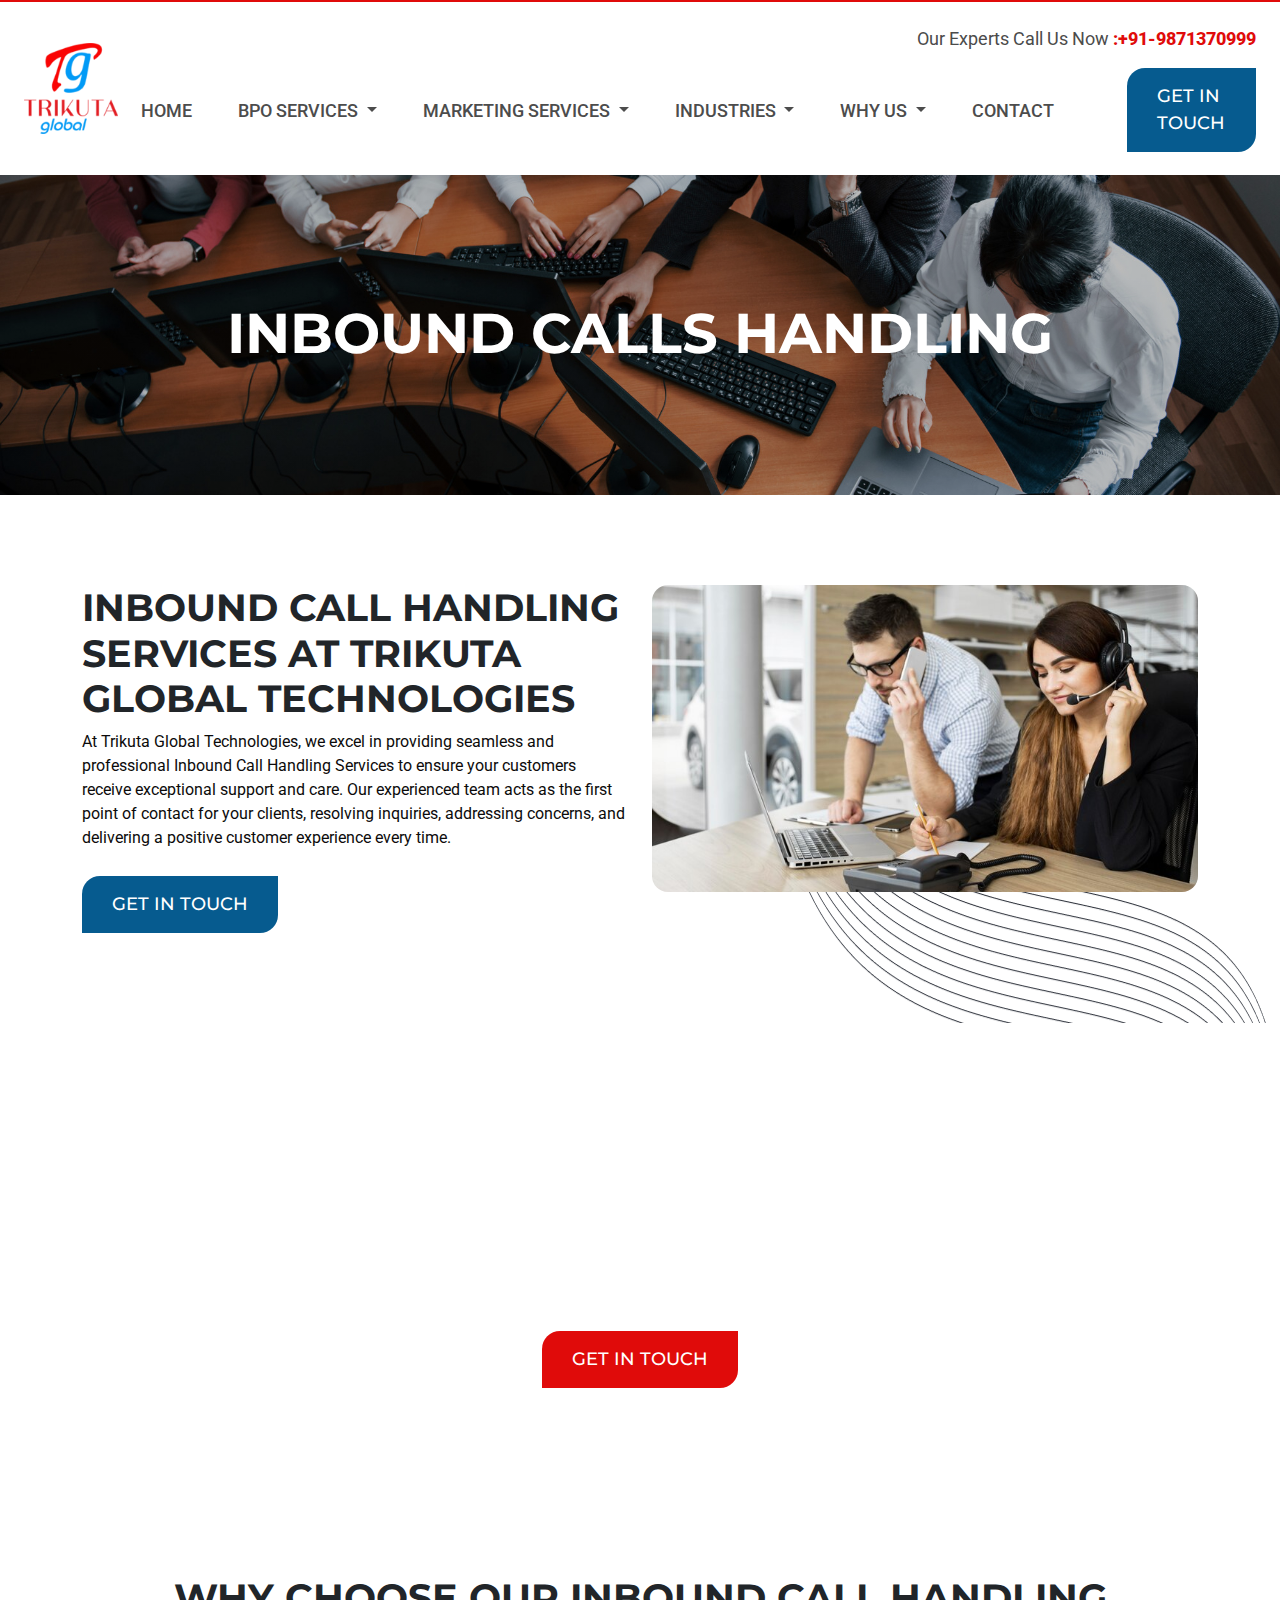
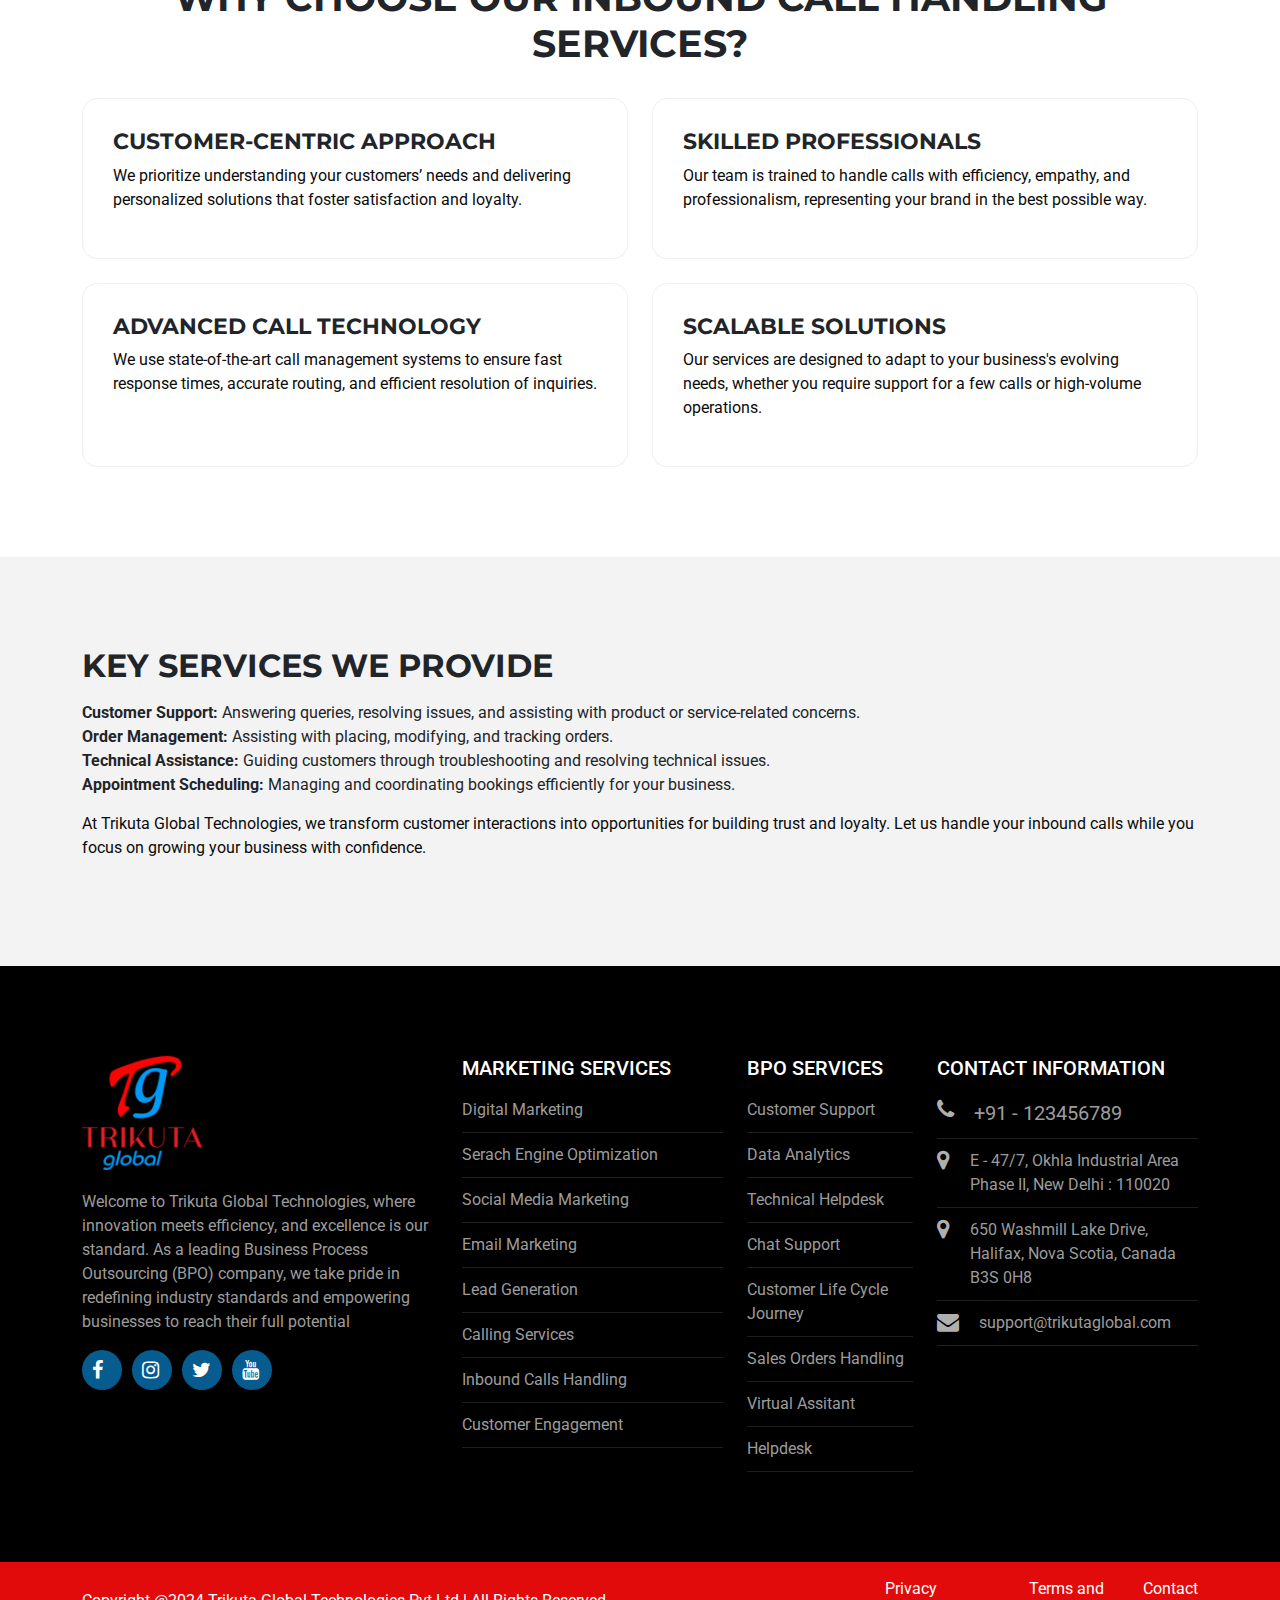
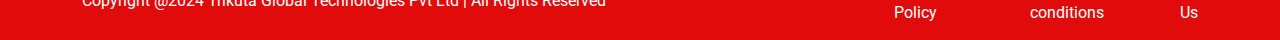
<file: inbond_call_handling.html>
<!DOCTYPE html>
<html lang="en">
<head>
  <meta charset="UTF-8">
  <meta name="viewport" content="width=device-width, initial-scale=1.0">
  <title>Digital Solutions for Your Business | Trikuta Global Technologies Pvt. Ltd.</title>
  <!-- font-awsome-link-css -->
  <link rel="stylesheet" href="https://cdnjs.cloudflare.com/ajax/libs/font-awesome/4.7.0/css/font-awesome.min.css">
  <!-- bootstrap-min-css -->
  <link rel="stylesheet" href="css/bootstrap_min.css">
  <!-- Amination-css -->
  <link rel="stylesheet" href="css/aos.css" rel="stylesheet">
  <!-- owl_carousel-css -->
  <link rel="stylesheet" href="css/owl_carousel.css">
    <!-- main-css -->
  <link rel="stylesheet" href="css/style.css">
<body>

  <!-- start-header -->
  <header class="header">
    <div class="container-fluid">
      <nav class="navbar navbar-expand-lg bg-body-tertiary">
        <div class="container-fluid">
          <div class="logo"><a href="./"><img src="assests/logo/logo.png" alt="trikuta global"></a></div>
          <button class="navbar-toggler" type="button" data-bs-toggle="collapse"
            data-bs-target="#navbarSupportedContent" aria-controls="navbarSupportedContent" aria-expanded="false"
            aria-label="Toggle navigation">
            <span class="navbar-toggler-icon"></span>
          </button>
          <div class="content">
            <p class="text-end head-text"> Our Experts Call Us Now <strong><a
                  href="tel::+91-9871370999">:+91-9871370999</a></strong></p>
            <div class="collapse navbar-collapse" id="navbarSupportedContent">

              <ul class="navbar-nav ms-auto mb-2 mb-lg-0">
                <li class="nav-item">
                  <a class="nav-link active" aria-current="page" href="index.html">Home</a>
                </li>
                <li class="nav-item dropdown headmegamenu">
                  <a class="nav-link dropdown-toggle" href="javascript:void(0)" id="navbarDropdown" role="button"
                    data-bs-toggle="dropdown" aria-expanded="false">
                    BPO Services
                  </a>
                  <div class="dropdown-menu mainmegamenu" aria-labelledby="navbarDropdown">
                    <ul>
                      <li><a class="dropdown-item" href="customer_support.html">Customer Support
                        </a></li>
                      <li><a class="dropdown-item" href="data_analytics.html">Data Analytics
                        </a></li>

                      <li><a class="dropdown-item" href="technical_helpdesk.html">Technical Helpdesk
                        </a></li>
                      <li><a class="dropdown-item" href="chat_support.html">Chat Support
                        </a></li>
                    </ul>
                    <ul>
                      <li><a class="dropdown-item" href="customer_life_cycle_journey.html">Customer Life Cycle Journey
                        </a></li>
                      <li><a class="dropdown-item" href="sales-orders-handling.html">Sales Orders Handling
                        </a></li>

                      <li><a class="dropdown-item" href="virtual_assitant.html">Virtual Assitant
                        </a></li>
                      <li><a class="dropdown-item" href="helpdesk.html">Helpdesk

                        </a></li>
                    </ul>
                  </div>
                </li>

                <li class="nav-item dropdown headmegamenu">
                  <a class="nav-link dropdown-toggle" href="javascript:void(0)" id="navbarDropdown" role="button"
                    data-bs-toggle="dropdown" aria-expanded="false">
                    Marketing Services
                  </a>
                  <div class="dropdown-menu mainmegamenu" aria-labelledby="navbarDropdown">
                    <ul>
                      <li><a class="dropdown-item" href="digital_marketing.html">Digital Marketing

                        </a></li>
                      <li><a class="dropdown-item" href="search_engine_optimization.html">Serach Engine Optimization

                        </a></li>

                      <li><a class="dropdown-item" href="social_media-marketing.html">Social Media Marketing

                        </a></li>
                      <li><a class="dropdown-item" href="email_marketing.html">Email Marketing

                        </a></li>
                    </ul>
                    <ul>
                      <li><a class="dropdown-item" href="lead_generation.html">Lead Generation

                        </a></li>
                      <li><a class="dropdown-item" href="calling_services.html">Calling Services

                        </a></li>

                      <li><a class="dropdown-item" href="inbond_call_handling.html">Inbound Calls Handling

                        </a></li>
                      <li><a class="dropdown-item" href="customer_enagment.html">Customer Engagement


                        </a></li>
                    </ul>
                  </div>
                </li>
                <li class="nav-item dropdown headmegamenu">
                  <a class="nav-link dropdown-toggle" href="javascript:void(0)" id="navbarDropdown" role="button"
                    data-bs-toggle="dropdown" aria-expanded="false">
                    Industries

                  </a>
                  <div class="dropdown-menu  mainmegamenu" aria-labelledby="navbarDropdown">
                    <ul>
                      <li><a class="dropdown-item" href="immigration.html">Immigration
                        </a></li>
                      <li><a class="dropdown-item" href="#">HealthCare


                        </a></li>

                      <li><a class="dropdown-item" href="retail_and_logistics.html">Retail & Logistics

                        </a></li>
                      <li><a class="dropdown-item" href="it_and_telecom.html">IT & Telecom
                        </a></li>
                    </ul>

                  </div>
                </li>
                <li class="nav-item dropdown headmegamenu">
                  <a class="nav-link dropdown-toggle" href="javascript:void(0)" id="navbarDropdown" role="button"
                    data-bs-toggle="dropdown" aria-expanded="false">
                    why us

                  </a>
                  <div class="dropdown-menu  mainmegamenu" aria-labelledby="navbarDropdown">
                    <ul>
                      <li><a class="dropdown-item" href="why_tikuta_global.html">Why Trikuta Global

                        </a></li>
                      <li><a class="dropdown-item" href="fun_trikuta.html">Fun @ Trikuta



                        </a></li>

                      <li><a class="dropdown-item" href="job_opening.html">Job Openings


                        </a></li>
                      <li><a class="dropdown-item" href="work_with_us.html">Work with Us

                        </a></li>
                    </ul>

                  </div>
                </li>
                <li class="nav-item">
                  <a class="nav-link" href="contact.html">Contact
                  </a>
                </li>

              </ul>
              <a href="contact.html" class="global_btn">get in touch</a>
            </div>
          </div>
        </div>
      </nav>
    </div>
  </header>
  <!-- close--header -->



  <!-- start-banner -->
  <section class="inner_banner pading_banner">
    <div class="container">
      <div class="row">
        <div class="col-12">
         <h1 class="text-center">
          Inbound Calls Handling 
         </h1>
        </div>
       
      </div>
    </div>
  </section>
  <!-- close-banner -->


  
  <!-- start-about -->
  <section class="about padding-top-90 padding-btm-90">
    <div class="container">
      <div class="row ">
        <div class="col-6 ">
          <h2>Inbound Call Handling Services at Trikuta Global Technologies
          </h2>
          <p> At Trikuta Global Technologies, we excel in providing seamless and professional Inbound Call Handling Services to ensure your customers receive exceptional support and care. Our experienced team acts as the first point of contact for your clients, resolving inquiries, addressing concerns, and delivering a positive customer experience every time.</p>
          <a href="#" class="global_btn">get in touch</a>
        </div>
        <div class="col-6">
          <div class="about_imag">
            <img src="assests/customer support.jpg" alt="Customer Support">
          </div>
        </div>
      </div>
    </div>
  </section>
  <!-- close-about -->


  <!-- cta start -->
  <section class="cta  padding-btm-90 padding-top-90">
    <div class="container">
      <div class="row">
        <div class="col-12">
          <h2>Partner with Us for Industry-Leading Solutions</h2>
          <p>No matter what industry you're in, Trikuta Global Technologies has the experience, technology, and  expertise to help your business grow and thrive. Our tailored solutions are designed to address the unique
            challenges of your sector, driving efficiency, customer satisfaction, and business success.

            <br><br>Contact us today to learn more about how we can support your industry with our specialized BPO, IT,
            and
            digital marketing services.
          </p>
          <div class="btn"> <a href="#" class="global_btn">get in touch</a></div>
        </div>
      </div>
    </div>
  </section>
  <!-- cta close -->


  <!-- start industries -->
  <section class="industries padding-btm-90 padding-top-90">
    <div class="container">
      <div class="row align-items-center">
        <div class="col-12">
          <div class="content">
            <h2 class="text-center">Why Choose Our Inbound Call Handling Services?</h2>
          </div>
        </div>
        <div class="col-12">
          <div class="indust_box row">
            <div class="col-6 d-flex">
              <div class="boxes">
                <h4>Customer-Centric Approach</h4>
                <p>We prioritize understanding your customers’ needs and delivering personalized solutions that foster satisfaction and loyalty.
                </p>
              </div>
            </div>
            <div class="col-6 d-flex">
              <div class="boxes m-top ">
                <h4>Skilled Professionals
                </h4>
                <p>Our team is trained to handle calls with efficiency, empathy, and professionalism, representing your brand in the best possible way.
                </p>
              </div>
            </div>
            <div class="col-6 d-flex">
              <div class="boxes">
                <h4>Advanced Call Technology</h4>
                <p>We use state-of-the-art call management systems to ensure fast response times, accurate routing, and efficient resolution of inquiries.
                </p>
              </div>
            </div>
            <div class="col-6 d-flex">
              <div class="boxes m-top ">
                <h4>Scalable Solutions</h4>
                <p>Our services are designed to adapt to your business's evolving needs, whether you require support for a few calls or high-volume operations.
                </p>
              </div>
            </div>
          </div>
        </div>
      </div>
    </div>
  </section>
  <!-- close industries -->

  <div class="why_sales_ordering padding-btm-90 padding-top-90">
    <div class="container">
      <div class="col-12">
        <h3>Key Services We Provide
        </h3>
        <ul>
          <li><strong>Customer Support: </strong>  Answering queries, resolving issues, and assisting with product or service-related concerns.</li>
          <li><strong>Order Management:  </strong> Assisting with placing, modifying, and tracking orders.</li>
          <li><strong>Technical Assistance:</strong> Guiding customers through troubleshooting and resolving technical issues.</li>
          <li><strong>Appointment Scheduling:  </strong>Managing and coordinating bookings efficiently for your business.
          </li>
        </ul>
        <p>At Trikuta Global Technologies, we transform customer interactions into opportunities for building trust and loyalty. Let us handle your inbound calls while you focus on growing your business with confidence.</p>
      </div>
    </div>
  </div>

<!-- footer-start -->
<footer class="footer padding-btm-90 padding-top-90">
  <div class="container">
    <div class="row justify-content-between">
      <div class="col-4">
        <div>
          <div class="footer_logo"><img src="assests/logo/logo.png" alt=""></div>
          <p>Welcome to Trikuta Global Technologies, where innovation meets efficiency, and excellence is our
            standard. As a leading Business Process Outsourcing (BPO) company, we take pride in redefining industry
            standards and empowering businesses to reach their full potential</p>
            <div class="social_icons ">
              <i class="fa fa-facebook" aria-hidden="true"></i>
              <i class="fa fa-instagram" aria-hidden="true"></i>
              <i class="fa fa-twitter" aria-hidden="true"></i>
              <i class="fa fa-youtube" aria-hidden="true"></i>
            </div>
            
        </div>
      </div>

      <div class="col-3">
        <div>
          <h5>Marketing Services </h5>
          <ul>
            <li><a href="digital_marketing.html">Digital Marketing</a></li>
            <li><a href="search_engine_optimization.html">Serach Engine Optimization</a></li>
            <li><a href="social_media-marketing.html">Social Media Marketing
              </a></li>
            <li><a href="email_marketing.html">Email Marketing
              </a></li>
            <li><a href="lead_generation.html">Lead Generation </a></li>
            <li><a href="calling_services.html">Calling Services </a></li>
            <li><a href="inbond_call_handling.html">Inbound Calls Handling </a></li>
            <li><a href="customer_enagment.html">Customer Engagement
              </a></li>
          </ul>
        </div>
      </div>
      <div class="col-2">
        <div>
          <h5>BPO Services
          </h5>
          <ul>
            <li><a href="data_analytics.html">Customer Support
              </a></li>
            <li><a href="data_analytics.html">Data Analytics</a></li>
            <li><a href="technical_helpdesk.html">Technical Helpdesk
              </a></li>
            <li><a href="chat_support.html">Chat Support
              </a></li>
            <li><a href="customer_life_cycle_journey.html">Customer Life Cycle Journey
              </a></li>
            <li><a href="sales-orders-handling.html">Sales Orders Handling</a></li>
            <li><a href="virtual_assitant.html">Virtual Assitant</a></li>
            <li><a href="helpdesk.html">Helpdesk</a></li>
          </ul>
        </div>
      </div>
      <div class="col-3">
        <div class="contact">
          <h5>Contact Information</h5>
          <ul>
            <li class="d-flex"><i class="fa fa-phone" aria-hidden="true"></i><a href="#">+91 - 123456789</a></li>
            <li class="d-flex">
              <i class="fa fa-map-marker" aria-hidden="true"></i>
              <a href="#">E - 47/7, Okhla Industrial Area Phase II, New
                Delhi : 110020</a>
            </li>
            <li class="d-flex"><i class="fa fa-map-marker" aria-hidden="true"></i><a href="#">650 Washmill Lake Drive,
                Halifax, Nova Scotia, Canada B3S 0H8</a></li>
            <li class="d-flex"><i class="fa fa-envelope" aria-hidden="true"></i><a href="#">support@trikutaglobal.com</a></li>
          </ul>
        </div>
      </div>
    </div>
  </div>
</footer>
<!-- footer-close -->


<div class="copyright">
  <div class="container">
    <div class="row justify-content-between align-items-center">
      <div class="col-6">
        <div>
          <p>Copyright @2024 Trikuta Global Technologies Pvt Ltd | All Rights Reserved</p>
        </div>
      </div>
      <div class="col-4">
        <div class="text-end">
          <ul class="d-flex main-privacy ">
            <li><a href="#">Privacy Policy</a></li>
            <li><a href="#">Terms and conditions</a></li>
            <li><a href="#">Contact Us</a></li>
          </ul>
        </div>
      </div>
    </div>

  </div>
</div>


<script src="js/popper_min.js"></script>
<script src="js/bootsrap_min.js"></script>
<script src="js/jquerymin.js"></script>
<script src="js/owl_carousel_min.js"></script>
<script src="js/aos.js"></script>
<script src="js/main.js"></script>
</body>

</html>
</file>
<file: css/owl_carousel.css>
/**
 * Owl Carousel v2.3.4
 * Copyright 2013-2018 David Deutsch
 * Licensed under: SEE LICENSE IN https://github.com/OwlCarousel2/OwlCarousel2/blob/master/LICENSE
 */
.owl-carousel,.owl-carousel .owl-item{-webkit-tap-highlight-color:transparent;position:relative}.owl-carousel{display:none;width:100%;z-index:1}.owl-carousel .owl-stage{position:relative;-ms-touch-action:pan-Y;touch-action:manipulation;-moz-backface-visibility:hidden}.owl-carousel .owl-stage:after{content:".";display:block;clear:both;visibility:hidden;line-height:0;height:0}.owl-carousel .owl-stage-outer{position:relative;overflow:hidden;-webkit-transform:translate3d(0,0,0)}.owl-carousel .owl-item,.owl-carousel .owl-wrapper{-webkit-backface-visibility:hidden;-moz-backface-visibility:hidden;-ms-backface-visibility:hidden;-webkit-transform:translate3d(0,0,0);-moz-transform:translate3d(0,0,0);-ms-transform:translate3d(0,0,0)}.owl-carousel .owl-item{min-height:1px;float:left;-webkit-backface-visibility:hidden;-webkit-touch-callout:none}.owl-carousel .owl-item img{display:block;width:100%}.owl-carousel .owl-dots.disabled,.owl-carousel .owl-nav.disabled{display:none}.no-js .owl-carousel,.owl-carousel.owl-loaded{display:block}.owl-carousel .owl-dot,.owl-carousel .owl-nav .owl-next,.owl-carousel .owl-nav .owl-prev{cursor:pointer;-webkit-user-select:none;-khtml-user-select:none;-moz-user-select:none;-ms-user-select:none;user-select:none}.owl-carousel .owl-nav button.owl-next,.owl-carousel .owl-nav button.owl-prev,.owl-carousel button.owl-dot{background:0 0;color:inherit;border:none;padding:0!important;font:inherit}.owl-carousel.owl-loading{opacity:0;display:block}.owl-carousel.owl-hidden{opacity:0}.owl-carousel.owl-refresh .owl-item{visibility:hidden}.owl-carousel.owl-drag .owl-item{-ms-touch-action:pan-y;touch-action:pan-y;-webkit-user-select:none;-moz-user-select:none;-ms-user-select:none;user-select:none}.owl-carousel.owl-grab{cursor:move;cursor:grab}.owl-carousel.owl-rtl{direction:rtl}.owl-carousel.owl-rtl .owl-item{float:right}.owl-carousel .animated{animation-duration:1s;animation-fill-mode:both}.owl-carousel .owl-animated-in{z-index:0}.owl-carousel .owl-animated-out{z-index:1}.owl-carousel .fadeOut{animation-name:fadeOut}@keyframes fadeOut{0%{opacity:1}100%{opacity:0}}.owl-height{transition:height .5s ease-in-out}.owl-carousel .owl-item .owl-lazy{opacity:0;transition:opacity .4s ease}.owl-carousel .owl-item .owl-lazy:not([src]),.owl-carousel .owl-item .owl-lazy[src^=""]{max-height:0}.owl-carousel .owl-item img.owl-lazy{transform-style:preserve-3d}.owl-carousel .owl-video-wrapper{position:relative;height:100%;background:#000}.owl-carousel .owl-video-play-icon{position:absolute;height:80px;width:80px;left:50%;top:50%;margin-left:-40px;margin-top:-40px;background:url(owl.video.play.png) no-repeat;cursor:pointer;z-index:1;-webkit-backface-visibility:hidden;transition:transform .1s ease}.owl-carousel .owl-video-play-icon:hover{-ms-transform:scale(1.3,1.3);transform:scale(1.3,1.3)}.owl-carousel .owl-video-playing .owl-video-play-icon,.owl-carousel .owl-video-playing .owl-video-tn{display:none}.owl-carousel .owl-video-tn{opacity:0;height:100%;background-position:center center;background-repeat:no-repeat;background-size:contain;transition:opacity .4s ease}.owl-carousel .owl-video-frame{position:relative;z-index:1;height:100%;width:100%}
</file>
<file: css/style.css>
@import url('https://fonts.googleapis.com/css2?family=Arima:wght@100..700&family=Bebas+Neue&family=Montserrat:ital,wght@0,100..900;1,100..900&family=Pacifico&family=Poppins:ital,wght@0,100;0,200;0,300;0,400;0,500;0,600;0,700;0,800;0,900;1,100;1,200;1,300;1,400;1,500;1,600;1,700;1,800;1,900&family=Righteous&family=Sevillana&display=swap');

@import url('https://fonts.googleapis.com/css2?family=Arima:wght@100..700&family=Bebas+Neue&family=Montserrat:ital,wght@0,100..900;1,100..900&family=Pacifico&family=Poppins:ital,wght@0,100;0,200;0,300;0,400;0,500;0,600;0,700;0,800;0,900;1,100;1,200;1,300;1,400;1,500;1,600;1,700;1,800;1,900&family=Righteous&family=Roboto:ital,wght@0,100;0,300;0,400;0,500;0,700;0,900;1,100;1,300;1,400;1,500;1,700;1,900&family=Sevillana&display=swap');
*{margin: 0; padding: 0; box-sizing: border-box;}

/* color-plates */
:root{

    --primary:#065b8f;
    --white:#fff;
    --heading:#000;
    --secondary:#e00b0a;
}


/* gloabl-classes */
.view_more a {font-size: 14px; font-weight: 600; color: var(--secondary);}
img {width: 100%;}
.red{color: var(--secondary);}
.padding-top-90{padding-top: 90px;}
.padding-btm-90{padding-bottom: 90px;}
.m-top {margin-top: 50px;}
body{font-family: "Roboto", sans-serif;}
.logo img {width: 100%; max-width: 100px;}
li {list-style: none; margin: 0; padding: 0;}
ul {margin: 0; padding: 0;}
a {text-decoration: none;}
.global_btn { display: inline-block; font-family: "Montserrat", serif; font-size: 18px; text-transform: uppercase; background: var(--primary); padding: 15px 30px; color:var(--white); border-radius: 18px 0px 18px 0px; font-weight: 500;}
.global_btn:hover { background-color: var(--secondary); color: #fff;}
.header {padding:15px 0px;}
.header .navbar-nav {margin-right: 50px;}
.header  .nav-link {font-size: 18px; color:#4c4c4c !important;  text-transform: uppercase; font-weight: 500;}
ul.dropdown-menu {padding: 10px 0px !important;}

/* .header  ul li  .dropdown-menu, .header  ul li  .dropdown-menu li   { background-color: var(--primary); color: var(--white);} */
.header {border-top: 2px solid var(--secondary);}
.header  ul li  .dropdown-menu li :hover {background: var(--secondary); color: var(--white) !important ;}
.header  ul li  .dropdown-menu  .dropdown-item {font-size: 16px; font-weight: 500;  text-transform: uppercase; color:#403f3f; background-color: var(--white); }
.header  ul li  .dropdown-menu  .dropdown-item .dropdown-item:first-child{ font-weight: 600;}
.header  ul li  {padding: 0px 15px; font-weight: 600;}
.header  ul li .nav-link:hover {color: var(--secondary) !important ;}
.header  .head-text {font-size: 18px; font-weight: 400; text-transform: uppercase;}
span {color: var(--secondary);}
.dropdown-menu.mainmegamenu {display: flex; visibility: hidden;  }
.headmegamenu:hover .mainmegamenu {visibility: visible;  }
/* .header ul li div.dropdown-menu ul li:first-child a{ font-weight: 800;} */
.container-fluid {max-width: 1600px !important;}
.header {position: fixed; width: 100%; background-color: var(--white); z-index: 999999;}
.dropdown-item  a{padding: 10px 0px 0px 0px; background: transparent;}
.mainmegamenu { background-color: var(--primary) !important;}
.mainmegamenu ul li a{background: transparent !important; color: #fff !important;}
.mainmegamenu ul li:hover a{background: var(--secondary) !important;}

/* gloabl-fonts */
h1 {font-size: 56px; font-weight: 700; color: var(--white); font-family: "Montserrat", serif; text-transform: uppercase;}
h2 {font-size: 38px; font-weight: 700; font-family: "Montserrat", serif; text-transform: uppercase;}
h3 {font-size: 32px; font-weight: 700; font-family: "Montserrat", serif; text-transform: uppercase;}
h4 {font-size: 22px; font-weight: 700; font-family: "Montserrat", serif; text-transform: uppercase;}
p{font-size: 16px; color: #0c0b0b; font-weight: 400;}
.bg-greys {background-color: #f3f3f3 !important; background-image: none !important;}
a:not([href]):not([class]){color: #9c9c9c;}
.head_scroll {box-shadow: 0 0 15px rgba(0, 0, 0, .3);}
.head-text a {color: var(--secondary); font-weight: 800;}
.head-text {text-transform: capitalize !important; color: #4b4b4b;}


/* start-banner */

.banner { background: linear-gradient(90deg,rgba(6, 91, 143, 0.945),rgba(231, 9, 9, 0.546)), url(../assests/homebanner.jpg) no-repeat; background-position: center center;  background-size: cover; padding: 300px 0px 160px; border-radius: 0px 0px 40px 40px;}
.banner::before {content: " "; background: var(--primary); width: 100%; height: 100%; }
.banner p {color: var(--white); font-size: 18px; margin:20px 0px; font-weight: 300; border-left: 2px solid var(--secondary); padding:10px 15px; background:#00000046 ; width: 100%; max-width: 80%;} 
.banner .review {max-width: 350px;}
.banner .btn-banner {display: flex; gap: 30px; margin-top: 30px;}
.banner  h1 span {text-shadow: 1px 1px  var(--white);  }
.banner  h1{font-size: 38px;}


.about .about_imag {border-radius: 16px; overflow: hidden;}
.about{background: url(../assests/shape-7.png) no-repeat right center; }

/* start-partners */
.partners .container .main_box {margin-top: -80px;  z-index: 99999; background: var(--white);}
.partners .main_box {padding: 30px; border:1px solid #efefef; border-radius: 20px; box-shadow: 0px 5px 0px 0px #e00b0bc7;}
.partners .main_box p {font-size: 22px; }
.partners .item {max-width: 150px; margin-top: 20px;}
.partners  .owl-nav {display: none;}

.about .global_btn {margin-top: 10px;}
.services_digital {background-color: #e8e8e89a; }
.services_digital .icon_box img {max-width:85px;}
.service_box {background-color: var(--white); padding: 30px; border-radius: 24px; margin-top: 30px; box-shadow: 0px 2px 0 0px #d7d7d7f8;}
.services_digital .icon_box {display: flex; justify-content: space-between;}
.services_digital .icon_box  h2{ -webkit-text-stroke: 1px #e00a0a24;  font-size: 50px; color:var(--white);}
.services_digital .icon {margin-bottom: 20px;}

/* what_we_offer */
.what_we_offer { background: var(--primary); }
.what_we_offer   h2 {color: var(--white); text-align: center;}
.what_we_offer .serice_box {background: var(--white); padding: 30px; border-radius: 15px; margin-top: 30px; box-shadow: 0 6px 2px 0px #e00b0a;}
.what_we_offer .serice_box .icon img {max-width: 60px;}
.what_we_offer .serice_box .icon {display: flex; gap: 15px;}
.what_we_offer .serice_box p {margin-top: 14px;}

/* why_choose_us */
.why_choose_us a {margin-top: 30px}

/* cta */
.cta {background: linear-gradient(90deg,rgba(6, 91, 143, 0.945),rgba(231, 9, 9, 0.75)), url(../assests/cta.png); background-repeat: no-repeat; background-size: cover; background-attachment:fixed ;}
.cta h2, .cta p {color: var(--white); text-align: center;}
.cta .btn {width: 100%;}
.cta .global_btn {background: var(--secondary); text-align: center;}


.industries .indust_box .boxes {padding: 30px; border-radius: 15px; padding: 30px; margin-top: 24px; border: 1px solid #efefef; background-color: var(--white);}
.footer {background: var(--heading); position: relative;}
.footer p{color: #9c9c9c; margin-top: 20px;}
.footer h5 {color: var(--white); text-transform: uppercase;}
.footer_logo img {max-width: 120px;}
.footer ul li  {padding: 10px 0px; border-bottom: 1px solid #1f1f1f;}
.footer ul li a {color: #9c9c9c;}
.footer ul li:hover a {color: var(--secondary); transition: .5s ;}
.footer ul li i {font-size: 22px; color:#afafaf; margin-right: 20px;}
/* .footer::after {content: "copyright @2024 Trikuta Global Technologies Pvt Ltd | All Rights Reserved" ; text-transform: capitalize; width: 100%; background-color: var(--primary); color: var(--white); display: block;  z-index: 999999; padding: 15px 0px; font-size: 18px; position: absolute; text-align: center; bottom: 0%; margin-top: 50px;} */
.footer .contact ul li:first-child a {font-size: 20px; color:#9c9c9c;}
.footer .social_icons { color: var(--white); font-size: 20px; display: flex; gap: 10px; }
.footer .social_icons i {background-color: var(--primary); border-radius: 50%; padding: 10px; height: 40px; width: 40px;}
.footer .social_icons i:hover {background-color: var(--secondary);}


/* .copyright */
.copyright {padding: 15px 0px; background-color: var(--secondary);}
.copyright .main-privacy {gap: 20px;}
.copyright * {color: var(--white);}
.copyright p {margin: 0;}
.copyright p, .copyright ul li a {font-size: 16px;}
.copyright  ul li:hover a {color: var(--white);}


/* customer_supprt page start css */
.inner_banner  { background:linear-gradient(90deg,rgba(0, 0, 0, 0.237),rgba(0, 0, 0, 0.254)), url(../assests/homebanner.jpg); background-repeat: no-repeat; background-size: cover; background-position: center; background-repeat: no-repeat; padding:300px 0px 120px;}
.servicebtn a {align-content: flex-end;}
.how-to-contact-us {background-color: #f3f3f3;}
.why_sales_ordering {background-color: #f3f3f3;}
.why_sales_ordering ul {margin: 15px 0px ;}


/* contact us page start css */
.contact_us  h2 {color: var(--white) ; margin-bottom: 30px;}
.contact_us .contact_form {background-color:var(--primary); padding: 50px 30px; border-radius: 15px;}
.contact_us .contact_form input { padding: 10px; margin-bottom: 15px ;  background-color:#03578b; border-radius: 8px;  border: none; font-size: 16px; outline: none;  border: 2px solid #006bad;}
::placeholder  { font-size: 16px; color:#ffffff52; font-style: italic;}
.contact_us .contact_form textarea { border-radius: 8px; outline: none; padding: 10px ; width: 100%;  background-color: #03578b;  border: none;  border: 2px solid #006bad; }
.contact_us .contact_info ul li a {color: #292929 !important; margin-top: 10px; font-size: 18px;}
.contact_page_banner {background-image: url(../assests/contact.jpg); }

.contact_us .name input, .contac_info_form  input { width: 49%;}
.contact_us .name, .contac_info_form {display: flex; justify-content: space-between; align-items: center;}
.contact_us #form_btn {  padding: 15px; max-width:180px; width: 100%; text-align: center;   background-color: var(--secondary); border: none; font-weight: 600; font-size: 18px; }
.contact_us .form_sub_btn {display: flex; justify-content: end; padding-top: 30px;}
</file>
